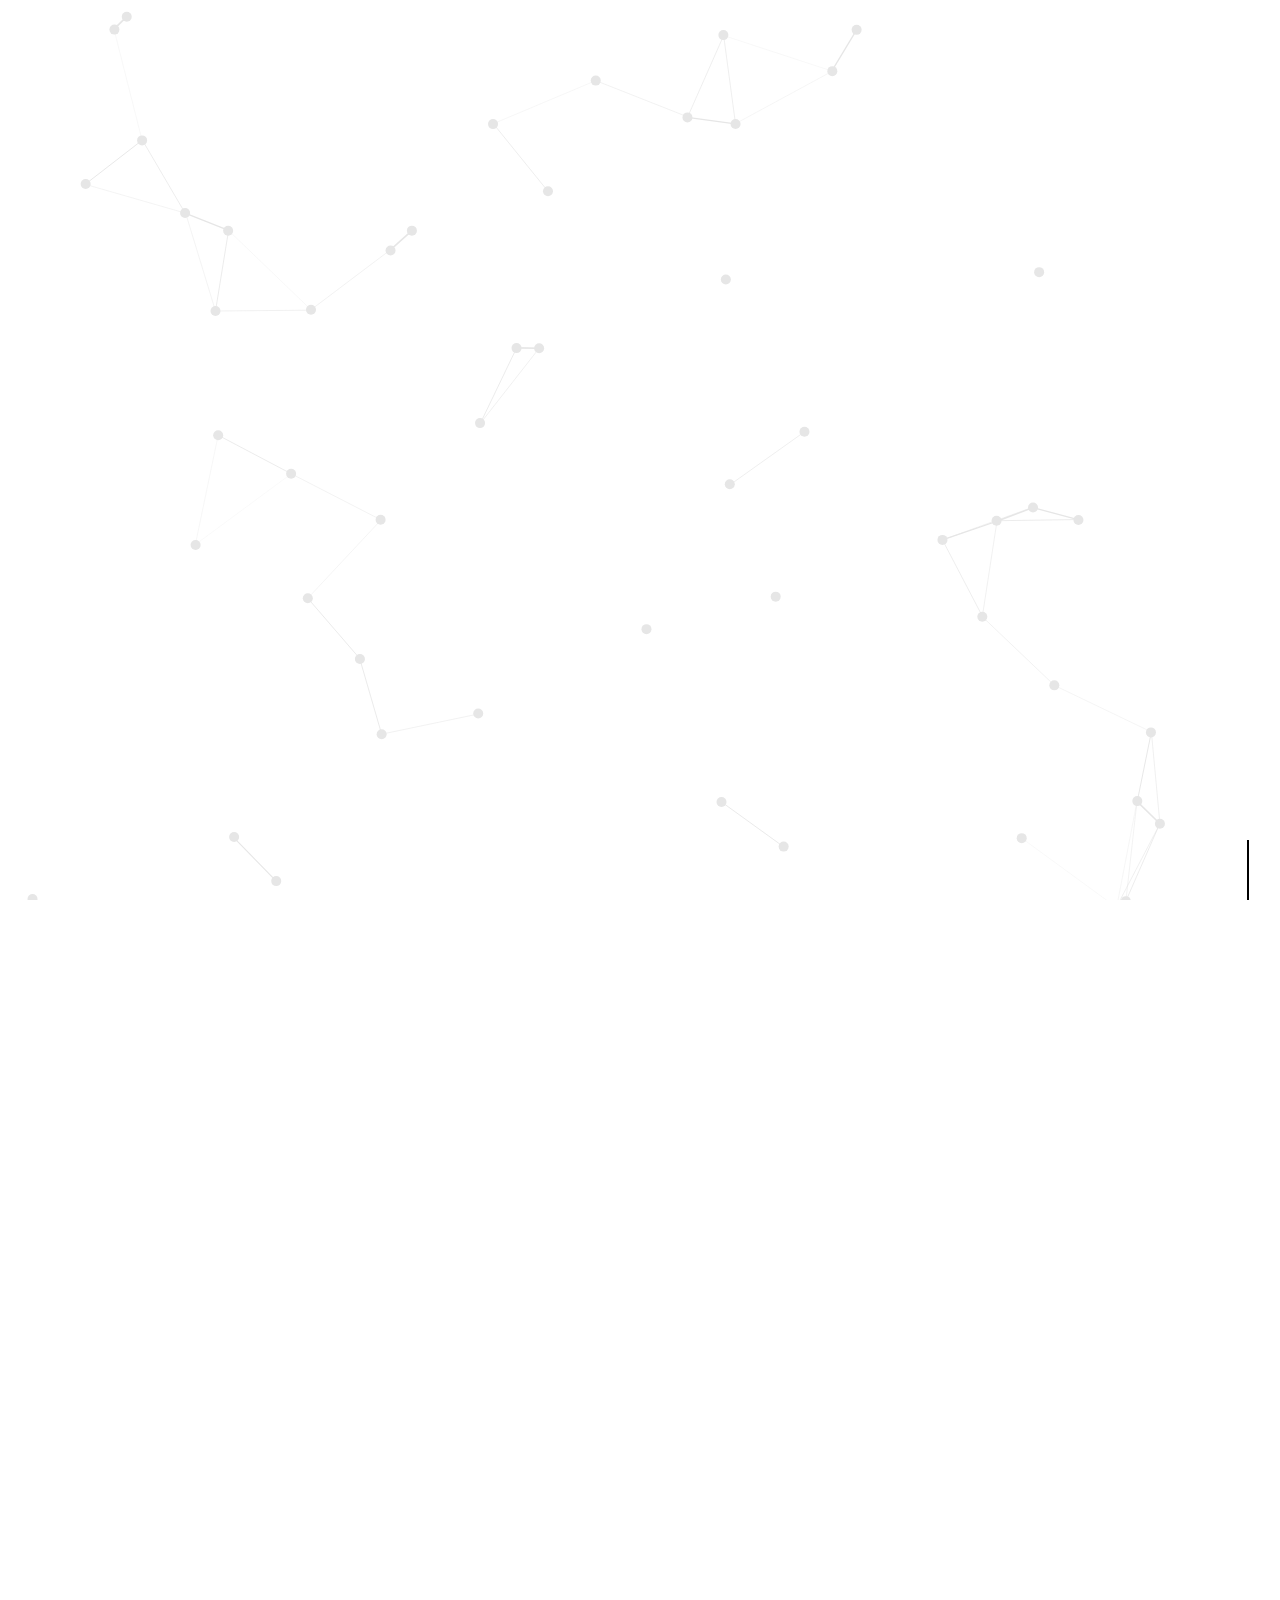
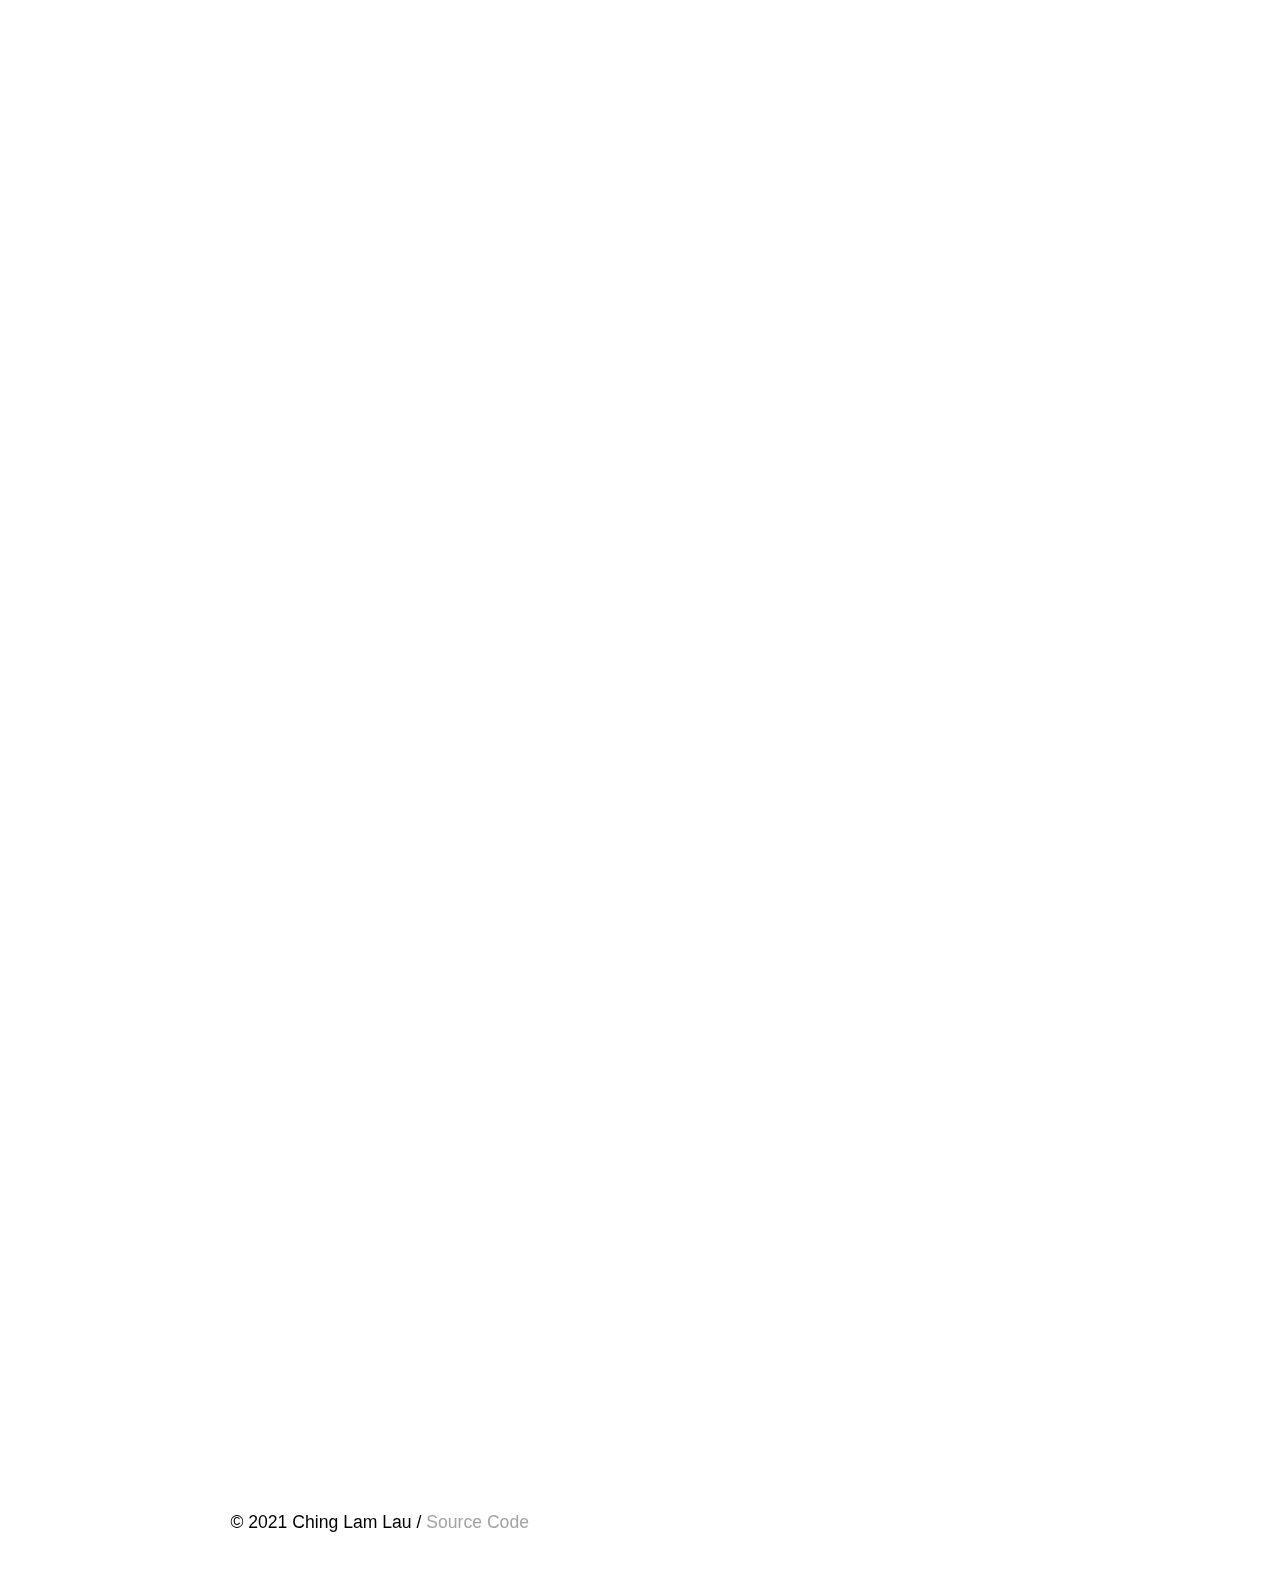
<file: index.html>
<!DOCTYPE html>
<html>

<head>
  <meta charset="utf-8">
  <meta name="viewport" content="width=device-width, initial-scale=1.0">
  <title>Alan Senpai</title>
  <link rel="icon" href="img/minicube-icon.png" />
  <link href="main.css" rel="stylesheet" type="text/css" />
  <link rel="stylesheet" href="https://unpkg.com/aos@next/dist/aos.css" />
</head>

<body>
  <canvas id="c"></canvas>
  <a href="#top">
    <img id="scrolltop" class="scrolltotop" src="img/icons/arrow-up.svg">
  </a>
  <div class="side-links">
    <a class="slideup delay1" href="#" target="_blank" rel="noopener noreferrer">
      <img src="img/icons/github.svg">
    </a>
    <a class="slideup delay2" href="mailto:contact@alansenpai.com" >
      <img src="img/icons/mail.svg">
    </a>
    <div class="centered">
      <div class="line"></div>
    </div>
  </div>
  <div id="top">
    <div>
      <a href="">
        <img id="logo" class="fadein delay1" src="img/12.png">
      </a>
    </div>
    <div id="name">
      <p class="slideup delay3">Xin chào, tôi là</p>
      <h2 class="slideup delay4">Alan Senpai</h2><br>
		
    </div>
    <div class="nav-links fadein delay2">
      <p><a href="#about">Về bản thân</a> / <a href="#projects">Sở Thích & Công Việc</a> / <a href="#contact">Liên Hệ</a></p>
    </div>
  </div>
  <div id="about" class="section" data-aos="fade-up" data-aos-duration="1100">
    <h2>Về bản thân</h2>
    <div class="desc">
      <p>Xin chào, tôi tên Thiện, năm nay 19 tuổi, là một thằng đã đi làm, thích chơi game, xem phim (chủ yếu là anime), nghe nhạc, share ảnh mèo và gái trên mạng xã hội.</p>
    </div>
  </div>
  <div id="projects" class="section">
    <h2 data-aos="fade-up">Sở Thích & Công Việc</h2>
    <div class="project" data-aos="fade-up">
      <img class="demo" id="img1" src="img/projects/project1.png">
      <div class="info">
        <h3>Chơi Game</h3>
        <div class="tech-container">
          <span class="tech">Genshin impact</span>
          <span class="tech">Valorant</span>
          <span class="tech">GTA5</span>
          <span class="tech">Và nhiều hơn nữa</span>
        </div>
        <p>Nhìn cái gì? Tôi chơi game khá dở nên đừng ý kiến gì khi gặp tôi.</p>
      </div>
    </div>
    <div class="project" data-aos="fade-up">
      <img class="demo" width="100%" height="300px" id="img3" src="img/projects/project2.png">
      <div class="info">
        <h3>Các thể loại edit</h3>
        <div class="tech-container">
          <span class="tech">Photoshop</span>
          <span class="tech">Premiere</span>
          <span class="tech">After Effect</span>
        </div>
        <p>Nghịch ngợm đủ thứ với những thứ bên trên để video trông thật tiktok!</p>
      </div>
    </div>
    <div class="project" data-aos="fade-up">
      <a href="https://www.youtube.com/channel/UCv9mtzU4vUo___DrrCru3-A" target="_blank"><img class="demo" id="img2" src="img/projects/yt.png"></a>
      <div class="info">
        <h3>Đăng lên youtube</h3>
        <div class="tech-container">
          <span class="tech">Xem Youtube và nhiều thứ khác</span>
        </div>
        <p>Tôi hay đăng mấy thứ xàm lờ trên này, cho nên check thử nếu bạn có hứng thú!</p>
      </div>
    </div>
  </div>
  <div id="contact" class="section" data-aos="fade-up" data-aos-duration="900" data-aos-offset="300">
    <h2>Liên Hệ</h2>
    <div class="desc">
      <p>Nếu bạn muốn hỏi gì, hãy liên hệ với tôi qua discord <b>Alan Senpai#1909</b> hoặc qua email<br> 
        <a class="contact-me normal-screen-only" href="mailto:contact@alansenpai.com">contact@alansenpai.com</a>
        <a class="contact-me smallest-screen-only" href="mailto:contact@alansenpai.com">Email</a>
      </p>
      <p>
        <a class="social" href="gunsync.html" target="_blank" rel="noopener noreferrer">Gun Sync Pack</a> — 
        <a class="social" href="donate.html" target="_blank" rel="noopener noreferrer">Donate</a> — 
        <a class="social" href="https://www.facebook.com/AlanSenpaiVN/" target="_blank" rel="noopener noreferrer">Facebook</a> — 
		<a class="social" href="https://www.youtube.com/channel/UCv9mtzU4vUo___DrrCru3-A" target="_blank" rel="noopener noreferrer">Youtube</a>
      </p>
    </div>
  </div>
  <div class="footer">
    <p>© 2021 Ching Lam Lau / <a href="https://github.com/MiniCube11/minicube11.github.io" target="_blank" rel="noopener noreferrer">Source Code</a></p>
  </div>
  <script src="https://unpkg.com/aos@next/dist/aos.js"></script>
  <script>AOS.init();</script>
  <script src="landing.js"></script>
</body>

</html>
</file>
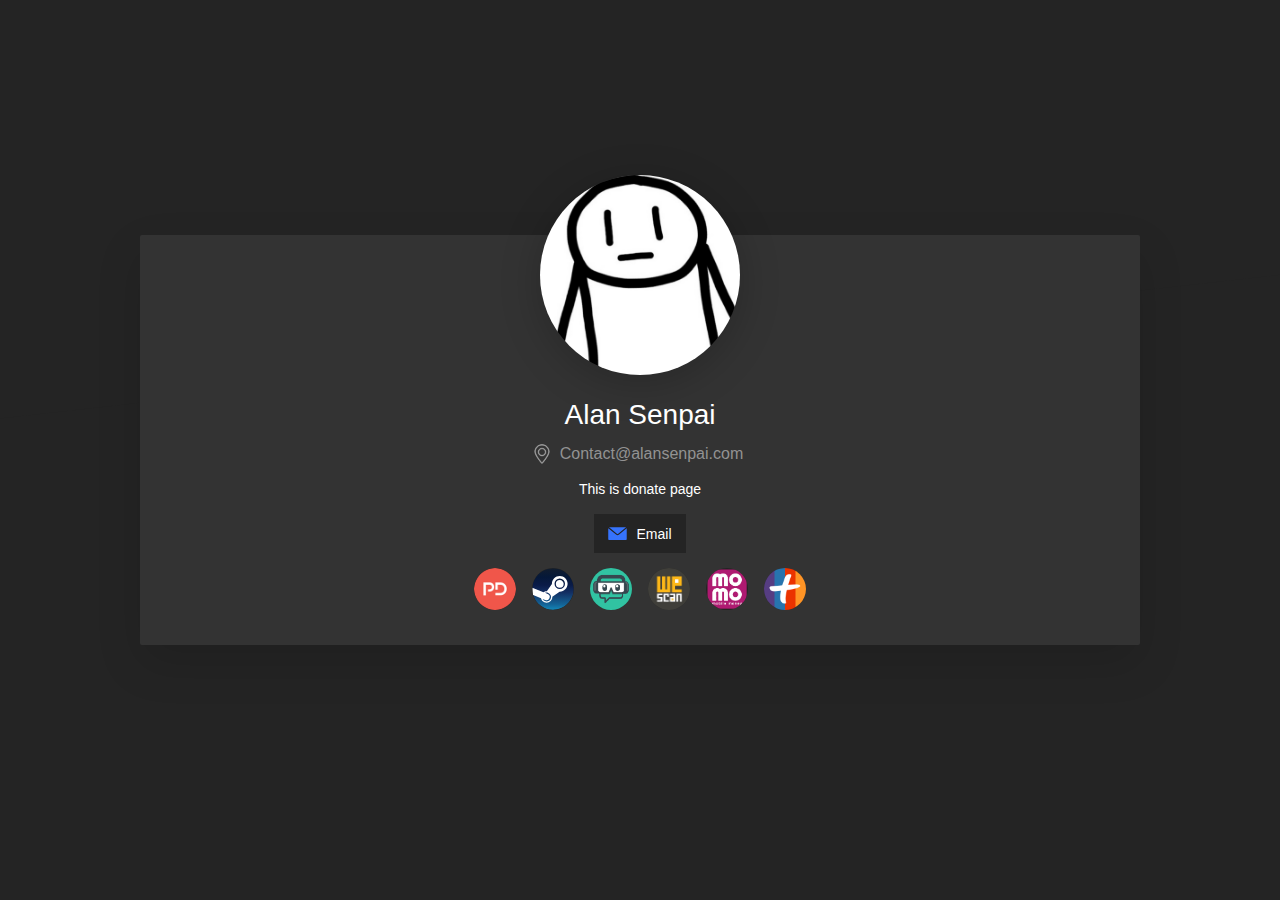
<file: donate.html>
<!DOCTYPE html>
<html><head><meta http-equiv="Content-Type" content="text/html; charset=UTF-8">

<title>Alan Senpai</title>
<link rel="icon" type="image/png" href="img/minicube-icon.png"/>
<meta property="og:title" content="Donate Me!">
<meta name="description" content="Contact@alansenpai.com">
<meta property="og:description" content="This is donate page!">
<meta property="og:image" content="https://cdn.discordapp.com/attachments/890558024656248852/1015884001187209306/channels_profile.jpg">
	
<link href="donate/vendor.css" rel="stylesheet" type="text/css">
<link href="donate/app.css" rel="stylesheet" type="text/css">
<link href="donate/page.css" rel="stylesheet" type="text/css">
<script src="donate/script.js" data-site="IHGLANPG" defer="">
</script>
	
</head>
<body class="body-dark">
<div class="page-wrapper">
<div class="profile-bkg-hero-wrapper" style="background-image:url(&#39;https://cdn.discordapp.com/attachments/890558024656248852/1015880268361519134/98537196_p4.png&#39;)">
<div class="slice-div slice-div-large slice-div-large-dark"></div>
</div>
<div class="section info-card"><div class="section-container"><div class="profile-info-wrapper profile-info-wrapper-dark">
<div class="profile-info-top-wrapper"><div class="profile-image-wrapper"><img src="donate/channels_profile.jpg" class="profile-image"></div></div>
<div class="profile-info-bottom-wrapper">
<div class="profile-name-wrapper">
<h1 class="profile-name">Alan Senpai</h1>
</div>
<div class="profile-location-box">
<img src="donate/map-pin.svg" alt="Location" class="location-icon">
<div class="profile-location-text">Contact@alansenpai.com</div>
</div>
<p class="profile-bio profile-bio-dark">This is donate page</p>
</div>
<div class="contact-button-wrapper">
<a href="mailto:contact@alansenpai.com" class="contact-button contact-button-colorful contact-button-colorful-dark w-inline-block"><img src="donate/email.svg" class="contact-button-image"><div class="contact-button-text">Email</div></a>
</div>
<div class="social-button-wrapper">
<div class="social-button-wrapper-row">
<a href="https://playerduo.com/alansenpai" id="spt" class="minimal-button minimal-button-colorful minimal-button-colorful-dark w-inline-block soc-spotify"><img src="donate/playerduo.png" alt="Playerduo" class="minimal-button-icon"></a>
<a href="https://t.co/03y5HRn6lC?amp=1" id="ytb" class="minimal-button minimal-button-colorful minimal-button-colorful-dark w-inline-block soc-youtube"><img src="donate/steam.svg" alt="Steam" class="minimal-button-icon"></a>
<a href="https://streamlabs.com/alansenpai2" id="twc" class="minimal-button minimal-button-colorful minimal-button-colorful-dark w-inline-block soc-twitch"><img src="donate/streamlab.png" alt="Streamlab" class="minimal-button-icon"></a>
<a href="https://wescan.vn/AlanSenpaiVN" id="ttk" class="minimal-button minimal-button-colorful minimal-button-colorful-dark w-inline-block soc-tiktok"><img src="donate/wescan.jpg" alt="Wescan" class="minimal-button-icon"></a>
</div>
<div class="social-button-wrapper-row">
<a href="https://cdn.discordapp.com/attachments/526730694639091732/1026063385487495278/239492635.jpg" id="dsc" class="minimal-button minimal-button-colorful minimal-button-colorful-dark w-inline-block soc-discord"><img src="donate/MoMo_Logo.png" alt="Momo" class="minimal-button-icon"></a>
<a href="https://cdn.discordapp.com/attachments/526730694639091732/1017571825192013885/Timo.jpg" id="twt" class="minimal-button minimal-button-colorful minimal-button-colorful-dark w-inline-block soc-twitter"><img src="donate/timo.png" alt="Timo" class="minimal-button-icon"></a>
</div>
</div>
	</div></div></div></div>
	</body></html>
</file>
<file: main.css>
* {
  margin: 0;
  padding: 0;
  scroll-behavior: smooth;
}

:root {
  --main-font: "Lato", sans-serif;
  --margin-width: 18vw;
  --blue: #75aaff;
  --img-width: 32vw;
}

/* General */
.centered {
  display: flex;
  justify-content: center;
}

.section {
  margin: 0 var(--margin-width);
}

.section h2 {
  padding-top: 150px;
  margin-bottom: 80px;
  color: var(--blue);
  font-size: 2em;
  font-family: var(--main-font);
}

.section p {
  line-height: 1.6;
  font-size: 1.4em;
  font-family: var(--main-font);
}

.section desc {
  font-family: var(--main-font);
}

.side-links {
  position: fixed;
  right: 20px;
  bottom: 0;
}

.side-links a {
  display: block;
  margin-bottom: 10px;
}

.side-links .line {
  width: 2px;
  height: 60px;
  margin-top: 10px;
  background-color: black;
}

.scrolltotop {
  display: block;
  position: fixed;
  opacity: 0;
  top: 20px;
  right: 20px;
  transition: opacity 0.5s ease;
}

.showbutton {
  opacity: 1;
  transition: opacity 0.5s ease;
}

/* Landing Section */
#c {
  position: absolute;
  width: 100%;
  height: 100%;
  left: 0;
  top: 0;
  z-index: -1000;
}

#top {
  display: flex;
  align-items: center;
  justify-content: space-between;
  flex-direction: column;
  height: 100vh;
  user-select: none;
}

#logo {
  margin-top: 40px;
  width: 40px;
}

#name {
  display: flex;
  align-items: center;
  flex-direction: column;
  font-family: var(--main-font);
  pointer-events: none;
}

#name p {
  color: var(--blue);
  font-size: 1.2em;
}

#name h2 {
  font-size: 4em;
}

.nav-links {
  margin-bottom: 40px;
  font-family: var(--main-font);
}

.nav-links a {
  display: inline-block;
  position: relative;
  color: var(--blue);
  text-decoration: none;
}

.nav-links a:hover {
  text-decoration: underline;
  text-underline-offset: 5px;
}

/* Projects Section */
#projects {
  margin-right: 18vw;
}

#projects h3 {
  margin-top: 10px;
  margin-bottom: 10px;
  height: fit-content;
  font-family: var(--main-font);
  font-size: 1.6em;
}

#projects p {
  margin-top: 40px;
  line-height: normal;
  font-size: 1.1em;
}

.project {
  display: flex;
  margin-bottom: 60px;
}

.project .demo {
  display: block;
  border-radius: 5px;
  box-shadow: 12px 12px 25px 1px #a2a2a2;
  transition: 0.2s ease-in-out;
}

#img1 {
  width: var(--img-width);
  height: calc(var(--img-width) * 648 / 1030);
}

#img3 {
  width: var(--img-width);
  height: calc(var(--img-width) * 888 / 1658);
}

#img2 {
  width: calc(var(--img-width) * 1.1);
  height: calc(var(--img-width) * 887 / 1545 * 1.1);
}

.project .demo:hover {
  box-shadow: 12px 12px 30px 1px #868686;
  transform: translate(-5px, -10px);
}

.project .info {
  margin-left: 60px;
}

.project .tech {
  margin-right: 5px;
  color: grey;
  font-size: 0.9em;
  font-family: var(--main-font);
}

.project .links {
  margin-top: 30px;
}

.project .links a {
  text-decoration: none;
  margin-right: 5px;
}

#contact p {
  margin-bottom: 60px;
}

.contact-me {
  display: inline-block;
  position: relative;
  margin-top: 10px;
  color: black;
  text-decoration: none;
  font-weight: bold;
}

.contact-me:hover {
  color: var(--blue);
  transition: color 0.2s ease-in-out;
}

.contact-me:after {
  content: "";
  position: absolute;
  width: 100%;
  transform: scaleX(0);
  height: 2px;
  bottom: 0;
  left: 0;
  background-color: var(--blue);
  transform-origin: bottom right;
  transition: transform 0.25s ease-out;
}

.contact-me:hover:after {
  transform: scaleX(1);
  transform-origin: bottom left;
}

.smallest-screen-only {
  display: none;
}

.social {
  color: black;
  text-decoration: none;
  transition: color 0.2s ease-in-out;
}

.social:hover {
  color: var(--blue);
}

.footer {
  margin-left: var(--margin-width);
  margin-bottom: 50px;
  padding-top: 150px;
  font-family: var(--main-font);
  font-size: 1.1em;
}

.footer p {
  margin-bottom: 10px;
}

.footer a {
  color: rgb(163, 163, 163);
  text-decoration: none;
  transition: color 0.2s ease-in-out;
}

.footer a:hover {
  color: rgb(133, 133, 133);
}

/* Animations */
.slideup {
  opacity: 0;
  animation: slideup 1s cubic-bezier(0, 1, 0.5, 1) 1 normal forwards;
}

.fadein {
  opacity: 0;
  animation: fadein 1s cubic-bezier(0, 1, 0.5, 1) 1 normal forwards;
}

.delay1 {
  animation-delay: 0.2s;
}

.delay11 {
  animation: 0.5s;
}

.delay2 {
  animation-delay: 0.7s;
}

.delay3 {
  animation-delay: 0.8s;
}

.delay4 {
  animation-delay: 1.2s;
}

@keyframes slideup {
  0% {
    opacity: 0;
    transform: translateY(100%);
  }
  100% {
    opacity: 1;
    transform: translateY(0);
  }
}

@keyframes fadein {
  0% {
    opacity: 0;
  }
  100% {
    opacity: 1;
  }
}

/* Media Queries */
@media screen and (max-width: 1200px) {
  :root {
    --margin-width: 13vw;
  }
}

@media screen and (max-width: 1000px) {
  :root {
    --img-width: 70vw;
  }
  .project {
    flex-direction: column;
  }
  .project .info {
    margin: 30px 20px;
  }
}

@media screen and (max-width: 900px) {
  :root {
    --margin-width: 10vw;
  }
  #name h2 {
    font-size: 3.5em;
  }
}

@media screen and (max-width: 600px) {
  #name h2 {
    font-size: 2.6em;
  }
  .side-links {
    display: none;
  }
}

@media screen and (max-width: 300px) {
  .normal-screen-only {
    display: none;
  }
  .smallest-screen-only {
    display: block;
  }
}
</file>
<file: donate/app.css>
.w-checkbox{display:block;margin-bottom:5px;padding-left:20px}.w-checkbox::before{content:' ';display:table;-ms-grid-column-span:1;grid-column-end:2;-ms-grid-column:1;grid-column-start:1;-ms-grid-row-span:1;grid-row-end:2;-ms-grid-row:1;grid-row-start:1}.w-checkbox::after{content:' ';display:table;-ms-grid-column-span:1;grid-column-end:2;-ms-grid-column:1;grid-column-start:1;-ms-grid-row-span:1;grid-row-end:2;-ms-grid-row:1;grid-row-start:1;clear:both}.w-checkbox-input{float:left;margin-bottom:0;margin-left:-20px;margin-right:0;margin-top:4px;line-height:normal}.w-checkbox-input--inputType-custom{border-top-width:1px;border-bottom-width:1px;border-left-width:1px;border-right-width:1px;border-top-color:#ccc;border-bottom-color:#ccc;border-left-color:#ccc;border-right-color:#ccc;border-top-style:solid;border-bottom-style:solid;border-left-style:solid;border-right-style:solid;width:12px;height:12px;border-bottom-left-radius:2px;border-bottom-right-radius:2px;border-top-left-radius:2px;border-top-right-radius:2px}.w-checkbox-input--inputType-custom.w--redirected-checked{background-color:#3898ec;border-top-color:#3898ec;border-bottom-color:#3898ec;border-left-color:#3898ec;border-right-color:#3898ec;background-image:url('https://d3e54v103j8qbb.cloudfront.net/static/custom-checkbox-checkmark.589d534424.svg');background-position:50% 50%;background-size:cover;background-repeat:no-repeat}.w-checkbox-input--inputType-custom.w--redirected-focus{box-shadow:0 0 3px 1px #3898ec}.w-form-formradioinput--inputType-custom{border-top-width:1px;border-bottom-width:1px;border-left-width:1px;border-right-width:1px;border-top-color:#ccc;border-bottom-color:#ccc;border-left-color:#ccc;border-right-color:#ccc;border-top-style:solid;border-bottom-style:solid;border-left-style:solid;border-right-style:solid;width:12px;height:12px;border-bottom-left-radius:50%;border-bottom-right-radius:50%;border-top-left-radius:50%;border-top-right-radius:50%}.w-form-formradioinput--inputType-custom.w--redirected-focus{box-shadow:0 0 3px 1px #3898ec}.w-form-formradioinput--inputType-custom.w--redirected-checked{border-top-width:4px;border-bottom-width:4px;border-left-width:4px;border-right-width:4px;border-top-color:#3898ec;border-bottom-color:#3898ec;border-left-color:#3898ec;border-right-color:#3898ec}body{background-color:#f4f4f7;font-family:Graphik,sans-serif;color:#1a1a1a;font-size:14px;line-height:20px;font-weight:400}h1{margin-top:0;margin-bottom:10px;font-size:38px;line-height:44px;font-weight:400}h2{margin-top:0;margin-bottom:20px;font-size:32px;line-height:36px;font-weight:700}h3{margin-top:0;margin-bottom:0;font-size:24px;line-height:30px;font-weight:700}h4{margin-top:0;margin-bottom:0;font-size:18px;line-height:24px;font-weight:700}h5{margin-top:10px;margin-bottom:10px;font-size:14px;line-height:20px;font-weight:700}p{margin-bottom:10px}a{color:#1a1a1a;text-decoration:none}a:focus{border:0 none #000}ul{margin-top:0;margin-bottom:10px;padding-left:40px;white-space:normal}ol{margin-top:0;margin-bottom:10px;padding-left:40px}li{margin-bottom:5px}img{display:inline-block;max-width:100%}label{display:block;margin-bottom:0;font-weight:700}strong{font-weight:600}blockquote{margin-bottom:10px;padding:10px 20px;border-left:5px solid #e2e2e2;font-size:18px;line-height:22px}figure{margin-top:15px;margin-bottom:15px}figcaption{margin-top:5px;text-align:center}.success-message{border-radius:4px;background-color:#fe6667;color:#fff;font-weight:300}.form{-webkit-box-align:stretch;-webkit-align-items:stretch;-ms-flex-align:stretch;align-items:stretch}.paragraph{font-size:15px;line-height:1.6em}.paragraph.paragraph-large{font-size:19px}.paragraph.paragraph-large.paragraph-large-max500{max-width:500px}.paragraph.paragraph-large.paragraph-large-center-m35{margin-bottom:35px;text-align:center}.paragraph.paragraph-large.paragraph-large-max400{max-width:400px}.paragraph.paragraph-hiw{max-width:450px;margin-bottom:20px;font-size:17px}.paragraph.paragraph-error{margin-bottom:35px}.paragraph.paragraph-copyright{color:#929292;font-size:14px}.paragraph.paragraph-contact{margin-bottom:0;color:#929292;font-size:17px}.paragraph.paragraph-sca-confirm{margin-bottom:35px}.paragraph.paragraph-unsubscribe{margin-bottom:30px;text-align:center}.paragraph.paragraph-key{margin-bottom:0;color:#929292}.paragraph.paragraph-affiliate{margin-bottom:30px;-webkit-box-flex:1;-webkit-flex:1;-ms-flex:1;flex:1;font-size:16px}.text-field{width:100%;min-height:60px;margin-bottom:15px;border-style:none none none solid;border-width:1px 1px 1px 4px;border-color:transparent;border-radius:1px;-webkit-transition:all .3s ease;transition:all .3s ease;color:#1a1a1a;font-size:16px;font-weight:400}.text-field:hover{border-left-color:#dbdbdb}.text-field:focus{border-color:transparent transparent transparent #3673fc;border-bottom-style:none}.text-field::-webkit-input-placeholder{color:#b1b1b1;text-transform:none}.text-field:-ms-input-placeholder{color:#b1b1b1;text-transform:none}.text-field::-ms-input-placeholder{color:#b1b1b1;text-transform:none}.text-field::placeholder{color:#b1b1b1;text-transform:none}.text-field.text-field-username{margin-bottom:0;padding-left:73px}.text-field.text-field-half{width:49%}.text-field.text-field-search{padding-left:55px;background-color:#f4f4f7}.text-field.text-field-search::-webkit-input-placeholder{color:#b6b6b6}.text-field.text-field-search:-ms-input-placeholder{color:#b6b6b6}.text-field.text-field-search::-ms-input-placeholder{color:#b6b6b6}.text-field.text-field-search::placeholder{color:#b6b6b6}.text-field.text-field-search.text-field-search-dark{background-color:#242424;color:#fff}.text-field.text-field-search{margin-bottom:0;padding-left:57px}.text-field.text-field-capture{min-height:60px;margin-bottom:0;border-radius:0;background-color:#f4f4f7}.text-field.text-field-capture.text-field-capture-dark{background-color:#242424;color:#fff}.text-field.text-field-capture.text-field-capture-dark:hover{border-left-color:#5c5c5c}.text-field.text-field-capture.text-field-capture-dark:focus{border-left-color:#3673fc}.text-field.text-field-capture.text-field-capture-dark::-webkit-input-placeholder{color:#5c5c5c}.text-field.text-field-capture.text-field-capture-dark:-ms-input-placeholder{color:#5c5c5c}.text-field.text-field-capture.text-field-capture-dark::-ms-input-placeholder{color:#5c5c5c}.text-field.text-field-capture.text-field-capture-dark::placeholder{color:#5c5c5c}.text-field.text-field-capture.text-field-capture-msim{min-height:50px}.text-field.text-field-extra-dark{background-color:#1a1a1a}.text-field.text-field-disabled{background-color:#e9e9f0}.text-field.text-field-disabled:focus{border-left-color:transparent}.profile-image{width:100%;height:100%;border-radius:50%;-webkit-transform:scale(1.01);-ms-transform:scale(1.01);transform:scale(1.01)}.profile-image.profile-image-square{border-radius:5px}.profile-name{max-width:340px;margin-top:0;margin-bottom:15px;font-size:28px;line-height:29px;font-weight:500;text-align:center}.profile-name.profile-name-msim{font-size:22px;line-height:1em}.profile-bio{max-width:340px;margin-bottom:10px;text-align:center}.profile-solo-logo{height:18px}.profile-side-button{display:none;width:25px;opacity:.25}.profile-side-button.profile-side-button-dark{opacity:.45}.profile-logo-wrapper{display:-webkit-box;display:-webkit-flex;display:-ms-flexbox;display:flex;height:auto;-webkit-box-pack:center;-webkit-justify-content:center;-ms-flex-pack:center;justify-content:center;-webkit-box-align:center;-webkit-align-items:center;-ms-flex-align:center;align-items:center}.profile-location-box{display:-webkit-box;display:-webkit-flex;display:-ms-flexbox;display:flex;margin-bottom:15px;margin-left:-5px;-webkit-box-pack:center;-webkit-justify-content:center;-ms-flex-pack:center;justify-content:center;-webkit-box-align:center;-webkit-align-items:center;-ms-flex-align:center;align-items:center;color:#929292;font-size:16px;font-weight:300;text-align:center}.profile-location-box.profile-location-box-long{margin-left:0;-webkit-flex-wrap:wrap;-ms-flex-wrap:wrap;flex-wrap:wrap}.location-icon{width:20px;height:20px;margin-right:8px}.location-icon.location-icon-long{margin-right:0;margin-bottom:5px}.link-item-wrapper{display:-webkit-box;display:-webkit-flex;display:-ms-flexbox;display:flex;width:49%;margin-bottom:20px;-webkit-box-orient:vertical;-webkit-box-direction:normal;-webkit-flex-direction:column;-ms-flex-direction:column;flex-direction:column;-webkit-box-align:end;-webkit-align-items:flex-end;-ms-flex-align:end;align-items:flex-end}.link-item-wrapper.link-item-wrapper-full-width{display:-webkit-box;display:-webkit-flex;display:-ms-flexbox;display:flex;width:100%}.link-item-wrapper.link-item-wrapper-msim{width:100%}.link-button{position:relative;display:-webkit-box;display:-webkit-flex;display:-ms-flexbox;display:flex;width:98%;height:80px;padding-left:70px;-webkit-box-pack:justify;-webkit-justify-content:space-between;-ms-flex-pack:justify;justify-content:space-between;-webkit-box-align:center;-webkit-align-items:center;-ms-flex-align:center;align-items:center;border-radius:2px;background-color:#fff;box-shadow:0 14px 30px -5px rgba(0,0,0,.13);color:#1a1a1a;font-size:16px;text-decoration:none}.link-button.link-button-dark{background-color:#333;color:#fff}.link-button.link-button-full-width{width:99%}.link-button.link-button-embed{width:99%;border-style:dashed;border-width:1px;border-color:#b6b6b6}.link-button.link-button-embed:focus{border-style:dashed;border-width:1px;border-color:#b6b6b6}.link-button.link-button-minimal{width:100%;padding-left:20px}.link-button.link-button-msim{width:90%;padding-left:50px}.link-button.link-button-void{background-color:#1a1a1a;color:#fff}.link-icon-float{position:absolute;left:-10px;display:-webkit-box;display:-webkit-flex;display:-ms-flexbox;display:flex;width:60px;height:60px;-webkit-box-pack:center;-webkit-justify-content:center;-ms-flex-pack:center;justify-content:center;-webkit-box-align:center;-webkit-align-items:center;-ms-flex-align:center;align-items:center;border-radius:2px;box-shadow:0 9px 14px -4px rgba(82,82,82,.65)}.link-icon-float.link-icon-float-msim{left:-10%}.link-icon-float.link-icon-float-circle{width:65px;height:65px;border-radius:50%}.link-block-text-wrapper{position:relative;overflow:hidden}.link-name{margin-bottom:2px}.link-url{color:#929292;font-size:14px;font-weight:300}.link-arrows{height:12px}.link-arrows.link-arrows-embed{height:15px}.footer-wrapper{display:-webkit-box;display:-webkit-flex;display:-ms-flexbox;display:flex;width:100%;max-width:1000px;margin-right:auto;margin-left:auto;padding-top:5px;padding-bottom:5px;-webkit-box-pack:justify;-webkit-justify-content:space-between;-ms-flex-pack:justify;justify-content:space-between;-webkit-box-align:center;-webkit-align-items:center;-ms-flex-align:center;align-items:center;border-top:1px solid #d1d1d1}.footer-wrapper.footer-wrapper-dark{border-top-color:#929292}.footer-link{padding-top:10px;padding-bottom:10px;padding-left:15px;-webkit-transition:color .3s ease;transition:color .3s ease;color:#929292;font-size:13px;text-decoration:none}.footer-link:hover{color:#1a1a1a}.footer-link.footer-link-dark:hover{color:#fff}.brand{padding-top:10px;padding-bottom:10px;-webkit-align-self:center;-ms-flex-item-align:center;-ms-grid-row-align:center;align-self:center}.brand.footerbrand{display:-webkit-box;display:-webkit-flex;display:-ms-flexbox;display:flex;-webkit-box-align:center;-webkit-align-items:center;-ms-flex-align:center;align-items:center;-webkit-transition:all .3s ease;transition:all .3s ease;color:#929292;text-decoration:none}.brand.footerbrand:hover{color:#1a1a1a}.brand.footerbrand.footerbrand-dark:hover{color:#fff}.navbar{position:absolute;left:0;top:0;right:0;bottom:auto;z-index:100;padding-top:20px;padding-bottom:20px;background-color:transparent}.nav-image{width:auto;height:28px}.mobile-nav-menu-wrapper{display:none}.mobile-nav-close-link{display:none}.nav-container{display:-webkit-box;display:-webkit-flex;display:-ms-flexbox;display:flex;width:90%;max-width:1500px;margin-right:auto;margin-left:auto;-webkit-box-orient:horizontal;-webkit-box-direction:normal;-webkit-flex-direction:row;-ms-flex-direction:row;flex-direction:row;-webkit-box-pack:justify;-webkit-justify-content:space-between;-ms-flex-pack:justify;justify-content:space-between;-webkit-box-align:stretch;-webkit-align-items:stretch;-ms-flex-align:stretch;align-items:stretch}.nav-link{position:relative;padding:15px 17px 13px;-webkit-transition:color .3s ease;transition:color .3s ease;color:#929292;text-decoration:none}.nav-link:hover{color:#1a1a1a}.nav-link.w--current{border-bottom-color:#ff5c5f}.nav-link.hidden{display:none}.nav-link.nav-link-logo{display:none}.nav-link-hover{position:absolute;left:0;top:auto;right:0;bottom:0;width:100%;height:0%;background-color:#333;opacity:0}.nav-link-hover.nav-link-hover-blue{background-color:#3673fc}.nav-button-text{position:relative;display:inline}.nav-link-spacer{position:relative;margin-right:13px;padding:15px 10px 13px;color:#929292;text-decoration:none}.nav-link-spacer.w--current{border-bottom-color:#ff5c5f;color:#fff}.nav-button{position:relative;margin-right:8px;margin-left:8px;padding:15px 17px 13px;border-style:solid;border-width:1px;border-color:#3673fc;border-radius:1px;-webkit-transition:color .3s cubic-bezier(.86, 0, .07, 1);transition:color .3s cubic-bezier(.86, 0, .07, 1);color:#3673fc;text-decoration:none}.nav-button:focus{border-style:solid;border-width:1px;border-color:#3673fc}.profile-bkg-hero-wrapper{position:relative;overflow:hidden;height:460px;background-image:url('../images/bg-default-stars-mid.jpg');background-position:50% 50%;background-size:cover;background-repeat:no-repeat}.profile-bkg-hero-wrapper.profile-bkg-hero-wrapper-msim{height:125px}.profile-bkg-hero-wrapper.profile-bkg-hero-wrapper-full-bg{background-image:none}.section-container{width:90%;max-width:1500px;margin-right:auto;margin-left:auto;-webkit-box-orient:vertical;-webkit-box-direction:normal;-webkit-flex-direction:column;-ms-flex-direction:column;flex-direction:column;-webkit-box-align:center;-webkit-align-items:center;-ms-flex-align:center;align-items:center}.section-container.section-container-hero{width:85%}.section-container.section-container-msim{width:85%}.section-container.section-container-small{width:75%}.profile-info-wrapper{position:relative;display:-webkit-box;display:-webkit-flex;display:-ms-flexbox;display:flex;width:100%;max-width:1000px;margin-top:-225px;margin-right:auto;margin-left:auto;padding-bottom:25px;-webkit-box-orient:vertical;-webkit-box-direction:normal;-webkit-flex-direction:column;-ms-flex-direction:column;flex-direction:column;border-radius:2px;background-color:#fff;box-shadow:0 18px 45px 0 rgba(0,0,0,.13)}.profile-info-wrapper.profile-info-wrapper-dark{background-color:#333;color:#fff}.profile-info-wrapper.profile-info-wrapper-msim{margin-top:0;padding-bottom:0;background-color:transparent;box-shadow:none}.profile-info-wrapper.profile-info-wrapper-void{background-color:#1a1a1a;color:#fff}.profile-info-top-wrapper{position:relative;display:-webkit-box;display:-webkit-flex;display:-ms-flexbox;display:flex;margin-top:-60px;padding-bottom:25px;-webkit-box-pack:center;-webkit-justify-content:center;-ms-flex-pack:center;justify-content:center;-webkit-box-align:center;-webkit-align-items:center;-ms-flex-align:center;align-items:center}.profile-info-bottom-wrapper{position:relative;display:-webkit-box;display:-webkit-flex;display:-ms-flexbox;display:flex;max-width:340px;margin-right:auto;margin-bottom:5px;margin-left:auto;-webkit-box-orient:vertical;-webkit-box-direction:normal;-webkit-flex-direction:column;-ms-flex-direction:column;flex-direction:column;-webkit-box-pack:start;-webkit-justify-content:flex-start;-ms-flex-pack:start;justify-content:flex-start;-webkit-box-align:center;-webkit-align-items:center;-ms-flex-align:center;align-items:center}.page-wrapper{display:-webkit-box;display:-webkit-flex;display:-ms-flexbox;display:flex;overflow:hidden;min-height:100vh;-webkit-box-orient:vertical;-webkit-box-direction:normal;-webkit-flex-direction:column;-ms-flex-direction:column;flex-direction:column}.page-wrapper.page-wrapper-admin{width:75%;margin-right:350px;-webkit-box-flex:1;-webkit-flex:1;-ms-flex:1;flex:1}.section{position:relative;padding-top:65px;padding-bottom:65px}.section.info-card{padding-top:0;padding-bottom:0}.section.profile-footer{padding-top:0;padding-bottom:8px;font-family:Graphik,sans-serif}.section.login-page-wrapper{display:-webkit-box;display:-webkit-flex;display:-ms-flexbox;display:flex;padding-top:135px;padding-bottom:100px;-webkit-box-pack:center;-webkit-justify-content:center;-ms-flex-pack:center;justify-content:center;-webkit-box-align:center;-webkit-align-items:center;-ms-flex-align:center;align-items:center;-webkit-box-flex:1;-webkit-flex:1;-ms-flex:1;flex:1}.section.link-section{padding-top:45px;padding-bottom:45px;-webkit-box-flex:1;-webkit-flex:1;-ms-flex:1;flex:1}.section.link-section.link-section-msim{padding-top:15px;padding-bottom:20px}.section.section-home-footer{padding-top:150px;padding-bottom:115px;border-bottom:5px solid #3673fc;background-color:#fff}.section.sectino-cta{position:relative;padding-bottom:120px}.section.section-faq{padding-top:100px;padding-bottom:125px}.section.section-page{padding-top:175px;-webkit-box-pack:center;-webkit-justify-content:center;-ms-flex-pack:center;justify-content:center;-webkit-box-align:start;-webkit-align-items:flex-start;-ms-flex-align:start;align-items:flex-start;-webkit-box-flex:1;-webkit-flex:1;-ms-flex:1;flex:1}.section.section-compare-hero{display:-webkit-box;display:-webkit-flex;display:-ms-flexbox;display:flex;overflow:hidden;padding-top:100px;padding-bottom:200px;-webkit-box-pack:center;-webkit-justify-content:center;-ms-flex-pack:center;justify-content:center;-webkit-box-align:start;-webkit-align-items:flex-start;-ms-flex-align:start;align-items:flex-start}.section.section-key{overflow:hidden;padding-top:100px;padding-bottom:100px}.section.section-affiliate-hero{padding-top:175px;-webkit-box-orient:vertical;-webkit-box-direction:normal;-webkit-flex-direction:column;-ms-flex-direction:column;flex-direction:column;-webkit-box-pack:justify;-webkit-justify-content:space-between;-ms-flex-pack:justify;justify-content:space-between}.section.sectino-affiliate-cta{position:relative;padding-bottom:120px}.section.section-nfc-hero{display:-webkit-box;display:-webkit-flex;display:-ms-flexbox;display:flex;overflow:hidden;padding-top:175px;padding-bottom:300px;-webkit-box-orient:vertical;-webkit-box-direction:normal;-webkit-flex-direction:column;-ms-flex-direction:column;flex-direction:column;-webkit-box-pack:center;-webkit-justify-content:center;-ms-flex-pack:center;justify-content:center}.section.section-add-padding{padding-top:125px;padding-bottom:100px}.section.section-white{background-color:#fff}.section.section-no-overflow{overflow:hidden}.profile-link-wrapper{display:-webkit-box;display:-webkit-flex;display:-ms-flexbox;display:flex;width:100%;max-width:1000px;margin-right:auto;margin-left:auto;-webkit-box-orient:horizontal;-webkit-box-direction:normal;-webkit-flex-direction:row;-ms-flex-direction:row;flex-direction:row;-webkit-box-pack:justify;-webkit-justify-content:space-between;-ms-flex-pack:justify;justify-content:space-between;-webkit-flex-wrap:wrap;-ms-flex-wrap:wrap;flex-wrap:wrap;-webkit-box-align:start;-webkit-align-items:flex-start;-ms-flex-align:start;align-items:flex-start}.footer-brand-image{width:34px;height:auto;margin-right:8px}.profile-brand-link{position:absolute;left:15px;top:15px;right:auto;bottom:auto;display:none;padding:10px}.image{width:40px}.profile-brand-link-center{padding:8px 15px}.profile-image-wrapper{display:-webkit-box;display:-webkit-flex;display:-ms-flexbox;display:flex;overflow:hidden;width:200px;height:200px;-webkit-box-align:end;-webkit-align-items:flex-end;-ms-flex-align:end;align-items:flex-end;border-radius:50%;box-shadow:0 8px 40px 0 rgba(0,0,0,.21)}.profile-image-wrapper.profile-image-wrapper-msim{width:120px;height:120px}.profile-image-wrapper.profile-image-wrapper-square{border-radius:5px}.login-header{margin-top:0;margin-bottom:35px;font-size:50px;line-height:1em;font-weight:600;text-align:center;text-transform:capitalize}.login-header.login-header-w-subtitle{margin-bottom:25px}.login-banner-paragraph{max-width:300px;margin-bottom:35px;font-size:16px;line-height:25px;text-align:center}.button{position:relative;display:-webkit-box;display:-webkit-flex;display:-ms-flexbox;display:flex;overflow:visible;height:70px;padding-right:50px;padding-left:50px;-webkit-box-pack:center;-webkit-justify-content:center;-ms-flex-pack:center;justify-content:center;-webkit-box-align:center;-webkit-align-items:center;-ms-flex-align:center;align-items:center;border-radius:1px;background-color:#3673fc;box-shadow:0 14px 30px -5px rgba(0,0,0,.13);color:#fff;font-size:16px;text-align:center;text-decoration:none}.button.button-submit{margin:20px auto;box-shadow:0 14px 30px -5px rgba(0,0,0,.13);-webkit-transition:border-color .3s ease;transition:border-color .3s ease;color:#fff}.button.button-nav{height:auto;padding:15px 17px;font-size:14px}.button.button-nav.button-nav-outline{margin-right:10px;border-style:solid;border-width:1px;border-color:#3673fc;background-color:transparent;box-shadow:none;color:#3673fc}.button.button-small{height:60px;padding-right:25px;padding-left:25px}.button.button-small.button-bottom-margin{margin-bottom:10px}.button.button-small.button-embed-page-cta{width:100%;margin-bottom:50px}.button.button-small.button-small-home-hero-signup{box-shadow:none}.button.button-checkout{margin-bottom:15px;text-align:center}.button.button-upgrade{width:75%;height:60px;margin:10px auto 25px;padding-right:30px;padding-left:30px}.button.button-upgrade.button-upgrade-outline{border-style:solid;border-width:1px;border-color:#3673fc;background-color:transparent;box-shadow:none;color:#3673fc}.button.button-upgrade.button-upgrade-discount{overflow:hidden;height:auto;padding-top:15px;padding-right:0;padding-left:0;-webkit-box-orient:vertical;-webkit-box-direction:normal;-webkit-flex-direction:column;-ms-flex-direction:column;flex-direction:column}.button.button-upgrade.button-upgrade-discount.button-upgrade-discount-full{width:100%;margin-top:0;margin-bottom:0}.button.button-hero-register{margin-bottom:10px}.button.button-hero-outline{border-style:solid;border-width:1px;border-color:#3673fc;background-color:transparent;box-shadow:none;color:#3673fc}.button.button-inactive{background-color:#b6b6b6;cursor:default}.button.button-compare{opacity:0}.button.button-index1{z-index:1}.button.button-full-width{width:100%}.button.button-2fa{display:-webkit-box;display:-webkit-flex;display:-ms-flexbox;display:flex;width:auto;height:auto;padding:10px 15px;-webkit-box-align:center;-webkit-align-items:center;-ms-flex-align:center;align-items:center;border:1px solid #e4e4e4;background-color:transparent;box-shadow:none;-webkit-transition:all .2s ease;transition:all .2s ease;color:#3673fc;font-size:14px}.button.button-2fa:hover{border-color:#3673fc}.button.button-2fa.button-2fa-enabled{-webkit-transition-property:none;transition-property:none;color:#1a1a1a}.button.button-2fa.button-2fa-enabled:hover{border-color:#e4e4e4}.button.button-black{background-color:#1a1a1a}.login-create-wrapper{display:-webkit-box;display:-webkit-flex;display:-ms-flexbox;display:flex;width:90%;max-width:500px;margin-right:auto;margin-left:auto;-webkit-box-orient:vertical;-webkit-box-direction:normal;-webkit-flex-direction:column;-ms-flex-direction:column;flex-direction:column;-webkit-box-align:center;-webkit-align-items:center;-ms-flex-align:center;align-items:center}.login-form-wrapper{display:-webkit-box;display:-webkit-flex;display:-ms-flexbox;display:flex;width:100%;-webkit-box-orient:vertical;-webkit-box-direction:normal;-webkit-flex-direction:column;-ms-flex-direction:column;flex-direction:column;-webkit-box-align:center;-webkit-align-items:center;-ms-flex-align:center;align-items:center}.login-form{display:-webkit-box;display:-webkit-flex;display:-ms-flexbox;display:flex;width:100%;-webkit-box-orient:vertical;-webkit-box-direction:normal;-webkit-flex-direction:column;-ms-flex-direction:column;flex-direction:column;-webkit-box-align:stretch;-webkit-align-items:stretch;-ms-flex-align:stretch;align-items:stretch}.username-field-wrapper{position:relative;display:-webkit-box;display:-webkit-flex;display:-ms-flexbox;display:flex;width:100%;margin-bottom:15px}.username-field-wrapper.username-field-wrapper-no-margin{margin-bottom:0}.username-static-url-wrapper{position:absolute;left:0;display:-webkit-box;display:-webkit-flex;display:-ms-flexbox;display:flex;height:60px;margin-left:1px;padding-top:1px;padding-right:0;padding-left:18px;-webkit-box-pack:center;-webkit-justify-content:center;-ms-flex-pack:center;justify-content:center;-webkit-box-align:center;-webkit-align-items:center;-ms-flex-align:center;align-items:center;background-color:transparent;font-size:16px;font-weight:500}.text-snippet{color:#1a1a1a;font-size:16px}.text-snippet.text-snippet-grey{margin-right:auto;margin-left:auto;-webkit-transition:color .3s ease;transition:color .3s ease;color:#929292;text-decoration:none}.text-snippet.text-snippet-grey:hover{color:#1a1a1a}.forgot-password-link{margin-left:5px;-webkit-transition:color .3s ease;transition:color .3s ease;color:#afafaf;text-align:right;text-decoration:none}.forgot-password-link:hover{color:#1a1a1a}.dashboard-profile-image-wrapper{position:relative;display:-webkit-box;display:-webkit-flex;display:-ms-flexbox;display:flex;overflow:hidden;width:175px;height:175px;margin-top:-100px;margin-right:25px;margin-left:25px;-webkit-box-orient:vertical;-webkit-box-direction:normal;-webkit-flex-direction:column;-ms-flex-direction:column;flex-direction:column;-webkit-box-pack:center;-webkit-justify-content:center;-ms-flex-pack:center;justify-content:center;-webkit-box-align:center;-webkit-align-items:center;-ms-flex-align:center;align-items:center;border-radius:50%;box-shadow:0 8px 40px 0 rgba(0,0,0,.21);cursor:pointer}.dashboard-profile-image{position:relative;width:100%;height:100%;border-radius:50%;opacity:1;-webkit-transform:scale(1.01);-ms-transform:scale(1.01);transform:scale(1.01)}.dashboard-profile-image-overlay{position:absolute;left:0;top:0;right:0;bottom:0;display:-webkit-box;display:-webkit-flex;display:-ms-flexbox;display:flex;-webkit-box-pack:center;-webkit-justify-content:center;-ms-flex-pack:center;justify-content:center;-webkit-box-align:center;-webkit-align-items:center;-ms-flex-align:center;align-items:center;border-radius:50%;background-color:rgba(54,115,252,.75);opacity:0}.file-upload-icon{position:relative;width:45px}.section-heading-wrapper{position:relative;z-index:1}.section-heading-wrapper.section-heading-wrapper-45-per{width:45%;margin-bottom:65px}.section-heading-wrapper.section-heading-wrapper-45-center{width:45%;margin-right:auto;margin-bottom:65px;margin-left:auto;text-align:center}.section-heading-wrapper.section-heading-wrapper-center{width:50%;margin-right:auto;margin-bottom:65px;margin-left:auto;text-align:center}.section-heading{margin-top:0;margin-bottom:25px;font-size:60px;line-height:1em;font-weight:600;cursor:default}.section-heading.section-heading-key{margin-bottom:50px}.section-heading.section-heading-embed-page{margin-bottom:0}.plans-wrapper{display:-webkit-box;display:-webkit-flex;display:-ms-flexbox;display:flex;margin-bottom:25px;-webkit-box-pack:justify;-webkit-justify-content:space-between;-ms-flex-pack:justify;justify-content:space-between;-webkit-flex-wrap:wrap;-ms-flex-wrap:wrap;flex-wrap:wrap}.plan-item-wrapper{display:-webkit-box;display:-webkit-flex;display:-ms-flexbox;display:flex;width:24%;min-width:200px;-webkit-box-orient:vertical;-webkit-box-direction:normal;-webkit-flex-direction:column;-ms-flex-direction:column;flex-direction:column;border-top-left-radius:1px;border-top-right-radius:1px;background-color:#fff}.plan-item-wrapper.plan-item-wrapper-beta{width:49%;margin-bottom:20px}.plan-item-wrapper.plan-item-wrapper-beta.plan-item-wrapper-dark{background-color:#333;color:#fff}.plan-item-wrapper.plan-item-wrapper-current{border-style:solid;border-width:1px;border-color:#3673fc}.plan-title-wrapper{position:relative;display:-webkit-box;display:-webkit-flex;display:-ms-flexbox;display:flex;padding:25px 25px 15px;-webkit-box-orient:vertical;-webkit-box-direction:normal;-webkit-flex-direction:column;-ms-flex-direction:column;flex-direction:column;-webkit-box-pack:justify;-webkit-justify-content:space-between;-ms-flex-pack:justify;justify-content:space-between;-webkit-box-align:start;-webkit-align-items:flex-start;-ms-flex-align:start;align-items:flex-start;border-top-left-radius:1px;border-top-right-radius:1px}.plan-features-wrapper{display:-webkit-box;display:-webkit-flex;display:-ms-flexbox;display:flex;padding:25px 20px 20px;-webkit-box-flex:1;-webkit-flex:1;-ms-flex:1;flex:1}.plan-price-text{position:relative;margin-right:10px;font-size:40px;line-height:40px;font-weight:600}.price-name-text{margin-bottom:5px;font-size:25px;font-weight:400}.plan-price-text-small{font-size:20px;line-height:20px}.feature-list{width:100%;margin-bottom:0}.feature-list.feature-list-upgrade{width:48%}.feature-list-item{display:-webkit-box;display:-webkit-flex;display:-ms-flexbox;display:flex;-webkit-box-orient:vertical;-webkit-box-direction:normal;-webkit-flex-direction:column;-ms-flex-direction:column;flex-direction:column;-webkit-box-pack:justify;-webkit-justify-content:space-between;-ms-flex-pack:justify;justify-content:space-between;-webkit-box-align:stretch;-webkit-align-items:stretch;-ms-flex-align:stretch;align-items:stretch;font-size:16px}.feature-list-check{width:16px;height:16px;margin-top:2px;margin-right:10px;-webkit-box-flex:0;-webkit-flex:0 0 auto;-ms-flex:0 0 auto;flex:0 0 auto;background-image:url('../images/check-circle-regular.svg');background-position:50% 50%;background-size:contain;background-repeat:no-repeat;color:#2ee07e}.feature-list-check.feature-list-check-inactive{background-image:url('../images/check-circle-regular-inactive.svg')}.plan-subtitle-wrapper{padding:15px 25px;border-top:1px solid #e4e4e4;border-bottom:1px solid #e4e4e4;background-color:transparent;color:#3673fc;font-weight:500}.plan-subtitle-wrapper.plan-subtitle-wrapper-dark{border-top-color:#1a1a1a;border-bottom-color:#1a1a1a}.text-block-4{line-height:14px}.feature-name-wrapper{display:-webkit-box;display:-webkit-flex;display:-ms-flexbox;display:flex;width:100%;-webkit-box-align:start;-webkit-align-items:flex-start;-ms-flex-align:start;align-items:flex-start;font-size:16px}.feature-name-wrapper.feature-name-wrapper-inactive{color:#b6b6b6}.feature-arrow{height:10px;margin-top:5px;margin-left:10px;opacity:.75}.feature-arrow.feature-arrow-dark{opacity:1;-webkit-filter:invert(100%);filter:invert(100%)}.feature-link-button{display:-webkit-box;display:-webkit-flex;display:-ms-flexbox;display:flex;width:100%;margin-top:8px;margin-bottom:10px;-webkit-box-pack:justify;-webkit-justify-content:space-between;-ms-flex-pack:justify;justify-content:space-between;text-decoration:none;cursor:pointer}.feature-link-button.feature-link-button-dark{color:#fff}.feature-paragraph{overflow:hidden;margin-bottom:0;margin-left:27px;color:#818181;font-size:15px;line-height:1.3em}.pricing-toggle-wrapper{display:block;height:auto;margin-bottom:30px;-webkit-box-orient:vertical;-webkit-box-direction:normal;-webkit-flex-direction:column;-ms-flex-direction:column;flex-direction:column;-webkit-box-pack:center;-webkit-justify-content:center;-ms-flex-pack:center;justify-content:center;-webkit-box-align:stretch;-webkit-align-items:stretch;-ms-flex-align:stretch;align-items:stretch}.price-toggle-titles{margin-bottom:0;padding-left:0;font-size:16px;text-decoration:none;cursor:default}.price-toggle-titles.price-toggle-titles-upgrade-right{margin-right:5px}.plan-price-wrapper{position:relative;overflow:hidden;width:100%;height:40px;margin-bottom:20px;-webkit-box-orient:vertical;-webkit-box-direction:normal;-webkit-flex-direction:column;-ms-flex-direction:column;flex-direction:column}.plan-price-text-free{position:relative;margin-right:10px;font-size:40px;line-height:40px;font-weight:600}.annual-only-text{font-size:30px}.plan-initial-pricing-wrapper{display:-webkit-box;display:-webkit-flex;display:-ms-flexbox;display:flex;-webkit-box-align:end;-webkit-align-items:flex-end;-ms-flex-align:end;align-items:flex-end}.plan-price-savings-text{color:#929292}.remember-forgot-wrapper{display:-webkit-box;display:-webkit-flex;display:-ms-flexbox;display:flex;padding-right:1%;padding-left:1%;-webkit-box-pack:justify;-webkit-justify-content:space-between;-ms-flex-pack:justify;justify-content:space-between;-webkit-box-align:center;-webkit-align-items:center;-ms-flex-align:center;align-items:center}.error-message-wrapper{display:-webkit-box;display:-webkit-flex;display:-ms-flexbox;display:flex;margin-bottom:15px;padding-right:10px;padding-left:10px;-webkit-box-align:center;-webkit-align-items:center;-ms-flex-align:center;align-items:center;background-color:transparent;color:#ee4266}.error-message-wrapper.error-message-wrapper-left-align{margin-bottom:25px;padding-left:0}.error-message-wrapper.error-message-wrapper-left-align.error-message-wrapper-left-align-m15{margin-bottom:15px}.error-message-wrapper.error-message-wrapper-center{margin-bottom:20px;-webkit-box-pack:center;-webkit-justify-content:center;-ms-flex-pack:center;justify-content:center}.error-message-icon{height:20px;margin-right:7px}.message-text{display:inline-block;font-size:14px}.message-text-bold{font-weight:500}.success-message-wrapper{display:-webkit-box;display:-webkit-flex;display:-ms-flexbox;display:flex;margin-bottom:20px;padding-right:10px;padding-left:10px;-webkit-box-pack:center;-webkit-justify-content:center;-ms-flex-pack:center;justify-content:center;-webkit-box-align:center;-webkit-align-items:center;-ms-flex-align:center;align-items:center;background-color:transparent;color:#1fcc6d}.success-message-wrapper.success-message-wrapper-sca{margin-bottom:35px;padding-left:0;-webkit-box-pack:start;-webkit-justify-content:flex-start;-ms-flex-pack:start;justify-content:flex-start}.dashboard-nav-username{margin-top:3px;white-space:nowrap}.dashboard-nav-username.dashboard-nav-username-dark{color:#fff}.dashboard-nav-seperator{margin-top:3px;margin-right:5px;margin-left:5px;color:#dfdfdf;font-size:20px;font-weight:300}.db-sidebar{position:fixed;left:0;top:0;right:auto;bottom:0;z-index:100;display:block;overflow:auto;width:275px;height:100%;-webkit-box-orient:vertical;-webkit-box-direction:normal;-webkit-flex-direction:column;-ms-flex-direction:column;flex-direction:column;background-color:#fff;box-shadow:5px 0 30px 0 rgba(189,189,191,.15)}.db-sidebar.db-sidebar-dark{background-color:#333;box-shadow:none}.link-thumbnail-wrapper{position:relative;display:-webkit-box;display:-webkit-flex;display:-ms-flexbox;display:flex;overflow:hidden;width:75px;height:75px;margin-right:18px;-webkit-box-orient:vertical;-webkit-box-direction:normal;-webkit-flex-direction:column;-ms-flex-direction:column;flex-direction:column;-webkit-box-pack:center;-webkit-justify-content:center;-ms-flex-pack:center;justify-content:center;-webkit-box-align:center;-webkit-align-items:center;-ms-flex-align:center;align-items:center;-webkit-box-flex:0;-webkit-flex:0 0 auto;-ms-flex:0 0 auto;flex:0 0 auto;border-radius:1px;-webkit-transition:all .2s ease;transition:all .2s ease}.link-thumbnail-wrapper.link-thumbnail-wrapper-circle{border-radius:50%}.link-thumbnail-image{position:relative;width:100%;height:100%;border-radius:1px;opacity:1}.link-thumbnail-image.link-thumbnail-image-inverted{-webkit-filter:invert(100%);filter:invert(100%)}.inline-link{border-bottom:1px solid #d8d8d8;-webkit-transition:all .2s ease;transition:all .2s ease;color:#3673fc;line-height:1.3em}.inline-link:hover{border-bottom-color:#3673fc;color:#2566fa}.inline-link:focus{border-bottom:1px solid #3673fc}.inline-link.inline-link-red{color:#ee4266}.inline-link.inline-link-red:hover{border-bottom-color:#ee4266}.inline-link.inline-link-red:focus{border-bottom:1px solid #ee4266}.inline-link.inline-link-red.inline-link-left-padding{margin-left:5px}.inline-link.inline-link-left-padding{margin-left:5px}.element-section-title{margin-right:50px;margin-bottom:45px;margin-left:50px;font-size:35px;line-height:35px;font-weight:500;cursor:default}.element-section-title.element-section-title-standalone{margin-bottom:25px;margin-left:15px}.element-section-title.element-section-title-standalone.element-section-title-standalone-dark{color:#fff}.element-section-title.element-section-title-w-button{margin-right:0;margin-bottom:0;margin-left:0}.element-section-title.element-section-title-help{margin-bottom:25px}.element-section-title.element-section-title-flex{display:-webkit-box;display:-webkit-flex;display:-ms-flexbox;display:flex;-webkit-box-pack:justify;-webkit-justify-content:space-between;-ms-flex-pack:justify;justify-content:space-between;-webkit-box-align:center;-webkit-align-items:center;-ms-flex-align:center;align-items:center}.element-section-title.element-section-title-payout{display:-webkit-box;display:-webkit-flex;display:-ms-flexbox;display:flex;-webkit-box-pack:justify;-webkit-justify-content:space-between;-ms-flex-pack:justify;justify-content:space-between;-webkit-box-align:center;-webkit-align-items:center;-ms-flex-align:center;align-items:center}.element-section-title.element-section-title-left-align{display:-webkit-box;display:-webkit-flex;display:-ms-flexbox;display:flex;-webkit-box-pack:start;-webkit-justify-content:flex-start;-ms-flex-pack:start;justify-content:flex-start;-webkit-box-align:center;-webkit-align-items:center;-ms-flex-align:center;align-items:center}.element-card{position:relative;width:100%;margin-right:auto;margin-bottom:55px;margin-left:auto;padding-top:40px;padding-bottom:95px;border-radius:1px;background-color:#fff;box-shadow:0 20px 50px 0 rgba(189,189,191,.15)}.element-card.element-card-feedback-form{padding-bottom:25px}.element-card.element-card-preview{padding-top:0;padding-bottom:0;background-color:#f4f4f7;box-shadow:none}.element-card.element-card-analytics{padding-bottom:40px}.element-card.element-card-editor{padding-top:50px}.element-card.element-card-usernames{padding-bottom:60px}.element-card.element-card-feedback-result{padding-top:10px;padding-bottom:35px}.element-card.element-card-even-spacing{padding-bottom:40px}.element-card.element-card-integrations{padding-top:15px}.element-card.element-card-dark{background-color:#333;box-shadow:none;color:#fff}.element-card.element-card-no-padding{padding-top:0;padding-bottom:0}.text-field-on-white{height:60px;margin-bottom:15px;border-style:none none none solid;border-top-width:1px;border-top-color:#000;border-right-width:1px;border-right-color:#000;border-left-width:4px;border-left-color:transparent;background-color:#f4f4f7;-webkit-transition:all .3s ease;transition:all .3s ease;color:#1a1a1a;font-size:16px}.text-field-on-white:hover{border-bottom-color:#929292;border-left-color:#dbdbdb}.text-field-on-white:focus{border-bottom-color:#3673fc;border-left-color:#3673fc}.text-field-on-white::-webkit-input-placeholder{color:#ccc}.text-field-on-white:-ms-input-placeholder{color:#ccc}.text-field-on-white::-ms-input-placeholder{color:#ccc}.text-field-on-white::placeholder{color:#ccc}.text-field-on-white.text-field-long{height:105px;padding-top:18px;padding-bottom:18px}.text-field-on-white.text-field-on-white-username{margin-bottom:0;padding-left:73px}.text-field-on-white.text-field-on-white-delete-confirm{margin-bottom:0}.text-field-on-white.text-field-on-white-color-picker{height:45px;min-width:0;margin-bottom:0}.text-field-on-white.text-field-on-white-dark{background-color:#242424;color:#fff}.text-field-on-white.text-field-on-white-invite{margin-bottom:0;padding-left:102px}.text-field-on-white.text-field-on-white-no-margin{margin-bottom:0}.text-field-on-white.text-field-on-white-collab{margin-bottom:0}.text-field-on-white.text-field-on-white-nfc-signup{margin-right:15px;margin-bottom:0}.save-button{position:absolute;left:auto;top:auto;right:0;bottom:0;display:-webkit-box;display:-webkit-flex;display:-ms-flexbox;display:flex;overflow:visible;height:60px;padding-right:35px;padding-left:35px;-webkit-box-pack:center;-webkit-justify-content:center;-ms-flex-pack:center;justify-content:center;-webkit-box-align:center;-webkit-align-items:center;-ms-flex-align:center;align-items:center;border-radius:1px;background-color:#3673fc;box-shadow:none;color:#fff;font-size:16px;text-decoration:none}.save-button.save-button-inactive{background-color:#b6b6b6;cursor:default}.save-button.save-button-inactive.save-button-inactive-dark{background-color:#494949}.card-field-label{margin-bottom:10px;color:#929292;font-size:12px;line-height:12px;font-weight:500;letter-spacing:.5px;text-transform:uppercase;cursor:default}.card-field-wrapper{position:relative;width:100%;margin-bottom:20px}.card-field-wrapper.card-field-wrapper-half{width:49%;margin-bottom:5px}.card-field-wrapper.card-field-send-wrapper{width:75%;margin-right:15px;margin-bottom:0}.card-field-wrapper.card-field-wrapper-toggle{margin-bottom:0}.card-form-block{position:relative;margin-bottom:0}.card-form-block.card-form-block-affiliate{width:100%}.card-2-field-wrapper{display:-webkit-box;display:-webkit-flex;display:-ms-flexbox;display:flex;width:100%;-webkit-box-pack:justify;-webkit-justify-content:space-between;-ms-flex-pack:justify;justify-content:space-between;-webkit-box-align:start;-webkit-align-items:flex-start;-ms-flex-align:start;align-items:flex-start}.logo-wrapper{display:-webkit-box;display:-webkit-flex;display:-ms-flexbox;display:flex;padding:0;-webkit-box-orient:vertical;-webkit-box-direction:normal;-webkit-flex-direction:column;-ms-flex-direction:column;flex-direction:column;-webkit-box-pack:center;-webkit-justify-content:center;-ms-flex-pack:center;justify-content:center;-webkit-box-align:center;-webkit-align-items:center;-ms-flex-align:center;align-items:center;border-radius:3px}.cc-logo{width:70px;max-height:40px}.expiration-wrapper{padding:10px;border-radius:3px;font-size:14px}.card-number{margin-bottom:10px;font-weight:400;letter-spacing:.5px}.cc-middle-content-wrapper{display:-webkit-box;display:-webkit-flex;display:-ms-flexbox;display:flex;padding-left:15px;-webkit-box-orient:vertical;-webkit-box-direction:normal;-webkit-flex-direction:column;-ms-flex-direction:column;flex-direction:column;-webkit-box-pack:center;-webkit-justify-content:center;-ms-flex-pack:center;justify-content:center;-webkit-box-align:start;-webkit-align-items:flex-start;-ms-flex-align:start;align-items:flex-start;-webkit-box-flex:1;-webkit-flex:1;-ms-flex:1;flex:1;font-family:Graphik,sans-serif}.cc-bottom-info{display:-webkit-box;display:-webkit-flex;display:-ms-flexbox;display:flex;-webkit-box-pack:justify;-webkit-justify-content:space-between;-ms-flex-pack:justify;justify-content:space-between;-webkit-box-align:center;-webkit-align-items:center;-ms-flex-align:center;align-items:center;-webkit-box-flex:0;-webkit-flex:0 auto;-ms-flex:0 auto;flex:0 auto}.cc-front-wrapper{position:absolute;display:-webkit-box;display:-webkit-flex;display:-ms-flexbox;display:flex;width:100%;height:100%;padding:35px;-webkit-box-orient:vertical;-webkit-box-direction:normal;-webkit-flex-direction:column;-ms-flex-direction:column;flex-direction:column;-webkit-box-pack:justify;-webkit-justify-content:space-between;-ms-flex-pack:justify;justify-content:space-between;border-radius:6px;background-color:#fff;background-image:-webkit-gradient(linear,left top,left bottom,from(rgba(54,115,252,.88)),to(rgba(54,115,252,.88))),url('../images/card-front.jpg');background-image:linear-gradient(180deg,rgba(54,115,252,.88),rgba(54,115,252,.88)),url('../images/card-front.jpg');background-position:0 0,50% 50%;background-size:auto,cover;background-repeat:repeat,no-repeat;box-shadow:0 20px 40px 0 rgba(0,0,0,.25);-webkit-backface-visibility:hidden;backface-visibility:hidden;-webkit-transform:rotate(0);-ms-transform:rotate(0);transform:rotate(0);font-family:'Roboto Mono',sans-serif;color:#fff;font-weight:400}.cc-text{color:#fff}.cc-text.numbers{display:inline-block;font-size:18px;line-height:20px}.cc-text.name{font-size:18px;line-height:22px}.cc-text.blocked{display:inline-block;margin-right:15px;font-size:26px}.cc-number-wrapper{display:-webkit-box;display:-webkit-flex;display:-ms-flexbox;display:flex;-webkit-box-align:center;-webkit-align-items:center;-ms-flex-align:center;align-items:center;font-family:'Roboto Mono',sans-serif}.billing-content-wrapper{display:-webkit-box;display:-webkit-flex;display:-ms-flexbox;display:flex;margin-bottom:35px;-webkit-box-pack:center;-webkit-justify-content:center;-ms-flex-pack:center;justify-content:center;-webkit-flex-wrap:wrap;-ms-flex-wrap:wrap;flex-wrap:wrap}.billing-plan-wrapper{display:-webkit-box;display:-webkit-flex;display:-ms-flexbox;display:flex;max-width:350px;min-width:300px;padding:25px 30px;-webkit-box-orient:vertical;-webkit-box-direction:normal;-webkit-flex-direction:column;-ms-flex-direction:column;flex-direction:column;-webkit-box-pack:center;-webkit-justify-content:center;-ms-flex-pack:center;justify-content:center;-webkit-box-flex:1;-webkit-flex:1;-ms-flex:1;flex:1}.billing-plan-name{width:auto;margin-bottom:10px;font-size:25px}.billing-plan-price{position:relative;margin-right:10px;margin-bottom:20px;font-size:40px;line-height:40px;font-weight:600}.card-button{position:relative;display:-webkit-box;display:-webkit-flex;display:-ms-flexbox;display:flex;width:100%;height:60px;margin-bottom:10px;padding-right:17px;padding-left:17px;-webkit-box-orient:horizontal;-webkit-box-direction:normal;-webkit-flex-direction:row;-ms-flex-direction:row;flex-direction:row;-webkit-box-pack:center;-webkit-justify-content:center;-ms-flex-pack:center;justify-content:center;-webkit-box-align:center;-webkit-align-items:center;-ms-flex-align:center;align-items:center;border-radius:1px;background-color:#3673fc;box-shadow:0 14px 30px -5px rgba(0,0,0,.13);color:#fff;font-size:16px;text-align:center;text-decoration:none}.card-button.card-button-alt{margin-bottom:10px;-webkit-box-orient:horizontal;-webkit-box-direction:normal;-webkit-flex-direction:row;-ms-flex-direction:row;flex-direction:row;border-style:solid;border-width:1px;border-color:#3673fc;background-color:transparent;box-shadow:none;color:#3673fc}.card-button.card-button-alt.card-button-alt-red{border-color:#ee4266;color:#ee4266}.card-button.card-button-send{margin-top:21px;-webkit-box-flex:1;-webkit-flex:1;-ms-flex:1;flex:1}.card-button.card-button-send.card-button-send-collab{margin-top:0;margin-bottom:0;box-shadow:none}.card-button.card-button-inactive{background-color:#b6b6b6;cursor:default}.card-button.card-button-inactive.card-button-inactive-dark{background-color:#494949}.card-button.card-button-unavailable{border-style:solid;border-width:1px;border-color:#b6b6b6;background-color:transparent;box-shadow:none;color:#929292;cursor:default}.card-button.card-button-receive{-webkit-box-flex:1;-webkit-flex:1;-ms-flex:1;flex:1}.card-section-heading{width:auto;margin-bottom:40px;padding:25px 50px;border-top:1px none #e4e4e4;border-bottom:1px solid #e4e4e4;font-size:25px;line-height:1em;font-weight:400;cursor:default}.card-section-heading.card-section-heading-dark{border-bottom-color:#1a1a1a;color:#fff}.card-section-heading.card-section-heading-options{margin-bottom:0}.card-section-heading.card-section-heading-top{padding-top:0}.team-accounts-heading{display:-webkit-box;display:-webkit-flex;display:-ms-flexbox;display:flex;-webkit-box-pack:justify;-webkit-justify-content:space-between;-ms-flex-pack:justify;justify-content:space-between}.team-member-item{padding:17px 5px;-webkit-box-pack:justify;-webkit-justify-content:space-between;-ms-flex-pack:justify;justify-content:space-between;border-top:1px solid #d8d8d8;font-size:15px}.team-member-item.team-member-item-dark{border-top-color:#1a1a1a}.team-member-item-info-wrapper{display:-webkit-box;display:-webkit-flex;display:-ms-flexbox;display:flex;-webkit-box-pack:justify;-webkit-justify-content:space-between;-ms-flex-pack:justify;justify-content:space-between;-webkit-box-align:center;-webkit-align-items:center;-ms-flex-align:center;align-items:center}.card-section-content{position:relative;padding-right:50px;padding-left:50px}.card-section-content.card-section-content-billing{position:relative}.card-section-content.card-section-content-chart{padding-right:31px;padding-left:28px}.card-section-content.card-section-content-spacing{margin-bottom:40px}.plan-item{display:-webkit-box;display:-webkit-flex;display:-ms-flexbox;display:flex;width:100%;padding-right:10px;padding-left:10px;-webkit-box-orient:vertical;-webkit-box-direction:normal;-webkit-flex-direction:column;-ms-flex-direction:column;flex-direction:column;-webkit-box-pack:center;-webkit-justify-content:center;-ms-flex-pack:center;justify-content:center}.card-plan-title-wrapper{display:-webkit-box;display:-webkit-flex;display:-ms-flexbox;display:flex;padding-bottom:15px;-webkit-box-orient:vertical;-webkit-box-direction:normal;-webkit-flex-direction:column;-ms-flex-direction:column;flex-direction:column;-webkit-box-pack:justify;-webkit-justify-content:space-between;-ms-flex-pack:justify;justify-content:space-between;-webkit-box-align:start;-webkit-align-items:flex-start;-ms-flex-align:start;align-items:flex-start}.card-plan-price-text{position:relative;margin-right:10px;font-size:25px;line-height:40px;font-weight:600}.card-price-name-text{margin-bottom:5px;font-size:20px;font-weight:400}.card-plan-price-savings{margin-bottom:10px;color:#929292;font-size:12px;line-height:12px}.card-plan-price-wrapper{position:relative;overflow:hidden;width:100%;height:40px;margin-bottom:10px;-webkit-box-orient:vertical;-webkit-box-direction:normal;-webkit-flex-direction:column;-ms-flex-direction:column;flex-direction:column}.card-plan-price-wrapper.card-plan-price-wrapper-upgrade{width:auto;margin-bottom:0;text-align:right}.card-plan-price-text-free{position:relative;margin-right:10px;font-size:25px;line-height:40px;font-weight:600}.new-link-icon{display:-webkit-box;display:-webkit-flex;display:-ms-flexbox;display:flex;width:15px;height:15px;-webkit-box-pack:center;-webkit-justify-content:center;-ms-flex-pack:center;justify-content:center;-webkit-box-align:center;-webkit-align-items:center;-ms-flex-align:center;align-items:center;-webkit-backface-visibility:hidden;backface-visibility:hidden;-webkit-transform:rotate(0);-ms-transform:rotate(0);transform:rotate(0);-webkit-transform-origin:50% 50%;-ms-transform-origin:50% 50%;transform-origin:50% 50%;text-align:center}.card-info-link-arrow{height:12px;margin-bottom:2px;margin-left:10px}.card-info-link-arrow.card-info-link-arrow-dark{-webkit-filter:invert(100%);filter:invert(100%)}.cc-back-wrapper{position:absolute;left:0;top:0;right:0;bottom:0;display:-webkit-box;display:-webkit-flex;display:-ms-flexbox;display:flex;width:100%;height:100%;padding:35px;-webkit-box-orient:vertical;-webkit-box-direction:normal;-webkit-flex-direction:column;-ms-flex-direction:column;flex-direction:column;-webkit-box-pack:center;-webkit-justify-content:center;-ms-flex-pack:center;justify-content:center;border-radius:6px;background-image:-webkit-gradient(linear,left top,left bottom,from(rgba(54,115,252,.88)),to(rgba(54,115,252,.88))),url('../images/card-bkg-image-rev.jpg');background-image:linear-gradient(180deg,rgba(54,115,252,.88),rgba(54,115,252,.88)),url('../images/card-bkg-image-rev.jpg');background-position:0 0,50% 50%;background-size:auto,cover;background-repeat:repeat,no-repeat;box-shadow:0 20px 40px 0 rgba(0,0,0,.3);-webkit-backface-visibility:hidden;backface-visibility:hidden;-webkit-transform:rotateX(0) rotateY(-180deg) rotateZ(0);transform:rotateX(0) rotateY(-180deg) rotateZ(0);-webkit-transform-style:preserve-3d;transform-style:preserve-3d}.cc-wrapper{position:relative;width:450px;height:283px;min-height:283px;min-width:450px;-webkit-perspective:1000px;perspective:1000px}.cc-save-link{margin-left:auto;padding:10px 15px;border-radius:2px;background-color:#fff;color:#3673fc;font-size:14px;text-align:center;text-decoration:none}.billing-plan-expand-wrapper{overflow:hidden;height:auto;opacity:1}.page-bkg-editor{position:relative;width:100%;height:200px;background-image:url('https://d3e54v103j8qbb.cloudfront.net/img/background-image.svg');background-position:50% 50%;background-size:cover;background-repeat:no-repeat}.page-info-editor-wrapper{display:-webkit-box;display:-webkit-flex;display:-ms-flexbox;display:flex}.page-info-field-wrapper{margin-top:25px;-webkit-box-flex:1;-webkit-flex:1;-ms-flex:1;flex:1}.page-bkg-editor-overlay{position:absolute;left:0;top:0;right:0;bottom:0;display:-webkit-box;display:-webkit-flex;display:-ms-flexbox;display:flex;-webkit-box-orient:vertical;-webkit-box-direction:normal;-webkit-flex-direction:column;-ms-flex-direction:column;flex-direction:column;-webkit-box-pack:center;-webkit-justify-content:center;-ms-flex-pack:center;justify-content:center;-webkit-box-align:center;-webkit-align-items:center;-ms-flex-align:center;align-items:center;background-color:rgba(54,115,252,.75);opacity:0}.page-bkg-image-text{margin-top:10px;color:#fff;font-size:15px;letter-spacing:normal}.page-bkg-editor-overlay-text-wrapper{display:-webkit-box;display:-webkit-flex;display:-ms-flexbox;display:flex;-webkit-box-orient:vertical;-webkit-box-direction:normal;-webkit-flex-direction:column;-ms-flex-direction:column;flex-direction:column;-webkit-box-pack:center;-webkit-justify-content:center;-ms-flex-pack:center;justify-content:center;-webkit-box-align:center;-webkit-align-items:center;-ms-flex-align:center;align-items:center}.billing-plan-renewal-date{margin-bottom:15px;color:#929292;font-size:15px}.billing-plan-renewal-date.billing-plan-renewal-date-manual{margin-bottom:0;text-align:center}.new-link-button{position:relative;display:-webkit-box;display:-webkit-flex;display:-ms-flexbox;display:flex;width:auto;margin-right:15px;margin-bottom:20px;-webkit-box-pack:start;-webkit-justify-content:flex-start;-ms-flex-pack:start;justify-content:flex-start;-webkit-box-align:center;-webkit-align-items:center;-ms-flex-align:center;align-items:center;color:#3673fc;font-size:25px;line-height:25px;text-transform:capitalize;cursor:pointer}.new-link-button.new-link-button-inactive{opacity:.51;-webkit-filter:grayscale(100%);filter:grayscale(100%);cursor:default}.new-link-wrapper{-webkit-box-orient:vertical;-webkit-box-direction:normal;-webkit-flex-direction:column;-ms-flex-direction:column;flex-direction:column}.new-link-icon-circle{display:-webkit-box;display:-webkit-flex;display:-ms-flexbox;display:flex;width:40px;height:40px;margin-right:15px;-webkit-box-orient:vertical;-webkit-box-direction:normal;-webkit-flex-direction:column;-ms-flex-direction:column;flex-direction:column;-webkit-box-pack:center;-webkit-justify-content:center;-ms-flex-pack:center;justify-content:center;-webkit-box-align:center;-webkit-align-items:center;-ms-flex-align:center;align-items:center;border-radius:50%;background-color:#3673fc}.edit-link-wrapper{position:relative;width:100%;margin-bottom:20px;padding:10px;border:1px solid #e4e4e4;background-color:#fff;opacity:1}.edit-link-wrapper.edit-link-wrapper-dark{border-color:#1a1a1a;background-color:#333}.edit-link-details-wrapper{display:-webkit-box;display:-webkit-flex;display:-ms-flexbox;display:flex;-webkit-box-pack:justify;-webkit-justify-content:space-between;-ms-flex-pack:justify;justify-content:space-between;-webkit-box-align:stretch;-webkit-align-items:stretch;-ms-flex-align:stretch;align-items:stretch}.edit-link-text-wrapper{overflow:hidden;font-size:16px}.edit-link-name{margin-bottom:2px}.edit-link-url{color:#929292;font-size:14px;font-weight:400}.link-move-icon-image{height:25px}.link-move-icon-image.link-move-icon-image-dark{-webkit-filter:brightness(75%);filter:brightness(75%)}.link-move-icon-button{display:-webkit-box;display:-webkit-flex;display:-ms-flexbox;display:flex;padding:10px 15px;-webkit-box-align:center;-webkit-align-items:center;-ms-flex-align:center;align-items:center;-webkit-box-flex:0;-webkit-flex:0 0 auto;-ms-flex:0 0 auto;flex:0 0 auto;color:#b6b6b6;cursor:-webkit-grab;cursor:grab}.edit-link-editor-wrapper{padding-top:25px;padding-right:25px;padding-left:25px}.info-link-wrapper{font-size:16px;text-align:center}.info-link-wrapper.info-link-wrapper-invocies{margin-top:15px;margin-bottom:15px}.switch-wrapper{position:relative;display:-webkit-box;display:-webkit-flex;display:-ms-flexbox;display:flex;margin-bottom:10px;-webkit-box-orient:horizontal;-webkit-box-direction:normal;-webkit-flex-direction:row;-ms-flex-direction:row;flex-direction:row;-webkit-box-pack:start;-webkit-justify-content:flex-start;-ms-flex-pack:start;justify-content:flex-start;-webkit-flex-wrap:wrap;-ms-flex-wrap:wrap;flex-wrap:wrap;-webkit-box-align:center;-webkit-align-items:center;-ms-flex-align:center;align-items:center}.switch-wrapper.switch-wrapper-no-margin{position:relative;margin-top:0;margin-bottom:0}.switch-reveal-section{position:relative;display:-webkit-box;display:-webkit-flex;display:-ms-flexbox;display:flex;overflow:hidden;width:100%;opacity:1}.switch-reveal-section.switch-reveal-section-verticle{-webkit-box-orient:vertical;-webkit-box-direction:normal;-webkit-flex-direction:column;-ms-flex-direction:column;flex-direction:column}.card-toggle-field-wrapper{width:100%;margin-bottom:0}.edit-link-footer-button-wrapper{position:relative;display:-webkit-box;display:-webkit-flex;display:-ms-flexbox;display:flex;margin-bottom:15px;-webkit-box-pack:justify;-webkit-justify-content:space-between;-ms-flex-pack:justify;justify-content:space-between}.edit-link-footer-button-wrapper.edit-link-footer-button-wrapper-referral{margin-top:25px}.edit-link-footer-button{display:-webkit-box;display:-webkit-flex;display:-ms-flexbox;display:flex;overflow:visible;height:45px;padding-right:35px;padding-left:35px;-webkit-box-pack:center;-webkit-justify-content:center;-ms-flex-pack:center;justify-content:center;-webkit-box-align:center;-webkit-align-items:center;-ms-flex-align:center;align-items:center;border-radius:1px;background-color:#3673fc;box-shadow:0 14px 30px -5px rgba(0,0,0,.13);color:#fff;font-size:16px;text-decoration:none}.edit-link-footer-button.edit-link-footer-button-outline{border-style:solid;border-width:1px;border-color:#ee4266;background-color:transparent;box-shadow:none;color:#ee4266}.edit-link-footer-button.edit-link-footer-button-outline-blue{border-style:solid;border-width:1px;border-color:#3673fc;background-color:transparent;box-shadow:none;color:#3673fc}.link-close-icon-button{display:-webkit-box;display:-webkit-flex;display:-ms-flexbox;display:flex;height:auto;padding:10px 10px 10px 15px;-webkit-box-align:center;-webkit-align-items:center;-ms-flex-align:center;align-items:center;-webkit-box-flex:0;-webkit-flex:0 0 auto;-ms-flex:0 0 auto;flex:0 0 auto;color:#b6b6b6}.checkout-section{display:-webkit-box;display:-webkit-flex;display:-ms-flexbox;display:flex;width:100%;min-height:100vh;padding-top:60px;padding-bottom:60px;-webkit-box-orient:vertical;-webkit-box-direction:normal;-webkit-flex-direction:column;-ms-flex-direction:column;flex-direction:column;-webkit-box-pack:center;-webkit-justify-content:center;-ms-flex-pack:center;justify-content:center;-webkit-box-align:center;-webkit-align-items:center;-ms-flex-align:center;align-items:center}.checkout-wrapper{display:-webkit-box;display:-webkit-flex;display:-ms-flexbox;display:flex;width:95%;max-width:600px;-webkit-box-orient:vertical;-webkit-box-direction:normal;-webkit-flex-direction:column;-ms-flex-direction:column;flex-direction:column;border-radius:1px;background-color:#fff;box-shadow:0 20px 50px 0 rgba(189,189,191,.15)}.checkout-heading{padding:15px 30px;border-top-left-radius:1px;border-top-right-radius:1px;background-color:#3673fc;color:#fff;text-align:center}.checkout-section-heading{width:auto;padding:25px 30px;border-bottom:1px solid #e4e4e4;font-size:25px;line-height:1.1em;font-weight:300;text-align:left}.checkout-section-heading.checkout-section-heading-middle{border-top:1px solid #e4e4e4}.checkout-section-content{-webkit-box-align:center;-webkit-align-items:center;-ms-flex-align:center;align-items:center;border-top:1px none #e4e4e4;border-bottom:1px none #e4e4e4;font-size:16px}.checkout-review-line{position:absolute;left:0;top:auto;right:0;bottom:auto;height:1px;margin-right:10px;margin-left:10px;-webkit-box-flex:1;-webkit-flex:1;-ms-flex:1;flex:1;border:1px dashed #e4e4e4}.checkout-review-item-wrapper{position:relative;display:-webkit-box;display:-webkit-flex;display:-ms-flexbox;display:flex;overflow:hidden;height:20px;margin-bottom:10px;-webkit-box-pack:justify;-webkit-justify-content:space-between;-ms-flex-pack:justify;justify-content:space-between;-webkit-box-align:center;-webkit-align-items:center;-ms-flex-align:center;align-items:center}.checkout-form{display:-webkit-box;display:-webkit-flex;display:-ms-flexbox;display:flex;padding:30px;-webkit-box-orient:vertical;-webkit-box-direction:normal;-webkit-flex-direction:column;-ms-flex-direction:column;flex-direction:column;-webkit-box-align:stretch;-webkit-align-items:stretch;-ms-flex-align:stretch;align-items:stretch}.checkout-form.checkout-form-no-payment-fields{padding-bottom:0}.checkout-savings-text{display:inline;overflow:hidden;margin-left:5px;color:#929292;font-size:14px;text-align:center}.checkout-total-wrapper{display:-webkit-box;display:-webkit-flex;display:-ms-flexbox;display:flex;overflow:hidden;height:25px;margin-bottom:5px;-webkit-box-orient:vertical;-webkit-box-direction:normal;-webkit-flex-direction:column;-ms-flex-direction:column;flex-direction:column;-webkit-box-pack:start;-webkit-justify-content:flex-start;-ms-flex-pack:start;justify-content:flex-start;-webkit-box-align:center;-webkit-align-items:center;-ms-flex-align:center;align-items:center}.checkout-header-image{height:25px}.checkout-total-price{position:relative;display:inline-block;font-size:25px;line-height:25px;font-weight:500}.checkout-item-price{position:relative;display:inline-block}.checkout-item-price.checkout-item-price-bg{padding-left:10px;background-color:#fff}.checkout-item-text{position:relative;display:inline-block;background-color:#fff}.checkout-item-price-wrapper{display:-webkit-box;display:-webkit-flex;display:-ms-flexbox;display:flex;margin-bottom:-20px;-webkit-box-orient:vertical;-webkit-box-direction:normal;-webkit-flex-direction:column;-ms-flex-direction:column;flex-direction:column;-webkit-box-align:end;-webkit-align-items:flex-end;-ms-flex-align:end;align-items:flex-end}.checkout-pay-button-text-wrapper{overflow:hidden;height:20px}.body-dark{background-color:#242424}.checkout-total-price-wrapper{width:100%;text-align:center}.annual-only-text-account{font-size:25px}.annual-only-text-account.annual-only-text-account-upgrade{font-size:20px}.referral-invite-wrapper{display:-webkit-box;display:-webkit-flex;display:-ms-flexbox;display:flex;padding-right:35px;padding-left:35px}.invite-image{width:80%;opacity:1}.invite-image-wrapper{display:-webkit-box;display:-webkit-flex;display:-ms-flexbox;display:flex;width:40%;-webkit-box-pack:center;-webkit-justify-content:center;-ms-flex-pack:center;justify-content:center;-webkit-box-align:start;-webkit-align-items:flex-start;-ms-flex-align:start;align-items:flex-start}.invite-email-sender-wrapper{display:-webkit-box;display:-webkit-flex;display:-ms-flexbox;display:flex;padding:40px 20px 40px 40px;-webkit-box-orient:vertical;-webkit-box-direction:normal;-webkit-flex-direction:column;-ms-flex-direction:column;flex-direction:column;-webkit-box-pack:justify;-webkit-justify-content:space-between;-ms-flex-pack:justify;justify-content:space-between;-webkit-box-flex:1;-webkit-flex:1;-ms-flex:1;flex:1}.invite-description-paragraph{margin-bottom:45px;font-size:16px;line-height:1.6em;text-align:center}.invite-description-paragraph.invite-description-paragraph-no-bottom-spacing{margin-top:10px;margin-bottom:15px}.referral-list-item-data-wrapper{width:27.5%}.referral-list-item-data-wrapper.referral-list-item-data-wrapper-end{text-align:right}.referral-list-item-data-wrapper.referral-list-item-data-wrapper-front{position:relative;width:45%}.text-field-transparent{height:60px;margin-bottom:15px;border-style:none none none solid;border-width:1px 1px 1px 4px;border-color:transparent;background-color:hsla(0,0%,97%,.1);-webkit-transition:all .3s ease;transition:all .3s ease;font-family:'Roboto Mono',sans-serif;color:#fff;font-size:16px}.text-field-transparent:hover{border-left-color:hsla(0,0%,100%,.25)}.text-field-transparent:focus{border-left-color:#fff}.text-field-transparent::-webkit-input-placeholder{color:hsla(0,0%,96.9%,.7)}.text-field-transparent:-ms-input-placeholder{color:hsla(0,0%,96.9%,.7)}.text-field-transparent::-ms-input-placeholder{color:hsla(0,0%,96.9%,.7)}.text-field-transparent::placeholder{color:hsla(0,0%,96.9%,.7)}.card-information-wrapper{display:-webkit-box;display:-webkit-flex;display:-ms-flexbox;display:flex;-webkit-box-align:center;-webkit-align-items:center;-ms-flex-align:center;align-items:center}.card-message-wrapper{-webkit-box-flex:1;-webkit-flex:1;-ms-flex:1;flex:1;color:#ff849e}.stripeelement{opacity:0}.modal-wrapper{position:fixed;z-index:10000;display:none;overflow:scroll;width:100%;min-height:100vh;padding:10px;-webkit-box-orient:vertical;-webkit-box-direction:normal;-webkit-flex-direction:column;-ms-flex-direction:column;flex-direction:column;-webkit-box-pack:center;-webkit-justify-content:center;-ms-flex-pack:center;justify-content:center;-webkit-box-align:center;-webkit-align-items:center;-ms-flex-align:center;align-items:center;background-color:rgba(8,17,38,.65);opacity:0}.modal-wrapper.modal-wrapper-onboard{display:none;opacity:0}.modal-content-card{display:-webkit-box;display:-webkit-flex;display:-ms-flexbox;display:flex;max-width:450px;min-width:350px;-webkit-box-orient:vertical;-webkit-box-direction:normal;-webkit-flex-direction:column;-ms-flex-direction:column;flex-direction:column;border-radius:1px;background-color:#fff;box-shadow:0 20px 40px 0 rgba(0,0,0,.15)}.modal-content-card.modal-content-card-croppie{min-width:300px}.modal-content-card.modal-content-card-display{margin-bottom:50px}.modal-content-card.modal-content-card-full-width{width:100%}.modal-heading-wrapper{padding:25px 30px;background-color:#3673fc;color:#fff;font-size:21px;font-weight:400;text-align:left}.modal-message-wrapper{padding:25px 30px 15px;font-size:15px;line-height:1.4em}.modal-message-wrapper.modal-message-wrapper-center{padding-right:45px;padding-left:45px;text-align:center}.modal-confirm-button-wrapper{display:-webkit-box;display:-webkit-flex;display:-ms-flexbox;display:flex;padding:15px 30px 20px;-webkit-box-orient:horizontal;-webkit-box-direction:normal;-webkit-flex-direction:row;-ms-flex-direction:row;flex-direction:row;-webkit-box-pack:justify;-webkit-justify-content:space-between;-ms-flex-pack:justify;justify-content:space-between;-webkit-box-align:center;-webkit-align-items:center;-ms-flex-align:center;align-items:center}.modal-confirm-button-wrapper.modal-confirm-button-wrapper-croppie{padding-top:0}.modal-confirm-button-wrapper.modal-confirm-button-wrapper-center{-webkit-box-pack:center;-webkit-justify-content:center;-ms-flex-pack:center;justify-content:center}.modal-action-button{position:relative;display:-webkit-box;display:-webkit-flex;display:-ms-flexbox;display:flex;overflow:visible;height:45px;padding-right:35px;padding-left:35px;-webkit-box-pack:center;-webkit-justify-content:center;-ms-flex-pack:center;justify-content:center;-webkit-box-align:center;-webkit-align-items:center;-ms-flex-align:center;align-items:center;border-radius:1px;background-color:#3673fc;box-shadow:0 14px 30px -5px rgba(0,0,0,.13);color:#fff;font-size:16px;text-decoration:none}.modal-action-button.modal-action-button-outline{border-style:solid;border-width:1px;border-color:#b6b6b6;background-color:transparent;box-shadow:none;color:#929292}.modal-action-button.modal-action-button-red{background-color:#ee4266}.modal-action-button.modal-action-button-color{margin-left:10px}.checkout-form-wrapper{margin-bottom:0}.checkout-total-price-annually{position:relative;top:-26px;display:inline-block;font-size:25px;line-height:25px;font-weight:500}.checkout-item-price-annually{position:relative;top:-20px;display:inline-block}.checkout-item-price-annually.checkout-item-price-annually-bg{padding-left:10px;background-color:#fff}.account-price-toggle-form-wrapper{display:-webkit-box;display:-webkit-flex;display:-ms-flexbox;display:flex;-webkit-box-orient:vertical;-webkit-box-direction:normal;-webkit-flex-direction:column;-ms-flex-direction:column;flex-direction:column;-webkit-box-pack:center;-webkit-justify-content:center;-ms-flex-pack:center;justify-content:center;-webkit-box-align:stretch;-webkit-align-items:stretch;-ms-flex-align:stretch;align-items:stretch}.team-member-list-text-link{display:inline-block;-webkit-box-align:center;-webkit-align-items:center;-ms-flex-align:center;align-items:center;color:#3673fc}.invoice-icon{width:12px;margin-right:8px;margin-bottom:4px}.invoice-download-text{display:inline-block}.invoice-download-text:hover{text-decoration:underline}.team-current-wrapper-see-all{overflow:hidden}.toggle-button{position:relative;width:25px;height:25px;margin-right:5px;margin-left:5px;border-radius:50%;box-shadow:0 3px 12px 0 rgba(0,0,0,.38)}.toggle-button-bg-off{position:absolute;left:0;top:0;right:0;bottom:0;width:100%;height:100%;-webkit-box-orient:vertical;-webkit-box-direction:normal;-webkit-flex-direction:column;-ms-flex-direction:column;flex-direction:column;-webkit-box-pack:center;-webkit-justify-content:center;-ms-flex-pack:center;justify-content:center;-webkit-flex-wrap:wrap;-ms-flex-wrap:wrap;flex-wrap:wrap;-webkit-box-align:center;-webkit-align-items:center;-ms-flex-align:center;align-items:center;-webkit-align-self:stretch;-ms-flex-item-align:stretch;-ms-grid-row-align:stretch;align-self:stretch;-webkit-box-flex:1;-webkit-flex:1;-ms-flex:1;flex:1;border-radius:50%;background-color:#3673fc;opacity:0}.toggle-bg-off{position:absolute;width:100%;height:100%;border-radius:20px;background-color:#e4e4e4}.toggle-checkbox-lable-hidden{display:none}.toggle-bg-on{position:absolute;width:100%;height:100%;border-radius:20px;background-color:#3673fc}.toggle-button-bg-on{position:absolute;left:0;top:0;right:0;bottom:0;width:100%;height:100%;-webkit-box-orient:vertical;-webkit-box-direction:normal;-webkit-flex-direction:column;-ms-flex-direction:column;flex-direction:column;-webkit-box-pack:center;-webkit-justify-content:center;-ms-flex-pack:center;justify-content:center;-webkit-flex-wrap:wrap;-ms-flex-wrap:wrap;flex-wrap:wrap;-webkit-box-align:center;-webkit-align-items:center;-ms-flex-align:center;align-items:center;-webkit-align-self:stretch;-ms-flex-item-align:stretch;-ms-grid-row-align:stretch;align-self:stretch;-webkit-box-flex:1;-webkit-flex:1;-ms-flex:1;flex:1;border-radius:50%;background-color:#e4e4e4;opacity:1}.toggle-checkbox{position:absolute;left:0;top:0;right:0;bottom:0;z-index:3;width:100%;height:100%;margin-top:0;margin-left:0;opacity:0;cursor:pointer}.toggle-element-wrapper{position:relative;display:-webkit-box;display:-webkit-flex;display:-ms-flexbox;display:flex;margin-bottom:30px;-webkit-box-pack:center;-webkit-justify-content:center;-ms-flex-pack:center;justify-content:center;-webkit-box-align:center;-webkit-align-items:center;-ms-flex-align:center;align-items:center}.toggle-wrapper{position:relative;display:-webkit-box;display:-webkit-flex;display:-ms-flexbox;display:flex;width:65px;height:35px;margin-right:10px;margin-bottom:0;margin-left:10px;padding-right:0;padding-left:0;-webkit-box-pack:end;-webkit-justify-content:flex-end;-ms-flex-pack:end;justify-content:flex-end;-webkit-box-align:center;-webkit-align-items:center;-ms-flex-align:center;align-items:center}.edit-button-form-block{width:100%;margin-top:10px;margin-bottom:0;-webkit-box-flex:1;-webkit-flex:1;-ms-flex:1;flex:1}.edit-button-form-block.blank-form-block-searchbar{margin-bottom:15px}.checkout-switch-title-left{-webkit-box-pack:end;-webkit-justify-content:flex-end;-ms-flex-pack:end;justify-content:flex-end;-webkit-box-flex:1;-webkit-flex:1;-ms-flex:1;flex:1;font-size:16px;text-align:right;text-decoration:none}.small-toggle-checkbox{position:absolute;left:0;top:0;right:0;bottom:0;z-index:3;width:100%;height:100%;margin-top:0;margin-left:0;opacity:0;cursor:pointer}.checkout-switch-title-right-wrapper{-webkit-box-flex:1;-webkit-flex:1;-ms-flex:1;flex:1}.small-toggle-wrapper-off{position:relative;display:-webkit-box;display:-webkit-flex;display:-ms-flexbox;display:flex;width:55px;height:30px;margin-right:10px;margin-bottom:0;margin-left:10px;padding-right:0;padding-left:0;-webkit-box-pack:start;-webkit-justify-content:flex-start;-ms-flex-pack:start;justify-content:flex-start;-webkit-box-align:center;-webkit-align-items:center;-ms-flex-align:center;align-items:center}.small-toggle-button-bg-on{position:absolute;left:0;top:0;right:0;bottom:0;width:100%;height:100%;-webkit-box-orient:vertical;-webkit-box-direction:normal;-webkit-flex-direction:column;-ms-flex-direction:column;flex-direction:column;-webkit-box-pack:center;-webkit-justify-content:center;-ms-flex-pack:center;justify-content:center;-webkit-flex-wrap:wrap;-ms-flex-wrap:wrap;flex-wrap:wrap;-webkit-box-align:center;-webkit-align-items:center;-ms-flex-align:center;align-items:center;-webkit-align-self:stretch;-ms-flex-item-align:stretch;-ms-grid-row-align:stretch;align-self:stretch;-webkit-box-flex:1;-webkit-flex:1;-ms-flex:1;flex:1;border-radius:50%;background-color:#e4e4e4;opacity:1}.small-toggle-button-bg-on.small-toggle-button-bg-on-dark{background-color:#333}.checkout-switch-title-right{display:inline;-webkit-box-pack:end;-webkit-justify-content:flex-end;-ms-flex-pack:end;justify-content:flex-end;-webkit-box-flex:1;-webkit-flex:1;-ms-flex:1;flex:1;font-size:16px;text-align:left;text-decoration:none}.small-toggle-bg-off{position:absolute;width:100%;height:100%;border-radius:20px;background-color:#e4e4e4}.small-toggle-bg-off.small-toggle-bg-off-dark{background-color:#242424}.small-toggle-bg-on{position:absolute;width:100%;height:100%;border-radius:20px;background-color:#3673fc;opacity:1}.small-toggle-bg-on.small-toggle-bg-on-bottom{opacity:0}.small-toggle-button{position:relative;width:20px;height:20px;margin-right:5px;margin-left:5px;border-radius:50%;box-shadow:0 3px 12px 0 rgba(0,0,0,.38)}.small-toggle-button-bg-off{position:absolute;left:0;top:0;right:0;bottom:0;width:100%;height:100%;-webkit-box-orient:vertical;-webkit-box-direction:normal;-webkit-flex-direction:column;-ms-flex-direction:column;flex-direction:column;-webkit-box-pack:center;-webkit-justify-content:center;-ms-flex-pack:center;justify-content:center;-webkit-flex-wrap:wrap;-ms-flex-wrap:wrap;flex-wrap:wrap;-webkit-box-align:center;-webkit-align-items:center;-ms-flex-align:center;align-items:center;-webkit-align-self:stretch;-ms-flex-item-align:stretch;-ms-grid-row-align:stretch;align-self:stretch;-webkit-box-flex:1;-webkit-flex:1;-ms-flex:1;flex:1;border-radius:50%;background-color:#3673fc;opacity:1}.checkout-switch-wrapper{display:-webkit-box;display:-webkit-flex;display:-ms-flexbox;display:flex;width:100%;margin-bottom:30px;-webkit-box-orient:horizontal;-webkit-box-direction:normal;-webkit-flex-direction:row;-ms-flex-direction:row;flex-direction:row;-webkit-box-pack:center;-webkit-justify-content:center;-ms-flex-pack:center;justify-content:center;-webkit-flex-wrap:wrap;-ms-flex-wrap:wrap;flex-wrap:wrap;-webkit-box-align:center;-webkit-align-items:center;-ms-flex-align:center;align-items:center}.small-toggle-wrapper{position:relative;display:-webkit-box;display:-webkit-flex;display:-ms-flexbox;display:flex;width:55px;height:30px;margin-right:10px;margin-bottom:0;margin-left:10px;padding-right:0;padding-left:0;-webkit-box-pack:end;-webkit-justify-content:flex-end;-ms-flex-pack:end;justify-content:flex-end;-webkit-box-align:center;-webkit-align-items:center;-ms-flex-align:center;align-items:center}.plan-buttons{position:relative;display:-webkit-box;display:-webkit-flex;display:-ms-flexbox;display:flex;overflow:visible;height:70px;padding-right:50px;padding-left:50px;-webkit-box-pack:center;-webkit-justify-content:center;-ms-flex-pack:center;justify-content:center;-webkit-box-align:center;-webkit-align-items:center;-ms-flex-align:center;align-items:center;border-bottom-left-radius:1px;border-bottom-right-radius:1px;background-color:#3673fc;box-shadow:0 14px 30px -5px rgba(0,0,0,.13);color:#fff;font-size:16px;text-align:center;text-decoration:none}.plan-buttons.plan-buttons-current{background-color:transparent;box-shadow:none;color:#3673fc;cursor:default}.hiw-wrapper{position:relative;padding:50px 40px;background-color:#fff;box-shadow:0 20px 50px 0 rgba(189,189,191,.15)}.hiw-item{display:-webkit-box;display:-webkit-flex;display:-ms-flexbox;display:flex;width:100%;margin-right:auto;margin-bottom:150px;margin-left:auto;-webkit-box-orient:horizontal;-webkit-box-direction:reverse;-webkit-flex-direction:row-reverse;-ms-flex-direction:row-reverse;flex-direction:row-reverse;-webkit-box-pack:justify;-webkit-justify-content:space-between;-ms-flex-pack:justify;justify-content:space-between;-webkit-box-align:center;-webkit-align-items:center;-ms-flex-align:center;align-items:center}.hiw-item.hiw-item-last{margin-bottom:0}.hiw-item-content{position:relative;display:-webkit-box;display:-webkit-flex;display:-ms-flexbox;display:flex;-webkit-box-orient:vertical;-webkit-box-direction:normal;-webkit-flex-direction:column;-ms-flex-direction:column;flex-direction:column;-webkit-box-align:start;-webkit-align-items:flex-start;-ms-flex-align:start;align-items:flex-start;-webkit-box-flex:1;-webkit-flex:1;-ms-flex:1;flex:1}.hiw-item-title{margin-bottom:25px;font-size:50px;line-height:1em;font-weight:500}.hero-content-title{margin-top:0;margin-bottom:25px;color:#1a1a1a;font-size:70px;line-height:1.1em;font-weight:500}.hero-content-title.hero-content-title-affiliate{margin-bottom:0}.hero-content-subtitle{max-width:600px;margin-top:0;margin-bottom:35px;color:#929292;font-size:23px;line-height:1.5em;font-weight:300}.hero-content-subtitle.hero-content-subtitle-nfc{max-width:500px;margin-bottom:65px}.utility-page-wrap{display:-webkit-box;display:-webkit-flex;display:-ms-flexbox;display:flex;width:100vw;height:100vh;max-height:100%;max-width:100%;-webkit-box-pack:center;-webkit-justify-content:center;-ms-flex-pack:center;justify-content:center;-webkit-box-align:center;-webkit-align-items:center;-ms-flex-align:center;align-items:center}.utility-page-content{display:-webkit-box;display:-webkit-flex;display:-ms-flexbox;display:flex;max-width:310px;-webkit-box-orient:vertical;-webkit-box-direction:normal;-webkit-flex-direction:column;-ms-flex-direction:column;flex-direction:column;-webkit-box-align:stretch;-webkit-align-items:stretch;-ms-flex-align:stretch;align-items:stretch;text-align:center}.utility-page-content.utility-page-content-unsub{max-width:350px}.password-page-wrapper{display:-webkit-box;display:-webkit-flex;display:-ms-flexbox;display:flex;width:100%;height:100vh;-webkit-box-pack:center;-webkit-justify-content:center;-ms-flex-pack:center;justify-content:center;-webkit-box-align:center;-webkit-align-items:center;-ms-flex-align:center;align-items:center}.form-3{display:-webkit-box;display:-webkit-flex;display:-ms-flexbox;display:flex;min-width:275px;-webkit-box-orient:vertical;-webkit-box-direction:normal;-webkit-flex-direction:column;-ms-flex-direction:column;flex-direction:column}.password-page-image{width:200px;margin-right:auto;margin-bottom:45px;margin-left:auto}.dashboard-section{width:100%}.dashboard-wrapper{position:relative;display:-webkit-box;display:-webkit-flex;display:-ms-flexbox;display:flex;width:100%;min-height:100vh}.db-page{overflow:hidden;margin-left:275px;padding-bottom:35px;-webkit-box-flex:1;-webkit-flex:1;-ms-flex:1;flex:1}.db-sidebar-info{display:-webkit-box;display:-webkit-flex;display:-ms-flexbox;display:flex;width:100%;padding:35px;-webkit-box-orient:vertical;-webkit-box-direction:normal;-webkit-flex-direction:column;-ms-flex-direction:column;flex-direction:column;-webkit-box-pack:center;-webkit-justify-content:center;-ms-flex-pack:center;justify-content:center;-webkit-box-align:center;-webkit-align-items:center;-ms-flex-align:center;align-items:center}.db-sidebar-info-wrapper{position:relative;width:100px;height:100px;margin-right:auto;margin-bottom:25px;margin-left:auto;border-radius:50%;box-shadow:0 8px 40px 0 rgba(0,0,0,.21)}.db-sidebar-info-logo-image{width:auto;height:23px}.db-sidebar-info-user{display:-webkit-box;display:-webkit-flex;display:-ms-flexbox;display:flex;margin-right:5px;padding:6px;-webkit-box-align:center;-webkit-align-items:center;-ms-flex-align:center;align-items:center;border-radius:20px;-webkit-transition:color .2s ease;transition:color .2s ease;color:#1a1a1a}.db-sidebar-info-user:hover{color:#3673fc}.db-sidebar-nav{display:-webkit-box;display:-webkit-flex;display:-ms-flexbox;display:flex;padding-top:25px;-webkit-box-orient:vertical;-webkit-box-direction:normal;-webkit-flex-direction:column;-ms-flex-direction:column;flex-direction:column;-webkit-box-pack:justify;-webkit-justify-content:space-between;-ms-flex-pack:justify;justify-content:space-between;-webkit-box-flex:1;-webkit-flex:1;-ms-flex:1;flex:1}.db-sidebar-nav-button{display:-webkit-box;display:-webkit-flex;display:-ms-flexbox;display:flex;-webkit-box-align:center;-webkit-align-items:center;-ms-flex-align:center;align-items:center;-webkit-transition:all .2s ease;transition:all .2s ease;color:#1a1a1a;font-size:15px;line-height:1em;font-weight:400;letter-spacing:.5px}.db-sidebar-nav-button:hover{background-color:#f7f7fa}.db-sidebar-nav-button.w--current{color:#3673fc;font-weight:500}.db-sidebar-nav-button.db-sidebar-nav-button-dark{color:#fff}.db-sidebar-nav-button.db-sidebar-nav-button-dark:hover{background-color:#242424}.db-sidebar-nav-button-icon{height:20px;opacity:.3}.db-sidebar-nav-button-icon.db-sidebar-nav-button-icon-dark{-webkit-filter:invert(100%);filter:invert(100%)}.db-sidebar-nav-button-icon-wrapper{display:-webkit-box;display:-webkit-flex;display:-ms-flexbox;display:flex;width:100px;margin-right:20px;padding-top:20px;padding-bottom:20px;-webkit-box-pack:end;-webkit-justify-content:flex-end;-ms-flex-pack:end;justify-content:flex-end}.db-sidebar-nav-wrapper{display:-webkit-box;display:-webkit-flex;display:-ms-flexbox;display:flex;min-height:375px;-webkit-box-orient:vertical;-webkit-box-direction:normal;-webkit-flex-direction:column;-ms-flex-direction:column;flex-direction:column}.db-sidebar-nav-footer{display:-webkit-box;display:-webkit-flex;display:-ms-flexbox;display:flex;padding:20px 10px;-webkit-box-pack:center;-webkit-justify-content:center;-ms-flex-pack:center;justify-content:center;-webkit-box-align:center;-webkit-align-items:center;-ms-flex-align:center;align-items:center;border-top:1px none #e4e4e4;color:#cfcfcf;text-align:center}.db-page-header{z-index:90;display:block;margin-bottom:25px;padding-top:35px;padding-bottom:35px;-webkit-box-pack:justify;-webkit-justify-content:space-between;-ms-flex-pack:justify;justify-content:space-between}.db-page-header-title{margin-top:0;margin-bottom:0;padding:3px;color:#3673fc;font-size:45px;line-height:1em;font-weight:600;text-align:left}.db-sidebar-footer-logo{height:22px;opacity:.25;-webkit-transition:all .3s ease;transition:all .3s ease}.db-sidebar-footer-logo:hover{opacity:1}.db-page-content{width:90%;max-width:900px;min-width:675px;margin-right:auto;margin-left:auto}.db-page-content.db-page-content-flex{display:-webkit-box;display:-webkit-flex;display:-ms-flexbox;display:flex;-webkit-box-pack:justify;-webkit-justify-content:space-between;-ms-flex-pack:justify;justify-content:space-between;-webkit-flex-wrap:wrap;-ms-flex-wrap:wrap;flex-wrap:wrap}.menu-button{padding-right:20px;padding-left:20px;-webkit-box-orient:vertical;-webkit-box-direction:normal;-webkit-flex-direction:column;-ms-flex-direction:column;flex-direction:column;-webkit-box-pack:center;-webkit-justify-content:center;-ms-flex-pack:center;justify-content:center;-webkit-box-align:center;-webkit-align-items:center;-ms-flex-align:center;align-items:center}.menu-line-top{width:22px;height:3px;margin-bottom:5px;background-color:#1a1a1a}.menu-line-bottom{width:15px;height:3px;margin-bottom:0;background-color:#1a1a1a}.menu-line-middle{width:22px;height:3px;margin-bottom:5px;background-color:#1a1a1a}.db-sidebar-close-button{display:none}.dropdown-arrow-icon{margin-right:20px}.db-page-header-content{display:-webkit-box;display:-webkit-flex;display:-ms-flexbox;display:flex;width:90%;max-width:900px;min-width:675px;margin-right:auto;margin-left:auto;-webkit-box-pack:justify;-webkit-justify-content:space-between;-ms-flex-pack:justify;justify-content:space-between;-webkit-box-align:center;-webkit-align-items:center;-ms-flex-align:center;align-items:center}.db-page-header-content-title-wrapper{display:none;-webkit-box-align:center;-webkit-align-items:center;-ms-flex-align:center;align-items:center}.db-overlay{position:absolute;left:0;top:0;right:0;bottom:0;z-index:20;display:none;background-color:rgba(8,17,38,.55);opacity:0}.db-sidebar-symbol{display:-webkit-box;display:-webkit-flex;display:-ms-flexbox;display:flex;overflow:auto;height:100%;-webkit-box-orient:vertical;-webkit-box-direction:normal;-webkit-flex-direction:column;-ms-flex-direction:column;flex-direction:column}.db-sidebar-mobile{position:fixed;left:0;top:0;right:auto;bottom:0;z-index:100;display:none;overflow:auto;width:275px;height:100%;-webkit-box-orient:vertical;-webkit-box-direction:normal;-webkit-flex-direction:column;-ms-flex-direction:column;flex-direction:column;background-color:#fff;box-shadow:5px 0 30px 0 rgba(189,189,191,.15)}.db-page-header-button{display:-webkit-box;display:-webkit-flex;display:-ms-flexbox;display:flex;padding:15px 30px;-webkit-box-align:center;-webkit-align-items:center;-ms-flex-align:center;align-items:center;border-radius:1px;background-color:#fff;box-shadow:0 14px 30px -5px rgba(0,0,0,.09);color:#1a1a1a;font-size:16px;text-align:center;letter-spacing:.25px}.db-page-header-button.w--open{font-weight:500}.db-page-header-button.db-page-header-button-dropdown{z-index:2;width:157px;padding-right:55px;box-shadow:none;font-weight:400}.db-page-header-button.db-page-header-button-dropdown.db-page-header-button-dropdown-dark{background-color:#333;color:#fff}.db-page-header-button.db-page-header-button-dark{background-color:#333;color:#fff}.slice-div{position:absolute;left:0;top:auto;right:0;bottom:-100px;height:200px;background-color:#f4f4f7;opacity:1;-webkit-transform:skew(-10deg,0deg) rotate(-6.5deg);-ms-transform:skew(-10deg,0deg) rotate(-6.5deg);transform:skew(-10deg,0deg) rotate(-6.5deg)}.slice-div.slice-div-large{left:0;top:345px;right:0;bottom:auto;height:100%;-webkit-transform:skew(-7deg,0deg) rotate(-6.5deg);-ms-transform:skew(-7deg,0deg) rotate(-6.5deg);transform:skew(-7deg,0deg) rotate(-6.5deg)}.slice-div.slice-div-large.slice-div-large-dark{background-color:#242424}.slice-div.slice-div-large.slice-div-large-void{background-color:#0e0e0e}.slice-div.slice-div-dark{background-color:#242424}.slice-div.slice-div-msim{display:none}.slice-div.slice-div-none{display:none}.slice-div.slice-div-void{background-color:#0e0e0e}.inline-links-see-all{border-bottom:1px solid #d8d8d8;-webkit-transition:all .2s ease;transition:all .2s ease;color:#3673fc}.inline-links-see-all:hover{border-bottom-color:#3673fc;color:#2566fa}.inline-link-see-less{border-bottom:1px solid #d8d8d8;-webkit-transition:all .2s ease;transition:all .2s ease;color:#3673fc}.inline-link-see-less:hover{border-bottom-color:#3673fc;color:#2566fa}.plan-shrink-wrapper{display:-webkit-box;display:-webkit-flex;display:-ms-flexbox;display:flex;width:50%;min-width:375px;margin-bottom:10px;-webkit-box-align:start;-webkit-align-items:flex-start;-ms-flex-align:start;align-items:flex-start;-webkit-box-flex:1;-webkit-flex:1;-ms-flex:1;flex:1}.db-page-header-title-desktop{margin-top:0;margin-bottom:0;padding:3px;color:#3673fc;font-size:45px;line-height:1em;font-weight:600;text-align:left;cursor:default}.page-slider-bkg{position:relative;display:-webkit-box;display:-webkit-flex;display:-ms-flexbox;display:flex;-webkit-box-pack:justify;-webkit-justify-content:space-between;-ms-flex-pack:justify;justify-content:space-between;-webkit-box-align:center;-webkit-align-items:center;-ms-flex-align:center;align-items:center;border-radius:1px;background-color:#ececec}.page-slider-bkg.page-slider-bkg-dark{background-color:#1a1a1a}.page-slider-item{position:relative;z-index:10;display:-webkit-box;display:-webkit-flex;display:-ms-flexbox;display:flex;width:50%;padding:15px 25px;-webkit-box-pack:center;-webkit-justify-content:center;-ms-flex-pack:center;justify-content:center;font-size:15px;cursor:pointer}.page-slider-item.page-slider-item-dark{color:#fff}.page-slider-item-wrapper{position:absolute;left:0;top:0;right:0;bottom:0;display:-webkit-box;display:-webkit-flex;display:-ms-flexbox;display:flex;padding:5px;-webkit-box-pack:start;-webkit-justify-content:flex-start;-ms-flex-pack:start;justify-content:flex-start}.page-slider-tab{width:49%;height:100%;margin-right:0;margin-left:0;border-radius:2px;background-color:#fff;box-shadow:0 4px 7px 0 rgba(189,189,191,.35)}.page-slider-tab.page-slider-tab-dark{background-color:#333;box-shadow:0 4px 7px 0 rgba(12,12,12,.4)}.page-slider-item-text-right{color:#b6b6b6}.db-page-header-button-icon-left{height:19px;margin-right:10px;opacity:.3}.db-page-header-button-icon-left.db-page-header-button-icon-left-dark{-webkit-filter:invert(100%);filter:invert(100%)}.db-page-header-button-icon-right{height:19px;margin-right:10px;opacity:.3}.db-page-header-button-icon-right.db-page-header-button-icon-right-dark{-webkit-filter:invert(100%);filter:invert(100%)}.my-page-preview-wrapper.my-page-preview-wrapper-msim{width:428px;margin-right:auto;margin-left:auto}.billing-plans-wrapper{display:-webkit-box;display:-webkit-flex;display:-ms-flexbox;display:flex;margin-bottom:25px;-webkit-box-pack:justify;-webkit-justify-content:space-between;-ms-flex-pack:justify;justify-content:space-between;-webkit-flex-wrap:wrap;-ms-flex-wrap:wrap;flex-wrap:wrap}.db-page-header-button-arrow{height:12px;margin-left:10px}.db-page-header-button-arrow.db-page-header-button-arrow-dark{-webkit-filter:invert(100%);filter:invert(100%)}.go-to-profile-wrapper{display:-webkit-box;display:-webkit-flex;display:-ms-flexbox;display:flex;height:36px;margin-right:auto;margin-bottom:20px;margin-left:auto;-webkit-box-pack:justify;-webkit-justify-content:space-between;-ms-flex-pack:justify;justify-content:space-between;-webkit-box-align:stretch;-webkit-align-items:stretch;-ms-flex-align:stretch;align-items:stretch;font-size:16px;text-align:right}.small-toggle-wrapper-off-editor{position:relative;display:-webkit-box;display:-webkit-flex;display:-ms-flexbox;display:flex;width:55px;height:30px;margin-bottom:15px;margin-left:1px;padding-right:0;padding-left:0;-webkit-box-pack:start;-webkit-justify-content:flex-start;-ms-flex-pack:start;justify-content:flex-start;-webkit-box-align:center;-webkit-align-items:center;-ms-flex-align:center;align-items:center;cursor:pointer}.list-row-wrapper{display:-webkit-box;display:-webkit-flex;display:-ms-flexbox;display:flex;padding-top:17px;padding-bottom:17px;-webkit-box-pack:justify;-webkit-justify-content:space-between;-ms-flex-pack:justify;justify-content:space-between;-webkit-box-align:center;-webkit-align-items:center;-ms-flex-align:center;align-items:center;border-top:1px solid #d8d8d8}.row-title-middle{display:-webkit-box;display:-webkit-flex;display:-ms-flexbox;display:flex;width:27.5%;-webkit-box-align:center;-webkit-align-items:center;-ms-flex-align:center;align-items:center}.row-title-left{display:-webkit-box;display:-webkit-flex;display:-ms-flexbox;display:flex;width:45%;-webkit-box-align:center;-webkit-align-items:center;-ms-flex-align:center;align-items:center}.list-column-title{color:#929292;font-size:12px;line-height:11px;font-weight:500;letter-spacing:.5px;text-transform:uppercase}.list-column-title.list-column-title-right{text-align:right}.row-title-right{display:-webkit-box;display:-webkit-flex;display:-ms-flexbox;display:flex;width:27.5%;-webkit-box-pack:end;-webkit-justify-content:flex-end;-ms-flex-pack:end;justify-content:flex-end;-webkit-box-align:center;-webkit-align-items:center;-ms-flex-align:center;align-items:center}.list-row-title-wrapper{display:-webkit-box;display:-webkit-flex;display:-ms-flexbox;display:flex;padding-bottom:8px;border-bottom:1px solid #e4e4e4}.list-row-title-wrapper.list-row-title-wrapper-dark{border-bottom-color:#1a1a1a}.row-item-left{display:-webkit-box;display:-webkit-flex;display:-ms-flexbox;display:flex;width:54.5%;margin-right:2%;-webkit-box-align:center;-webkit-align-items:center;-ms-flex-align:center;align-items:center;-webkit-box-flex:0;-webkit-flex:0 0 auto;-ms-flex:0 0 auto;flex:0 0 auto}.row-item-right{display:-webkit-box;display:-webkit-flex;display:-ms-flexbox;display:flex;width:20%;-webkit-box-pack:end;-webkit-justify-content:flex-end;-ms-flex-pack:end;justify-content:flex-end;-webkit-box-flex:0;-webkit-flex:0 0 auto;-ms-flex:0 0 auto;flex:0 0 auto}.row-item-middle{width:41.5%;margin-right:2%}.list-row-wrapper-stack{display:-webkit-box;display:-webkit-flex;display:-ms-flexbox;display:flex;width:80%;-webkit-box-align:center;-webkit-align-items:center;-ms-flex-align:center;align-items:center}.list-item-text{font-size:15px;line-height:1.3em}.list-item-text-right{line-height:1em;text-align:right}.list-item-text-right.list-item-text-right-dark{color:#f7f7fa}.mobile-nav-menu{display:-webkit-box;display:-webkit-flex;display:-ms-flexbox;display:flex}.mobile-nav-menu-overlay{position:absolute;left:0;top:0;right:0;bottom:0;z-index:20;display:none;background-color:rgba(8,17,38,.55);opacity:0}.rich-media-wrapper{position:relative;width:80%;margin-right:auto;margin-bottom:20px;margin-left:auto;box-shadow:none}.rich-media-wrapper.rich-media-wrapper-120{height:120px}.rich-media-wrapper.rich-media-wrapper-150{height:150px;border-radius:11px}.rich-media-wrapper.rich-media-wrapper-150.rich-media-wrapper-border{height:152px}.rich-media-wrapper.rich-media-wrapper-80{height:80px}.rich-media-wrapper.rich-media-wrapper-220{height:220px;border-radius:11px}.rich-media-wrapper.rich-media-wrapper-border{border:1px solid #e4e4e4;border-radius:11px}.rich-media-wrapper.rich-media-wrapper-100{height:100px}.rich-media-wrapper.rich-media-wrapper-140{height:140px;border-radius:11px}.rich-media-wrapper.rich-media-wrapper-270{height:270px}.rich-media-wrapper.rich-media-wrapper-230{height:230px}.rich-media-wrapper.rich-media-wrapper-173{height:173px}.rich-media-wrapper.rich-media-wrapper-buzzsprout{overflow:hidden;height:366px;border-radius:5px}.rich-media-wrapper.rich-media-wrapper-175{height:175px}.rich-media-wrapper.rich-media-wrapper-175.rich-media-wrapper-border{height:177px}.rich-media-wrapper.rich-media-wrapper-450{height:450px;border-radius:11px}.rich-media-wrapper.rich-media-wrapper-450.rich-media-wrapper-border{height:452px}.rich-media-wrapper.rich-media-wrapper-tiktok{display:-webkit-box;display:-webkit-flex;display:-ms-flexbox;display:flex;overflow:hidden;height:523px;-webkit-box-pack:center;-webkit-justify-content:center;-ms-flex-pack:center;justify-content:center;border-radius:2px;background-color:#fff}.rich-media-wrapper.rich-media-wrapper-tiktok.rich-media-wrapper-tiktok-dark{background-color:#1a1a1a}.rich-media-wrapper.rich-media-wrapper-tweet{min-height:208px;padding-top:20px;padding-bottom:20px;-webkit-box-align:center;-webkit-align-items:center;-ms-flex-align:center;align-items:center;border-radius:3px;background-color:#fff;background-image:url('../images/twitter-icon.svg');background-position:50% 50%;background-size:40px;background-repeat:no-repeat}.rich-media-wrapper.rich-media-wrapper-tweet.rich-media-wrapper-tweet-dark{background-color:#000}.rich-media-wrapper.rich-media-wrapper-tiktok{display:-webkit-box;display:-webkit-flex;display:-ms-flexbox;display:flex;overflow:hidden;height:523px;-webkit-box-pack:center;-webkit-justify-content:center;-ms-flex-pack:center;justify-content:center;border-radius:2px;background-color:#fff}.rich-media-wrapper.rich-media-wrapper-tiktok.rich-media-wrapper-tiktok-dark{background-color:#1a1a1a}.rich-media-wrapper.rich-media-wrapper-bandsintown{padding:15px;border-radius:2px;background-color:#fff}.rich-media-wrapper.rich-media-wrapper-bandsintown.rich-media-wrapper-bandsintown-dark{background-color:#333}.rich-media-wrapper.rich-media-wrapper-bandsintown.rich-media-wrapper-bandsintown-void{background-color:#1a1a1a}.rich-media-wrapper.rich-media-wrapper-180{height:180px}.rich-media-wrapper.rich-media-wrapper-325{height:325px}.rich-media-wrapper.rich-media-wrapper-250{height:250px}.rich-media-wrapper.rich-media-wrapper-335{height:335px}.rich-media-wrapper.rich-media-wrapper-embed-page{width:100%;max-width:600px}.link-icon-float-image{position:relative;border-radius:2px}.link-icon-float-image.link-icon-float-image-invert{-webkit-filter:invert(100%);filter:invert(100%)}.link-icon-float-image.link-icon-float-image-circle{border-radius:50%}.link-arrow-wrapper{position:relative;display:-webkit-box;display:-webkit-flex;display:-ms-flexbox;display:flex;height:100%;padding-right:25px;padding-left:10px;-webkit-box-align:center;-webkit-align-items:center;-ms-flex-align:center;align-items:center;-webkit-box-flex:0;-webkit-flex:0 0 auto;-ms-flex:0 0 auto;flex:0 0 auto}.edit-link-details-click{display:-webkit-box;display:-webkit-flex;display:-ms-flexbox;display:flex;overflow:hidden;width:auto;-webkit-box-align:center;-webkit-align-items:center;-ms-flex-align:center;align-items:center;-webkit-box-flex:1;-webkit-flex:1;-ms-flex:1;flex:1;cursor:pointer}.edit-link-details-click.edit-link-details-click-section{padding-left:8px}.new-link-buttons-wrapper{display:-webkit-box;display:-webkit-flex;display:-ms-flexbox;display:flex;margin-bottom:10px;-webkit-box-orient:horizontal;-webkit-box-direction:normal;-webkit-flex-direction:row;-ms-flex-direction:row;flex-direction:row;-webkit-box-pack:justify;-webkit-justify-content:space-between;-ms-flex-pack:justify;justify-content:space-between;-webkit-box-align:center;-webkit-align-items:center;-ms-flex-align:center;align-items:center}.error-header{color:#3673fc;font-size:75px;line-height:1em;font-weight:500}.preview-bkg.preview-bkg-dark{background-color:#242424}.preview-bkg.preview-bkg-void{background-color:#0e0e0e}.small-toggle-wrapper-on-editor{position:relative;display:-webkit-box;display:-webkit-flex;display:-ms-flexbox;display:flex;width:55px;height:30px;margin-bottom:15px;margin-left:1px;padding-right:0;padding-left:0;-webkit-box-pack:end;-webkit-justify-content:flex-end;-ms-flex-pack:end;justify-content:flex-end;-webkit-box-align:center;-webkit-align-items:center;-ms-flex-align:center;align-items:center}.small-toggle-wrapper-on-editor.small-toggle-wrapper-on-editor-no-bottom-margin{margin-bottom:0}.editor-upload-button{display:-webkit-box;display:-webkit-flex;display:-ms-flexbox;display:flex;overflow:visible;height:45px;margin-bottom:15px;padding-right:25px;padding-left:23px;-webkit-box-pack:center;-webkit-justify-content:center;-ms-flex-pack:center;justify-content:center;-webkit-box-align:center;-webkit-align-items:center;-ms-flex-align:center;align-items:center;border-style:dashed;border-width:1px;border-color:#3673fc;border-radius:1px;color:#3673fc;font-size:16px;text-decoration:none}.editor-upload-button:focus{border-style:dashed;border-width:1px;border-color:#3673fc}.editor-upload-button-icon{height:22px;margin-right:10px}.coming-soon-card{position:relative;width:100%;margin-right:auto;margin-bottom:55px;margin-left:auto;padding:200px 60px;border-radius:1px}.coming-soon-text{color:#e0e0e3;font-size:50px;line-height:1em;font-weight:500;text-align:center;cursor:default}.coming-soon-text.coming-soon-text-dark{color:#333}.link-button-beacon{position:absolute;width:42px;height:42px;border-radius:3px;background-color:#3673fc;opacity:.85}.link-button-beacon.link-button-beacon-circle{border-radius:50%}.home-footer{display:-webkit-box;display:-webkit-flex;display:-ms-flexbox;display:flex}.home-footer-column{width:17.5%;padding-right:20px}.home-footer-column.home-footer-column-brand{display:-webkit-box;display:-webkit-flex;display:-ms-flexbox;display:flex;width:30%;-webkit-box-orient:vertical;-webkit-box-direction:normal;-webkit-flex-direction:column;-ms-flex-direction:column;flex-direction:column;-webkit-box-align:start;-webkit-align-items:flex-start;-ms-flex-align:start;align-items:flex-start}.home-footer-column-logo{width:150px;margin-bottom:15px;margin-left:-3px}.home-footer-column-logo.w--current{width:150px}.home-footer-column-header{margin-top:0;margin-bottom:30px;color:#1a1a1a;font-size:19px;font-weight:500}.home-footer-column-item{margin-bottom:25px;color:#929292;font-size:15px;text-transform:none}.home-footer-link{-webkit-transition:color .3s ease;transition:color .3s ease;color:#929292}.home-footer-link:hover{display:block;width:auto;color:#1a1a1a}.page-switch-button{position:relative;margin-right:10px;margin-bottom:10px;padding:11px 15px;border:1px solid #e4e4e4;box-shadow:none;-webkit-transition:all .2s ease;transition:all .2s ease;font-size:16px}.page-switch-button:hover{border-color:#3673fc}.page-switch-button:focus{border-style:solid;border-width:1px;border-color:#3673fc}.page-switch-button.page-switch-button-handle{margin-right:0;margin-bottom:0}.page-switch-button-text{color:#3673fc}.call-to-action{position:relative;display:-webkit-box;display:-webkit-flex;display:-ms-flexbox;display:flex;overflow:hidden;height:500px;padding:75px 55px;-webkit-box-orient:vertical;-webkit-box-direction:normal;-webkit-flex-direction:column;-ms-flex-direction:column;flex-direction:column;-webkit-box-pack:center;-webkit-justify-content:center;-ms-flex-pack:center;justify-content:center;-webkit-box-align:center;-webkit-align-items:center;-ms-flex-align:center;align-items:center;border-radius:1px;background-color:#fff;box-shadow:0 20px 50px 0 rgba(189,189,191,.15)}.cta-header{margin-bottom:30px;font-size:60px;line-height:1em;font-weight:600;text-align:center}.curve-shape-1{position:absolute;left:0;top:0;right:auto;bottom:auto;z-index:0;height:70%}.curve-shape-2{position:absolute;left:auto;top:auto;right:0;bottom:0;z-index:0;height:70%}.cta-content-wrapper{position:relative;display:-webkit-box;display:-webkit-flex;display:-ms-flexbox;display:flex;min-width:500px;-webkit-box-orient:vertical;-webkit-box-direction:normal;-webkit-flex-direction:column;-ms-flex-direction:column;flex-direction:column;-webkit-box-align:center;-webkit-align-items:center;-ms-flex-align:center;align-items:center}.faq-item-wrapper{display:-webkit-box;display:-webkit-flex;display:-ms-flexbox;display:flex;margin-bottom:40px;-webkit-box-pack:justify;-webkit-justify-content:space-between;-ms-flex-pack:justify;justify-content:space-between;-webkit-flex-wrap:wrap;-ms-flex-wrap:wrap;flex-wrap:wrap;-webkit-box-align:stretch;-webkit-align-items:stretch;-ms-flex-align:stretch;align-items:stretch}.faq-item{display:-webkit-box;display:-webkit-flex;display:-ms-flexbox;display:flex;width:32.5%;margin-bottom:15px;padding:35px 30px;-webkit-box-orient:vertical;-webkit-box-direction:normal;-webkit-flex-direction:column;-ms-flex-direction:column;flex-direction:column;border-radius:1px;background-color:#fff;box-shadow:none}.heading{margin-bottom:20px;font-weight:500}.legal-wrapper{max-width:1050px;margin-right:auto;margin-left:auto}.legal-content{padding:55px 65px;background-color:#fff;font-size:16px}.legal-rich-text h2{margin-top:40px;line-height:1.2em;font-weight:500}.legal-rich-text p{margin-bottom:20px;font-size:16px;line-height:1.5em}.legal-rich-text li{margin-bottom:10px;line-height:1.6em}.legal-rich-text h4{margin-bottom:40px;color:#929292;font-size:14px;font-weight:400}.legal-rich-text a{border-bottom:1px solid #d8d8d8;-webkit-transition:all .2s ease;transition:all .2s ease;color:#3673fc}.legal-rich-text a:hover{border-bottom-color:#3673fc;color:#2566fa}.remember-me-wrapper{display:-webkit-box;display:-webkit-flex;display:-ms-flexbox;display:flex;-webkit-box-align:center;-webkit-align-items:center;-ms-flex-align:center;align-items:center;cursor:pointer}.remember-toggle-wrapper{position:relative;display:-webkit-box;display:-webkit-flex;display:-ms-flexbox;display:flex;margin-bottom:0;margin-left:0;padding-right:0;padding-left:0;-webkit-box-pack:start;-webkit-justify-content:flex-start;-ms-flex-pack:start;justify-content:flex-start;-webkit-box-align:center;-webkit-align-items:center;-ms-flex-align:center;align-items:center}.remember-checkbox{position:absolute;left:0;top:0;right:0;bottom:0;z-index:3;width:100%;height:20px;margin-top:0;margin-left:0;opacity:0;cursor:pointer}.remember-toggle-button-bg-off{position:absolute;left:0;top:0;right:0;bottom:0;width:100%;height:100%;-webkit-box-orient:vertical;-webkit-box-direction:normal;-webkit-flex-direction:column;-ms-flex-direction:column;flex-direction:column;-webkit-box-pack:center;-webkit-justify-content:center;-ms-flex-pack:center;justify-content:center;-webkit-flex-wrap:wrap;-ms-flex-wrap:wrap;flex-wrap:wrap;-webkit-box-align:center;-webkit-align-items:center;-ms-flex-align:center;align-items:center;-webkit-align-self:stretch;-ms-flex-item-align:stretch;-ms-grid-row-align:stretch;align-self:stretch;-webkit-box-flex:1;-webkit-flex:1;-ms-flex:1;flex:1;border-radius:50%;background-color:#3673fc;opacity:1}.remember-toggle-button{position:relative;width:18px;height:18px;border-radius:50%;box-shadow:0 3px 12px 0 rgba(0,0,0,.38)}.page-heading{margin-top:0;margin-bottom:45px;font-size:50px;line-height:1em;font-weight:600;text-align:center}.section-heading-small{margin-top:0;margin-bottom:25px;font-size:50px;line-height:1em;font-weight:500}.remember-toggle-button-bg-on{position:absolute;left:0;top:0;right:0;bottom:0;width:100%;height:100%;-webkit-box-orient:vertical;-webkit-box-direction:normal;-webkit-flex-direction:column;-ms-flex-direction:column;flex-direction:column;-webkit-box-pack:center;-webkit-justify-content:center;-ms-flex-pack:center;justify-content:center;-webkit-flex-wrap:wrap;-ms-flex-wrap:wrap;flex-wrap:wrap;-webkit-box-align:center;-webkit-align-items:center;-ms-flex-align:center;align-items:center;-webkit-align-self:stretch;-ms-flex-item-align:stretch;-ms-grid-row-align:stretch;align-self:stretch;-webkit-box-flex:1;-webkit-flex:1;-ms-flex:1;flex:1;border-radius:50%;background-color:#f4f4f7;opacity:1}.tiny-toggle-wrapper{position:relative;display:-webkit-box;display:-webkit-flex;display:-ms-flexbox;display:flex;width:35px;height:14px;margin-right:5px;margin-bottom:0;margin-left:0;padding-right:0;padding-left:0;-webkit-box-pack:start;-webkit-justify-content:flex-start;-ms-flex-pack:start;justify-content:flex-start;-webkit-box-align:center;-webkit-align-items:center;-ms-flex-align:center;align-items:center}.builder-wrapper{min-height:100vh;padding:73px}.builder-card{padding:60px;background-color:#fff}.builder-card.builder-card-dark{background-color:#f4f4f7}.contact-method-title{width:100%;margin-bottom:25px}.select-field{position:relative;width:100%;height:60px;margin-bottom:15px;padding-right:12px;padding-left:12px;border-style:solid;border-width:1px;border-color:#e2e2e2;border-radius:1px;background-color:#f4f4f7;background-image:url('../images/feature-arrow.svg');background-position:98% 50%;background-size:auto 11px;background-repeat:no-repeat;-webkit-transition:all .3s ease;transition:all .3s ease;font-size:16px;font-weight:400;cursor:pointer}.select-field:focus{border-color:#e2e2e2}.select-field::-webkit-input-placeholder{color:#d1d1d1;text-transform:none}.select-field:-ms-input-placeholder{color:#d1d1d1;text-transform:none}.select-field::-ms-input-placeholder{color:#d1d1d1;text-transform:none}.select-field::placeholder{color:#d1d1d1;text-transform:none}.select-field.select-field-short{background-position:95% 50%}.select-field.select-field-short.select-field-no-margin{margin-bottom:0}.select-field.select-field-dark{border-color:#1a1a1a;background-color:#242424;color:#fff}.element-card-header{display:-webkit-box;display:-webkit-flex;display:-ms-flexbox;display:flex;width:auto;margin-bottom:40px;padding:20px 50px;-webkit-box-pack:justify;-webkit-justify-content:space-between;-ms-flex-pack:justify;justify-content:space-between;-webkit-box-align:center;-webkit-align-items:center;-ms-flex-align:center;align-items:center;border-top:1px none #e4e4e4;border-bottom:1px solid #e4e4e4}.element-card-header.element-card-header-dark{border-bottom-color:#1a1a1a}.feedback-card-details{font-size:16px;font-weight:400}.feedback-card-details.feedback-card-details-spacer{margin-right:8px;margin-left:8px}.feedback-card-details-wrapper{display:-webkit-box;display:-webkit-flex;display:-ms-flexbox;display:flex}.feedback-subject-header{margin-bottom:15px;font-size:20px;font-weight:500}.feedback-card-email{display:block;margin-right:15px;border-bottom:1px solid #d8d8d8;color:#3673fc;font-size:25px;line-height:1em}.feedback-card-agent-wrapper{display:-webkit-box;display:-webkit-flex;display:-ms-flexbox;display:flex;margin-top:25px;-webkit-box-pack:justify;-webkit-justify-content:space-between;-ms-flex-pack:justify;justify-content:space-between;-webkit-box-align:center;-webkit-align-items:center;-ms-flex-align:center;align-items:center;color:#929292;line-height:1.5em}.feedback-delete-button{color:#ee4266}.beta-welcome-logo{display:block;height:30px}.beta-message-rich-text p{margin-bottom:20px;font-size:16px;line-height:1.5em}.beta-message-rich-text h4{margin-top:20px;margin-bottom:10px}.beta-message-rich-text h2{font-size:31px;font-weight:400}.beta-message-rich-text h3{margin-top:20px;margin-bottom:15px;font-weight:400}.beta-message-rich-text ol{font-size:16px}.beta-message-rich-text li{margin-bottom:15px;line-height:1.5em}.beta-message-rich-text figcaption{color:#929292;font-size:12px;font-style:italic}.beta-message-rich-text a{border-bottom:1px solid #d4d4d4;-webkit-transition:all .2s ease;transition:all .2s ease;color:#3673fc}.beta-message-rich-text a:hover{border-bottom-color:#3673fc}.beta-message-rich-text a:focus{border-bottom:1px solid #3673fc}.beta-message-rich-text strong{font-weight:600}.beta-message-rich-text figure{margin-top:30px;margin-bottom:30px}.db-sidebar-notification{position:absolute;left:auto;top:0;right:0;bottom:auto;z-index:999;display:-webkit-box;display:-webkit-flex;display:-ms-flexbox;display:flex;width:23px;height:23px;-webkit-box-pack:center;-webkit-justify-content:center;-ms-flex-pack:center;justify-content:center;-webkit-box-align:center;-webkit-align-items:center;-ms-flex-align:center;align-items:center;border-radius:50%;background-color:#ff2653;color:#fff;font-size:11px;line-height:1em;font-weight:500}.db-sidebar-info-image{width:100%;height:100%;border-radius:50%}.preset-wrapper{display:-webkit-box;display:-webkit-flex;display:-ms-flexbox;display:flex;margin-bottom:35px;-webkit-box-pack:start;-webkit-justify-content:flex-start;-ms-flex-pack:start;justify-content:flex-start;-webkit-flex-wrap:wrap;-ms-flex-wrap:wrap;flex-wrap:wrap}.preset-item{display:-webkit-box;display:-webkit-flex;display:-ms-flexbox;display:flex;width:23%;height:50px;margin-right:10px;margin-bottom:10px;padding:5px 20px 5px 5px;-webkit-box-align:center;-webkit-align-items:center;-ms-flex-align:center;align-items:center;border:1px solid #e4e4e4;font-weight:400}.preset-image{height:100%;margin-right:10px}.preset-request-wrapper{display:-webkit-box;display:-webkit-flex;display:-ms-flexbox;display:flex}.feedback-card-title{margin-right:15px;font-size:25px}.copy-link-button{position:relative;display:-webkit-box;display:-webkit-flex;display:-ms-flexbox;display:flex;padding-right:10px;padding-bottom:1px;padding-left:10px;-webkit-box-pack:center;-webkit-justify-content:center;-ms-flex-pack:center;justify-content:center;-webkit-box-align:center;-webkit-align-items:center;-ms-flex-align:center;align-items:center;-webkit-box-flex:0;-webkit-flex:0 0 auto;-ms-flex:0 0 auto;flex:0 0 auto;border:1px solid #e4e4e4;border-radius:1px;background-color:#fff;-webkit-transition:all .2s ease;transition:all .2s ease;color:#3673fc;line-height:16px;cursor:pointer}.copy-link-button.copy-link-button-icon-only{width:40px;height:40px;margin-right:10px}.copy-link-button.copy-link-button-icon-only:focus{border:1px solid #e4e4e4}.copy-link-button.copy-link-button-icon-only.copy-link-button-icon-only-dark{border-color:#1a1a1a;background-color:#333}.copy-link-text{position:relative}.copy-link-icon{height:20px;margin-right:8px}.copy-link-icon.copy-link-icon-only{margin-right:0}.copy-link-icon.copy-link-icon-only-check{height:18px;margin-right:0}.copy-link-icon.copy-link-icon-only-check.copy-link-icon-only-check-dark{-webkit-filter:invert(100%);filter:invert(100%)}.copy-link-icon.copy-link-icon-dark{-webkit-filter:invert(100%);filter:invert(100%)}.copy-link-overlay{position:absolute;left:0;top:0;right:0;bottom:0;z-index:2;display:none;padding-bottom:1px;-webkit-box-pack:center;-webkit-justify-content:center;-ms-flex-pack:center;justify-content:center;-webkit-box-align:center;-webkit-align-items:center;-ms-flex-align:center;align-items:center;background-color:#fff;opacity:0;color:#1a1a1a;cursor:pointer}.copy-link-overlay.copy-link-overlay-dark{background-color:#333;color:#fff}.social-button-wrapper{position:relative;display:-webkit-box;display:-webkit-flex;display:-ms-flexbox;display:flex;width:100%;margin-bottom:10px;padding-right:25px;padding-left:25px;-webkit-box-pack:center;-webkit-justify-content:center;-ms-flex-pack:center;justify-content:center;-webkit-box-align:center;-webkit-align-items:center;-ms-flex-align:center;align-items:center}.social-button-wrapper.social-button-wrapper-bottom{margin-top:15px;margin-bottom:0}.social-button-wrapper.social-button-wrapper-bottom.social-button-wrapper-msim.social-button-wrapper-msim-bottom{margin-bottom:0}.social-button-wrapper.social-button-wrapper-dark{background-color:#333}.social-button-wrapper.social-button-wrapper-msim{margin-bottom:3px;-webkit-flex-wrap:wrap;-ms-flex-wrap:wrap;flex-wrap:wrap}.social-button-wrapper.social-button-wrapper-preview{margin-bottom:3px;-webkit-flex-wrap:wrap;-ms-flex-wrap:wrap;flex-wrap:wrap}.social-button{position:relative;margin-right:5px;margin-left:5px}.social-button.facebook-like-button{min-height:25px;min-width:25px;margin-bottom:0}.social-button.facebook-like-button.facebook-like-button-fix{margin-right:0;margin-left:0}.social-button.twitter-share-button{display:-webkit-box;display:-webkit-flex;display:-ms-flexbox;display:flex;height:28px;margin-top:0;-webkit-box-align:center;-webkit-align-items:center;-ms-flex-align:center;align-items:center}.social-button.youtube-sub-button{position:relative;display:-webkit-box;display:-webkit-flex;display:-ms-flexbox;display:flex;height:29px;-webkit-box-align:center;-webkit-align-items:center;-ms-flex-align:center;align-items:center}.social-button.spotify-follow-button{display:-webkit-box;display:-webkit-flex;display:-ms-flexbox;display:flex;height:28px;margin-bottom:0;-webkit-box-align:center;-webkit-align-items:center;-ms-flex-align:center;align-items:center}.feedback-user-info{display:-webkit-box;display:-webkit-flex;display:-ms-flexbox;display:flex;-webkit-box-align:center;-webkit-align-items:center;-ms-flex-align:center;align-items:center;font-size:25px;line-height:1em}.small-user-image-wrapper{width:50px;height:50px;margin-right:15px;-webkit-box-flex:0;-webkit-flex:0 0 auto;-ms-flex:0 0 auto;flex:0 0 auto}.small-user-image-wrapper.small-user-image-wrapper-xs{position:relative;width:40px;height:40px;-webkit-box-flex:0;-webkit-flex:0 0 auto;-ms-flex:0 0 auto;flex:0 0 auto}.small-user-image-wrapper.small-user-image-wrapper-page{position:relative;width:30px;height:30px;margin-right:10px;-webkit-box-flex:0;-webkit-flex:0 0 auto;-ms-flex:0 0 auto;flex:0 0 auto}.save-indicator{display:-webkit-box;display:-webkit-flex;display:-ms-flexbox;display:flex;padding-right:10px;padding-left:10px;-webkit-box-align:center;-webkit-align-items:center;-ms-flex-align:center;align-items:center;border:1px solid #333;color:#333;cursor:default}.save-indicator.save-indicator-dark{border-color:#fff;color:#fcfcfc}.style-wrapper{display:-webkit-box;display:-webkit-flex;display:-ms-flexbox;display:flex}.style-nav{width:20%}.style-content{-webkit-box-flex:1;-webkit-flex:1;-ms-flex:1;flex:1}.style-nav-list-item{padding-top:5px;padding-bottom:5px}.style-nav-link{display:inline-block;padding-top:5px;padding-right:5px;padding-bottom:5px;-webkit-transition:all .3s ease;transition:all .3s ease;color:#b6b6b6;font-size:20px;font-weight:400}.style-nav-link:hover{color:#1a1a1a}.style-nav-link.w--current{color:#1a1a1a}.style-nav-list{padding-top:35px;padding-right:20px;padding-left:0}.style-nav-sticky{position:-webkit-sticky;position:sticky;top:50px}.style-logo-wrapper{display:-webkit-box;display:-webkit-flex;display:-ms-flexbox;display:flex;margin-bottom:75px;-webkit-box-pack:justify;-webkit-justify-content:space-between;-ms-flex-pack:justify;justify-content:space-between;-webkit-flex-wrap:wrap;-ms-flex-wrap:wrap;flex-wrap:wrap}.style-content-item{width:32%;margin-bottom:15px}.style-content-item.style-content-item-half{width:49%}.style-logo-preview{position:relative;display:-webkit-box;display:-webkit-flex;display:-ms-flexbox;display:flex;height:200px;margin-bottom:15px;-webkit-box-pack:center;-webkit-justify-content:center;-ms-flex-pack:center;justify-content:center;-webkit-box-align:center;-webkit-align-items:center;-ms-flex-align:center;align-items:center;border-radius:1px;background-color:#e6e6e6;background-image:url('../images/checker.svg');background-position:0 0;background-size:13px}.style-logo-description{line-height:1.7em}.solo-logo-preview-image{max-height:40px}.solo-logo-preview-image.solo-logo-preview-image-vertical{max-height:75px;max-width:80%}.solo-logo-preview-image.solo-logo-preview-image-banner{max-height:115px;max-width:80%}.style-content-section-title{width:100%;margin-bottom:25px;padding-top:50px;padding-bottom:15px;border-bottom:1px solid #e4e4e4;font-size:25px}.style-color-wrapper{display:-webkit-box;display:-webkit-flex;display:-ms-flexbox;display:flex;-webkit-box-orient:horizontal;-webkit-box-direction:normal;-webkit-flex-direction:row;-ms-flex-direction:row;flex-direction:row;-webkit-box-pack:justify;-webkit-justify-content:space-between;-ms-flex-pack:justify;justify-content:space-between;-webkit-flex-wrap:wrap;-ms-flex-wrap:wrap;flex-wrap:wrap}.style-color{display:-webkit-box;display:-webkit-flex;display:-ms-flexbox;display:flex;height:200px;margin-bottom:15px;-webkit-box-pack:center;-webkit-justify-content:center;-ms-flex-pack:center;justify-content:center;-webkit-box-align:center;-webkit-align-items:center;-ms-flex-align:center;align-items:center}.style-color.style-color-blue{border-radius:1px;background-color:#3673fc}.style-color.style-color-ultrablue{border:1px solid #e4e4e4;background-color:#f4f4f7}.style-color.style-color-black{border-radius:1px;background-color:#1a1a1a}.style-color.style-color-white{background-color:#fff}.style-color.style-color-grey{background-color:#e4e4e4}.style-color.style-color-red{border-radius:1px;background-color:#ee4266}.style-color.style-color-green{border-radius:1px;background-color:#1fcc6d}.style-color.style-color-purple{border-radius:1px;background-color:#7f7eff}.copy-hover-text{position:absolute;display:none;opacity:0;color:#1a1a1a}.copy-link-wrapper{display:-webkit-box;display:-webkit-flex;display:-ms-flexbox;display:flex;-webkit-box-align:stretch;-webkit-align-items:stretch;-ms-flex-align:stretch;align-items:stretch}.fineprint{display:-webkit-box;display:-webkit-flex;display:-ms-flexbox;display:flex;-webkit-box-pack:justify;-webkit-justify-content:space-between;-ms-flex-pack:justify;justify-content:space-between}.fineprint-link-wrapper{color:#929292}.email-brand{padding-top:30px;padding-bottom:30px}.email-content{width:90%;max-width:700px;margin-right:auto;margin-bottom:50px;margin-left:auto;padding:60px 20px 30px;border-bottom:5px solid #3673fc;background-color:#fff;line-height:1em}.email-footer{padding-top:35px;padding-bottom:30px;line-height:1em}.email-container{width:90%;margin-right:auto;margin-left:auto}.email-container.email-container-center{display:-webkit-box;display:-webkit-flex;display:-ms-flexbox;display:flex;-webkit-box-orient:vertical;-webkit-box-direction:normal;-webkit-flex-direction:column;-ms-flex-direction:column;flex-direction:column;-webkit-box-pack:center;-webkit-justify-content:center;-ms-flex-pack:center;justify-content:center;-webkit-box-align:center;-webkit-align-items:center;-ms-flex-align:center;align-items:center}.email-content-greeting{margin-bottom:30px;font-size:30px;line-height:1em;font-weight:500}.email-content-paragraph{margin-bottom:40px;color:#929292;font-size:17px;line-height:1.5em}.email-content-paragraph.email-content-paragraph-small{font-size:14px}.email-brand-logo{height:35px}.email-content-button-wrapper{display:-webkit-box;display:-webkit-flex;display:-ms-flexbox;display:flex;margin-bottom:50px;-webkit-box-pack:start;-webkit-justify-content:flex-start;-ms-flex-pack:start;justify-content:flex-start;-webkit-box-align:center;-webkit-align-items:center;-ms-flex-align:center;align-items:center}.email-content-signature-text{margin-bottom:10px;color:#929292;font-size:17px;line-height:1.4em}.email-content-signature-image{height:55px;margin-bottom:45px;opacity:.7}.email-content-line{width:100%;height:1px;margin-bottom:25px;background-color:#e4e4e4}.email-footer-links{margin-bottom:25px;color:#929292;font-size:16px;text-align:center}.email-footer-details{margin-bottom:25px;color:#b6b6b6;font-size:14px;line-height:1.5em;text-align:center}.email-footer-logo{height:25px;opacity:.4}.user-item{margin-bottom:10px;border:1px solid #e4e4e4}.user-item.user-item-dark{border-color:#1a1a1a}.user-item-wrapper{display:-webkit-box;display:-webkit-flex;display:-ms-flexbox;display:flex;overflow:hidden;padding:15px;-webkit-box-orient:vertical;-webkit-box-direction:normal;-webkit-flex-direction:column;-ms-flex-direction:column;flex-direction:column;border-left:5px solid #3673fc}.user-item-wrapper.user-item-wrapper-entrepreneur{border-left-color:rgba(54,115,252,.5)}.user-item-wrapper.user-item-wrapper-personal{border-left-color:rgba(54,115,252,.2)}.user-item-wrapper.user-item-wrapper-beginner{border-left-color:#e4e4e4}.user-item-wrapper.user-item-wrapper-beginner.user-item-wrapper-beginner-dark{border-left-color:#242424}.user-item-wrapper.user-item-wrapper-paid{border-left-color:#2ee07e}.user-item-arrow{height:12px}.user-item-arrow.user-item-arrow-dark{-webkit-filter:invert(100%);filter:invert(100%)}.user-item-arrow-wrapper{display:-webkit-box;display:-webkit-flex;display:-ms-flexbox;display:flex;width:5%;padding-left:15px;-webkit-box-pack:end;-webkit-justify-content:flex-end;-ms-flex-pack:end;justify-content:flex-end;-webkit-box-align:center;-webkit-align-items:center;-ms-flex-align:center;align-items:center;-webkit-box-flex:0;-webkit-flex:0 0 auto;-ms-flex:0 0 auto;flex:0 0 auto}.user-item-info{display:-webkit-box;display:-webkit-flex;display:-ms-flexbox;display:flex;-webkit-box-flex:1;-webkit-flex:1;-ms-flex:1;flex:1;cursor:pointer}.user-item-info-username{position:relative;display:-webkit-box;display:-webkit-flex;display:-ms-flexbox;display:flex;width:47%;padding-right:10px;-webkit-box-align:center;-webkit-align-items:center;-ms-flex-align:center;align-items:center}.user-item-info-email{display:-webkit-box;display:-webkit-flex;display:-ms-flexbox;display:flex;width:53%;padding-right:10px;-webkit-box-align:center;-webkit-align-items:center;-ms-flex-align:center;align-items:center}.user-item-info-email.user-item-info-email-bounced{color:#ee4266}.user-item-text{width:100%;font-size:15px;line-height:1.3em}.user-item-text.user-item-text-username{width:100%}.small-user-image{position:relative;width:100%;height:100%;border-radius:50%}.user-item-details{padding-right:20px;padding-left:20px}.user-item-details-title{margin-bottom:20px;font-size:25px;line-height:1em;font-weight:500}.user-item-details-title.user-item-details-title-info{margin-top:30px}.user-item-details-info-wrapper{display:-webkit-box;display:-webkit-flex;display:-ms-flexbox;display:flex;margin-bottom:20px;-webkit-flex-wrap:wrap;-ms-flex-wrap:wrap;flex-wrap:wrap;-webkit-box-align:center;-webkit-align-items:center;-ms-flex-align:center;align-items:center}.user-item-details-info{display:-webkit-box;display:-webkit-flex;display:-ms-flexbox;display:flex;margin-right:10px;margin-bottom:5px;-webkit-box-align:center;-webkit-align-items:center;-ms-flex-align:center;align-items:center}.user-item-details-info.user-item-details-info-email{display:none}.user-item-details-info-title{margin-right:5px;font-weight:500}.user-item-details-info-data{display:inline-block;margin-right:5px;color:#929292}.user-item-details-info-data.user-item-details-info-data-copy{position:relative;-webkit-transition:color .2s ease;transition:color .2s ease}.user-item-details-info-data.user-item-details-info-data-copy:hover{color:#3673fc}.user-item-info-wrapper{display:-webkit-box;display:-webkit-flex;display:-ms-flexbox;display:flex;width:95%;-webkit-box-align:center;-webkit-align-items:center;-ms-flex-align:center;align-items:center}.fineprint-link{-webkit-transition:color .3s ease;transition:color .3s ease;color:#929292}.fineprint-link:hover{color:#1a1a1a}.fineprint-link.fineprint-link-dark:hover{color:#fff}.style-logo-download{position:absolute;left:auto;top:auto;right:15px;bottom:10px;height:20px;opacity:0}.analytics-card-wrapper{display:-webkit-box;display:-webkit-flex;display:-ms-flexbox;display:flex;margin-bottom:10px;-webkit-box-pack:justify;-webkit-justify-content:space-between;-ms-flex-pack:justify;justify-content:space-between;-webkit-flex-wrap:wrap;-ms-flex-wrap:wrap;flex-wrap:wrap}.analytics-card{position:relative;display:-webkit-box;display:-webkit-flex;display:-ms-flexbox;display:flex;min-width:49%;margin-bottom:20px;padding:30px;-webkit-box-orient:vertical;-webkit-box-direction:normal;-webkit-flex-direction:column;-ms-flex-direction:column;flex-direction:column;-webkit-box-align:start;-webkit-align-items:flex-start;-ms-flex-align:start;align-items:flex-start;border:1px solid #e4e4e4;border-radius:1px}.analytics-card.analytics-card-links{width:100%;min-width:0;padding-bottom:10px;-webkit-box-align:stretch;-webkit-align-items:stretch;-ms-flex-align:stretch;align-items:stretch}.analytics-card.analytics-card-dark{border-color:#1a1a1a}.analytics-card-title{margin-bottom:25px;font-size:25px;line-height:1em;font-weight:400}.analytics-card-count{color:#3673fc;font-size:65px;line-height:1em;font-weight:500}.analytics-card-count.analytics-card-count-blurred{-webkit-filter:blur(14px);filter:blur(14px)}.analytics-card-list{width:100%;margin-bottom:35px}.analytics-card-list.analytics-card-list-v2{margin-bottom:20px}.analytics-card-change-wrapper{position:static;left:auto;top:auto;right:20px;bottom:20px;display:-webkit-box;display:-webkit-flex;display:-ms-flexbox;display:flex;margin-top:15px;-webkit-box-align:center;-webkit-align-items:center;-ms-flex-align:center;align-items:center;color:#929292}.analytics-card-change-icon{height:10px;margin-right:7px;margin-bottom:1px}.analytics-card-change-text{margin-right:7px;color:#1fcc6d;font-size:16px;line-height:1em;font-weight:500}.analytics-card-change-text.analytics-card-change-text-red{color:#ee4266}.analytics-dropdown-wrapper{display:-webkit-box;display:-webkit-flex;display:-ms-flexbox;display:flex;margin-bottom:25px;padding-right:50px;padding-left:50px;-webkit-box-pack:justify;-webkit-justify-content:space-between;-ms-flex-pack:justify;justify-content:space-between;-webkit-box-align:center;-webkit-align-items:center;-ms-flex-align:center;align-items:center}.analytics-dropdown{position:relative;display:-webkit-box;display:-webkit-flex;display:-ms-flexbox;display:flex;padding:15px 55px 15px 25px;-webkit-box-align:center;-webkit-align-items:center;-ms-flex-align:center;align-items:center;border:1px solid #e4e4e4;border-radius:1px;font-size:16px;text-align:center;letter-spacing:.25px;cursor:pointer}.analytics-dropdown.analytics-dropdown-dark{border-color:#1a1a1a}.analytics-card-list-item{margin-bottom:10px;padding:7px;-webkit-box-pack:justify;-webkit-justify-content:space-between;-ms-flex-pack:justify;justify-content:space-between;-webkit-box-align:stretch;-webkit-align-items:stretch;-ms-flex-align:stretch;align-items:stretch;border:1px solid #e4e4e4;cursor:pointer}.analytics-card-list-item.analytics-card-list-item-selected{border-color:rgba(54,115,252,.75)}.analytics-card-list-item.analytics-card-list-item-selected.analytics-card-list-item-selected-dark{border-color:#3673fc}.analytics-card-list-item.analytics-card-list-item-dark{border-color:#1a1a1a}.analytics-card-list-item-title{margin-bottom:1px;font-size:16px;line-height:1.3em;font-weight:400}.analytics-card-list-item-url{color:#929292;font-size:14px;line-height:1.3em;font-weight:400}.analytics-card-list-item-count{display:-webkit-box;display:-webkit-flex;display:-ms-flexbox;display:flex;-webkit-box-align:center;-webkit-align-items:center;-ms-flex-align:center;align-items:center;font-size:18px;line-height:1em;font-weight:400}.analytics-card-list-item-count.analytics-card-list-item-count-key{font-size:15px}.analytics-card-list-item-count.analytics-card-list-item-count-key-mobile{display:none;font-size:14px}.analytics-card-list-item-count.analytics-card-list-item-count-blurred{-webkit-filter:blur(5px);filter:blur(5px)}.analytics-card-list-item-content{display:-webkit-box;display:-webkit-flex;display:-ms-flexbox;display:flex;overflow:hidden;-webkit-box-align:center;-webkit-align-items:center;-ms-flex-align:center;align-items:center}.analytics-thumbnail-wrapper{width:50px;height:50px;margin-right:12px;-webkit-box-flex:0;-webkit-flex:0 0 auto;-ms-flex:0 0 auto;flex:0 0 auto}.analytics-card-list-stat-wrapper{display:-webkit-box;display:-webkit-flex;display:-ms-flexbox;display:flex;padding-right:8px;padding-left:20px;-webkit-box-align:center;-webkit-align-items:center;-ms-flex-align:center;align-items:center;-webkit-box-flex:0;-webkit-flex:0 0 auto;-ms-flex:0 0 auto;flex:0 0 auto}.dropdown-list{position:absolute;left:0;top:50px;right:0;bottom:auto;display:none;width:105%;margin-top:10px;border:1px solid #e4e4e4;background-color:#fff;box-shadow:0 15px 30px 0 rgba(189,189,191,.2)}.dropdown-list.w--open{width:110%;margin-top:5px;border:1px solid #e4e4e4;border-radius:1px;background-color:transparent;box-shadow:0 14px 20px -5px rgba(0,0,0,.09);opacity:1;font-weight:500}.dropdown-list.dropdown-list-dark{display:none;border-color:#242424}.dropdown-link{width:100%;padding:15px 30px;background-color:#fff;font-size:16px;font-weight:400;text-align:left}.dropdown-link:hover{background-color:#f7f7fa}.dropdown-link.dropdown-link-dark{background-color:#333;color:#fff}.dropdown-link.dropdown-link-dark:hover{background-color:#2b2b2b}.analytics-dropdown-holder{position:relative;z-index:1}.utility-error-message-wrapper{margin-bottom:15px;padding-right:10px;padding-left:10px;-webkit-box-align:center;-webkit-align-items:center;-ms-flex-align:center;align-items:center;background-color:transparent;color:#ee4266}.user-action-wrapper{display:-webkit-box;display:-webkit-flex;display:-ms-flexbox;display:flex}.send-link-icon{position:absolute;height:20px;opacity:0}.send-link-button{position:relative;display:-webkit-box;display:-webkit-flex;display:-ms-flexbox;display:flex;width:40px;margin-right:10px;padding:7px 10px;-webkit-box-pack:center;-webkit-justify-content:center;-ms-flex-pack:center;justify-content:center;-webkit-box-align:center;-webkit-align-items:center;-ms-flex-align:center;align-items:center;-webkit-box-flex:0;-webkit-flex:0 0 auto;-ms-flex:0 0 auto;flex:0 0 auto;border:1px solid #e4e4e4;border-radius:1px;background-color:#fff;color:#3673fc;line-height:16px;cursor:pointer}.send-link-button:focus{border:1px solid #e4e4e4}.send-link-button.send-link-button-inactive{cursor:default}.expired-link-icon{height:14px;opacity:.55}.element-card-announcment{display:-webkit-box;display:-webkit-flex;display:-ms-flexbox;display:flex;margin-bottom:10px;-webkit-box-orient:vertical;-webkit-box-direction:normal;-webkit-flex-direction:column;-ms-flex-direction:column;flex-direction:column;-webkit-box-align:start;-webkit-align-items:flex-start;-ms-flex-align:start;align-items:flex-start}.delete-confirmation-text{color:#ee4266;font-weight:600;text-align:center}.delete-confirmation-paragraph{margin-bottom:20px;font-weight:500}.analytics-card-list-item-count-spacer{padding-right:5px;padding-left:5px;color:#b6b6b6;font-size:14px}.analytics-card-list-key-wrapper{display:-webkit-box;display:-webkit-flex;display:-ms-flexbox;display:flex;margin-bottom:10px;-webkit-box-pack:end;-webkit-justify-content:flex-end;-ms-flex-pack:end;justify-content:flex-end;-webkit-box-align:center;-webkit-align-items:center;-ms-flex-align:center;align-items:center}.analytics-card-list-item-content-wrapper{overflow:hidden}.analytics-card-list-wrapper{display:-webkit-box;display:-webkit-flex;display:-ms-flexbox;display:flex;-webkit-box-pack:justify;-webkit-justify-content:space-between;-ms-flex-pack:justify;justify-content:space-between}.hiw-video-wrapper{display:block;overflow:hidden;width:45%;height:500px;margin-right:50px;padding:70px;-webkit-box-orient:vertical;-webkit-box-direction:normal;-webkit-flex-direction:column;-ms-flex-direction:column;flex-direction:column;-webkit-box-pack:center;-webkit-justify-content:center;-ms-flex-pack:center;justify-content:center;-webkit-box-align:center;-webkit-align-items:center;-ms-flex-align:center;align-items:center}.overflow-block{overflow:hidden;margin-bottom:5px}.sign-up-profile-pic{position:relative;display:-webkit-box;display:-webkit-flex;display:-ms-flexbox;display:flex;width:100px;height:100px;margin-bottom:20px;-webkit-box-orient:vertical;-webkit-box-direction:normal;-webkit-flex-direction:column;-ms-flex-direction:column;flex-direction:column;-webkit-box-pack:center;-webkit-justify-content:center;-ms-flex-pack:center;justify-content:center;-webkit-box-align:center;-webkit-align-items:center;-ms-flex-align:center;align-items:center;border-radius:50%;background-image:url('../images/marc.jpg');background-position:50% 50%;background-size:cover;box-shadow:0 8px 40px 0 rgba(0,0,0,.21)}.sign-up-bar{display:-webkit-box;display:-webkit-flex;display:-ms-flexbox;display:flex;width:325px;height:60px;margin-bottom:15px;padding-right:15px;padding-left:15px;-webkit-box-orient:horizontal;-webkit-box-direction:normal;-webkit-flex-direction:row;-ms-flex-direction:row;flex-direction:row;-webkit-box-align:center;-webkit-align-items:center;-ms-flex-align:center;align-items:center;background-color:#f4f4f7;color:#3673fc;font-size:18px;line-height:1em;font-weight:500}.sign-up-profile-bio{margin-bottom:0;font-size:11px;text-align:center}.sign-up-profile-name{position:relative;font-size:16px;font-weight:500}.sign-up-profile-location-box{display:-webkit-box;display:-webkit-flex;display:-ms-flexbox;display:flex;margin-right:5px;margin-bottom:0;-webkit-box-align:center;-webkit-align-items:center;-ms-flex-align:center;align-items:center;color:#929292;font-size:11px;font-weight:300}.sign-up-bar-url{width:100%;height:18px}.sign-up-profile-bkg{position:relative;height:100px;background-image:url('../images/marc-bg.jpg');background-position:50% 50%;background-size:cover;-webkit-perspective-origin:50% 50%;perspective-origin:50% 50%;-webkit-transform-origin:50% 50%;-ms-transform-origin:50% 50%;transform-origin:50% 50%}.hiw-animation-box{display:-webkit-box;display:-webkit-flex;display:-ms-flexbox;display:flex;width:45%;height:500px;margin-right:50px;-webkit-box-orient:vertical;-webkit-box-direction:normal;-webkit-flex-direction:column;-ms-flex-direction:column;flex-direction:column;-webkit-box-pack:center;-webkit-justify-content:center;-ms-flex-pack:center;justify-content:center;-webkit-box-align:center;-webkit-align-items:center;-ms-flex-align:center;align-items:center}.sign-up-location-icon{width:12px;height:12px;margin-right:5px}.sign-up-profile-wrapper{overflow:hidden;width:325px;height:250px;-webkit-transform-origin:50% 100%;-ms-transform-origin:50% 100%;transform-origin:50% 100%}.sign-up-profile-info{display:-webkit-box;display:-webkit-flex;display:-ms-flexbox;display:flex;margin-top:-50px;padding-bottom:15px;-webkit-box-orient:vertical;-webkit-box-direction:normal;-webkit-flex-direction:column;-ms-flex-direction:column;flex-direction:column;-webkit-box-pack:center;-webkit-justify-content:center;-ms-flex-pack:center;justify-content:center;-webkit-box-align:center;-webkit-align-items:center;-ms-flex-align:center;align-items:center}.addc-link-wrapper{width:100%;margin-bottom:15px}.addc-link-button{position:relative;display:-webkit-box;display:-webkit-flex;display:-ms-flexbox;display:flex;width:98%;height:80px;margin-left:2%;padding-left:70px;-webkit-box-pack:justify;-webkit-justify-content:space-between;-ms-flex-pack:justify;justify-content:space-between;-webkit-box-align:center;-webkit-align-items:center;-ms-flex-align:center;align-items:center;border:1px solid #e4e4e4;border-radius:2px;box-shadow:0 14px 30px -5px rgba(0,0,0,.08);font-size:16px;text-decoration:none}.addc-link-button:focus{border:1px solid #e4e4e4}.link-url-2{color:#929292;font-size:14px;font-weight:300}.share-solo-icon{position:absolute;width:90px;height:90px;border-radius:3px;box-shadow:0 15px 35px 0 rgba(54,115,252,.4)}.share-item-icon{border-radius:3px;-webkit-filter:blur(0px);filter:blur(0px)}.share-solo-icon-wrapper{position:absolute;display:-webkit-box;display:-webkit-flex;display:-ms-flexbox;display:flex;width:90px;height:90px;-webkit-box-pack:center;-webkit-justify-content:center;-ms-flex-pack:center;justify-content:center;-webkit-box-align:center;-webkit-align-items:center;-ms-flex-align:center;align-items:center}.share-item-logo-wrapper{position:absolute;width:50px;height:50px}.color-picker-wrapper{max-width:300px}.color-picker-display{height:175px;-webkit-box-pack:center;-webkit-justify-content:center;-ms-flex-pack:center;justify-content:center;-webkit-box-align:center;-webkit-align-items:center;-ms-flex-align:center;align-items:center;background-color:#3673fc;line-height:1em}.color-picker-swatches{display:-webkit-box;display:-webkit-flex;display:-ms-flexbox;display:flex;padding-top:10px;padding-right:15px;padding-left:15px;-webkit-box-pack:justify;-webkit-justify-content:space-between;-ms-flex-pack:justify;justify-content:space-between;-webkit-flex-wrap:wrap;-ms-flex-wrap:wrap;flex-wrap:wrap}.color-picker-field{display:-webkit-box;display:-webkit-flex;display:-ms-flexbox;display:flex;padding-top:10px;padding-right:20px;padding-left:20px}.color-picker-swatch{width:40px;height:40px;margin:5px;border-radius:2px;background-color:#3673fc;cursor:pointer}.swatch-icon{position:relative;width:35px}.add-link-menu{position:absolute;left:100px;top:-10px;z-index:100;min-width:200px;-webkit-box-orient:vertical;-webkit-box-direction:normal;-webkit-flex-direction:column;-ms-flex-direction:column;flex-direction:column;border:1px solid #e4e4e4;background-color:#fff;box-shadow:0 15px 30px 0 rgba(189,189,191,.2);opacity:1;-webkit-transform:scale(.8);-ms-transform:scale(.8);transform:scale(.8);-webkit-transform-origin:0% 0%;-ms-transform-origin:0% 0%;transform-origin:0% 0%}.add-link-menu.add-link-menu-dark{border-color:#1a1a1a;background-color:#333;box-shadow:0 15px 30px 0 rgba(15,15,15,.2)}.add-link-menu-item{display:-webkit-box;display:-webkit-flex;display:-ms-flexbox;display:flex;padding:15px 10px 15px 25px;-webkit-box-align:center;-webkit-align-items:center;-ms-flex-align:center;align-items:center;border-bottom:1px solid #e4e4e4;color:#3673fc;font-size:20px;line-height:25px;cursor:pointer}.add-link-menu-item:hover{background-color:#f7f7fa}.add-link-menu-item.add-link-menu-item-bottom{border-bottom-style:none}.add-link-menu-item.add-link-menu-item-dark{border-bottom-color:#1a1a1a}.add-link-menu-item.add-link-menu-item-dark:hover{background-color:#2b2b2b}.add-link-menu-icon{width:25px;height:22px;margin-right:15px}.add-link-menu-icon.add-link-menu-icon-dark{-webkit-filter:invert(100%);filter:invert(100%)}.social-button-placeholder{height:28px;margin-right:5px;margin-left:5px}.social-button-placeholder.social-button-placeholder-small{height:24px}.social-button-placeholder.social-button-placeholder-preview{margin-right:4px;margin-bottom:0;margin-left:4px}.social-button-placeholder.social-button-placeholder-msim{margin-bottom:10px}.scheduled-indicator-tag{position:absolute;left:auto;top:-7px;right:10px;bottom:auto;z-index:1;padding:3px 6px 2px;border-style:solid;border-width:1px;border-color:#3673fc;border-radius:2px;background-color:#fff;color:#3673fc;font-size:10px;line-height:1.8em;font-weight:500;letter-spacing:.5px;text-transform:uppercase;cursor:default}.scheduled-indicator-tag.scheduled-indicator-tag-dark{background-color:#333}.scheduled-indicator-tag.scheduled-indicator-tag-archived{border-color:#b6b6b6;color:#929292}.hd-article{margin-right:auto;margin-left:auto;padding:30px;border-bottom:5px solid #3673fc;background-color:#fff;box-shadow:0 20px 50px 0 rgba(189,189,191,.15)}.hd-article-richtext{font-size:16px}.hd-article-richtext figcaption{color:#929292;font-size:14px}.hd-article-richtext h2{margin-bottom:30px;font-weight:500}.hd-article-richtext h3{margin-bottom:10px;font-size:20px;font-weight:500}.hd-article-richtext a{border-bottom:1px solid #d8d8d8;-webkit-transition:all .2s ease;transition:all .2s ease;color:#3673fc}.hd-article-richtext a:hover{border-bottom-color:#3673fc}.hd-article-richtext p{margin-bottom:20px;line-height:1.5em}.hd-article-richtext ol{margin-bottom:15px;line-height:1.8em}.hd-article-richtext ul{line-height:1.5em}.hd-article-richtext blockquote{margin-top:20px;margin-bottom:30px;padding-top:15px;padding-bottom:15px;border-style:solid;border-width:1px 1px 1px 5px;border-color:#e4e4e4 #e4e4e4 #e4e4e4 #3673fc;border-radius:1px;font-size:16px;font-style:italic}.hd-article-wrapper{width:90%;max-width:900px;margin-right:auto;margin-left:auto}.hd-article-title{margin-top:0;margin-bottom:50px;color:#3673fc;font-size:45px;line-height:1em;font-weight:600;text-align:left}.hd-hero{padding-top:135px;padding-bottom:65px}.hd-search{display:-webkit-box;display:-webkit-flex;display:-ms-flexbox;display:flex;width:95%;max-width:800px;margin-right:auto;margin-left:auto;-webkit-box-orient:vertical;-webkit-box-direction:normal;-webkit-flex-direction:column;-ms-flex-direction:column;flex-direction:column;-webkit-box-pack:center;-webkit-justify-content:center;-ms-flex-pack:center;justify-content:center;-webkit-box-align:stretch;-webkit-align-items:stretch;-ms-flex-align:stretch;align-items:stretch;text-align:center}.hd-search-title{margin-top:0;margin-bottom:25px;font-size:40px;line-height:1em;font-weight:500}.hd-category-wrapper{display:-webkit-box;display:-webkit-flex;display:-ms-flexbox;display:flex;max-width:1100px;margin-right:auto;margin-left:auto;-webkit-box-pack:justify;-webkit-justify-content:space-between;-ms-flex-pack:justify;justify-content:space-between;-webkit-flex-wrap:wrap;-ms-flex-wrap:wrap;flex-wrap:wrap}.hd-category{display:-webkit-box;display:-webkit-flex;display:-ms-flexbox;display:flex;width:49%;margin-right:1%;margin-bottom:25px;padding:45px;-webkit-box-orient:vertical;-webkit-box-direction:normal;-webkit-flex-direction:column;-ms-flex-direction:column;flex-direction:column;-webkit-box-pack:justify;-webkit-justify-content:space-between;-ms-flex-pack:justify;justify-content:space-between;-webkit-flex-wrap:wrap;-ms-flex-wrap:wrap;flex-wrap:wrap;-webkit-box-align:start;-webkit-align-items:flex-start;-ms-flex-align:start;align-items:flex-start;border-bottom:5px solid transparent;background-color:#fff;-webkit-transition:border-color .3s ease;transition:border-color .3s ease}.hd-category:hover{border-bottom-color:#3673fc}.hd-category-article-count{color:#3673fc;font-size:16px}.contact-button-wrapper{position:relative;display:-webkit-box;display:-webkit-flex;display:-ms-flexbox;display:flex;margin-bottom:15px;padding-right:25px;padding-left:25px;-webkit-box-pack:center;-webkit-justify-content:center;-ms-flex-pack:center;justify-content:center;-webkit-box-align:center;-webkit-align-items:center;-ms-flex-align:center;align-items:center}.contact-button-wrapper.contact-button-wrapper-dark{padding-top:5px;padding-bottom:5px;background-color:#333}.contact-button{position:relative;display:-webkit-box;display:-webkit-flex;display:-ms-flexbox;display:flex;margin-right:5px;margin-left:5px;padding:10px 13px 9px;-webkit-box-pack:start;-webkit-justify-content:flex-start;-ms-flex-pack:start;justify-content:flex-start;-webkit-box-align:center;-webkit-align-items:center;-ms-flex-align:center;align-items:center;-webkit-box-flex:0;-webkit-flex:0 0 auto;-ms-flex:0 0 auto;flex:0 0 auto;border:1px solid #e4e4e4;-webkit-transition:all .2s ease;transition:all .2s ease;font-weight:400;cursor:pointer}.contact-button:hover{border-color:#b6b6b6}.contact-button:focus{border:1px solid #e4e4e4}.contact-button.contact-button-dark{border-color:#929292;color:#fff}.contact-button.contact-button-dark:hover{border-color:#fff}.contact-button.contact-button-colorful{padding:11px 14px 10px;border-style:none;background-color:#f4f4f7}.contact-button.contact-button-colorful:hover{background-color:#e5e5e8}.contact-button.contact-button-colorful.contact-button-colorful-dark{background-color:#242424;color:#fff}.contact-button.contact-button-colorful.contact-button-colorful-dark:hover{background-color:#141414}.contact-button.contact-button-colorful.contact-button-colorful-void{background-color:#0e0e0e;color:#fff}.contact-button.contact-button-colorful.contact-button-colorful-void:hover{background-color:#000}.contact-button-image{position:relative;height:18px;margin-right:10px}.contact-button-image.contact-button-image-dark{-webkit-filter:invert(100%);filter:invert(100%)}.contact-button-text{position:relative;line-height:1em;text-align:center;white-space:nowrap}.social-button-wrapper-yt.social-button-wrapper-yt-msim{display:-webkit-box;display:-webkit-flex;display:-ms-flexbox;display:flex;width:100%;-webkit-box-pack:center;-webkit-justify-content:center;-ms-flex-pack:center;justify-content:center}.upgrade-modal-heading{position:relative;padding:25px 45px 5px}.upgrade-modal-logo{display:block;height:25px;margin-right:auto;margin-left:auto}.upgrade-modal-action{padding:25px 45px}.upgrade-modal-content{padding-top:10px;padding-right:45px;padding-left:45px}.upgrade-modal-feature-item{display:-webkit-box;display:-webkit-flex;display:-ms-flexbox;display:flex;width:100%;margin-bottom:15px;-webkit-box-align:start;-webkit-align-items:flex-start;-ms-flex-align:start;align-items:flex-start;font-size:16px}.upgrade-modal-feature-wrapper{-webkit-box-orient:vertical;-webkit-box-direction:normal;-webkit-flex-direction:column;-ms-flex-direction:column;flex-direction:column}.upgrade-modal-close-button{position:absolute;left:auto;top:15px;right:15px;bottom:auto;width:25px;height:25px;-webkit-filter:invert(100%);filter:invert(100%)}.form-fineprint{color:#929292;font-size:12px;line-height:1.5em}.form-fineprint.form-fineprint-home-register{margin-bottom:10px}.element-test{display:-webkit-box;display:-webkit-flex;display:-ms-flexbox;display:flex;height:100vh;-webkit-box-orient:vertical;-webkit-box-direction:normal;-webkit-flex-direction:column;-ms-flex-direction:column;flex-direction:column;-webkit-justify-content:space-around;-ms-flex-pack:distribute;justify-content:space-around;-webkit-box-align:center;-webkit-align-items:center;-ms-flex-align:center;align-items:center}.lottie-animation{position:absolute;width:24px;height:24px;opacity:0}.home-hero{position:relative;display:-webkit-box;display:-webkit-flex;display:-ms-flexbox;display:flex;overflow:hidden;min-height:100vh;padding-top:100px;padding-bottom:20px;-webkit-box-orient:vertical;-webkit-box-direction:normal;-webkit-flex-direction:column;-ms-flex-direction:column;flex-direction:column;-webkit-box-pack:center;-webkit-justify-content:center;-ms-flex-pack:center;justify-content:center;-webkit-box-align:stretch;-webkit-align-items:stretch;-ms-flex-align:stretch;align-items:stretch}.hero-content{display:-webkit-box;display:-webkit-flex;display:-ms-flexbox;display:flex;width:40%;max-width:511px;min-width:500px;margin-right:auto;margin-left:auto;-webkit-box-orient:vertical;-webkit-box-direction:normal;-webkit-flex-direction:column;-ms-flex-direction:column;flex-direction:column;-webkit-box-flex:0;-webkit-flex:0 0 auto;-ms-flex:0 0 auto;flex:0 0 auto}.hero-home-register{display:-webkit-box;display:-webkit-flex;display:-ms-flexbox;display:flex;-webkit-box-orient:vertical;-webkit-box-direction:normal;-webkit-flex-direction:column;-ms-flex-direction:column;flex-direction:column;grid-column-gap:15px;grid-row-gap:0px}.hero-home-register.hero-home-register-mobile{display:none}.home-hero-register-form{max-width:500px}.home-hero-blob{position:absolute;left:auto;top:auto;right:0;bottom:0;z-index:0;height:500px}.referral-link-overlay{position:absolute;left:0;top:0;right:0;bottom:0;display:-webkit-box;display:-webkit-flex;display:-ms-flexbox;display:flex;-webkit-box-pack:center;-webkit-justify-content:center;-ms-flex-pack:center;justify-content:center;-webkit-box-align:center;-webkit-align-items:center;-ms-flex-align:center;align-items:center;background-color:#e8e8eb;opacity:0;font-size:15px;cursor:pointer}.referral-link-overlay.referral-link-overlay-white{background-color:#fff}.mobile-sub-button{position:absolute;left:0;top:0;right:0;bottom:0;display:none}.mobile-sub-button-wrapper{position:relative}.hidden-animation-trigger{position:absolute;left:auto;top:0;right:0;bottom:auto;display:none;width:20px;height:20px;background-color:#3673fc}.cta-logo{height:45px;margin-bottom:15px}.spacer{height:500px}.consent{position:fixed;left:20px;top:auto;right:auto;bottom:20px;z-index:1000;display:-webkit-box;display:-webkit-flex;display:-ms-flexbox;display:flex;width:275px;-webkit-box-orient:vertical;-webkit-box-direction:normal;-webkit-flex-direction:column;-ms-flex-direction:column;flex-direction:column;-webkit-box-pack:justify;-webkit-justify-content:space-between;-ms-flex-pack:justify;justify-content:space-between;-webkit-box-align:stretch;-webkit-align-items:stretch;-ms-flex-align:stretch;align-items:stretch;border-style:solid;border-width:1px;border-color:#f4f4f7;background-color:#fff}.consent-button{padding:10px;background-color:#3673fc;color:#fff;text-align:center}.consent-info{padding:17px;font-size:13px}.modal-onboard{display:-webkit-box;display:-webkit-flex;display:-ms-flexbox;display:flex;max-width:500px;-webkit-box-orient:vertical;-webkit-box-direction:normal;-webkit-flex-direction:column;-ms-flex-direction:column;flex-direction:column;border-radius:1px;background-color:#fff;box-shadow:0 20px 40px 0 rgba(0,0,0,.15)}.modal-onboard-slider{height:auto;background-color:transparent}.modal-onboard-arrow-icon{color:#1a1a1a;font-size:25px}.onboard-slider-nav{position:absolute;display:-webkit-box;display:-webkit-flex;display:-ms-flexbox;display:flex;width:50%;height:40px;margin-right:auto;margin-left:auto;padding-top:5px;-webkit-box-pack:center;-webkit-justify-content:center;-ms-flex-pack:center;justify-content:center;-webkit-box-align:center;-webkit-align-items:center;-ms-flex-align:center;align-items:center;font-size:8px}.modal-onboard-arrow{position:relative;width:50px;height:40px;float:left}.modal-onboard-arrow.modal-onboard-arrow-left{left:25px;top:auto;right:auto;bottom:0}.modal-onboard-arrow.modal-onboard-arrow-right{left:auto;top:auto;right:25px;bottom:0;float:right}.onboard-slider-mask{width:100%}.onboard-slide-title{margin-bottom:5px;font-size:15px;font-weight:500}.onboard-slide-text{padding:20px 30px;text-align:center}.onboard-slide-subtitle{color:#929292;font-size:13px}.onboard-slide-image{width:100%;height:225px;-webkit-box-flex:0;-webkit-flex:0 auto;-ms-flex:0 auto;flex:0 auto;-o-object-fit:cover;object-fit:cover;-o-object-position:50% 0%;object-position:50% 0%}.onboard-slide-content{display:-webkit-box;display:-webkit-flex;display:-ms-flexbox;display:flex;width:100%;height:100%;-webkit-box-orient:vertical;-webkit-box-direction:normal;-webkit-flex-direction:column;-ms-flex-direction:column;flex-direction:column;-webkit-box-pack:center;-webkit-justify-content:center;-ms-flex-pack:center;justify-content:center;-webkit-box-align:center;-webkit-align-items:center;-ms-flex-align:center;align-items:center}.onboard-slide-subtitle-username{color:#3673fc;font-weight:500}.home-hero-image-slider{width:45%;height:100%;min-width:575px;margin-left:50px;background-color:transparent}.home-hero-slider-arrow{display:none}.home-hero-container{position:relative;z-index:1;display:-webkit-box;display:-webkit-flex;display:-ms-flexbox;display:flex;width:85%;max-width:1500px;margin-right:auto;margin-left:auto;-webkit-box-orient:horizontal;-webkit-box-direction:normal;-webkit-flex-direction:row;-ms-flex-direction:row;flex-direction:row;-webkit-box-pack:justify;-webkit-justify-content:space-between;-ms-flex-pack:justify;justify-content:space-between;-webkit-box-align:center;-webkit-align-items:center;-ms-flex-align:center;align-items:center}.home-hero-slider-nav{left:50px;top:auto;right:auto;bottom:8%;font-size:7px}.upgrade{display:-webkit-box;display:-webkit-flex;display:-ms-flexbox;display:flex}.upgrade-info{width:65%;margin-right:50px;background-color:#fff;box-shadow:0 20px 50px 0 rgba(189,189,191,.15)}.upgrade-action{padding-top:25px;-webkit-box-orient:vertical;-webkit-box-direction:normal;-webkit-flex-direction:column;-ms-flex-direction:column;flex-direction:column;-webkit-box-flex:1;-webkit-flex:1;-ms-flex:1;flex:1}.upgrade-info-header{padding:25px 35px;-webkit-box-pack:justify;-webkit-justify-content:space-between;-ms-flex-pack:justify;justify-content:space-between;-webkit-box-align:center;-webkit-align-items:center;-ms-flex-align:center;align-items:center;border-bottom:1px solid #e4e4e4}.upgrade-info-plan-title{font-size:30px;line-height:1.2em}.upgrade-section-heading{margin-bottom:50px}.upgrade-info-list-wrapper{display:-webkit-box;display:-webkit-flex;display:-ms-flexbox;display:flex;padding:30px 35px;-webkit-box-pack:justify;-webkit-justify-content:space-between;-ms-flex-pack:justify;justify-content:space-between;-webkit-flex-wrap:wrap;-ms-flex-wrap:wrap;flex-wrap:wrap}.inactive-feature-text{color:#b6b6b6}.upgrade-action-plan-wrapper{margin-bottom:40px;padding-bottom:15px;border-bottom:1px solid #b6b6b6}.upgrade-action-plan{display:-webkit-box;display:-webkit-flex;display:-ms-flexbox;display:flex;width:100%;height:70px;margin-bottom:10px;padding-right:18px;padding-left:18px;-webkit-box-pack:justify;-webkit-justify-content:space-between;-ms-flex-pack:justify;justify-content:space-between;-webkit-box-align:center;-webkit-align-items:center;-ms-flex-align:center;align-items:center;-webkit-transition:color .3s ease;transition:color .3s ease;color:#b6b6b6;font-size:25px;line-height:1em;cursor:pointer}.upgrade-action-plan:hover{color:#1a1a1a}.upgrade-action-plan.upgrade-action-plan-active{-webkit-box-pack:justify;-webkit-justify-content:space-between;-ms-flex-pack:justify;justify-content:space-between;-webkit-box-align:center;-webkit-align-items:center;-ms-flex-align:center;align-items:center;background-color:#fff;box-shadow:0 10px 30px 0 rgba(189,189,191,.15);color:#3673fc}.upgrade-action-title{margin-bottom:50px;font-size:30px;line-height:1em}.upgrade-action-plan-current{font-size:20px;font-weight:500}.upgrade-switch-title-right-wrapper{display:-webkit-box;display:-webkit-flex;display:-ms-flexbox;display:flex;-webkit-box-flex:1;-webkit-flex:1;-ms-flex:1;flex:1}.upgrade-saving-text{display:inline;overflow:hidden;color:#929292;font-size:14px;text-align:center}.upgrade-action-info{display:none}.lock-icon{position:absolute;left:65px;top:7px;right:auto;bottom:auto;width:17px;opacity:.35}.lock-icon.lock-icon-embed{position:relative;left:10px;top:0}.lock-icon.lock-icon-analytics{position:static;left:110px;margin-top:6px;margin-left:10px}.lock-icon.lock-icon-social-buttons{position:relative;left:2px;top:11px}.lock-icon.lock-icon-dark{-webkit-filter:invert(100%);filter:invert(100%)}.lock-icon.lock-icon-collab{position:relative;left:6px;top:-1px}.lock-icon.lock-icon-theme-picker{position:relative;left:4px;top:-3px}.analytics-title-wrapper{display:-webkit-box;display:-webkit-flex;display:-ms-flexbox;display:flex;-webkit-box-align:start;-webkit-align-items:flex-start;-ms-flex-align:start;align-items:flex-start}.referral-card-list-item{padding:10px;-webkit-box-pack:justify;-webkit-justify-content:space-between;-ms-flex-pack:justify;justify-content:space-between;-webkit-box-align:stretch;-webkit-align-items:stretch;-ms-flex-align:stretch;align-items:stretch;border-left:5px solid #3673fc}.referral-card-list-item.referral-card-list-item-beginner{border-left-color:#e4e4e4}.referral-card-list-item.referral-card-list-item-beginner.referral-card-list-item-beginner-dark{border-left-color:#242424}.referral-card-list-item.referral-card-list-item-personal{border-left-color:rgba(54,115,252,.2)}.referral-card-list-item.referral-card-list-item-entrepreneur{border-left-color:rgba(54,115,252,.5)}.referral-card-list-item.referral-card-list-item-professional{border-left-color:#3673fc}.referral-card-list-item-info-wrapper{display:-webkit-box;display:-webkit-flex;display:-ms-flexbox;display:flex;-webkit-box-pack:justify;-webkit-justify-content:space-between;-ms-flex-pack:justify;justify-content:space-between;-webkit-box-flex:1;-webkit-flex:1;-ms-flex:1;flex:1;cursor:pointer}.referral-card-list-item-content{display:-webkit-box;display:-webkit-flex;display:-ms-flexbox;display:flex;overflow:hidden;-webkit-box-align:center;-webkit-align-items:center;-ms-flex-align:center;align-items:center}.referral-card-list-item-info{display:-webkit-box;display:-webkit-flex;display:-ms-flexbox;display:flex;-webkit-box-align:center;-webkit-align-items:center;-ms-flex-align:center;align-items:center}.referral-link-editor-wrapper{padding-top:25px;padding-right:25px;padding-left:25px}.referral-card-list-stat-wrapper{display:-webkit-box;display:-webkit-flex;display:-ms-flexbox;display:flex;padding-right:8px;padding-left:15px;-webkit-box-align:center;-webkit-align-items:center;-ms-flex-align:center;align-items:center;-webkit-box-flex:0;-webkit-flex:0 0 auto;-ms-flex:0 0 auto;flex:0 0 auto}.referral-card-list-item-wrapper{display:-webkit-box;display:-webkit-flex;display:-ms-flexbox;display:flex}.referral-card-list-item-outline{margin-bottom:10px;border:1px solid #e4e4e4}.referral-card-list-item-outline.referral-card-list-item-outline-dark{border-color:#1a1a1a}.sign-up-announcement{display:-webkit-box;display:-webkit-flex;display:-ms-flexbox;display:flex;margin-bottom:15px;padding:12px;-webkit-box-align:center;-webkit-align-items:center;-ms-flex-align:center;align-items:center;border-left:4px solid #2ee07e;background-color:#fff;color:#1fcc6d}.sign-up-announcement-icon{width:15px;margin-right:10px;-webkit-box-flex:0;-webkit-flex:0 0 auto;-ms-flex:0 0 auto;flex:0 0 auto}.sign-up-announcement-icon.sign-up-announcement-icon-white{-webkit-filter:brightness(0%) invert(100%);filter:brightness(0%) invert(100%)}.add-button-beacon{position:absolute;width:20px;height:20px;border-radius:50%;background-color:#3673fc;opacity:.85}.link-placeholder{display:-webkit-box;display:-webkit-flex;display:-ms-flexbox;display:flex;height:80px;-webkit-box-pack:center;-webkit-justify-content:center;-ms-flex-pack:center;justify-content:center;-webkit-box-align:center;-webkit-align-items:center;-ms-flex-align:center;align-items:center;border-style:dashed;border-width:1px;border-color:#b6b6b6;color:#b6b6b6}.minimal-button{position:relative;width:42px;height:42px;margin-top:0;margin-right:8px;margin-left:8px;padding:0;border:1px solid #e4e4e4;border-radius:50%;-webkit-transition:all .2s ease;transition:all .2s ease}.minimal-button:hover{border-color:#b6b6b6}.minimal-button:focus{border:1px solid #e4e4e4}.minimal-button.minimal-button-colorful{border-style:none;background-color:#f4f4f7}.minimal-button.minimal-button-colorful:hover{background-color:#e5e5e8}.minimal-button.minimal-button-colorful.minimal-button-colorful-dark{border-style:none;background-color:#242424}.minimal-button.minimal-button-colorful.minimal-button-colorful-dark:hover{background-color:#141414}.minimal-button.minimal-button-colorful.minimal-button-colorful-dark.minimal-button-colorful-dark-bottom{background-color:#333}.minimal-button.minimal-button-colorful.minimal-button-colorful-dark.minimal-button-colorful-dark-bottom:hover{background-color:#1a1a1a}.minimal-button.minimal-button-colorful.minimal-button-preview:hover{background-color:#f4f4f7}.minimal-button.minimal-button-colorful.minimal-button-colorful-bottom{background-color:#fff}.minimal-button.minimal-button-colorful.minimal-button-colorful-bottom:hover{background-color:#e5e5e8}.minimal-button.minimal-button-colorful.minimal-button-colorful-void{border-style:none;background-color:#0e0e0e}.minimal-button.minimal-button-colorful.minimal-button-colorful-void:hover{-webkit-box-flex:0;-webkit-flex:0 auto;-ms-flex:0 auto;flex:0 auto;background-color:#000}.minimal-button.minimal-button-colorful.minimal-button-colorful-void.minimal-button-colorful-void-bottom{background-color:#1a1a1a}.minimal-button.minimal-button-colorful.minimal-button-colorful-void.minimal-button-colorful-void-bottom:hover{background-color:#262626}.minimal-button.minimal-button-preview{margin-right:4px;margin-left:4px;cursor:pointer}.minimal-button.minimal-button-preview:hover{border-color:#e4e4e4}.minimal-button.minimal-button-preview.minimal-button-preview-edit{margin-right:10px;margin-left:0}.minimal-button.minimal-button-square{border-radius:0}.minimal-button.minimal-button-dark{border-color:#929292}.minimal-button.minimal-button-dark:hover{border-color:#fff}.minimal-button.minimal-button-msim{margin-top:5px;margin-right:5px;margin-left:5px}.minimal-button.minimal-button-colorful-filled{border-style:none}.minimal-button.minimal-button-colorful-filled:hover{-webkit-filter:brightness(112%);filter:brightness(112%)}.minimal-button.minimal-button-colorful-filled.minimal-button-colorful-filled-lightbg:hover{-webkit-filter:brightness(96%);filter:brightness(96%)}.minimal-button.minimal-button-filled{border-style:none;background-color:#242424}.minimal-button.minimal-button-filled.minimal-button-filled-dark{background-color:#fff}.minimal-button-icon{position:relative;border-radius:50%}.minimal-button-icon.minimal-button-icon-dark{-webkit-filter:invert(100%);filter:invert(100%)}.minimal-button-icon.minimal-button-icon-inverted{-webkit-filter:invert(90%);filter:invert(90%)}.minimal-button-icon.minimal-button-icon-white{-webkit-filter:brightness(0%) invert(100%);filter:brightness(0%) invert(100%)}.advanced-card-menu{display:-webkit-box;display:-webkit-flex;display:-ms-flexbox;display:flex;margin-bottom:40px;padding:15px 50px;-webkit-box-orient:vertical;-webkit-box-direction:normal;-webkit-flex-direction:column;-ms-flex-direction:column;flex-direction:column;-webkit-box-align:stretch;-webkit-align-items:stretch;-ms-flex-align:stretch;align-items:stretch;border-bottom:1px solid #e4e4e4}.advanced-card-menu.advanced-card-menu-dark{border-bottom-color:#1a1a1a}.advanced-card-menu-button{display:-webkit-box;display:-webkit-flex;display:-ms-flexbox;display:flex;cursor:pointer}.social-oneclick-wrapper{display:-webkit-box;display:-webkit-flex;display:-ms-flexbox;display:flex;margin-right:auto;margin-left:auto;padding-right:25px;padding-left:25px;-webkit-box-pack:center;-webkit-justify-content:center;-ms-flex-pack:center;justify-content:center;-webkit-box-align:center;-webkit-align-items:center;-ms-flex-align:center;align-items:center}.social-oneclick-wrapper.social-oneclick-wrapper-bottom{width:100%;margin-top:20px}.toggle-dollar-sign{margin-right:10px;color:#1fcc6d;font-size:20px;font-weight:400}.user-search-tools{margin-bottom:40px}.user-search-advanced-card{margin-bottom:15px;padding:15px;background-color:#fff}.email-section-title{margin-bottom:15px;font-size:20px;line-height:1em;font-weight:500}.email-image{margin-top:10px;margin-bottom:20px}.email-section{margin-bottom:50px}.email-section.email-section-bottom{margin-bottom:50px}.email-section.email-section-flex{-webkit-box-pack:justify;-webkit-justify-content:space-between;-ms-flex-pack:justify;justify-content:space-between}.email-newsletter-title{margin-bottom:40px;color:#3673fc;font-size:30px;line-height:1em;font-weight:500}.email-spotlight{display:-webkit-box;display:-webkit-flex;display:-ms-flexbox;display:flex;width:100%;margin-bottom:20px;-webkit-box-orient:horizontal;-webkit-box-direction:normal;-webkit-flex-direction:row;-ms-flex-direction:row;flex-direction:row;-webkit-box-align:center;-webkit-align-items:center;-ms-flex-align:center;align-items:center;text-align:center}.email-spotlight-photo{width:100px;height:100px;margin-right:30px;border:1px solid #e4e4e4;border-radius:50%}.email-spotlight-link{margin-bottom:15px;color:#3673fc;font-size:17px}.email-spotlight-job{font-size:13px;text-align:left}.profile-location-text{max-width:340px;text-align:center}.profile-location-text.profile-location-text-long{width:100%}.search-static-icon-wrapper{position:absolute;display:-webkit-box;display:-webkit-flex;display:-ms-flexbox;display:flex;height:60px;margin-left:1px;padding-top:1px;padding-right:0;padding-left:18px;-webkit-box-pack:center;-webkit-justify-content:center;-ms-flex-pack:center;justify-content:center;-webkit-box-align:center;-webkit-align-items:center;-ms-flex-align:center;align-items:center;background-color:transparent;font-size:16px;font-weight:500}.user-search-section{width:48%}.user-search-section-title{margin-bottom:10px;font-size:16px}.user-search-sorting{display:-webkit-box;display:-webkit-flex;display:-ms-flexbox;display:flex;-webkit-box-pack:justify;-webkit-justify-content:space-between;-ms-flex-pack:justify;justify-content:space-between}.search-dropdown-holder{position:relative;width:49%}.user-search-tools-facets{display:-webkit-box;display:-webkit-flex;display:-ms-flexbox;display:flex;margin-top:20px;-webkit-box-pack:justify;-webkit-justify-content:space-between;-ms-flex-pack:justify;justify-content:space-between}.card-field-info-wrapper{display:-webkit-box;display:-webkit-flex;display:-ms-flexbox;display:flex;-webkit-box-align:center;-webkit-align-items:center;-ms-flex-align:center;align-items:center}.field-label-info-button{position:relative;z-index:2;width:12px;height:12px;margin-bottom:10px;margin-left:5px;-webkit-box-pack:center;-webkit-justify-content:center;-ms-flex-pack:center;justify-content:center;-webkit-box-align:center;-webkit-align-items:center;-ms-flex-align:center;align-items:center}.field-label-info-button.field-label-info-button-analytics{margin-top:8px;margin-bottom:0}.field-label-info-button.field-label-info-button-referrals{margin-top:2px;margin-bottom:0;margin-left:8px}.field-label-info-button.field-label-info-button-card-status{margin-right:5px;margin-bottom:0;margin-left:0}.field-label-info-button-icon{position:relative;display:block;cursor:pointer}.info-popup{position:absolute;left:-49px;top:auto;bottom:27px;display:none;width:235px;height:auto;padding:13px 16px;border:1px solid #e4e4e4;border-radius:1px;background-color:#fff;box-shadow:0 15px 30px 0 rgba(189,189,191,.2);opacity:0;-webkit-transform:scale(.9);-ms-transform:scale(.9);transform:scale(.9);-webkit-transform-origin:24% 50%;-ms-transform-origin:24% 50%;transform-origin:24% 50%;font-size:13px;line-height:1.5em}.info-popup.info-popup-right{left:-174px;display:none;opacity:0;-webkit-transform:scale(.9);-ms-transform:scale(.9);transform:scale(.9);-webkit-transform-origin:75% 50%;-ms-transform-origin:75% 50%;transform-origin:75% 50%}.info-popup.info-popup-center{left:-115px;right:auto;display:none;opacity:0;-webkit-transform:scale(.9);-ms-transform:scale(.9);transform:scale(.9);-webkit-transform-origin:50% 50%;-ms-transform-origin:50% 50%;transform-origin:50% 50%}.info-popup.info-popup-dark{display:none;border-color:#1a1a1a;background-color:#242424;box-shadow:0 15px 30px 0 rgba(15,15,15,.2);opacity:0}.info-popup.info-popup-collab{left:auto;right:auto;bottom:50px;z-index:1;width:auto;padding:6px 8px;border-color:transparent;background-color:#242424;-webkit-transform:scale(.9);-ms-transform:scale(.9);transform:scale(.9);-webkit-transform-origin:50% 50%;-ms-transform-origin:50% 50%;transform-origin:50% 50%;color:#fff}.info-popup-text{margin-bottom:5px}.info-popup-text.info-popup-text-alone{margin-bottom:0}.pop-up-message-carrot{position:absolute;left:47px;bottom:-8px;width:15px;height:15px;border-style:none none solid solid;border-width:1px;border-color:#e4e4e4;background-color:#fff;-webkit-transform:rotate(-45deg);-ms-transform:rotate(-45deg);transform:rotate(-45deg)}.pop-up-message-carrot.pop-up-message-carrot-right{left:172px}.pop-up-message-carrot.pop-up-message-carrot-center{left:113px}.pop-up-message-carrot.pop-up-message-carrot-dark{border-bottom-color:#1a1a1a;border-left-color:#1a1a1a;background-color:#242424}.pop-up-message-carrot.pop-up-message-carrot-collab{left:0;right:0;margin-right:auto;margin-left:auto;border-bottom-color:transparent;border-left-color:transparent;background-color:#242424}.info-popup-buffer{position:absolute;left:44px;bottom:-28px;width:20px;height:30px;cursor:pointer}.info-popup-buffer.info-popup-buffer-right{left:170px}.info-popup-buffer.info-popup-buffer-center{left:110px}.info-popup-buffer.info-popup-buffer-collab{left:0;right:0;margin-right:auto;margin-left:auto}.most-popular-tag{position:absolute;left:auto;top:-7px;right:15px;bottom:auto;z-index:1;padding:3px 6px;border-radius:1px;background-color:#3673fc;color:#fff;font-size:10px;line-height:1.8em;font-weight:500;letter-spacing:.5px;text-transform:uppercase;cursor:default}.addc-wrapper{width:325px}.addc-video-wrapper{position:relative;height:188px}.addc-song-embed{position:relative;display:-webkit-box;display:-webkit-flex;display:-ms-flexbox;display:flex;height:74px;margin-bottom:15px;-webkit-box-align:center;-webkit-align-items:center;-ms-flex-align:center;align-items:center}.addc-spotify-image{position:absolute;width:100%;box-shadow:0 15px 30px 0 rgba(0,0,0,.15);opacity:1}.addc-apple-image{position:absolute;width:100%;border-radius:11px;box-shadow:0 15px 30px 0 rgba(0,0,0,.15);opacity:0}.addc-button-wrapper{margin-bottom:15px}.addc-social-button-wrapper{display:-webkit-box;display:-webkit-flex;display:-ms-flexbox;display:flex;margin-bottom:25px;-webkit-box-pack:center;-webkit-justify-content:center;-ms-flex-pack:center;justify-content:center;-webkit-box-align:center;-webkit-align-items:center;-ms-flex-align:center;align-items:center}.addc-social-button{width:35px;height:35px;margin-right:8px;margin-left:8px;padding:0;border-radius:50%;background-color:#f4f4f7;-webkit-transition:all .2s ease;transition:all .2s ease}.addc-social-button:hover{border-color:#b6b6b6;background-color:#e4e4e4}.addc-soundcloud-image{position:absolute;width:100%;box-shadow:0 15px 30px 0 rgba(0,0,0,.15);opacity:0}.addc-vimeo-image{position:absolute;width:100%;box-shadow:0 15px 30px 0 rgba(0,0,0,.15)}.addc-youtube-image{position:absolute;width:100%;box-shadow:0 15px 30px 0 rgba(0,0,0,.15);opacity:0}.compare-logo{width:175px;max-height:38px;margin-bottom:20px}.compare{display:-webkit-box;display:-webkit-flex;display:-ms-flexbox;display:flex;max-width:900px;margin-right:auto;margin-left:auto;padding-top:30px;-webkit-box-orient:vertical;-webkit-box-direction:normal;-webkit-flex-direction:column;-ms-flex-direction:column;flex-direction:column;-webkit-box-pack:center;-webkit-justify-content:center;-ms-flex-pack:center;justify-content:center;-webkit-box-align:stretch;-webkit-align-items:stretch;-ms-flex-align:stretch;align-items:stretch;background-color:#fff;box-shadow:0 20px 50px 0 rgba(189,189,191,.15)}.compare-row{display:-webkit-box;display:-webkit-flex;display:-ms-flexbox;display:flex;border-bottom:1px solid #e4e4e4}.compare-row-header{display:-webkit-box;display:-webkit-flex;display:-ms-flexbox;display:flex;width:40%;padding:20px 20px 20px 30px;-webkit-box-orient:vertical;-webkit-box-direction:normal;-webkit-flex-direction:column;-ms-flex-direction:column;flex-direction:column;-webkit-box-align:start;-webkit-align-items:flex-start;-ms-flex-align:start;align-items:flex-start}.compare-row-company{position:relative;display:-webkit-box;display:-webkit-flex;display:-ms-flexbox;display:flex;width:30%;padding:15px 25px 30px;-webkit-box-orient:vertical;-webkit-box-direction:normal;-webkit-flex-direction:column;-ms-flex-direction:column;flex-direction:column;-webkit-box-pack:center;-webkit-justify-content:center;-ms-flex-pack:center;justify-content:center;-webkit-box-align:center;-webkit-align-items:center;-ms-flex-align:center;align-items:center}.compare-row-item{display:-webkit-box;display:-webkit-flex;display:-ms-flexbox;display:flex;width:30%;padding:20px;-webkit-box-pack:center;-webkit-justify-content:center;-ms-flex-pack:center;justify-content:center;-webkit-box-align:start;-webkit-align-items:flex-start;-ms-flex-align:start;align-items:flex-start}.compare-item-check{width:22px}.compare-header-feature{font-size:17px}.compare-row-section{display:-webkit-box;display:-webkit-flex;display:-ms-flexbox;display:flex;width:100%;padding:20px;-webkit-box-align:center;-webkit-align-items:center;-ms-flex-align:center;align-items:center;border-bottom:2px solid #3673fc}.compare-header-section{font-size:23px;font-weight:500}.compare-row-top{position:-webkit-sticky;position:sticky;top:0;z-index:1;display:-webkit-box;display:-webkit-flex;display:-ms-flexbox;display:flex;padding-right:30px;padding-left:30px;-webkit-box-pack:end;-webkit-justify-content:flex-end;-ms-flex-pack:end;justify-content:flex-end;background-color:#fff}.compare-container{padding-right:30px;padding-bottom:30px;padding-left:30px}.compare-row-top-border{position:absolute;left:0;top:auto;right:0;bottom:0;width:100%;height:1px;background-color:#e4e4e4;opacity:0}.compare-border-trigger{height:0}.compare-plan{position:absolute;left:0;top:auto;right:0;bottom:15%;font-size:16px;text-align:center}.compare-item-text{font-size:14px}.compare-row-cta{display:-webkit-box;display:-webkit-flex;display:-ms-flexbox;display:flex;width:40%;padding:20px;-webkit-box-orient:vertical;-webkit-box-direction:normal;-webkit-flex-direction:column;-ms-flex-direction:column;flex-direction:column;-webkit-box-align:start;-webkit-align-items:flex-start;-ms-flex-align:start;align-items:flex-start}.key{position:relative;display:-webkit-box;display:-webkit-flex;display:-ms-flexbox;display:flex;min-height:500px;-webkit-box-pack:justify;-webkit-justify-content:space-between;-ms-flex-pack:justify;justify-content:space-between;-webkit-box-align:stretch;-webkit-align-items:stretch;-ms-flex-align:stretch;align-items:stretch}.key-image-wrapper{position:relative;z-index:1;display:-webkit-box;display:-webkit-flex;display:-ms-flexbox;display:flex;width:45%;min-height:500px;min-width:600px;-webkit-box-pack:start;-webkit-justify-content:flex-start;-ms-flex-pack:start;justify-content:flex-start}.key-info{position:relative;z-index:1;width:45%;min-width:500px;margin-right:75px;-webkit-align-self:center;-ms-flex-item-align:center;-ms-grid-row-align:center;align-self:center}.key-info-item-wrapper{display:-webkit-box;display:-webkit-flex;display:-ms-flexbox;display:flex;-webkit-box-pack:justify;-webkit-justify-content:space-between;-ms-flex-pack:justify;justify-content:space-between;-webkit-flex-wrap:wrap;-ms-flex-wrap:wrap;flex-wrap:wrap}.key-info-item{width:48%;margin-bottom:20px;padding:25px;border-radius:1px;background-color:#fff;box-shadow:0 20px 50px 0 rgba(189,189,191,.15)}.key-item-title{font-size:20px;font-weight:500}.key-item-title-wrapper{display:-webkit-box;display:-webkit-flex;display:-ms-flexbox;display:flex;margin-bottom:15px;-webkit-box-align:center;-webkit-align-items:center;-ms-flex-align:center;align-items:center}.key-item-icon{height:25px;max-width:25px;margin-right:15px}.key-blob-top{position:absolute;left:0;top:auto;right:0;bottom:0;z-index:0;width:100%}.square-switch-wrapper{display:-webkit-box;display:-webkit-flex;display:-ms-flexbox;display:flex;height:45px;margin-bottom:15px}.square-switch-button{position:relative;display:-webkit-box;display:-webkit-flex;display:-ms-flexbox;display:flex;width:85px;height:100%;margin-bottom:0;padding-right:25px;padding-left:25px;-webkit-box-pack:center;-webkit-justify-content:center;-ms-flex-pack:center;justify-content:center;-webkit-box-align:center;-webkit-align-items:center;-ms-flex-align:center;align-items:center;font-size:15px}.square-switch-button.square-switch-button-active{background-color:#3673fc;color:#fff}.square-switch-container{display:-webkit-box;display:-webkit-flex;display:-ms-flexbox;display:flex;overflow:hidden;-webkit-box-align:center;-webkit-align-items:center;-ms-flex-align:center;align-items:center;border-radius:1px;background-color:#f4f4f7}.square-switch-container.square-switch-container-dark{background-color:#242424}.square-switch-radio{position:absolute;width:100%;height:100%;margin-top:0;margin-left:0;border-style:none;-webkit-transition:all 150ms ease;transition:all 150ms ease;cursor:pointer}.square-switch-radio:hover{border-color:#abb0c7}.square-switch-radio.w--redirected-focus{box-shadow:none}.square-switch-radio.w--redirected-focus-visible{box-shadow:none}.checkbox-label{position:relative;z-index:5;margin-bottom:0}.compare-hero-content{width:50%;min-width:550px;margin-top:100px;-webkit-box-orient:vertical;-webkit-box-direction:normal;-webkit-flex-direction:column;-ms-flex-direction:column;flex-direction:column;-webkit-box-pack:center;-webkit-justify-content:center;-ms-flex-pack:center;justify-content:center;-webkit-box-align:center;-webkit-align-items:center;-ms-flex-align:center;align-items:center}.review-wrapper{position:relative;display:-webkit-box;display:-webkit-flex;display:-ms-flexbox;display:flex;margin-top:-180px;-webkit-box-pack:justify;-webkit-justify-content:space-between;-ms-flex-pack:justify;justify-content:space-between}.review{display:-webkit-box;display:-webkit-flex;display:-ms-flexbox;display:flex;width:24%;padding:35px;-webkit-box-orient:vertical;-webkit-box-direction:normal;-webkit-flex-direction:column;-ms-flex-direction:column;flex-direction:column;-webkit-box-pack:justify;-webkit-justify-content:space-between;-ms-flex-pack:justify;justify-content:space-between;-webkit-box-align:stretch;-webkit-align-items:stretch;-ms-flex-align:stretch;align-items:stretch;border-bottom:4px solid #3673fc;border-radius:1px;background-color:#fff;box-shadow:0 20px 40px 0 rgba(51,51,51,.08)}.review-text{margin-bottom:20px;color:#3673fc;font-size:21px;line-height:1.5em;font-weight:500}.key-image{width:45%;margin-right:30px;-webkit-align-self:center;-ms-flex-item-align:center;-ms-grid-row-align:center;align-self:center;-webkit-box-flex:0;-webkit-flex:0 0 auto;-ms-flex:0 0 auto;flex:0 0 auto;border-style:solid;border-width:1px;border-color:#1a1a1a;border-radius:35px;box-shadow:0 25px 50px 0 rgba(51,51,51,.3)}.key-image.key-image-light{box-shadow:0 25px 50px 0 rgba(51,51,51,.15)}.review-info{display:-webkit-box;display:-webkit-flex;display:-ms-flexbox;display:flex;-webkit-box-align:center;-webkit-align-items:center;-ms-flex-align:center;align-items:center}.review-image-wrapper{width:32px;height:32px;margin-right:15px}.review-name{color:#b6b6b6;font-size:15px;font-weight:500}.compare-hero-image-wrapper{display:-webkit-box;display:-webkit-flex;display:-ms-flexbox;display:flex;width:45%;min-height:500px;min-width:500px;margin-right:50px;-webkit-box-pack:center;-webkit-justify-content:center;-ms-flex-pack:center;justify-content:center;-webkit-box-align:center;-webkit-align-items:center;-ms-flex-align:center;align-items:center;text-align:center}.compare-hero-container{position:relative;z-index:1;display:-webkit-box;display:-webkit-flex;display:-ms-flexbox;display:flex;width:85%;max-width:1500px;margin-right:auto;margin-left:auto;-webkit-box-orient:horizontal;-webkit-box-direction:reverse;-webkit-flex-direction:row-reverse;-ms-flex-direction:row-reverse;flex-direction:row-reverse;-webkit-box-pack:justify;-webkit-justify-content:space-between;-ms-flex-pack:justify;justify-content:space-between;-webkit-box-align:start;-webkit-align-items:flex-start;-ms-flex-align:start;align-items:flex-start}.compare-hero-image{width:35%;height:auto;border-style:solid;border-width:1px;border-color:#1a1a1a;border-radius:25px;box-shadow:0 25px 40px 0 rgba(51,51,51,.2)}.compare-hero-image.compare-hero-image-solo{width:47%;margin-left:-57px;border-radius:30px;background-color:#f4f4f7}.compare-hero-title{margin-top:0;margin-bottom:25px;font-size:60px;line-height:1.1em;font-weight:500}.referral-social-button{position:relative;display:-webkit-box;display:-webkit-flex;display:-ms-flexbox;display:flex;width:32%;height:45px;-webkit-box-pack:center;-webkit-justify-content:center;-ms-flex-pack:center;justify-content:center;-webkit-box-align:center;-webkit-align-items:center;-ms-flex-align:center;align-items:center;border-radius:1px;background-color:#f4f4f7;-webkit-transition:background-color .3s ease;transition:background-color .3s ease;cursor:pointer}.referral-social-button:hover{background-color:#e8e8eb}.referral-social-button.referral-social-button-dark{background-color:#242424;color:#fff}.referral-social-button.referral-social-button-dark:hover{background-color:#1a1a1a}.referral-social-button.referral-social-button-white{background-color:#fff;color:#1a1a1a}.referral-social-button-icon{width:19px;margin-right:12px}.referral-social-button-icon.referral-social-button-icon-dark{-webkit-filter:invert(100%);filter:invert(100%)}.referral-social-button-wrapper{display:-webkit-box;display:-webkit-flex;display:-ms-flexbox;display:flex;margin-bottom:10px;-webkit-box-pack:justify;-webkit-justify-content:space-between;-ms-flex-pack:justify;justify-content:space-between}.modal-message-title{margin-bottom:7px;font-weight:600}.news-banner{display:-webkit-box;display:-webkit-flex;display:-ms-flexbox;display:flex;padding:15px 10px;-webkit-box-pack:center;-webkit-justify-content:center;-ms-flex-pack:center;justify-content:center;background-color:#3673fc;color:#fff}.news-banner.news-banner-red{background-color:#ee4266}.share-style-wrapper{display:-webkit-box;display:-webkit-flex;display:-ms-flexbox;display:flex;margin-bottom:15px}.share-style-option-wrapper{position:relative;display:-webkit-box;display:-webkit-flex;display:-ms-flexbox;display:flex;height:110px;min-width:150px;margin-right:20px;margin-bottom:0;padding-top:30px;padding-right:15px;padding-left:15px;-webkit-box-orient:vertical;-webkit-box-direction:normal;-webkit-flex-direction:column;-ms-flex-direction:column;flex-direction:column;-webkit-box-pack:center;-webkit-justify-content:center;-ms-flex-pack:center;justify-content:center;-webkit-box-align:center;-webkit-align-items:center;-ms-flex-align:center;align-items:center}.share-style-radio-button{position:absolute;left:0;top:0;right:0;bottom:0;width:100%;height:100%;margin-top:0;margin-left:0;border-color:#e4e4e4;border-radius:0;cursor:pointer}.share-style-radio-button.w--redirected-checked{border-style:solid;border-width:1px;border-color:#3673fc}.share-style-radio-button.w--redirected-focus{box-shadow:none}.share-style-radio-button.share-style-radio-button-active{border-color:#3673fc}.share-style-radio-button.share-style-radio-button-dark{border-color:#1a1a1a}.share-style-button-label{position:absolute;top:20px;font-size:15px}.asset-card{margin-right:auto;margin-bottom:20px;margin-left:auto;padding:40px;background-color:#fff}.asset-card.asset-card-dark{background-color:#333}.asset-card-title{margin-bottom:45px;font-size:35px;line-height:1em;font-weight:500}.asset-card-content{margin-bottom:15px}.asset-heading{margin-top:0;margin-bottom:50px;color:#3673fc;font-size:80px;line-height:1em;font-weight:600}.platform-wrapper{display:-webkit-box;display:-webkit-flex;display:-ms-flexbox;display:flex;margin-top:15px;-webkit-flex-wrap:wrap;-ms-flex-wrap:wrap;flex-wrap:wrap;-webkit-box-align:start;-webkit-align-items:flex-start;-ms-flex-align:start;align-items:flex-start}.platform-label{margin-right:10px}.platform-icon{position:relative;z-index:0;display:-webkit-box;display:-webkit-flex;display:-ms-flexbox;display:flex;width:12px;height:12px;-webkit-box-pack:center;-webkit-justify-content:center;-ms-flex-pack:center;justify-content:center;-webkit-box-align:center;-webkit-align-items:center;-ms-flex-align:center;align-items:center}.edit-button-wrapper{display:-webkit-box;display:-webkit-flex;display:-ms-flexbox;display:flex;margin-bottom:15px;padding:10px;-webkit-box-orient:vertical;-webkit-box-direction:normal;-webkit-flex-direction:column;-ms-flex-direction:column;flex-direction:column;-webkit-flex-wrap:wrap;-ms-flex-wrap:wrap;flex-wrap:wrap;-webkit-box-align:stretch;-webkit-align-items:stretch;-ms-flex-align:stretch;align-items:stretch;border:1px solid #e4e4e4;background-color:#fff}.edit-button-wrapper.edit-button-wrapper-dark{border-color:#1a1a1a;background-color:#333}.platform{position:relative;display:-webkit-box;display:-webkit-flex;display:-ms-flexbox;display:flex;margin-right:10px;margin-bottom:10px;padding:9px 12px;-webkit-box-align:center;-webkit-align-items:center;-ms-flex-align:center;align-items:center;color:#b6b6b6;font-size:14px;cursor:pointer}.platform:focus{border:1px solid #e4e4e4}.platform.platform-inactive{opacity:.55;-webkit-filter:grayscale(100%);filter:grayscale(100%);cursor:default}.platform.platform-dark{color:#fff}.platform-checkbox{position:absolute;left:0;top:0;right:0;bottom:0;display:block;width:100%;height:100%;margin-top:0;margin-left:0;-webkit-box-align:center;-webkit-align-items:center;-ms-flex-align:center;align-items:center;border:1px solid #e4e4e4;border-radius:0;opacity:1;color:#b6b6b6;font-size:14px}.platform-checkbox:focus{border:1px solid #e4e4e4}.platform-checkbox.w--redirected-checked{border:0 none transparent;border-radius:0;background-color:transparent;background-image:none}.platform-checkbox.w--redirected-focus{box-shadow:none}.platform-checkbox.platform-checkbox-dark{border-color:#1a1a1a}.platform-on{position:absolute;left:0;top:0;right:0;bottom:0;display:-webkit-box;display:-webkit-flex;display:-ms-flexbox;display:flex;padding-left:11px;-webkit-box-align:center;-webkit-align-items:center;-ms-flex-align:center;align-items:center;border-style:solid;border-width:1px;border-color:#3673fc;background-color:#3673fc;opacity:0;color:#fff;font-weight:400}.platform-on.platform-on-fixed{border-color:#b6b6b6;background-color:#b6b6b6;opacity:1;cursor:default}.platform-icon-white{position:relative;z-index:0;display:-webkit-box;display:-webkit-flex;display:-ms-flexbox;display:flex;width:12px;height:12px;-webkit-box-pack:center;-webkit-justify-content:center;-ms-flex-pack:center;justify-content:center;-webkit-box-align:center;-webkit-align-items:center;-ms-flex-align:center;align-items:center;-webkit-filter:brightness(0%) invert(100%);filter:brightness(0%) invert(100%)}.platform-see-more{position:relative;margin-right:10px;padding:8px 12px;border-style:solid;border-width:1px;border-color:#3673fc;color:#3673fc;cursor:pointer}.platform-see-more:focus{border-style:solid;border-width:1px;border-color:#3673fc}.social-move-icon-button{display:-webkit-box;display:-webkit-flex;display:-ms-flexbox;display:flex;padding:5px 10px;-webkit-box-align:center;-webkit-align-items:center;-ms-flex-align:center;align-items:center;-webkit-box-flex:0;-webkit-flex:0 0 auto;-ms-flex:0 0 auto;flex:0 0 auto;color:#b6b6b6;cursor:-webkit-grab;cursor:grab}.social-button-link-details-click{display:-webkit-box;display:-webkit-flex;display:-ms-flexbox;display:flex;overflow:hidden;width:auto;-webkit-box-align:center;-webkit-align-items:center;-ms-flex-align:center;align-items:center;-webkit-box-flex:1;-webkit-flex:1;-ms-flex:1;flex:1;font-size:15px;cursor:pointer}.social-button-link-details-wrapper{display:-webkit-box;display:-webkit-flex;display:-ms-flexbox;display:flex;-webkit-box-pack:justify;-webkit-justify-content:space-between;-ms-flex-pack:justify;justify-content:space-between;-webkit-box-align:stretch;-webkit-align-items:stretch;-ms-flex-align:stretch;align-items:stretch}.asset-card-title-subtitle{margin-bottom:20px;font-size:20px;line-height:1em}.compare-memo{margin-top:30px;margin-right:20px;margin-left:20px;color:#b6b6b6;font-size:13px}.social-button-wrapper-row{display:-webkit-box;display:-webkit-flex;display:-ms-flexbox;display:flex}.social-button-wrapper-row.social-button-wrapper-row-msim{margin-bottom:7px}.social-button-wrapper-row.social-button-wrapper-row-preview{margin-bottom:7px}.user-item-details-button{margin-right:10px;padding:7px 8px;border:1px solid #e4e4e4;color:#3673fc;font-size:13px;line-height:1em;cursor:pointer}.user-item-details-button:focus{border:1px solid #e4e4e4}.user-item-details-button.user-item-details-button-delete{color:#ee4266}.user-item-details-button.user-item-details-button-dark{border-color:#1a1a1a}.user-item-details-button.user-item-details-button-plain{min-width:90px;color:#1a1a1a;text-align:center}.user-item-details-actions{display:-webkit-box;display:-webkit-flex;display:-ms-flexbox;display:flex;width:100%;margin-top:20px}.twitch-chat-wrapper{overflow:hidden;height:0;-webkit-transition:all .4s cubic-bezier(.86, 0, .07, 1);transition:all .4s cubic-bezier(.86, 0, .07, 1)}.twitch-chat-open{display:-webkit-box;display:-webkit-flex;display:-ms-flexbox;display:flex;padding:8px;-webkit-box-pack:center;-webkit-justify-content:center;-ms-flex-pack:center;justify-content:center;-webkit-box-align:center;-webkit-align-items:center;-ms-flex-align:center;align-items:center;background-color:#fff;color:#3673fc;font-size:13px;font-weight:500;cursor:pointer}.twitch-chat-open.twitch-chat-open-dark{background-color:#333;color:#fff}.twitch-chat-open-arrow{height:10px;margin-top:2px;margin-left:10px;-webkit-filter:invert(44%) sepia(77%) saturate(4437%) hue-rotate(211deg) brightness(100%) contrast(98%);filter:invert(44%) sepia(77%) saturate(4437%) hue-rotate(211deg) brightness(100%) contrast(98%);-webkit-transition:-webkit-transform 250ms linear;transition:-webkit-transform 250ms linear;transition:transform 250ms linear;transition:transform 250ms linear,-webkit-transform 250ms linear}.twitch-chat-open-arrow.twitch-chat-open-arrow-dark{-webkit-filter:invert(100%) brightness(200%);filter:invert(100%) brightness(200%)}.checkout-item-price-total{position:relative;display:inline-block;padding-left:10px;background-color:#fff}.checkout-review-item-wrapper-total{position:relative;display:-webkit-box;display:-webkit-flex;display:-ms-flexbox;display:flex;overflow:hidden;height:20px;margin-bottom:10px;-webkit-box-pack:justify;-webkit-justify-content:space-between;-ms-flex-pack:justify;justify-content:space-between;-webkit-box-align:center;-webkit-align-items:center;-ms-flex-align:center;align-items:center;font-weight:500}.checkout-review-item-wrapper-total.checkout-review-item-wrapper-total-monthly{opacity:0}.capture-wrapper{position:relative;width:80%;margin-right:auto;margin-bottom:20px;margin-left:auto;padding:20px 25px;border-bottom:4px solid #3673fc;border-top-left-radius:2px;border-top-right-radius:2px;background-color:#fff;box-shadow:0 14px 30px -5px rgba(0,0,0,.13)}.capture-wrapper.capture-wrapper-dark{background-color:#333;color:#fff}.capture-wrapper.capture-wrapper-msim{width:100%;padding-right:20px;padding-left:20px}.capture-wrapper.capture-wrapper-void{background-color:#1a1a1a;color:#fff}.capture-title{position:relative;margin-bottom:15px;font-size:16px}.capture-form{display:-webkit-box;display:-webkit-flex;display:-ms-flexbox;display:flex}.capture-success{display:-webkit-box;display:-webkit-flex;display:-ms-flexbox;display:flex;height:60px;padding:15px 10px;-webkit-box-pack:center;-webkit-justify-content:center;-ms-flex-pack:center;justify-content:center;-webkit-box-align:center;-webkit-align-items:center;-ms-flex-align:center;align-items:center;border:1px solid #e4e4e4}.capture-success.capture-success-white-bg{background-color:#fff}.capture-success-icon{height:15px;margin-right:10px}.blank-success-message{padding:0;background-color:transparent}.capture-error{margin-top:5px;padding:0;background-color:transparent;color:#ee4266;font-size:13px}.affiliate-stats-wrapper{display:-webkit-box;display:-webkit-flex;display:-ms-flexbox;display:flex;margin-bottom:35px;-webkit-box-pack:justify;-webkit-justify-content:space-between;-ms-flex-pack:justify;justify-content:space-between}.affiliate-stats-item{width:23%;padding:20px;border:1px solid #e4e4e4}.affiliate-stats-item.affiliate-stats-item-dark{border-color:#1a1a1a}.affiliate-stats-title{font-size:18px;line-height:1em}.affiliate-stats-number{color:#3673fc;font-size:22px;line-height:1em;font-weight:500}.affiliate-info{display:-webkit-box;display:-webkit-flex;display:-ms-flexbox;display:flex;padding:40px;-webkit-box-orient:vertical;-webkit-box-direction:normal;-webkit-flex-direction:column;-ms-flex-direction:column;flex-direction:column;-webkit-box-pack:center;-webkit-justify-content:center;-ms-flex-pack:center;justify-content:center;-webkit-box-align:start;-webkit-align-items:flex-start;-ms-flex-align:start;align-items:flex-start;-webkit-box-flex:1;-webkit-flex:1;-ms-flex:1;flex:1}.affiliate-info-logo{height:35px;margin-bottom:20px}.affiliate-info-logo.affiliate-info-logo-dark{-webkit-filter:brightness(130%);filter:brightness(130%)}.affiliate-signup-wrapper{display:-webkit-box;display:-webkit-flex;display:-ms-flexbox;display:flex;-webkit-box-pack:justify;-webkit-justify-content:space-between;-ms-flex-pack:justify;justify-content:space-between;border-style:solid;border-width:1px;border-color:#f4f4f7;background-color:#f4f4f7}.affiliate-signup-wrapper.affiliate-signup-wrapper-active{border:1px solid #e4e4e4;background-color:transparent}.affiliate-signup-wrapper.affiliate-signup-wrapper-active.affiliate-signup-wrapper-active-dark{border-color:#1a1a1a}.affiliate-signup-wrapper.affiliate-signup-wrapper-dark{border-color:#242424;background-color:#242424}.affiliate-details-wrapper{display:-webkit-box;display:-webkit-flex;display:-ms-flexbox;display:flex;width:45%;padding:40px;-webkit-box-orient:vertical;-webkit-box-direction:normal;-webkit-flex-direction:column;-ms-flex-direction:column;flex-direction:column;-webkit-box-pack:start;-webkit-justify-content:flex-start;-ms-flex-pack:start;justify-content:flex-start;-webkit-box-align:start;-webkit-align-items:flex-start;-ms-flex-align:start;align-items:flex-start;border-right:1px solid #e4e4e4}.affiliate-details-wrapper.affiliate-details-wrapper-dark{border-right-color:#1a1a1a}.affiliate-details-title{margin-bottom:15px;font-size:25px;line-height:1em;font-weight:500}.affiliate-details-title.affiliate-details-title-no-margin{margin-bottom:0}.capture-submit{display:-webkit-box;display:-webkit-flex;display:-ms-flexbox;display:flex;width:56px;-webkit-box-pack:center;-webkit-justify-content:center;-ms-flex-pack:center;justify-content:center;-webkit-box-align:center;-webkit-align-items:center;-ms-flex-align:center;align-items:center;-webkit-box-flex:0;-webkit-flex:0 0 auto;-ms-flex:0 0 auto;flex:0 0 auto;background-color:#3673fc}.capture-submit.capture-submit-msim{width:45px}.capture-submit.capture-submit-pure-white{border-style:solid;border-width:1px;border-color:#f4f4f7;background-color:#fff}.capture-submit.capture-submit-off-black{border-style:solid;border-width:1px;border-color:#242424;background-color:#333}.capture-submit-arrow{height:12px}.capture-submit-arrow.capture-submit-arrow-inverted{-webkit-filter:invert(100%);filter:invert(100%)}.capture-select-tab-wrapper{width:100%}.capture-select-tab{display:-webkit-box;display:-webkit-flex;display:-ms-flexbox;display:flex;margin-right:10px;padding:15px;-webkit-box-align:center;-webkit-align-items:center;-ms-flex-align:center;align-items:center;border:1px solid #e4e4e4;background-color:transparent;cursor:pointer}.capture-select-tab:focus{border:1px solid #e4e4e4}.capture-select-tab.w--current{border-color:#3673fc;background-color:transparent}.capture-select-tab.capture-select-tab-active{border-color:#3673fc}.capture-select-tab-icon{height:25px;margin-right:12px}.capture-select-tab-menu{display:-webkit-box;display:-webkit-flex;display:-ms-flexbox;display:flex;margin-bottom:15px}.capture-legal{padding-top:8px;color:#929292;font-size:12px;line-height:1.3em}.capture-legal-wrapper{position:relative;display:none}.blank-html-embed{margin-bottom:0}.banner-inline-link{color:#fff;text-decoration:underline}.user-item-details-page-wrapper{display:-webkit-box;display:-webkit-flex;display:-ms-flexbox;display:flex;margin-bottom:20px;-webkit-flex-wrap:wrap;-ms-flex-wrap:wrap;flex-wrap:wrap}.user-item-details-page{display:-webkit-box;display:-webkit-flex;display:-ms-flexbox;display:flex;min-width:200px;margin-right:15px;margin-bottom:15px;padding:10px;-webkit-box-align:center;-webkit-align-items:center;-ms-flex-align:center;align-items:center;border:1px solid #e4e4e4}.user-item-details-page.user-item-details-page-dark{border-color:#1a1a1a}.page-switch-button-content{display:-webkit-box;display:-webkit-flex;display:-ms-flexbox;display:flex;-webkit-box-pack:center;-webkit-justify-content:center;-ms-flex-pack:center;justify-content:center;-webkit-box-align:center;-webkit-align-items:center;-ms-flex-align:center;align-items:center}.page-switch-avatar-wrapper{position:relative;width:35px;height:35px;margin-right:10px}.setups{display:-webkit-box;display:-webkit-flex;display:-ms-flexbox;display:flex;-webkit-box-orient:vertical;-webkit-box-direction:normal;-webkit-flex-direction:column;-ms-flex-direction:column;flex-direction:column;-webkit-box-align:stretch;-webkit-align-items:stretch;-ms-flex-align:stretch;align-items:stretch}.setups-heading{width:45%;min-width:500px;margin-right:auto;margin-left:auto;text-align:center}.setups-content{display:-webkit-box;display:-webkit-flex;display:-ms-flexbox;display:flex;margin-top:50px;-webkit-box-pack:justify;-webkit-justify-content:space-between;-ms-flex-pack:justify;justify-content:space-between;-webkit-flex-wrap:wrap;-ms-flex-wrap:wrap;flex-wrap:wrap;-webkit-box-flex:1;-webkit-flex:1;-ms-flex:1;flex:1}.setup-item{display:-webkit-box;display:-webkit-flex;display:-ms-flexbox;display:flex;width:23%;height:225px;padding:30px;-webkit-box-orient:vertical;-webkit-box-direction:normal;-webkit-flex-direction:column;-ms-flex-direction:column;flex-direction:column;-webkit-box-pack:justify;-webkit-justify-content:space-between;-ms-flex-pack:justify;justify-content:space-between;background-color:#fff;box-shadow:0 20px 40px 0 rgba(189,189,191,.15);-webkit-transition:all .2s ease;transition:all .2s ease}.setup-item:hover{color:#3673fc}.setup-item.setup-item-more{display:-webkit-box;display:-webkit-flex;display:-ms-flexbox;display:flex;-webkit-box-orient:vertical;-webkit-box-direction:normal;-webkit-flex-direction:column;-ms-flex-direction:column;flex-direction:column;-webkit-box-pack:center;-webkit-justify-content:center;-ms-flex-pack:center;justify-content:center;-webkit-box-align:start;-webkit-align-items:flex-start;-ms-flex-align:start;align-items:flex-start;background-color:#3673fc}.setup-title-wrapper{margin-right:auto;margin-left:auto;text-align:center}.setup-item-title{margin-bottom:15px;color:#3673fc;font-size:28px;line-height:1em;font-weight:500}.setup-item-title.setup-item-title-more{margin-bottom:10px;color:#fff}.setup-item-title.setup-item-title-more.setup-item-title-more-bottom{margin-bottom:0}.setup-item-button{display:-webkit-box;display:-webkit-flex;display:-ms-flexbox;display:flex;width:100%;-webkit-box-pack:start;-webkit-justify-content:flex-start;-ms-flex-pack:start;justify-content:flex-start;-webkit-box-align:center;-webkit-align-items:center;-ms-flex-align:center;align-items:center}.setup-item-button-arrow{height:12px;margin-left:10px}.setup-icon-wrapper{display:-webkit-box;display:-webkit-flex;display:-ms-flexbox;display:flex;-webkit-flex-wrap:wrap;-ms-flex-wrap:wrap;flex-wrap:wrap}.setup-icon{overflow:hidden;width:35px;height:35px;margin-right:15px;border-radius:50%}.setup-icon.setup-icon-more{display:-webkit-box;display:-webkit-flex;display:-ms-flexbox;display:flex;-webkit-box-pack:center;-webkit-justify-content:center;-ms-flex-pack:center;justify-content:center;-webkit-box-align:center;-webkit-align-items:center;-ms-flex-align:center;align-items:center;border-style:solid;border-width:1px;border-color:#3673fc}.setup-icon-image{height:11px}.setup-icon-pair{display:-webkit-box;display:-webkit-flex;display:-ms-flexbox;display:flex;margin-bottom:10px;-webkit-box-align:center;-webkit-align-items:center;-ms-flex-align:center;align-items:center}.affiliate-stats-title-wrapper{display:-webkit-box;display:-webkit-flex;display:-ms-flexbox;display:flex;margin-bottom:15px;-webkit-box-align:center;-webkit-align-items:center;-ms-flex-align:center;align-items:center}.affiliate-active-title-wrapper{display:-webkit-box;display:-webkit-flex;display:-ms-flexbox;display:flex;margin-bottom:15px;-webkit-box-pack:justify;-webkit-justify-content:space-between;-ms-flex-pack:justify;justify-content:space-between;-webkit-box-align:center;-webkit-align-items:center;-ms-flex-align:center;align-items:center}.affiliate-active-icon{width:18px;margin-right:10px}.sign-up-announcement-text{line-height:1.4em}.announcement-banner{display:-webkit-box;display:-webkit-flex;display:-ms-flexbox;display:flex;margin-bottom:15px;padding:12px;-webkit-box-pack:start;-webkit-justify-content:flex-start;-ms-flex-pack:start;justify-content:flex-start;-webkit-box-align:center;-webkit-align-items:center;-ms-flex-align:center;align-items:center;background-color:#2ee07e;color:#fff}.announcement-banner.announcement-banner-full{margin-bottom:25px;-webkit-box-pack:center;-webkit-justify-content:center;-ms-flex-pack:center;justify-content:center}.announcement-banner.announcement-banner-centered{-webkit-box-pack:center;-webkit-justify-content:center;-ms-flex-pack:center;justify-content:center}.checkout-review-item-text{position:relative;z-index:1;padding-right:10px;background-color:#fff}.asset-button-wrapper{width:275px;-webkit-box-pack:center;-webkit-justify-content:center;-ms-flex-pack:center;justify-content:center;-webkit-box-align:center;-webkit-align-items:center;-ms-flex-align:center;align-items:center}.upgrade-button-discount-text{display:-webkit-box;display:-webkit-flex;display:-ms-flexbox;display:flex;width:100%;margin-top:15px;padding:3px 6px;-webkit-box-pack:center;-webkit-justify-content:center;-ms-flex-pack:center;justify-content:center;-webkit-box-align:center;-webkit-align-items:center;-ms-flex-align:center;align-items:center;background-color:#2ee07e;font-size:11px;line-height:1.8em;font-weight:500;letter-spacing:.5px;text-transform:uppercase}.profile-name-wrapper{position:relative;display:-webkit-box;display:-webkit-flex;display:-ms-flexbox;display:flex}.verified-icon{position:absolute;left:auto;top:8px;right:-25px;bottom:auto;width:16px;height:16px}.payout-actions-wrapper{display:-webkit-box;display:-webkit-flex;display:-ms-flexbox;display:flex;-webkit-box-align:center;-webkit-align-items:center;-ms-flex-align:center;align-items:center}.payout-action-button{display:-webkit-box;display:-webkit-flex;display:-ms-flexbox;display:flex;margin-left:10px;padding:9px 12px;-webkit-box-align:center;-webkit-align-items:center;-ms-flex-align:center;align-items:center;border:1px solid #e4e4e4;font-size:14px;line-height:20px;font-weight:400;cursor:pointer}.payout-action-button:focus{border:1px solid #e4e4e4}.payout-action-button.payout-action-button-dark{border-color:#1a1a1a;color:#fff}.payout-action-button-icon{width:12px;max-height:13px;margin-left:8px}.payout-action-button-icon.payout-action-button-icon-check{-webkit-filter:brightness(90%);filter:brightness(90%)}.payout-table-row{display:-webkit-box;display:-webkit-flex;display:-ms-flexbox;display:flex;padding:8px;-webkit-box-pack:justify;-webkit-justify-content:space-between;-ms-flex-pack:justify;justify-content:space-between;-webkit-box-align:center;-webkit-align-items:center;-ms-flex-align:center;align-items:center}.payout-table-row.payout-table-row-total{padding-top:15px;padding-bottom:0;border-top:1px solid #e4e4e4;font-weight:600}.payout-table-row.payout-table-row-total.payout-table-row-total-dark{border-top-color:#1a1a1a}.payout-table-row.payout-table-row-odd{padding-right:8px;padding-left:8px;border-top-style:none;background-color:#f4f4f7}.payout-table-row.payout-table-row-odd.payout-table-row-odd-dark{background-color:#242424}.payout-table-row.payout-table-row-more{-webkit-box-pack:center;-webkit-justify-content:center;-ms-flex-pack:center;justify-content:center;border-top:1px solid #e4e4e4}.payout-table-row.payout-table-row-more.payout-table-row-more-dark{border-top-color:#1a1a1a}.payout-table-row.payout-table-row-personal{border-left:5px solid rgba(54,115,252,.2)}.payout-table-row.payout-table-row-entrepreneur{border-left:5px solid rgba(54,115,252,.5)}.payout-table-row.payout-table-row-professional{border-left:5px solid #3673fc}.payout-title-wrapper{display:-webkit-box;display:-webkit-flex;display:-ms-flexbox;display:flex;-webkit-box-align:center;-webkit-align-items:center;-ms-flex-align:center;align-items:center}.db-page-header-button-drop-arrow{margin-right:25px}.nav-dropdown{z-index:1;margin-right:0;margin-left:0;box-shadow:0 15px 30px -5px rgba(0,0,0,.09)}.nav-dropdown-list{z-index:1}.nav-dropdown-list.w--open{right:0;overflow:hidden;background-color:transparent;box-shadow:0 14px 30px -5px rgba(0,0,0,.09)}.affiliate-paypal-email{display:-webkit-box;display:-webkit-flex;display:-ms-flexbox;display:flex;width:100%;height:60px;padding-right:12px;padding-left:12px;-webkit-box-align:center;-webkit-align-items:center;-ms-flex-align:center;align-items:center;background-color:#f4f4f7;font-size:16px}.affiliate-paypal-email.affiliate-paypal-email-dark{background-color:#242424}.affiliate-hero-content{display:-webkit-box;display:-webkit-flex;display:-ms-flexbox;display:flex;width:100%;max-width:1000px;margin-bottom:65px;-webkit-box-orient:vertical;-webkit-box-direction:normal;-webkit-flex-direction:column;-ms-flex-direction:column;flex-direction:column;-webkit-box-pack:center;-webkit-justify-content:center;-ms-flex-pack:center;justify-content:center;-webkit-box-align:start;-webkit-align-items:flex-start;-ms-flex-align:start;align-items:flex-start}.pre-title{margin-bottom:30px;font-family:'Roboto Mono',sans-serif;font-size:15px;line-height:1em;letter-spacing:.5px;text-transform:uppercase;cursor:default}.pre-title.pre-title-blue{font-family:'Roboto Mono',sans-serif;color:#3673fc;line-height:1em}.pre-title.pre-title-m45{margin-bottom:45px}.pre-title.pre-title-no-margin{margin-bottom:0}.affiliate-hero-images{display:-webkit-box;display:-webkit-flex;display:-ms-flexbox;display:flex}.affiliate-hero-image-wrapper{position:relative;width:100px;height:100px;margin-right:30px;-webkit-box-flex:0;-webkit-flex:0 0 auto;-ms-flex:0 0 auto;flex:0 0 auto;border-radius:50%;box-shadow:0 15px 35px 0 #bfbfbf}.referral-empty-message{padding:30px 40px;color:#b6b6b6;font-size:16px;line-height:1.3em;text-align:center}.affiliate-hero-image-icon-wrapper{position:absolute;left:auto;top:0;right:0;bottom:auto;display:-webkit-box;display:-webkit-flex;display:-ms-flexbox;display:flex;width:30px;height:30px;margin-right:auto;margin-left:auto;-webkit-box-pack:center;-webkit-justify-content:center;-ms-flex-pack:center;justify-content:center;-webkit-box-align:center;-webkit-align-items:center;-ms-flex-align:center;align-items:center;border-radius:50%;background-color:#2ee07e;box-shadow:0 2px 11px 0 rgba(46,224,126,.65);color:#fff;font-size:14px}.affiliate-hero-image{border-radius:50%}.affiliate-details{position:relative;padding:70px 60px;background-color:#fff;box-shadow:0 20px 50px 0 rgba(189,189,191,.15)}.affiliate-specs{display:-webkit-box;display:-webkit-flex;display:-ms-flexbox;display:flex;-webkit-box-pack:justify;-webkit-justify-content:space-between;-ms-flex-pack:justify;justify-content:space-between}.affiliate-specs-item{width:28%;padding-right:30px;padding-left:30px}.affiliate-spec-title{margin-bottom:15px;color:#3673fc;font-size:30px;line-height:1em;font-weight:500}.affiliate-reason-item{display:-webkit-box;display:-webkit-flex;display:-ms-flexbox;display:flex;margin-bottom:25px;-webkit-box-orient:vertical;-webkit-box-direction:normal;-webkit-flex-direction:column;-ms-flex-direction:column;flex-direction:column;-webkit-box-align:start;-webkit-align-items:flex-start;-ms-flex-align:start;align-items:flex-start}.affiliate-reason-item.affiliate-reason-item-bottom{margin-bottom:0}.reason-item-title{color:#3673fc;font-size:21px;font-weight:500}.affiliate-reason-item-header{display:-webkit-box;display:-webkit-flex;display:-ms-flexbox;display:flex;margin-bottom:15px;-webkit-box-align:center;-webkit-align-items:center;-ms-flex-align:center;align-items:center}.affiliate-rules{display:-webkit-box;display:-webkit-flex;display:-ms-flexbox;display:flex;max-width:750px;margin-right:auto;margin-left:auto;padding:40px;-webkit-box-orient:vertical;-webkit-box-direction:normal;-webkit-flex-direction:column;-ms-flex-direction:column;flex-direction:column;-webkit-box-pack:center;-webkit-justify-content:center;-ms-flex-pack:center;justify-content:center;-webkit-box-align:stretch;-webkit-align-items:stretch;-ms-flex-align:stretch;align-items:stretch;background-color:#fff;box-shadow:0 20px 50px 0 rgba(189,189,191,.15)}.affiliate-rules-list-item{display:-webkit-box;display:-webkit-flex;display:-ms-flexbox;display:flex;margin-bottom:30px;-webkit-box-align:start;-webkit-align-items:flex-start;-ms-flex-align:start;align-items:flex-start}.affiliate-rules-list-item.affiliate-rules-list-item-bottom{margin-bottom:0}.affiliate-rules-number{margin-right:30px;font-size:25px;line-height:1em;font-weight:600}.affiliate-rules-number-info{font-size:16px;line-height:1.6em}.affiliate-start{display:-webkit-box;display:-webkit-flex;display:-ms-flexbox;display:flex;-webkit-box-orient:vertical;-webkit-box-direction:normal;-webkit-flex-direction:column;-ms-flex-direction:column;flex-direction:column;-webkit-box-pack:justify;-webkit-justify-content:space-between;-ms-flex-pack:justify;justify-content:space-between}.affiliate-start-steps{display:-webkit-box;display:-webkit-flex;display:-ms-flexbox;display:flex;width:100%;-webkit-box-pack:justify;-webkit-justify-content:space-between;-ms-flex-pack:justify;justify-content:space-between}.affiliate-start-steps-item{display:-webkit-box;display:-webkit-flex;display:-ms-flexbox;display:flex;width:30%;-webkit-box-orient:vertical;-webkit-box-direction:normal;-webkit-flex-direction:column;-ms-flex-direction:column;flex-direction:column;background-color:#fff;box-shadow:0 20px 50px 0 rgba(189,189,191,.15)}.affiliate-start-steps-item-title{margin-bottom:15px;font-size:25px;line-height:1em;font-weight:500}.affiliate-start-steps-item-header{padding-top:30px;padding-right:30px;padding-left:30px}.affiliate-start-steps-item-image-wrapper{display:-webkit-box;display:-webkit-flex;display:-ms-flexbox;display:flex;padding:30px;-webkit-box-orient:vertical;-webkit-box-direction:normal;-webkit-flex-direction:column;-ms-flex-direction:column;flex-direction:column;-webkit-box-pack:center;-webkit-justify-content:center;-ms-flex-pack:center;justify-content:center;-webkit-box-align:stretch;-webkit-align-items:stretch;-ms-flex-align:stretch;align-items:stretch;-webkit-box-flex:1;-webkit-flex:1;-ms-flex:1;flex:1}.affiliate-start-steps-item-image{width:100%}.affiliate-start-steps-item-image.affiliate-start-steps-item-image-activate{width:85%;margin-right:auto;margin-left:auto}.payout-action-updating-icon{width:23px;height:23px}.affiliate-cta{display:-webkit-box;display:-webkit-flex;display:-ms-flexbox;display:flex;background-color:#fff;box-shadow:0 20px 50px 0 rgba(189,189,191,.15)}.affiliate-cta-details{width:35%;padding:60px 50px;border-right:1px solid #e4e4e4}.affiliate-cta-message{position:relative;display:-webkit-box;display:-webkit-flex;display:-ms-flexbox;display:flex;padding:60px 50px;-webkit-box-orient:vertical;-webkit-box-direction:normal;-webkit-flex-direction:column;-ms-flex-direction:column;flex-direction:column;-webkit-box-pack:center;-webkit-justify-content:center;-ms-flex-pack:center;justify-content:center;-webkit-box-align:start;-webkit-align-items:flex-start;-ms-flex-align:start;align-items:flex-start;-webkit-box-flex:1;-webkit-flex:1;-ms-flex:1;flex:1}.affiliate-cta-blob{position:absolute;left:auto;top:auto;right:0;bottom:0;z-index:0;height:65%}.affiliate-cta-message-header{position:relative;z-index:1;margin-bottom:40px}.affiliate-copy-link-label{margin-bottom:10px;font-weight:500}.affiliate-start-link-wrapper{position:relative;display:-webkit-box;display:-webkit-flex;display:-ms-flexbox;display:flex;height:60px;padding-right:20px;padding-left:20px;-webkit-box-align:center;-webkit-align-items:center;-ms-flex-align:center;align-items:center;border:1px solid #e4e4e4;font-size:16px}.affiliate-start-link-button{position:absolute;left:auto;top:0;right:12px;bottom:0;z-index:2;display:-webkit-box;display:-webkit-flex;display:-ms-flexbox;display:flex;margin-top:12px;margin-bottom:12px;padding:3px 10px;-webkit-box-align:center;-webkit-align-items:center;-ms-flex-align:center;align-items:center;border-radius:1px;background-color:#3673fc;box-shadow:0 5px 16px 0 rgba(43,83,172,.2);color:#fff;font-size:11px;line-height:1.8em;font-weight:500;letter-spacing:.5px;text-transform:uppercase;cursor:pointer}.payout-table-row-arrow{height:10px;margin-left:10px}.payout-table-row-arrow.payout-table-row-arrow-dark{-webkit-filter:invert(100%);filter:invert(100%)}.affiliate-start-link-overlay{position:absolute;left:0;top:0;right:0;bottom:0;display:none;padding-right:20px;padding-left:20px;-webkit-box-align:center;-webkit-align-items:center;-ms-flex-align:center;align-items:center;background-color:#fff;opacity:0}.display-link-wrapper{position:relative;overflow:hidden;width:80%;margin-right:auto;margin-bottom:20px;margin-left:auto;border-radius:2px;background-color:#fff;box-shadow:0 14px 30px -5px rgba(0,0,0,.13)}.display-link-image{width:100%;height:400px;background-image:url('../images/pexels-photo-2618782.jpg');background-position:50% 50%;background-size:cover;background-repeat:no-repeat}.display-link-content{display:-webkit-box;display:-webkit-flex;display:-ms-flexbox;display:flex;height:75px;padding-left:25px;-webkit-box-pack:justify;-webkit-justify-content:space-between;-ms-flex-pack:justify;justify-content:space-between;-webkit-box-align:center;-webkit-align-items:center;-ms-flex-align:center;align-items:center;font-size:16px}.shadow-picker-wrapper{display:-webkit-box;display:-webkit-flex;display:-ms-flexbox;display:flex;margin-bottom:25px;-webkit-box-orient:horizontal;-webkit-box-direction:normal;-webkit-flex-direction:row;-ms-flex-direction:row;flex-direction:row}.shadow-picker-swatch{width:35px;height:35px;margin-right:10px;border-radius:2px;background-color:#3673fc;cursor:pointer}.music-page-wrapper{display:-webkit-box;display:-webkit-flex;display:-ms-flexbox;display:flex;width:70%;min-height:100vh;margin-left:30%}.music-page-info{position:fixed;left:0;top:0;right:auto;bottom:0;z-index:1;display:-webkit-box;display:-webkit-flex;display:-ms-flexbox;display:flex;width:30%;padding-top:80px;-webkit-box-orient:vertical;-webkit-box-direction:normal;-webkit-flex-direction:column;-ms-flex-direction:column;flex-direction:column;background-color:#fff}.music-page-links{position:relative;display:-webkit-box;display:-webkit-flex;display:-ms-flexbox;display:flex;overflow:hidden;-webkit-box-flex:1;-webkit-flex:1;-ms-flex:1;flex:1}.music-page-info-title{margin-bottom:20px;font-size:40px;line-height:1.2em;font-weight:500}.music-page-info-title-subtitle{margin-bottom:0;font-size:20px;line-height:1.2em;font-weight:400}.music-page-heading{margin-right:65px;margin-bottom:50px;margin-left:65px}.music-page-artwork{position:relative;left:65px;display:-webkit-box;display:-webkit-flex;display:-ms-flexbox;display:flex;overflow:hidden;-webkit-box-pack:center;-webkit-justify-content:center;-ms-flex-pack:center;justify-content:center;-webkit-box-align:center;-webkit-align-items:center;-ms-flex-align:center;align-items:center;border-radius:2px;box-shadow:0 15px 40px 0 rgba(34,127,164,.4)}.music-page-links-bg{position:absolute;left:0;top:0;right:0;bottom:0;background-image:url('../images/pexels-photo-4906295.jpg');background-size:cover;background-repeat:no-repeat;-webkit-filter:blur(25px);filter:blur(25px);-webkit-transform:scale(1.1);-ms-transform:scale(1.1);transform:scale(1.1)}.music-page-links-content{position:relative;display:-webkit-box;display:-webkit-flex;display:-ms-flexbox;display:flex;width:100%;height:100%;padding:200px 100px 100px;-webkit-box-orient:vertical;-webkit-box-direction:normal;-webkit-flex-direction:column;-ms-flex-direction:column;flex-direction:column;-webkit-box-pack:center;-webkit-justify-content:center;-ms-flex-pack:center;justify-content:center;-webkit-box-align:stretch;-webkit-align-items:stretch;-ms-flex-align:stretch;align-items:stretch}.music-page-link-container{width:70%;max-width:650px;margin-right:auto;margin-left:auto}.music-page-info-artist{font-weight:500}.music-page-footer-wrapper{position:absolute;left:0;top:auto;right:0;bottom:0;display:-webkit-box;display:-webkit-flex;display:-ms-flexbox;display:flex;width:90%;max-width:1000px;margin-right:auto;margin-left:auto;padding-top:5px;padding-bottom:5px;-webkit-box-pack:justify;-webkit-justify-content:space-between;-ms-flex-pack:justify;justify-content:space-between;-webkit-box-align:center;-webkit-align-items:center;-ms-flex-align:center;align-items:center}.music-page-artwork-image{width:100%;height:100%;-webkit-box-flex:0;-webkit-flex:0 0 auto;-ms-flex:0 0 auto;flex:0 0 auto}.music-page-artwork-player{position:absolute;display:-webkit-box;display:-webkit-flex;display:-ms-flexbox;display:flex;width:50px;height:50px;padding-left:4px;-webkit-box-pack:center;-webkit-justify-content:center;-ms-flex-pack:center;justify-content:center;-webkit-box-align:center;-webkit-align-items:center;-ms-flex-align:center;align-items:center;border-radius:50%;background-color:#f4f4f7;box-shadow:0 8px 20px 0 rgba(0,0,0,.35)}.music-page-artwork-player-icon{width:18px;height:18px}.hidden-checkbox-label{display:none}.payout-checkbox-wrapper{margin-right:10px;margin-bottom:0;padding-left:0;cursor:pointer}.payout-checkbox-wrapper.payout-checkbox-wrapper-header{margin-left:8px}.payout-checkbox{width:17px;height:18px;margin-top:0;margin-left:0;border-color:#e4e4e4;background-color:#fff}.payout-checkbox.w--redirected-checked{border-color:#3673fc;background-color:#3673fc;background-image:url('../images/white-check.svg');background-position:50% 50%;background-size:11px 10px}.payout-checkbox.w--redirected-focus{box-shadow:none}.payout-checkbox.payout-checkbox-inactive{border-color:#e4e4e4;background-color:#f0f0f0;background-image:none;cursor:default}.active-page-wrapper{margin-bottom:20px;-webkit-box-align:start;-webkit-align-items:flex-start;-ms-flex-align:start;align-items:flex-start;border:1px solid #e4e4e4}.active-page-header{display:-webkit-box;display:-webkit-flex;display:-ms-flexbox;display:flex;padding:11px 15px;-webkit-box-pack:justify;-webkit-justify-content:space-between;-ms-flex-pack:justify;justify-content:space-between;-webkit-box-align:center;-webkit-align-items:center;-ms-flex-align:center;align-items:center;border-bottom:1px solid #e4e4e4}.active-page-tag{z-index:1;margin-left:15px;padding:3px 6px;border-radius:1px;background-color:#3673fc;color:#fff;font-size:10px;line-height:1.8em;font-weight:500;letter-spacing:.5px;text-transform:uppercase;cursor:default}.active-page-collab{padding:15px}.active-page-header-user{display:-webkit-box;display:-webkit-flex;display:-ms-flexbox;display:flex;-webkit-box-align:center;-webkit-align-items:center;-ms-flex-align:center;align-items:center;font-size:16px}.collab-person-wrapper{display:-webkit-box;display:-webkit-flex;display:-ms-flexbox;display:flex;-webkit-box-pack:justify;-webkit-justify-content:space-between;-ms-flex-pack:justify;justify-content:space-between;-webkit-box-align:center;-webkit-align-items:center;-ms-flex-align:center;align-items:center}.simple-add-button{position:relative;display:-webkit-box;display:-webkit-flex;display:-ms-flexbox;display:flex;-webkit-box-align:center;-webkit-align-items:center;-ms-flex-align:center;align-items:center;color:#3673fc;cursor:pointer}.simple-add-button-icon{width:11px;margin-right:5px}.active-page-collab-header{display:-webkit-box;display:-webkit-flex;display:-ms-flexbox;display:flex;-webkit-box-pack:justify;-webkit-justify-content:space-between;-ms-flex-pack:justify;justify-content:space-between;-webkit-box-align:center;-webkit-align-items:center;-ms-flex-align:center;align-items:center}.active-page-collab-content{padding-top:10px}.collab-indicator{display:-webkit-box;display:-webkit-flex;display:-ms-flexbox;display:flex;width:20px;height:20px;margin-right:10px;-webkit-box-pack:center;-webkit-justify-content:center;-ms-flex-pack:center;justify-content:center;-webkit-box-align:center;-webkit-align-items:center;-ms-flex-align:center;align-items:center;border-radius:50px;background-color:#f4f4f7}.collab-indicator.collab-indicator-button{margin-right:0;margin-left:10px;-webkit-transition:background-color .2s ease;transition:background-color .2s ease}.collab-indicator.collab-indicator-button:hover{background-color:#e4e4e4}.collab-indicator-icon{width:10px;height:10px;-webkit-filter:none;filter:none}.captcha-text{position:absolute;left:auto;top:auto;right:15px;bottom:15px;max-width:244px;color:#b6b6b6;font-size:10px;line-height:1.5em;text-align:right}.captcha-text.captcha-text-home{left:auto;right:15px;text-align:right}.captcha-link{color:#929292}.captcha-text-bg{display:inline;padding:2px;background-color:#fff}.affiliate-start-link-overlay-icon{height:14px;margin-top:2px;margin-right:8px}.collab-person-info{display:-webkit-box;display:-webkit-flex;display:-ms-flexbox;display:flex;overflow:hidden;margin-right:15px;-webkit-box-align:center;-webkit-align-items:center;-ms-flex-align:center;align-items:center;-webkit-box-flex:1;-webkit-flex:1;-ms-flex:1;flex:1}.capture-multi-field{display:-webkit-box;display:-webkit-flex;display:-ms-flexbox;display:flex;-webkit-box-orient:horizontal;-webkit-box-direction:normal;-webkit-flex-direction:row;-ms-flex-direction:row;flex-direction:row;-webkit-box-flex:1;-webkit-flex:1;-ms-flex:1;flex:1;background-color:#f4f4f7}.capture-field-separator{width:1px;height:100%;-webkit-box-flex:0;-webkit-flex:0 0 auto;-ms-flex:0 0 auto;flex:0 0 auto;background-color:#e4e4e4}.capture-field-separator.capture-field-separator-dark{background-color:#363636}.pending-invite-icon{height:16px;margin-right:8px}.upgrade-modal-fineprint{margin-top:10px;color:#b6b6b6;font-size:12px;line-height:1em;text-align:center}.tiktok-pattern-overlay{position:absolute;left:0;top:0;right:0;bottom:0;background-image:url('../images/tiktok-pattern.svg');background-position:50% 50%;background-size:50px;opacity:.1}.tiktok-pattern-overlay.tiktok-pattern-overlay-dark{-webkit-filter:invert(100%);filter:invert(100%)}.tiktok-embed-wrapper{position:relative;overflow:hidden;background-color:#fff}.tiktok-embed-wrapper.tiktok-embed-wrapper-dark{background-color:#1a1a1a}.tiktok-embed-wrapper.tiktok-embed-wrapper-dark{background-color:#1a1a1a}.tiktok-embed{margin-top:-5px;margin-right:-2px;margin-left:-4px}.twitter-embed-wrapper{position:relative;display:-webkit-box;display:-webkit-flex;display:-ms-flexbox;display:flex;overflow:hidden;max-width:548px;margin-right:auto;margin-left:auto;-webkit-box-pack:center;-webkit-justify-content:center;-ms-flex-pack:center;justify-content:center;-webkit-box-align:center;-webkit-align-items:center;-ms-flex-align:center;align-items:center;border-radius:16px}.twitter-embed{display:-webkit-box;display:-webkit-flex;display:-ms-flexbox;display:flex;width:102%;height:100%;margin:-11px -3px -11px -1px;-webkit-box-pack:center;-webkit-justify-content:center;-ms-flex-pack:center;justify-content:center}.view-switch-wrapper{display:-webkit-box;display:-webkit-flex;display:-ms-flexbox;display:flex;border:1px solid #e4e4e4;border-radius:1px}.view-switch-button{display:-webkit-box;display:-webkit-flex;display:-ms-flexbox;display:flex;width:40px;height:100%;-webkit-box-pack:center;-webkit-justify-content:center;-ms-flex-pack:center;justify-content:center;-webkit-box-align:center;-webkit-align-items:center;-ms-flex-align:center;align-items:center}.view-switch-button.view-switch-button-active{background-color:#fff}.view-switch-button.view-switch-button-right{border-left:1px solid #e4e4e4}.view-switch-icon{width:16px}.view-switch-icon.view-switch-icon-inactive{opacity:.15;-webkit-filter:brightness(0%);filter:brightness(0%)}.go-to-profile-right{display:-webkit-box;display:-webkit-flex;display:-ms-flexbox;display:flex}.bg-theme{background-color:#0e0e0e}.bg-theme.bg-theme-universal{background-color:#0c0c0c}.analytics-thumbnail-image{width:100%;height:100%}.analytics-thumbnail-image.analytics-thumbnail-image-inverted{-webkit-filter:invert(100%);filter:invert(100%)}.link-icon-float-bg{position:absolute;left:0;top:0;right:0;bottom:0;display:-webkit-box;display:-webkit-flex;display:-ms-flexbox;display:flex;-webkit-box-pack:center;-webkit-justify-content:center;-ms-flex-pack:center;justify-content:center;-webkit-box-align:center;-webkit-align-items:center;-ms-flex-align:center;align-items:center;border-radius:2px}.link-icon-float-bg.link-icon-float-bg-circle{border-radius:50%}.color-picker-form-wrapper{display:-webkit-box;display:-webkit-flex;display:-ms-flexbox;display:flex;min-width:0}.divider-wrapper{width:80%;margin:20px auto 40px;text-align:center}.divider-wrapper.divider-wrapper-title{margin-top:15px;margin-bottom:30px}.divider-wrapper.divider-wrapper-top{margin-top:0}.divider-title{margin-bottom:0;color:#1a1a1a;font-size:23px;line-height:1.4em;font-weight:500}.divider-title.divider-title-dark{color:#fff}.divider-line{width:100%;height:2px;background-color:#1a1a1a}.divider-line.divider-line-dark{background-color:#fff}.section-line-dash{width:40px;height:2px;margin-right:18px;-webkit-box-flex:0;-webkit-flex:0 0 auto;-ms-flex:0 0 auto;flex:0 0 auto;background-color:#1a1a1a}.social-button-categories{margin-bottom:25px}.full-bg{background-image:url('../images/pexels-guillaume-meurice-1894350.jpg');background-position:50% 50%;background-size:auto;background-attachment:fixed}.home-hero-image-wrapper{display:-webkit-box;display:-webkit-flex;display:-ms-flexbox;display:flex;width:100%;padding-bottom:55px;-webkit-box-pack:center;-webkit-justify-content:center;-ms-flex-pack:center;justify-content:center;-webkit-box-align:center;-webkit-align-items:center;-ms-flex-align:center;align-items:center;text-align:center}.hero-mockup-image{width:42%;height:auto;border-style:solid;border-width:1px;border-color:#1a1a1a;border-radius:30px;box-shadow:0 25px 40px 0 rgba(51,51,51,.15)}.hero-mockup-image.hero-mockup-image-large{width:51%;margin-left:-50px;border-radius:35px}.id-copy-indicator{position:absolute;left:0;top:0;right:0;bottom:0;display:none;min-width:12px;margin-right:5px;-webkit-box-pack:center;-webkit-justify-content:center;-ms-flex-pack:center;justify-content:center;-webkit-box-align:center;-webkit-align-items:center;-ms-flex-align:center;align-items:center;background-color:#fff;opacity:0}.nfc-hero-content{display:-webkit-box;display:-webkit-flex;display:-ms-flexbox;display:flex;width:45%;-webkit-box-orient:vertical;-webkit-box-direction:normal;-webkit-flex-direction:column;-ms-flex-direction:column;flex-direction:column;-webkit-box-pack:center;-webkit-justify-content:center;-ms-flex-pack:center;justify-content:center;-webkit-box-align:start;-webkit-align-items:flex-start;-ms-flex-align:start;align-items:flex-start}.nfc-hero{display:-webkit-box;display:-webkit-flex;display:-ms-flexbox;display:flex;-webkit-box-pack:justify;-webkit-justify-content:space-between;-ms-flex-pack:justify;justify-content:space-between}.nfc-hero-image{display:-webkit-box;display:-webkit-flex;display:-ms-flexbox;display:flex;width:45%;max-height:400px;margin-right:auto;margin-left:auto;-webkit-justify-content:space-around;-ms-flex-pack:distribute;justify-content:space-around;-webkit-box-align:center;-webkit-align-items:center;-ms-flex-align:center;align-items:center}.nfc-hero-image-logo{position:relative;display:-webkit-box;display:-webkit-flex;display:-ms-flexbox;display:flex;width:125px;height:125px;margin-left:20px;-webkit-box-pack:center;-webkit-justify-content:center;-ms-flex-pack:center;justify-content:center;-webkit-box-align:center;-webkit-align-items:center;-ms-flex-align:center;align-items:center;-webkit-box-flex:0;-webkit-flex:0 0 auto;-ms-flex:0 0 auto;flex:0 0 auto;border:1px solid #000;border-radius:50%;background-image:url('../images/solo.to.svg');background-position:50% 50%;background-size:cover;box-shadow:0 20px 60px 0 rgba(27,58,128,.4)}.ncf-hero-image-logo-ring{position:absolute;width:250px;height:250px;margin-right:auto;margin-left:auto;border-style:solid;border-width:1px;border-color:#3673fc;border-radius:50%}.ncf-hero-image-logo-ring.ncf-hero-image-logo-ring-2{width:375px;height:375px;border-color:rgba(54,115,252,.6);-webkit-transform:none;-ms-transform:none;transform:none}.ncf-hero-image-logo-ring.ncf-hero-image-logo-ring-3{width:500px;height:500px;border-color:rgba(54,115,252,.35)}.slider-wrapper{display:-webkit-box;display:-webkit-flex;display:-ms-flexbox;display:flex;max-width:275px;margin:15px auto;-webkit-box-pack:justify;-webkit-justify-content:space-between;-ms-flex-pack:justify;justify-content:space-between;-webkit-box-align:center;-webkit-align-items:center;-ms-flex-align:center;align-items:center}.slider{height:20px}.rotate{height:20px}.paragraph-list{margin-top:20px;margin-bottom:20px;font-size:15px}.paragraph-list.paragraph-list-checklist{padding-left:40px;list-style-type:none}.paragraph-list-item{position:relative;margin-bottom:10px}.verify-form-field-wrapper{display:-webkit-box;display:-webkit-flex;display:-ms-flexbox;display:flex}.verify-form-field-icon{height:40px;margin-top:10px;margin-right:15px;border-radius:50%}.verify-field-wrapper{margin-bottom:25px}.verify-status{display:-webkit-box;display:-webkit-flex;display:-ms-flexbox;display:flex;padding:20px 20px 10px;-webkit-box-align:start;-webkit-align-items:flex-start;-ms-flex-align:start;align-items:flex-start;border:1px solid #e4e4e4}.verify-status-icon{height:16px;margin-top:4px;margin-right:13px}.verified-icon-image{position:absolute;left:0;top:0;right:0;bottom:0}.verified-icon-image.verified-icon-image-dark{-webkit-filter:invert(100%);filter:invert(100%)}.paragraph-list-item-icon{position:absolute;left:-28px;top:3px;bottom:0;display:inline-block;height:15px;margin-bottom:2px;margin-left:5px}.checkout-climate-message{display:-webkit-box;display:-webkit-flex;display:-ms-flexbox;display:flex;margin-bottom:15px;padding:12px;-webkit-box-align:center;-webkit-align-items:center;-ms-flex-align:center;align-items:center;background-color:#f4f4f7;font-size:13px}.checkout-climate-message.checkout-climate-message-upgrade{margin-top:15px;margin-bottom:0;background-color:#fff}.checkout-climate-icon{height:25px;margin-right:12px}.checkout-climate-text{line-height:1.4em}.social-button-tab-menu{padding-bottom:15px;border-bottom:1px solid #e4e4e4}.social-button-tab{margin-right:5px;-webkit-box-align:center;-webkit-align-items:center;-ms-flex-align:center;align-items:center;background-color:#f4f4f7;text-align:center}.social-button-tab.w--current{background-color:#3673fc;color:#fff}.footer-climate-message{display:-webkit-box;display:-webkit-flex;display:-ms-flexbox;display:flex;margin-top:8px;margin-left:-3px;padding:5px 10px;-webkit-box-orient:horizontal;-webkit-box-direction:normal;-webkit-flex-direction:row;-ms-flex-direction:row;flex-direction:row;-webkit-box-align:center;-webkit-align-items:center;-ms-flex-align:center;align-items:center;border-radius:20px;background-color:#f4f4f7;-webkit-transition:all .2s ease;transition:all .2s ease;color:#929292}.footer-climate-message:hover{color:#1a1a1a}.footer-climate-icon{height:15px;margin-right:10px}.footer-climate-text{font-size:13px;white-space:nowrap}.nfc-hero-phone{position:relative;z-index:1;overflow:hidden;width:290px;height:600px;margin-top:auto;-webkit-box-flex:0;-webkit-flex:0 0 auto;-ms-flex:0 0 auto;flex:0 0 auto;border:1px solid #000;border-radius:35px;background-color:#fff;box-shadow:0 25px 40px 0 rgba(51,51,51,.2)}.nfc-phone-notfication{position:relative;top:15px;z-index:1;display:block;margin-right:15px;margin-left:15px;padding:10px;border-radius:10px;background-color:rgba(244,244,247,.78);box-shadow:0 20px 30px 0 rgba(0,0,0,.25);cursor:pointer}.nfc-phone-notification-info{display:-webkit-box;display:-webkit-flex;display:-ms-flexbox;display:flex;margin-bottom:5px;-webkit-box-pack:justify;-webkit-justify-content:space-between;-ms-flex-pack:justify;justify-content:space-between;color:#6b6b6b;font-size:11px}.nfc-phone-notification-info-details{display:-webkit-box;display:-webkit-flex;display:-ms-flexbox;display:flex;height:20px;-webkit-box-align:center;-webkit-align-items:center;-ms-flex-align:center;align-items:center;color:#929292;font-size:10px;font-weight:400}.nfc-phone-notification-info-nfc-icon{height:16px;margin-right:5px;padding:1px;border-radius:5px;background-color:#000}.nfc-phone-notfication-title{display:-webkit-box;display:-webkit-flex;display:-ms-flexbox;display:flex;-webkit-box-pack:justify;-webkit-justify-content:space-between;-ms-flex-pack:justify;justify-content:space-between;-webkit-box-align:start;-webkit-align-items:flex-start;-ms-flex-align:start;align-items:flex-start;font-size:13px}.nfc-phone-notfication-title-icon{height:30px;border-radius:8px}.nfc-hero-phone-image-solo{position:absolute;top:0;width:100%;opacity:0}.nfc-hero-phone-image-apple{position:absolute;left:0;top:0;right:0;bottom:0;width:100%;height:100%;opacity:1;-webkit-filter:blur(7px);filter:blur(7px)}.nfc-overview{display:-webkit-box;display:-webkit-flex;display:-ms-flexbox;display:flex;-webkit-box-pack:justify;-webkit-justify-content:space-between;-ms-flex-pack:justify;justify-content:space-between;-webkit-box-align:start;-webkit-align-items:flex-start;-ms-flex-align:start;align-items:flex-start}.nfc-overview-info-item{display:-webkit-box;display:-webkit-flex;display:-ms-flexbox;display:flex;margin-bottom:450px;-webkit-box-orient:vertical;-webkit-box-direction:normal;-webkit-flex-direction:column;-ms-flex-direction:column;flex-direction:column;-webkit-box-align:start;-webkit-align-items:flex-start;-ms-flex-align:start;align-items:flex-start}.nfc-overview-info-item.nfc-overview-info-item-initial{margin-top:230px}.nfc-overview-info-item.nfc-overview-info-item-end{margin-bottom:220px}.nfc-overview-image{position:-webkit-sticky;position:sticky;top:100px;overflow:hidden;width:48%;height:650px;margin-right:50px;border-style:solid;border-width:1px;border-color:#1a1a1a;box-shadow:0 20px 50px 0 rgba(189,189,191,.2)}.nfc-overview-info{display:-webkit-box;display:-webkit-flex;display:-ms-flexbox;display:flex;width:40%;max-width:500px;margin-right:auto;margin-left:auto;-webkit-box-orient:vertical;-webkit-box-direction:normal;-webkit-flex-direction:column;-ms-flex-direction:column;flex-direction:column;-webkit-box-align:start;-webkit-align-items:flex-start;-ms-flex-align:start;align-items:flex-start}.nfc-setup-phone{position:relative;top:55px;right:-15px;z-index:2;height:535px;border:1px solid #000;border-radius:35px;box-shadow:0 20px 45px 0 rgba(51,51,51,.35)}.nfc-setup-phone.nfc-setup-phone-large{left:-15px;top:30px;height:565px}.nfc-overview-setup{position:absolute;left:0;top:0;right:0;bottom:0;display:-webkit-box;display:-webkit-flex;display:-ms-flexbox;display:flex;-webkit-box-pack:center;-webkit-justify-content:center;-ms-flex-pack:center;justify-content:center;-webkit-box-align:end;-webkit-align-items:flex-end;-ms-flex-align:end;align-items:flex-end;opacity:1}.nfc-overview-place{position:absolute;left:0;top:0;right:0;bottom:0;display:-webkit-box;display:-webkit-flex;display:-ms-flexbox;display:flex;-webkit-box-orient:vertical;-webkit-box-direction:normal;-webkit-flex-direction:column;-ms-flex-direction:column;flex-direction:column;-webkit-box-pack:center;-webkit-justify-content:center;-ms-flex-pack:center;justify-content:center;-webkit-box-align:center;-webkit-align-items:center;-ms-flex-align:center;align-items:center;opacity:0}.nfc-place-phone{position:absolute;top:-150px;z-index:2;display:-webkit-box;display:-webkit-flex;display:-ms-flexbox;display:flex;overflow:hidden;width:325px;height:690px;-webkit-box-pack:center;-webkit-justify-content:center;-ms-flex-pack:center;justify-content:center;-webkit-box-align:end;-webkit-align-items:flex-end;-ms-flex-align:end;align-items:flex-end;border:1px solid #000;border-radius:40px;background-color:#1a1a1a;box-shadow:0 20px 45px 0 rgba(51,51,51,.35)}.nfc-tap-phone{position:absolute;z-index:2;overflow:hidden;width:325px;height:690px;border:1px solid #000;border-radius:40px;background-color:#fff;box-shadow:0 20px 45px 0 rgba(51,51,51,.35);-webkit-transform:translate(0,725px);-ms-transform:translate(0,725px);transform:translate(0,725px)}.nfc-phone-notfication-title-text{display:-webkit-box;display:-webkit-flex;display:-ms-flexbox;display:flex;-webkit-box-align:center;-webkit-align-items:center;-ms-flex-align:center;align-items:center}.nfc-phone-notfication-title-beacon-wrapper{width:7px;height:7px;margin-right:7px;border-radius:50%;background-color:#3673fc}.nfc-phone-notfication-title-beacon{width:100%;height:100%;border-radius:50%;background-color:#3673fc}.nfc-tap-phone-notfication{position:relative;top:15px;z-index:1;display:block;margin-right:15px;margin-left:15px;padding:10px;border-radius:10px;background-color:rgba(244,244,247,.78);box-shadow:0 20px 30px 0 rgba(0,0,0,.25);cursor:pointer}.nfc-tap-image{position:absolute;width:100%}.nfc-cta-details{display:-webkit-box;display:-webkit-flex;display:-ms-flexbox;display:flex;overflow:hidden;width:35%;height:450px;-webkit-box-pack:center;-webkit-justify-content:center;-ms-flex-pack:center;justify-content:center;-webkit-box-align:center;-webkit-align-items:center;-ms-flex-align:center;align-items:center;border-right:1px solid #e4e4e4;background-image:url('../images/nfc-mockup-isometric.png');background-position:50% 50%;background-size:cover;background-repeat:no-repeat}.nfc-tap-image-solo{position:absolute;left:0;top:0;right:0;bottom:0;z-index:2;width:100%;height:100%;opacity:0}.nfc-wrapper{position:relative;padding:40px;background-color:#fff;box-shadow:0 20px 50px 0 rgba(189,189,191,.15)}.nfc-place-phone-image{position:absolute}.nfc-place-portal{position:relative;overflow:hidden;width:115px;height:115px;margin-bottom:75px;padding:5px;border:1px solid #000;border-radius:50%;background-color:#3673fc}.nfc-overview-image-mobile{display:none}.nfc-setup-phone-mobile{position:relative;top:55px;right:-15px;z-index:2;height:535px;border:1px solid #000;border-radius:35px;box-shadow:0 20px 45px 0 rgba(51,51,51,.35)}.nfc-place-phone-image-mobile{position:absolute}.nfc-place-portal-mobile{position:relative;overflow:hidden;width:115px;height:115px;margin-bottom:75px;padding:5px;border:1px solid #000;border-radius:50%;background-color:#3673fc}.nfc-overview-tap-mobile{position:absolute;left:0;top:0;right:0;bottom:0;display:-webkit-box;display:-webkit-flex;display:-ms-flexbox;display:flex;-webkit-box-orient:vertical;-webkit-box-direction:normal;-webkit-flex-direction:column;-ms-flex-direction:column;flex-direction:column;-webkit-box-pack:center;-webkit-justify-content:center;-ms-flex-pack:center;justify-content:center;-webkit-box-align:center;-webkit-align-items:center;-ms-flex-align:center;align-items:center}.nfc-tap-phone-mobile{position:absolute;z-index:2;overflow:hidden;width:325px;height:690px;border:1px solid #000;border-radius:40px;background-color:#fff;box-shadow:0 20px 45px 0 rgba(51,51,51,.35);-webkit-transform:translate(0,725px);-ms-transform:translate(0,725px);transform:translate(0,725px)}.nfc-tap-image-solo-mobile{position:absolute;left:0;top:0;right:0;bottom:0;z-index:2;width:100%;height:100%;opacity:0}.nfc-signup-form{display:-webkit-box;display:-webkit-flex;display:-ms-flexbox;display:flex}.nfc-signup-form-wrapper{position:relative;width:100%;max-width:500px}.nfc-setup-title{margin-bottom:25px;font-size:25px;line-height:1.3em;font-weight:400}.nfc-setup-title.nfc-setup-title-subtitle{margin-bottom:5px}.nfc-setup-pretitle{margin-top:65px;margin-bottom:15px;font-family:'Roboto Mono',sans-serif;color:#3673fc;font-size:16px;line-height:1em;font-weight:400;letter-spacing:.5px;text-transform:uppercase}.nfc-setup-pretitle.nfc-setup-pretitle-top{margin-top:0}.nfc-setup-guide{display:-webkit-box;display:-webkit-flex;display:-ms-flexbox;display:flex;-webkit-box-orient:vertical;-webkit-box-direction:normal;-webkit-flex-direction:column;-ms-flex-direction:column;flex-direction:column;-webkit-box-align:stretch;-webkit-align-items:stretch;-ms-flex-align:stretch;align-items:stretch}.nfc-setup-image{margin-top:0;margin-bottom:25px;border:1px solid #e4e4e4}.nfc-setup-image.nfc-setup-image-no-margin{margin-bottom:0}.nfc-setup-section{display:-webkit-box;display:-webkit-flex;display:-ms-flexbox;display:flex;margin-bottom:40px;padding-bottom:40px;-webkit-box-orient:vertical;-webkit-box-direction:normal;-webkit-flex-direction:column;-ms-flex-direction:column;flex-direction:column;-webkit-box-align:start;-webkit-align-items:flex-start;-ms-flex-align:start;align-items:flex-start;border-bottom:1px solid #e4e4e4}.nfc-setup-section.nfc-setup-section-last{margin-bottom:0;padding-bottom:0;border-bottom-style:none}.nfc-setup-tab-menu{display:-webkit-box;display:-webkit-flex;display:-ms-flexbox;display:flex;margin-bottom:65px}.nfc-setup-header{margin-bottom:10px;font-size:35px;line-height:35px;font-weight:500}.nfc-portal-paragraph{margin-bottom:25px;font-size:16px;line-height:1.6em}.nfc-setup-tab{display:-webkit-box;display:-webkit-flex;display:-ms-flexbox;display:flex;margin-right:10px;padding-left:29px;-webkit-box-pack:center;-webkit-justify-content:center;-ms-flex-pack:center;justify-content:center;-webkit-box-align:center;-webkit-align-items:center;-ms-flex-align:center;align-items:center;border:1px solid #e4e4e4;background-color:transparent}.nfc-setup-tab:focus{border:1px solid #e4e4e4}.nfc-setup-tab.w--current{border-color:#3673fc;background-color:transparent}.nfc-setup-tab-icon{width:20px;max-height:17px;margin-right:10px;margin-bottom:3px}.nfc-setup-tab-icon.nfc-setup-tab-icon-android{margin-bottom:1px}.nfc-announcement{position:relative;display:-webkit-box;display:-webkit-flex;display:-ms-flexbox;display:flex}.announcement-image{width:35%;background-image:url('../images/nfc-portal-indicator.png');background-position:50% 50%;background-size:cover;background-repeat:no-repeat}.announcement-content{position:relative;display:-webkit-box;display:-webkit-flex;display:-ms-flexbox;display:flex;padding:40px;-webkit-box-orient:vertical;-webkit-box-direction:normal;-webkit-flex-direction:column;-ms-flex-direction:column;flex-direction:column;-webkit-box-align:start;-webkit-align-items:flex-start;-ms-flex-align:start;align-items:flex-start;-webkit-box-flex:1;-webkit-flex:1;-ms-flex:1;flex:1;border-left:1px solid #e4e4e4}.announcement-dismiss{position:absolute;left:auto;top:0;right:0;bottom:auto;display:-webkit-box;display:-webkit-flex;display:-ms-flexbox;display:flex;margin-top:10px;margin-right:10px;padding:2px 2px 2px 5px;-webkit-box-pack:center;-webkit-justify-content:center;-ms-flex-pack:center;justify-content:center;-webkit-box-align:center;-webkit-align-items:center;-ms-flex-align:center;align-items:center;background-color:#fff;color:#b6b6b6}.announcement-dismiss-icon{width:17px;margin-left:5px}.embed-page-plan-level-name{color:#3673fc;font-weight:500}.collect-options-wrapper{display:-webkit-box;display:-webkit-flex;display:-ms-flexbox;display:flex;margin-bottom:5px;-webkit-box-align:center;-webkit-align-items:center;-ms-flex-align:center;align-items:center}.font-alt{font-family:Graphik,sans-serif}.font-wrapper{display:-webkit-box;display:-webkit-flex;display:-ms-flexbox;display:flex;width:100%;margin-bottom:15px;-webkit-box-pack:start;-webkit-justify-content:flex-start;-ms-flex-pack:start;justify-content:flex-start;-webkit-flex-wrap:wrap;-ms-flex-wrap:wrap;flex-wrap:wrap}.font-item{position:relative;margin-right:10px;margin-bottom:0;padding:17px 20px;text-align:center;cursor:pointer}.font-item-example{font-size:20px;line-height:1em;font-weight:400}.font-item-example.font-item-example-roboto{position:relative;font-family:'Roboto Mono',sans-serif}.font-item-example.font-item-example-maitree{position:relative;bottom:-2px;font-family:Maitree,sans-serif;line-height:1em}.font-item-example.font-item-example-graphik{font-family:Graphik,sans-serif}.font-item-example.font-item-example-chillax{position:relative;bottom:-2px;font-family:Chillax,sans-serif;line-height:1em}.font-item-example.font-item-example-nippo{position:relative;bottom:-1px;font-family:Nippo,sans-serif;line-height:1em}.font-item-radio-button{position:absolute;left:0;top:0;right:0;bottom:0;width:100%;height:100%;margin-top:0;margin-left:0;border:1px solid #e4e4e4;border-radius:0;opacity:1}.font-item-radio-button.w--redirected-checked{border-width:1px;border-color:#3673fc}.font-item-radio-button.w--redirected-focus{border-style:solid;border-width:1px;border-color:#3673fc;border-radius:0;box-shadow:none}.font-item-radio-button.w--redirected-focus-visible{box-shadow:none}.font-item-radio-button.font-item-radio-button-active{border-color:#3673fc}.offer-item{display:-webkit-box;display:-webkit-flex;display:-ms-flexbox;display:flex;width:100%;margin-bottom:20px;-webkit-box-orient:horizontal;-webkit-box-direction:normal;-webkit-flex-direction:row;-ms-flex-direction:row;flex-direction:row;-webkit-box-align:stretch;-webkit-align-items:stretch;-ms-flex-align:stretch;align-items:stretch;border:1px solid #e4e4e4}.offer-wrapper{display:-webkit-box;display:-webkit-flex;display:-ms-flexbox;display:flex;-webkit-box-pack:justify;-webkit-justify-content:space-between;-ms-flex-pack:justify;justify-content:space-between;-webkit-flex-wrap:wrap;-ms-flex-wrap:wrap;flex-wrap:wrap}.offer-title{margin-bottom:10px;font-size:25px;line-height:1em;font-weight:500}.offer-item-content{display:-webkit-box;display:-webkit-flex;display:-ms-flexbox;display:flex;padding:40px;-webkit-box-orient:vertical;-webkit-box-direction:normal;-webkit-flex-direction:column;-ms-flex-direction:column;flex-direction:column;-webkit-box-pack:center;-webkit-justify-content:center;-ms-flex-pack:center;justify-content:center;-webkit-box-align:start;-webkit-align-items:flex-start;-ms-flex-align:start;align-items:flex-start;-webkit-box-flex:1;-webkit-flex:1;-ms-flex:1;flex:1}.offer-item-image{width:42%;border-right:1px solid #e4e4e4;background-image:url('../images/nfc-portal-indicator.png');background-position:50% 50%;background-size:cover;background-repeat:no-repeat}.offer-item-list{display:-webkit-box;display:-webkit-flex;display:-ms-flexbox;display:flex;width:42%;padding:40px;-webkit-box-orient:vertical;-webkit-box-direction:normal;-webkit-flex-direction:column;-ms-flex-direction:column;flex-direction:column;-webkit-box-pack:center;-webkit-justify-content:center;-ms-flex-pack:center;justify-content:center;border-right:1px solid #e4e4e4}.offer-detail-item{display:-webkit-box;display:-webkit-flex;display:-ms-flexbox;display:flex;margin-top:5px;margin-bottom:5px;-webkit-box-align:start;-webkit-align-items:flex-start;-ms-flex-align:start;align-items:flex-start;font-size:16px}.offer-detail-item-icon{height:15px;margin-top:3px;margin-right:10px}.element-card-accordion{position:relative;width:100%;margin-right:auto;margin-bottom:55px;margin-left:auto;-webkit-box-pack:justify;-webkit-justify-content:space-between;-ms-flex-pack:justify;justify-content:space-between;-webkit-box-align:center;-webkit-align-items:center;-ms-flex-align:center;align-items:center;border-radius:1px;background-color:#fff;box-shadow:0 20px 50px 0 rgba(189,189,191,.15)}.element-card-title-wrapper{display:-webkit-box;display:-webkit-flex;display:-ms-flexbox;display:flex;padding:40px 50px;-webkit-box-pack:justify;-webkit-justify-content:space-between;-ms-flex-pack:justify;justify-content:space-between;-webkit-box-align:center;-webkit-align-items:center;-ms-flex-align:center;align-items:center;cursor:pointer}.element-card-title{font-size:35px;line-height:35px;font-weight:500}.element-card-title-arrow{width:20px;height:20px}.element-card-content{position:relative;padding-bottom:95px}.element-card-content.element-card-content-no-save{padding-bottom:40px}.offer-subtext{margin-bottom:30px;color:#929292;font-size:15px}.page-bag-wrapper{margin-bottom:20px;padding:15px 20px 10px;border:1px solid #e4e4e4}.page-bage-title{font-size:19px;line-height:1em}.page-bage-title.page-bage-title-count{margin-left:6px;color:#929292;font-size:14px;font-weight:400}.page-bag-title-wrapper{display:-webkit-box;display:-webkit-flex;display:-ms-flexbox;display:flex;margin-bottom:20px;-webkit-box-pack:justify;-webkit-justify-content:space-between;-ms-flex-pack:justify;justify-content:space-between;-webkit-box-align:center;-webkit-align-items:center;-ms-flex-align:center;align-items:center}.page-list-wrapper{display:-webkit-box;display:-webkit-flex;display:-ms-flexbox;display:flex;-webkit-box-align:start;-webkit-align-items:flex-start;-ms-flex-align:start;align-items:flex-start}.page-switch-button-wrapper{display:-webkit-box;display:-webkit-flex;display:-ms-flexbox;display:flex;margin-right:10px;margin-bottom:10px}.page-button-handle{display:-webkit-box;display:-webkit-flex;display:-ms-flexbox;display:flex;width:23px;-webkit-box-orient:vertical;-webkit-box-direction:normal;-webkit-flex-direction:column;-ms-flex-direction:column;flex-direction:column;-webkit-box-pack:center;-webkit-justify-content:center;-ms-flex-pack:center;justify-content:center;-webkit-box-align:center;-webkit-align-items:center;-ms-flex-align:center;align-items:center;border-style:solid solid solid none;border-width:1px;border-color:#e4e4e4;background-color:#f4f4f7;-webkit-transition:all .2s ease;transition:all .2s ease;cursor:-webkit-grab;cursor:grab}.page-button-handle:hover{background-color:#ededf0}.page-button-handle-line{width:3px;height:3px;margin-top:3px;margin-bottom:3px;border-radius:50%;background-color:#b6b6b6}._2fa-icon{height:17px;margin-right:8px;-webkit-filter:none;filter:none}._2fa-wrapper{display:-webkit-box;display:-webkit-flex;display:-ms-flexbox;display:flex}._2fa-qr-code{position:relative;display:block;width:45%;margin-right:auto;margin-bottom:15px;margin-left:auto;-webkit-transition:all .2s ease;transition:all .2s ease}._2fa-manual-key{position:relative;display:-webkit-box;display:-webkit-flex;display:-ms-flexbox;display:flex;margin-right:auto;margin-left:auto;padding:10px 15px;-webkit-box-pack:center;-webkit-justify-content:center;-ms-flex-pack:center;justify-content:center;-webkit-box-align:center;-webkit-align-items:center;-ms-flex-align:center;align-items:center;border:1px solid #e4e4e4;font-size:18px;line-height:1em;text-align:center;cursor:pointer}._2f-detail-wrapper{display:-webkit-box;display:-webkit-flex;display:-ms-flexbox;display:flex;margin-bottom:20px;-webkit-box-orient:vertical;-webkit-box-direction:normal;-webkit-flex-direction:column;-ms-flex-direction:column;flex-direction:column;-webkit-box-pack:justify;-webkit-justify-content:space-between;-ms-flex-pack:justify;justify-content:space-between}._2fa-input-wrapper{display:-webkit-box;display:-webkit-flex;display:-ms-flexbox;display:flex;-webkit-box-pack:justify;-webkit-justify-content:space-between;-ms-flex-pack:justify;justify-content:space-between;-webkit-box-align:center;-webkit-align-items:center;-ms-flex-align:center;align-items:center}._2fa-input-wrapper._2fa-input-wrapper-large{margin-bottom:30px}._2fa-input-field{width:13%;height:60px;margin-bottom:0;padding:5px;border:1px solid transparent;border-radius:2px;-webkit-transition:all .2s ease;transition:all .2s ease;color:#1a1a1a;font-size:30px;text-align:center}._2fa-input-field:focus{border-color:#3673fc}._2fa-input-field::-webkit-input-placeholder{color:#ccc}._2fa-input-field:-ms-input-placeholder{color:#ccc}._2fa-input-field::-ms-input-placeholder{color:#ccc}._2fa-input-field::placeholder{color:#ccc}._2fa-input-field._2fa-input-field-modal{height:50px;border-color:#e4e4e4;background-color:#fff}._2fa-input-field._2fa-input-field-modal:focus{border-color:#3673fc}._2fa-separator{width:10px;height:2px;background-color:#b6b6b6}._2fa-message{margin-bottom:15px;text-align:center}._2fa-key-icon{height:18px;margin-left:8px;-webkit-filter:invert(46%) sepia(83%) saturate(4145%) hue-rotate(210deg) brightness(97%) contrast(104%);filter:invert(46%) sepia(83%) saturate(4145%) hue-rotate(210deg) brightness(97%) contrast(104%)}._2fa-key-overlay{position:absolute;left:0;top:0;right:0;bottom:0;display:none;padding-right:10px;-webkit-box-pack:center;-webkit-justify-content:center;-ms-flex-pack:center;justify-content:center;-webkit-box-align:center;-webkit-align-items:center;-ms-flex-align:center;align-items:center;background-color:#fff;opacity:0;font-size:16px;text-align:center;cursor:pointer}.oneclick-social-button-image{height:100%}.feedback-message{margin-bottom:40px;font-size:18px;line-height:1.4em}.feedback-cta-wrapper{padding:40px 40px 30px;background-color:#3673fc;color:#fff}.linkpage-cta{display:-webkit-box;display:-webkit-flex;display:-ms-flexbox;display:flex;padding-bottom:10px;-webkit-box-align:center;-webkit-align-items:center;-ms-flex-align:center;align-items:center;-webkit-transition:all .3s ease;transition:all .3s ease;color:#929292}.linkpage-cta:hover{color:#1a1a1a}.linkpage-cta.linkpage-cta-dark{color:#929292}.linkpage-cta.linkpage-cta-dark:hover{color:#fcfcfc}.feedback-message-wrapper{display:-webkit-box;display:-webkit-flex;display:-ms-flexbox;display:flex;-webkit-box-align:start;-webkit-align-items:flex-start;-ms-flex-align:start;align-items:flex-start}.feedback-message-icon{height:17px;margin-top:4px;margin-right:8px}.card-status-indicator{position:absolute;left:auto;top:auto;right:120px;bottom:15px;display:-webkit-box;display:-webkit-flex;display:-ms-flexbox;display:flex;padding:5px 9px;-webkit-box-align:center;-webkit-align-items:center;-ms-flex-align:center;align-items:center;border-radius:1px;background-color:rgba(54,115,252,.2);cursor:pointer}.card-status-indicator-text{color:#3673fc;font-size:11px;line-height:1.8em;font-weight:500;letter-spacing:.5px;text-transform:uppercase}.card-status-indicator-text.card-status-indicator-text-red{color:#ee4266}.profile-search-wrapper{width:100%;margin-bottom:20px}.blank-form-block{margin-bottom:0}.profile-search-field{position:relative;height:50px;margin-bottom:0;padding-top:0;padding-bottom:1px;padding-left:46px;border-style:none none none solid;border-width:1px 1px 1px 4px;border-color:transparent;background-color:#fff;background-image:url('../images/search-icon.svg');background-position:12px 50%;background-size:auto 20px;background-repeat:no-repeat;box-shadow:0 14px 30px -5px rgba(0,0,0,.08);-webkit-transition:all .2s ease;transition:all .2s ease;font-size:16px;line-height:1em}.profile-search-field:hover{border-left-color:#e4e4e4}.profile-search-field:focus{border-color:#fff #fff #fff #3673fc;border-right-style:none;background-color:#fff}.profile-search-field::-webkit-input-placeholder{color:#b6b6b6}.profile-search-field:-ms-input-placeholder{color:#b6b6b6}.profile-search-field::-ms-input-placeholder{color:#b6b6b6}.profile-search-field::placeholder{color:#b6b6b6}.profile-search-field.profile-search-field-dark{background-color:#333;background-image:url('../images/search-white.svg');color:#fff}.profile-search-field.profile-search-field-dark:hover{border-left-color:#5c5c5c}.profile-search-field.profile-search-field-dark:focus{border-left-width:4px;border-left-color:#3673fc}.profile-search-field.profile-search-field-dark::-webkit-input-placeholder{color:#5c5c5c}.profile-search-field.profile-search-field-dark:-ms-input-placeholder{color:#5c5c5c}.profile-search-field.profile-search-field-dark::-ms-input-placeholder{color:#5c5c5c}.profile-search-field.profile-search-field-dark::placeholder{color:#5c5c5c}.profile-search-field.profile-search-field-void{background-color:#1a1a1a;background-image:url('../images/search-white.svg');color:#fff}.profile-search-field.profile-search-field-void:hover{border-left-color:#5c5c5c}.profile-search-field.profile-search-field-void:focus{border-left-width:4px;border-left-color:#3673fc}.profile-search-field.profile-search-field-void::-webkit-input-placeholder{color:#5c5c5c}.profile-search-field.profile-search-field-void:-ms-input-placeholder{color:#5c5c5c}.profile-search-field.profile-search-field-void::-ms-input-placeholder{color:#5c5c5c}.profile-search-field.profile-search-field-void::placeholder{color:#5c5c5c}.profile-search-clear-button{position:absolute;left:auto;top:0;right:0;bottom:0;display:-webkit-box;display:-webkit-flex;display:-ms-flexbox;display:flex;width:50px;height:50px;-webkit-box-pack:center;-webkit-justify-content:center;-ms-flex-pack:center;justify-content:center;-webkit-box-align:center;-webkit-align-items:center;-ms-flex-align:center;align-items:center}.profile-search-form{position:relative;-webkit-box-pack:start;-webkit-justify-content:flex-start;-ms-flex-pack:start;justify-content:flex-start;-webkit-box-align:center;-webkit-align-items:center;-ms-flex-align:center;align-items:center}.profile-search-clear-icon{width:15px;height:15px;cursor:pointer}.profile-search-clear-icon.profile-search-clear-icon-dark{-webkit-filter:invert(100%);filter:invert(100%)}.capture-legal-link{display:inline-block;border-bottom:1px solid #929292;color:#929292;line-height:1.1em}.custom-domain-info{display:-webkit-box;display:-webkit-flex;display:-ms-flexbox;display:flex;width:100%;padding:15px;-webkit-box-orient:vertical;-webkit-box-direction:normal;-webkit-flex-direction:column;-ms-flex-direction:column;flex-direction:column;-webkit-box-align:start;-webkit-align-items:flex-start;-ms-flex-align:start;align-items:flex-start;border:1px solid #e4e4e4}.custom-domain-title{margin-bottom:20px}.custom-domain-records{display:-webkit-box;display:-webkit-flex;display:-ms-flexbox;display:flex;width:100%}.custom-domain-record-column{display:-webkit-box;display:-webkit-flex;display:-ms-flexbox;display:flex;width:33.333%;-webkit-box-orient:vertical;-webkit-box-direction:normal;-webkit-flex-direction:column;-ms-flex-direction:column;flex-direction:column;-webkit-box-align:start;-webkit-align-items:flex-start;-ms-flex-align:start;align-items:flex-start}.custom-domain-record-column-title{margin-bottom:10px;font-size:12px;line-height:1em;font-weight:500;text-transform:uppercase}.custom-domain-record-column-detail{padding:5px 10px;background-color:#f4f4f7}.custom-domain-record-column-detail-wrapper{display:-webkit-box;display:-webkit-flex;display:-ms-flexbox;display:flex;-webkit-box-align:center;-webkit-align-items:center;-ms-flex-align:center;align-items:center}.custom-domain-record-column-detail-separator{margin-right:5px;margin-left:5px}.custom-domain-status-wrapper{display:-webkit-box;display:-webkit-flex;display:-ms-flexbox;display:flex;margin-top:20px;-webkit-box-align:center;-webkit-align-items:center;-ms-flex-align:center;align-items:center}.theme-list-wrapper{display:-webkit-box;display:-webkit-flex;display:-ms-flexbox;display:flex}.theme-item{position:relative;margin-right:15px;padding:10px;text-align:center;cursor:pointer}.theme-item-title{margin-bottom:10px;font-size:15px;text-align:center}.theme-item-color{display:-webkit-box;display:-webkit-flex;display:-ms-flexbox;display:flex;width:60px;height:25px;margin-right:auto;margin-left:auto;border-radius:50px;background-color:#f4f4f7}.theme-item-color.theme-item-color-dark{background-color:#333}.theme-item-color.theme-item-color-void{background-color:#000}.linkpage-admin-wrapper{display:-webkit-box;display:-webkit-flex;display:-ms-flexbox;display:flex}.linkpage-admin-panel{position:fixed;left:auto;top:0;right:0;bottom:0;overflow:scroll;width:350px;height:100vh;padding:35px;border-left:3px solid #3673fc;background-color:#fff}.linkpage-admin-title{margin-bottom:40px;color:#3673fc;font-size:35px;line-height:1em;font-weight:600}.linkpage-admin-section{margin-bottom:25px;padding-bottom:10px;border-bottom:1px solid #e4e4e4}.linkpage-admin-section.linkpage-admin-section-end{margin-bottom:0;padding-bottom:0;border-bottom-style:none}.linkpage-admin-item{margin-bottom:20px}.claim-wrapper{display:-webkit-box;display:-webkit-flex;display:-ms-flexbox;display:flex;margin-bottom:20px;-webkit-box-orient:vertical;-webkit-box-direction:normal;-webkit-flex-direction:column;-ms-flex-direction:column;flex-direction:column;background-color:#fff;box-shadow:0 15px 40px 0 rgba(189,189,191,.15)}.claim-title-wrapper{display:-webkit-box;display:-webkit-flex;display:-ms-flexbox;display:flex;padding:25px;-webkit-box-align:center;-webkit-align-items:center;-ms-flex-align:center;align-items:center;border-bottom:1px solid #e4e4e4}.claim-title{font-size:20px;font-weight:400}.claim-title-icon{height:20px;margin-right:15px}.claim-content-wrapper{padding:25px 25px 10px}.claim-action{padding-right:25px;padding-bottom:25px;padding-left:25px}.claim-container{width:100%;max-width:350px}.claim-username{margin-bottom:30px;color:#3673fc;font-size:25px;line-height:1em;font-weight:500;text-align:center}.theme-item-radio-button{position:absolute;left:0;top:0;right:0;bottom:0;width:100%;height:100%;margin-top:0;margin-left:0;border:1px solid #e4e4e4;border-radius:0;opacity:1}.theme-item-radio-button.w--redirected-checked{border-width:1px;border-color:#3673fc}.theme-item-radio-button.w--redirected-focus{border-style:solid;border-width:1px;border-color:#3673fc;border-radius:0;box-shadow:none}.theme-item-radio-button.w--redirected-focus-visible{box-shadow:none}.theme-item-radio-button.theme-item-radio-button-active{border-color:#3673fc}.body-void{background-color:#0e0e0e}.link-icon-float-small-icon{max-height:30px;max-width:30px;-o-object-fit:contain;object-fit:contain}.link-icon-float-small-icon.link-icon-float-small-icon-invert{-webkit-filter:invert(100%);filter:invert(100%)}.transfer-details-wrapper{display:-webkit-box;display:-webkit-flex;display:-ms-flexbox;display:flex;margin-bottom:20px;padding:15px;-webkit-box-orient:vertical;-webkit-box-direction:normal;-webkit-flex-direction:column;-ms-flex-direction:column;flex-direction:column;-webkit-box-pack:justify;-webkit-justify-content:space-between;-ms-flex-pack:justify;justify-content:space-between;-webkit-box-align:stretch;-webkit-align-items:stretch;-ms-flex-align:stretch;align-items:stretch;border:1px solid #e4e4e4}.transfer-details-username{font-size:17px}.status-indicator{display:-webkit-box;display:-webkit-flex;display:-ms-flexbox;display:flex;padding:5px 9px;-webkit-box-align:center;-webkit-align-items:center;-ms-flex-align:center;align-items:center;-webkit-box-flex:0;-webkit-flex:0 0 auto;-ms-flex:0 0 auto;flex:0 0 auto;border-radius:1px;background-color:rgba(54,115,252,.2);cursor:pointer}.status-indicator.status-indicator-red{background-color:rgba(238,66,102,.2)}.transfer-info{display:-webkit-box;display:-webkit-flex;display:-ms-flexbox;display:flex;margin-bottom:40px;-webkit-box-orient:vertical;-webkit-box-direction:normal;-webkit-flex-direction:column;-ms-flex-direction:column;flex-direction:column;-webkit-box-align:start;-webkit-align-items:flex-start;-ms-flex-align:start;align-items:flex-start}.transfer-details-info{display:-webkit-box;display:-webkit-flex;display:-ms-flexbox;display:flex;width:100%;-webkit-box-pack:justify;-webkit-justify-content:space-between;-ms-flex-pack:justify;justify-content:space-between;-webkit-box-align:center;-webkit-align-items:center;-ms-flex-align:center;align-items:center}.transfer-field{position:relative;display:-webkit-box;display:-webkit-flex;display:-ms-flexbox;display:flex;height:60px;margin-top:20px;padding-right:16px;padding-left:16px;-webkit-box-pack:justify;-webkit-justify-content:space-between;-ms-flex-pack:justify;justify-content:space-between;-webkit-box-align:center;-webkit-align-items:center;-ms-flex-align:center;align-items:center;border:1px solid #e4e4e4;font-size:16px}.transfer-link-copy-overlay{position:absolute;left:0;top:0;right:0;bottom:0;display:none;padding-right:20px;padding-left:20px;-webkit-box-align:center;-webkit-align-items:center;-ms-flex-align:center;align-items:center;background-color:#fff;opacity:0}.transfer-code{font-family:'Roboto Mono',sans-serif}.transfer-button{z-index:2;display:-webkit-box;display:-webkit-flex;display:-ms-flexbox;display:flex;padding:7px 10px;-webkit-box-align:center;-webkit-align-items:center;-ms-flex-align:center;align-items:center;border-radius:1px;background-color:#3673fc;box-shadow:0 5px 16px 0 rgba(43,83,172,.2);color:#fff;font-size:11px;line-height:1.8em;font-weight:500;letter-spacing:.5px;text-transform:uppercase;cursor:pointer}.qr-code-link{display:-webkit-box;display:-webkit-flex;display:-ms-flexbox;display:flex;width:36px;margin-right:5px;-webkit-box-pack:center;-webkit-justify-content:center;-ms-flex-pack:center;justify-content:center;-webkit-box-align:center;-webkit-align-items:center;-ms-flex-align:center;align-items:center;border:1px solid #e4e4e4;background-color:#fff;cursor:pointer}.qr-code-link:focus{border:1px solid #e4e4e4}.qr-code-icon{width:18px;height:18px}.paragraph-list-item-seperator{width:100%;height:1px;margin-top:15px;margin-bottom:15px;margin-left:-20px;background-color:#e4e4e4}.paragraph-list-section-title{margin-bottom:10px;margin-left:-20px;color:#929292;font-size:12px;line-height:1em;font-weight:500;text-transform:uppercase}.modal-section{display:-webkit-box;display:-webkit-flex;display:-ms-flexbox;display:flex;margin-bottom:50px;-webkit-box-orient:vertical;-webkit-box-direction:normal;-webkit-flex-direction:column;-ms-flex-direction:column;flex-direction:column;-webkit-box-align:start;-webkit-align-items:flex-start;-ms-flex-align:start;align-items:flex-start}.modal-section-title{margin-bottom:25px}.qr-code-wrapper{position:relative;display:-webkit-box;display:-webkit-flex;display:-ms-flexbox;display:flex;padding:50px 40px 20px;-webkit-box-orient:vertical;-webkit-box-direction:normal;-webkit-flex-direction:column;-ms-flex-direction:column;flex-direction:column;-webkit-box-pack:center;-webkit-justify-content:center;-ms-flex-pack:center;justify-content:center;-webkit-box-align:center;-webkit-align-items:center;-ms-flex-align:center;align-items:center}.qr-code{width:180px;height:180px;margin-bottom:10px}.qr-url{padding:7px 14px;border-radius:20px;background-color:#f4f4f7;color:#3673fc;font-size:16px;font-weight:500}.page-footer{display:-webkit-box;display:-webkit-flex;display:-ms-flexbox;display:flex;padding-bottom:15px;-webkit-box-pack:center;-webkit-justify-content:center;-ms-flex-pack:center;justify-content:center;-webkit-box-align:center;-webkit-align-items:center;-ms-flex-align:center;align-items:center;font-family:Graphik,sans-serif}.embed-page-hero{padding-top:175px;padding-bottom:65px;border-bottom:3px solid #2dbd59}.embed-page-hero-content{display:-webkit-box;display:-webkit-flex;display:-ms-flexbox;display:flex;width:50%;-webkit-box-orient:vertical;-webkit-box-direction:normal;-webkit-flex-direction:column;-ms-flex-direction:column;flex-direction:column;-webkit-box-align:start;-webkit-align-items:flex-start;-ms-flex-align:start;align-items:flex-start}.embed-page-hero-pretitle{display:-webkit-box;display:-webkit-flex;display:-ms-flexbox;display:flex;margin-bottom:40px;-webkit-box-align:center;-webkit-align-items:center;-ms-flex-align:center;align-items:center}.embed-page-plan-level{margin-left:15px;padding:4px 10px;border-radius:20px;background-color:#fff;font-size:12px}.embed-page-title-wrapper{display:-webkit-box;display:-webkit-flex;display:-ms-flexbox;display:flex;margin-bottom:40px;-webkit-box-align:center;-webkit-align-items:center;-ms-flex-align:center;align-items:center}.embed-page-title-icon{overflow:hidden;width:55px;height:55px;margin-right:20px;border-radius:50%}.embed-page-details{display:-webkit-box;display:-webkit-flex;display:-ms-flexbox;display:flex}.embed-page-detail-variations{display:-webkit-box;display:-webkit-flex;display:-ms-flexbox;display:flex;-webkit-box-orient:horizontal;-webkit-box-direction:normal;-webkit-flex-direction:row;-ms-flex-direction:row;flex-direction:row;-webkit-box-pack:justify;-webkit-justify-content:space-between;-ms-flex-pack:justify;justify-content:space-between;-webkit-flex-wrap:wrap;-ms-flex-wrap:wrap;flex-wrap:wrap;-webkit-box-flex:1;-webkit-flex:1;-ms-flex:1;flex:1}.embed-page-details-cta-column{width:325px;margin-left:50px}.embed-page-detail-item{position:relative;display:-webkit-box;display:-webkit-flex;display:-ms-flexbox;display:flex;overflow:hidden;height:400px;padding:20px 40px 0;-webkit-box-orient:vertical;-webkit-box-direction:normal;-webkit-flex-direction:column;-ms-flex-direction:column;flex-direction:column;-webkit-box-pack:center;-webkit-justify-content:center;-ms-flex-pack:center;justify-content:center;background-color:#e1e1e8}.embed-page-detail-item.embed-page-detail-item-full{height:500px}.embed-page-detail-item-wrapper{width:48%;margin-bottom:50px}.embed-page-detail-item-wrapper.embed-page-detail-item-wrapper-full{width:100%}.embed-page-details-cta{position:-webkit-sticky;position:sticky;top:50px;display:-webkit-box;display:-webkit-flex;display:-ms-flexbox;display:flex;margin-top:44px;padding:30px;-webkit-box-orient:vertical;-webkit-box-direction:normal;-webkit-flex-direction:column;-ms-flex-direction:column;flex-direction:column;-webkit-box-align:start;-webkit-align-items:flex-start;-ms-flex-align:start;align-items:flex-start;background-color:#fff;box-shadow:0 25px 50px 0 rgba(189,189,191,.25)}.embed-page-detail-title{position:absolute;left:0;top:0;right:auto;bottom:auto;padding:5px 8px;border-bottom:1px solid #e4e4e4;background-color:#fff;font-family:Graphik,sans-serif;font-size:15px;font-weight:400}.embed-page-details-cta-title{margin-bottom:20px;font-size:30px;line-height:1.2em;font-weight:500}.contact-button-copy-overlay{position:absolute;left:0;top:0;right:0;bottom:0;display:-webkit-box;display:-webkit-flex;display:-ms-flexbox;display:flex;-webkit-box-pack:center;-webkit-justify-content:center;-ms-flex-pack:center;justify-content:center;-webkit-box-align:center;-webkit-align-items:center;-ms-flex-align:center;align-items:center;opacity:0}.link-title-copy-overlay{position:absolute;left:70px;top:19px;right:auto;bottom:auto;display:-webkit-box;display:-webkit-flex;display:-ms-flexbox;display:flex;overflow:hidden;-webkit-box-orient:vertical;-webkit-box-direction:normal;-webkit-flex-direction:column;-ms-flex-direction:column;flex-direction:column;-webkit-box-align:start;-webkit-align-items:flex-start;-ms-flex-align:start;align-items:flex-start;opacity:0}.home-hero-2{padding-top:175px;padding-bottom:0;background-image:-webkit-gradient(linear,left bottom,left top,from(#e1e1e8),to(#f4f4f7));background-image:linear-gradient(0deg,#e1e1e8,#f4f4f7)}.home-hero-content{display:-webkit-box;display:-webkit-flex;display:-ms-flexbox;display:flex;width:65%;margin-right:auto;margin-bottom:150px;-webkit-box-orient:vertical;-webkit-box-direction:normal;-webkit-flex-direction:column;-ms-flex-direction:column;flex-direction:column;-webkit-box-align:start;-webkit-align-items:flex-start;-ms-flex-align:start;align-items:flex-start}.home-hero-title{margin-bottom:25px;font-size:80px;line-height:1em;font-weight:600}.home-hero-signup{width:100%}.home-hero-signup-object{width:100%;max-width:450px;margin-right:auto;box-shadow:0 25px 40px 0 rgba(0,0,0,.08)}.showcase-items{position:relative;bottom:-25px;display:-webkit-box;display:-webkit-flex;display:-ms-flexbox;display:flex;-webkit-justify-content:space-around;-ms-flex-pack:distribute;justify-content:space-around}.home-hero-showcase-image{position:relative;z-index:1;width:285px;margin-right:20px;margin-left:20px;-webkit-box-flex:0;-webkit-flex:0 0 auto;-ms-flex:0 0 auto;flex:0 0 auto;border-radius:2.5em;box-shadow:0 25px 50px 0 rgba(51,51,51,.3)}.home-hero-showcase-image.home-hero-showcase-image-level-1{position:relative;top:-50px}.home-hero-signup-form{display:-webkit-box;display:-webkit-flex;display:-ms-flexbox;display:flex}.large-subtitle{color:#929292;font-size:30px;line-height:1.3em;font-weight:300}.large-subtitle.large-subtitle-max650{max-width:650px}.home-hero-header{margin-bottom:65px}.section-title-wrapper{margin-right:auto;margin-bottom:100px;margin-left:auto}.section-title-wrapper.section-title-wrapper-center{text-align:center}.section-title{font-size:60px;line-height:1em;font-weight:600}.section-title.section-title-no-margin{margin-bottom:0}.bio-examples-wrapper{position:relative;display:-webkit-box;display:-webkit-flex;display:-ms-flexbox;display:flex;overflow:scroll;padding-right:5%;padding-bottom:80px;padding-left:5%;-webkit-box-pack:justify;-webkit-justify-content:space-between;-ms-flex-pack:justify;justify-content:space-between}.bio-examples-item{display:-webkit-box;display:-webkit-flex;display:-ms-flexbox;display:flex;overflow:hidden;width:22%;margin-right:40px;-webkit-box-orient:vertical;-webkit-box-direction:normal;-webkit-flex-direction:column;-ms-flex-direction:column;flex-direction:column;-webkit-box-flex:0;-webkit-flex:0 0 auto;-ms-flex:0 0 auto;flex:0 0 auto;border-radius:2px;background-color:#fff;box-shadow:0 30px 50px 0 rgba(0,0,0,.08)}.bio-example-details{position:relative;padding:25px 25px 10px}.bio-example-link-section{display:-webkit-box;display:-webkit-flex;display:-ms-flexbox;display:flex;margin-bottom:26px;padding-right:25px;padding-left:15px}.bio-example-content{overflow:hidden;height:125px;-webkit-box-pack:justify;-webkit-justify-content:space-between;-ms-flex-pack:justify;justify-content:space-between;border-top:1px solid #e4e4e4}.bio-example-link{position:relative;z-index:2;padding:7px 10px;border-radius:1px;background-color:#fff;color:#3673fc;font-size:16px;font-weight:500}.bio-example-details-pfp{position:relative;width:75px;height:75px;margin-bottom:15px;border-radius:50%}.bio-example-details-name{margin-bottom:5px;font-size:16px;font-weight:500}.bio-example-details-social-icon{width:28px}.bio-example-line{position:absolute;left:0;top:auto;right:0;bottom:346px;z-index:0;height:2px;background-color:#3673fc}.bio-example-content-item{position:relative;width:32.5%;height:100%}.interior-image{width:100%;height:100%;-o-object-fit:cover;object-fit:cover}.bio-example-content-3-col{display:-webkit-box;display:-webkit-flex;display:-ms-flexbox;display:flex;height:125px;-webkit-box-pack:justify;-webkit-justify-content:space-between;-ms-flex-pack:justify;justify-content:space-between}.tiktok-play-mockup{position:absolute;left:10px;top:auto;right:auto;bottom:7px;display:-webkit-box;display:-webkit-flex;display:-ms-flexbox;display:flex;-webkit-box-align:center;-webkit-align-items:center;-ms-flex-align:center;align-items:center;color:#fff;font-size:13px;line-height:1em;font-weight:500}.tiktok-play-icon{height:10px;margin-right:5px;-webkit-filter:invert(100%);filter:invert(100%)}.bio-example-content-full-width{position:relative;display:-webkit-box;display:-webkit-flex;display:-ms-flexbox;display:flex;height:125px;padding-top:20px;padding-right:25px;padding-left:25px;-webkit-box-orient:vertical;-webkit-box-direction:normal;-webkit-flex-direction:column;-ms-flex-direction:column;flex-direction:column;-webkit-box-pack:start;-webkit-justify-content:flex-start;-ms-flex-pack:start;justify-content:flex-start}.bio-example-twitter-header{display:-webkit-box;display:-webkit-flex;display:-ms-flexbox;display:flex;margin-bottom:10px;-webkit-box-align:center;-webkit-align-items:center;-ms-flex-align:center;align-items:center}.bio-example-twitter-pfp{width:35px;height:35px;margin-right:10px;border-radius:50%}.bio-example-twitter-info{font-size:13px;line-height:1em}.bio-example-twitter-info-details{color:#929292}.bio-example-twitter-info-name{margin-bottom:2px;font-weight:500}.bio-example-video-mockup{height:200px}.feature-showcase{display:-webkit-box;display:-webkit-flex;display:-ms-flexbox;display:flex;-webkit-box-orient:horizontal;-webkit-box-direction:normal;-webkit-flex-direction:row;-ms-flex-direction:row;flex-direction:row;-webkit-box-pack:justify;-webkit-justify-content:space-between;-ms-flex-pack:justify;justify-content:space-between;-webkit-box-align:stretch;-webkit-align-items:stretch;-ms-flex-align:stretch;align-items:stretch}.feature-showcase-tab-menu{display:-webkit-box;display:-webkit-flex;display:-ms-flexbox;display:flex;width:35%;margin-right:50px;-webkit-box-orient:vertical;-webkit-box-direction:normal;-webkit-flex-direction:column;-ms-flex-direction:column;flex-direction:column}.feature-showcase-tab-content{position:-webkit-sticky;position:sticky;top:25px;max-height:90vh;min-height:600px;-webkit-box-orient:horizontal;-webkit-box-direction:normal;-webkit-flex-direction:row;-ms-flex-direction:row;flex-direction:row;-webkit-box-pack:center;-webkit-justify-content:center;-ms-flex-pack:center;justify-content:center;-webkit-box-align:end;-webkit-align-items:flex-end;-ms-flex-align:end;align-items:flex-end;-webkit-box-flex:1;-webkit-flex:1;-ms-flex:1;flex:1;background-color:#e1e1e8}.feature-showcase-segment{margin-bottom:10px;font-size:40px;line-height:1em;font-weight:500}.bio-example-content-fade-overlay{position:absolute;left:0;top:0;right:0;bottom:0;background-image:-webkit-gradient(linear,left top,left bottom,color-stop(67%,hsla(0,0%,100%,0)),color-stop(95%,#fff));background-image:linear-gradient(180deg,hsla(0,0%,100%,0) 67%,#fff 95%)}.bio-example-platform-bar{position:absolute;left:0;top:0;right:0;bottom:auto;display:-webkit-box;display:-webkit-flex;display:-ms-flexbox;display:flex;height:50px;padding-right:15px;-webkit-box-pack:end;-webkit-justify-content:flex-end;-ms-flex-pack:end;justify-content:flex-end;-webkit-box-align:center;-webkit-align-items:center;-ms-flex-align:center;align-items:center;background-color:#1da1f2}.bio-example-platform-bar.bio-example-platform-bar-youtube{background-color:#c62d26}.bio-example-platform-bar.bio-example-platform-bar-instagram{background-image:linear-gradient(45deg,#fdb611,#9e29a8)}.bio-example-platform-bar.bio-example-platform-bar-tiktok{background-color:#1a1a1a}.feature-showcase-tab-link-alt{margin-bottom:10px;padding:25px;background-color:transparent;-webkit-transition:all .2s ease;transition:all .2s ease}.feature-showcase-tab-link-alt:hover{background-color:#fff}.feature-showcase-tab-link-alt.w--current{z-index:1;background-color:#fff;box-shadow:0 20px 50px 0 rgba(0,0,0,.08);opacity:1;color:#3673fc}.feature-showcase-tab-detail-wrapper{overflow:hidden}.feature-showcase-tab-detail-content{padding-top:25px;font-size:16px;line-height:1.4em}.feature-showcase-tab-detail-text{color:#929292;font-size:16px;line-height:1.6em}.feature-showcase-tab-detail-icon-wrapper{display:-webkit-box;display:-webkit-flex;display:-ms-flexbox;display:flex}.feature-showcase-tab-detail-icon{overflow:hidden;width:50px;height:50px;margin-right:15px;border-radius:50%}.featured-pages-section{display:-webkit-box;display:-webkit-flex;display:-ms-flexbox;display:flex;margin-bottom:20px;-webkit-box-pack:center;-webkit-justify-content:center;-ms-flex-pack:center;justify-content:center}.featured-page-item{display:-webkit-box;display:-webkit-flex;display:-ms-flexbox;display:flex;margin-right:10px;margin-left:10px;padding:15px 25px;-webkit-box-align:center;-webkit-align-items:center;-ms-flex-align:center;align-items:center;-webkit-box-flex:0;-webkit-flex:0 0 auto;-ms-flex:0 0 auto;flex:0 0 auto;border:1px solid transparent;background-color:#fff;-webkit-transition:all .2s ease;transition:all .2s ease}.featured-page-item:hover{border-color:#3673fc;box-shadow:none}.featured-page-pfp{width:65px;height:65px;margin-right:20px;border-radius:50%}.featured-page-details{-webkit-box-flex:1;-webkit-flex:1;-ms-flex:1;flex:1}.featured-page-details-name{margin-bottom:5px;font-size:22px;font-weight:500}.featured-page-details-url{color:#3673fc;font-size:16px;font-weight:500}.feature-cta{display:-webkit-box;display:-webkit-flex;display:-ms-flexbox;display:flex;margin-right:10px;margin-left:10px;padding-right:40px;padding-left:40px;-webkit-box-pack:center;-webkit-justify-content:center;-ms-flex-pack:center;justify-content:center;-webkit-box-align:center;-webkit-align-items:center;-ms-flex-align:center;align-items:center;-webkit-box-flex:0;-webkit-flex:0 0 auto;-ms-flex:0 0 auto;flex:0 0 auto;border:2px solid transparent;background-color:#3673fc;box-shadow:0 0 15px 5px rgba(54,115,252,.25);color:#fff;font-size:35px;line-height:1em;font-weight:600}.feature-cta-arrow{width:20px;margin-left:20px}.feature-showcase-tab-pane{width:100%;height:100%;-webkit-box-flex:1;-webkit-flex:1;-ms-flex:1;flex:1}.feature-showcase-tab-image{display:block;width:100%;height:100%;-o-object-fit:contain;object-fit:contain}.feature-showcase-tab-image-wrapper{display:-webkit-box;display:-webkit-flex;display:-ms-flexbox;display:flex;height:100%;-webkit-box-pack:center;-webkit-justify-content:center;-ms-flex-pack:center;justify-content:center;-webkit-box-align:start;-webkit-align-items:flex-start;-ms-flex-align:start;align-items:flex-start}.index-nav-wrapper{position:absolute;left:0;top:0;right:0;bottom:auto;z-index:1000;height:65px;border-bottom:1px solid #e4e4e4;background-color:#fff;-webkit-backdrop-filter:none;backdrop-filter:none}.index-nav-container{display:-webkit-box;display:-webkit-flex;display:-ms-flexbox;display:flex;width:75%;max-width:1500px;margin-right:auto;margin-left:auto;-webkit-box-pack:justify;-webkit-justify-content:space-between;-ms-flex-pack:justify;justify-content:space-between;-webkit-box-align:center;-webkit-align-items:center;-ms-flex-align:center;align-items:center}.index-nav-logo{margin-right:40px}.index-nav-logo-image{height:28px}.index-nav-link-wrapper{display:-webkit-box;display:-webkit-flex;display:-ms-flexbox;display:flex;-webkit-box-align:center;-webkit-align-items:center;-ms-flex-align:center;align-items:center}.index-nav-link{position:relative;top:0;margin-right:15px;margin-left:15px;padding-top:22px;padding-bottom:20px;border-bottom:2px solid transparent;-webkit-transition:all .2s ease;transition:all .2s ease;color:#929292}.index-nav-link:hover{border-bottom-color:#3673fc;color:#1a1a1a}.index-nav-left{display:-webkit-box;display:-webkit-flex;display:-ms-flexbox;display:flex;-webkit-box-align:center;-webkit-align-items:center;-ms-flex-align:center;align-items:center}.gofundme-embed-container{overflow:hidden;max-width:478px;margin-right:auto;margin-left:auto;border-radius:3px}.gofundme-embed{max-width:480px;margin:-1px -1px -7px}.transfer-modal-page-info{display:-webkit-box;display:-webkit-flex;display:-ms-flexbox;display:flex;height:60px;margin-bottom:10px;padding-right:10px;padding-left:10px;-webkit-box-align:center;-webkit-align-items:center;-ms-flex-align:center;align-items:center;border:1px solid #e4e4e4}.transfer-modal-page-info-username{color:#3673fc;font-weight:500}.transfer-warning-text{margin-top:15px;-webkit-box-orient:vertical;-webkit-box-direction:normal;-webkit-flex-direction:column;-ms-flex-direction:column;flex-direction:column;font-size:13px;line-height:1.4em}.transfer-warning-text.transfer-warning-text-red{color:#ee4266}.mobile-nav-button{display:none;padding:22px}.mobile-nav-menu-2{display:none}.menu-line-x1{width:22px;height:3px;margin-bottom:5px;background-color:#1a1a1a}.menu-line-x2{width:22px;height:3px;margin-bottom:5px;background-color:#1a1a1a}.transfer-indicator-wrapper{display:-webkit-box;display:-webkit-flex;display:-ms-flexbox;display:flex;cursor:pointer}.transfer-indicator-arrow-wrapper{display:-webkit-box;display:-webkit-flex;display:-ms-flexbox;display:flex;margin-left:10px;-webkit-box-pack:end;-webkit-justify-content:flex-end;-ms-flex-pack:end;justify-content:flex-end;-webkit-box-align:center;-webkit-align-items:center;-ms-flex-align:center;align-items:center;-webkit-box-flex:0;-webkit-flex:0 0 auto;-ms-flex:0 0 auto;flex:0 0 auto}html.w-mod-js [data-ix=home-element-fade-in]{opacity:0}html.w-mod-js [data-ix=nav-dropdown]{height:0}@media screen and (min-width:1920px){.section.section-nfc-hero{display:-webkit-box;display:-webkit-flex;display:-ms-flexbox;display:flex;min-height:0;-webkit-box-pack:center;-webkit-justify-content:center;-ms-flex-pack:center;justify-content:center}.slice-div.slice-div-large{left:-1%;-webkit-transform:skew(-10deg,0deg) rotate(-4deg);-ms-transform:skew(-10deg,0deg) rotate(-4deg);transform:skew(-10deg,0deg) rotate(-4deg)}.key-blob-top{height:400px}.nfc-overview-info-item.nfc-overview-info-item-initial{margin-top:270px}.nfc-overview-info-item.nfc-overview-info-item-end{margin-bottom:260px}.nfc-overview-image{height:750px;margin-right:90px}.nfc-overview-setup{-webkit-box-align:end;-webkit-align-items:flex-end;-ms-flex-align:end;align-items:flex-end}.announcement-dismiss{padding:2px}}@media screen and (max-width:991px){ul{padding-left:30px}.text-field.text-field-capture{min-height:50px}.profile-image{height:150px}.profile-name{margin-bottom:15px}.profile-location-box{margin-bottom:15px}.link-item-wrapper{width:100%}.link-button.link-button-full-width{width:98%}.link-block-text-wrapper{opacity:1}.link-url{width:100%}.footer-wrapper{padding-bottom:15px}.navbar{position:absolute;background-color:transparent}.mobile-nav-menu-wrapper{position:fixed;left:0;top:0;right:0;bottom:0;z-index:100;display:none;overflow:scroll;width:100%;height:auto;padding-top:90px;padding-bottom:65px;-webkit-box-orient:vertical;-webkit-box-direction:normal;-webkit-flex-direction:column;-ms-flex-direction:column;flex-direction:column;-webkit-box-pack:center;-webkit-justify-content:center;-ms-flex-pack:center;justify-content:center;-webkit-box-align:center;-webkit-align-items:center;-ms-flex-align:center;align-items:center;background-color:#fcfcfc;opacity:1;-webkit-transform-origin:100% 0%;-ms-transform-origin:100% 0%;transform-origin:100% 0%;text-align:center}.mobile-nav-close-link{position:absolute;left:auto;top:3%;right:5%;bottom:auto;display:block;width:30px;height:30px}.nav-container{-webkit-box-align:center;-webkit-align-items:center;-ms-flex-align:center;align-items:center}.nav-link{width:100%;padding-top:25px;padding-bottom:25px;font-size:20px}.nav-link.nav-link-mobile{display:-webkit-box;display:-webkit-flex;display:-ms-flexbox;display:flex;margin-bottom:15px;-webkit-box-pack:center;-webkit-justify-content:center;-ms-flex-pack:center;justify-content:center;-webkit-box-align:center;-webkit-align-items:center;-ms-flex-align:center;align-items:center;color:#929292;font-size:25px;line-height:25px;text-align:center;text-transform:capitalize}.nav-link.nav-link-mobile:hover{border-bottom-color:transparent}.nav-link.nav-link-mobile.hidden{display:none}.nav-link.nav-link-logo{display:block;padding-top:15px;padding-bottom:25px}.nav-menu-icon{width:30px;height:30px;margin-right:15px}.mobile-nav-brand{height:30px;margin-right:auto;margin-left:auto}.nav-link-spacer{display:none}.nav-button{width:70%;max-width:300px;margin-top:20px;margin-bottom:20px;padding-top:20px;padding-bottom:20px;font-size:16px}.nav-button.nav-button-nav-menu{margin-top:20px;padding:18px 30px;font-size:25px;line-height:25px}.nav-button.nav-button-nav-menu:hover{color:#3673fc}.mobile-nav-brand-wrapper{margin-bottom:45px;text-align:center}.profile-bkg-hero-wrapper{height:200px;text-align:center}.section-container.section-container-small{width:85%}.profile-info-wrapper{margin-top:0;padding-bottom:0;background-color:transparent;box-shadow:none}.profile-info-wrapper.profile-info-wrapper-dark{background-color:transparent}.profile-info-wrapper.profile-info-wrapper-void{background-color:transparent}.page-wrapper{position:relative}.section{padding-top:25px;padding-bottom:25px}.section.info-card{padding-top:0;padding-bottom:0}.section.link-section{padding-top:15px;padding-bottom:25px}.section.section-home-footer{padding-top:100px;padding-bottom:100px}.section.section-page{padding-top:110px}.section.section-compare-hero{padding-bottom:225px}.section.section-key{padding-top:65px;padding-bottom:65px}.section.section-affiliate-hero{padding-top:110px}.section.section-nfc-hero{padding-top:110px}.image{width:30px}.profile-image-wrapper{width:150px;height:150px}.button.button-nav{width:70%;max-width:300px;margin-right:auto;margin-left:auto;padding-top:22px;padding-bottom:22px;font-size:18px}.button.button-nav.button-nav-outline{margin:20px auto 15px}.button.button-hero-register{width:49%}.button.button-hero-outline{width:49%}.dashboard-profile-image-overlay{background-color:rgba(32,32,32,.45);opacity:1}.section-heading-wrapper.section-heading-wrapper-45-per{width:65%}.section-heading-wrapper.section-heading-wrapper-45-center{width:65%}.section-heading-wrapper.section-heading-wrapper-center{width:65%}.plans-wrapper{-webkit-justify-content:space-around;-ms-flex-pack:distribute;justify-content:space-around;-webkit-flex-wrap:wrap;-ms-flex-wrap:wrap;flex-wrap:wrap}.plan-item-wrapper{width:48%;margin-bottom:25px}.db-sidebar{display:none}.billing-content-wrapper{margin-bottom:45px;-webkit-box-orient:vertical;-webkit-box-direction:normal;-webkit-flex-direction:column;-ms-flex-direction:column;flex-direction:column}.billing-plan-wrapper{width:100%;max-width:400px;margin-right:auto;margin-left:auto;padding-top:0}.plan-item{width:50%;margin-bottom:10px}.cc-wrapper{margin-right:auto;margin-left:auto}.billing-plan-expand-wrapper{height:auto;opacity:1}.page-bkg-editor-overlay{background-color:rgba(32,32,32,.45);opacity:1}.referral-invite-wrapper{padding-right:0;-webkit-box-align:center;-webkit-align-items:center;-ms-flex-align:center;align-items:center}.invite-email-sender-wrapper{padding-right:40px}.hiw-item{margin-bottom:50px;-webkit-box-orient:vertical;-webkit-box-direction:reverse;-webkit-flex-direction:column-reverse;-ms-flex-direction:column-reverse;flex-direction:column-reverse}.hiw-item.hiw-item-signup{margin-bottom:25px}.db-page{margin-left:0}.db-sidebar-info{position:relative;padding-right:0;padding-left:0}.db-sidebar-info-logo-image{height:20px}.db-sidebar-nav{padding-top:0}.db-page-header-title{display:inline-block;margin-right:auto}.menu-button{position:relative;display:-webkit-box;display:-webkit-flex;display:-ms-flexbox;display:flex;margin-right:10px;padding-top:15px;padding-bottom:15px;padding-left:0}.menu-button.menu-button-dark{-webkit-filter:invert(100%);filter:invert(100%)}.db-sidebar-close-button{position:absolute;left:auto;top:5px;right:5px;bottom:auto;display:-webkit-box;display:-webkit-flex;display:-ms-flexbox;display:flex;padding:10px;-webkit-box-align:center;-webkit-align-items:center;-ms-flex-align:center;align-items:center;color:#b6b6b6}.db-sidebar-close-icon{width:20px;height:20px}.db-page-header-content-title-wrapper{display:-webkit-box;display:-webkit-flex;display:-ms-flexbox;display:flex}.db-overlay{display:none}.db-sidebar-mobile{display:none;-webkit-transform:translate(-275px,0);-ms-transform:translate(-275px,0);transform:translate(-275px,0)}.db-sidebar-mobile.db-sidebar-mobile-dark{background-color:#333;box-shadow:5px 0 30px 0 rgba(0,0,0,.2)}.slice-div{display:none}.plan-shrink-wrapper{width:100%;min-width:0;-webkit-box-flex:0;-webkit-flex:0 0 auto;-ms-flex:0 0 auto;flex:0 0 auto}.db-page-header-title-desktop{display:none;margin-right:auto}.billing-plans-wrapper{-webkit-justify-content:space-around;-ms-flex-pack:distribute;justify-content:space-around;-webkit-flex-wrap:wrap;-ms-flex-wrap:wrap;flex-wrap:wrap}.mobile-nav-menu{z-index:100;display:-webkit-box;display:-webkit-flex;display:-ms-flexbox;display:flex;overflow:scroll;width:100%;padding-top:80px;-webkit-box-orient:vertical;-webkit-box-direction:normal;-webkit-flex-direction:column;-ms-flex-direction:column;flex-direction:column;-webkit-box-pack:justify;-webkit-justify-content:space-between;-ms-flex-pack:justify;justify-content:space-between;background-color:#fff;box-shadow:-5px 0 30px 0 rgba(189,189,191,.15)}.mobile-nav-menu-overlay{display:none;opacity:0}.mobile-nav-link-logo{width:50px}.mobile-nav-link-logo:hover{opacity:1}.mobile-nav-button-1{position:relative;z-index:100;padding:12px}.mobile-nav-button-1.w--open{background-color:transparent}.rich-media-wrapper{width:100%}.home-footer{-webkit-flex-wrap:wrap;-ms-flex-wrap:wrap;flex-wrap:wrap}.home-footer-column{width:25%;padding-right:0;text-align:center}.home-footer-column.home-footer-column-brand{width:100%;margin-bottom:40px;-webkit-box-align:center;-webkit-align-items:center;-ms-flex-align:center;align-items:center;text-align:center}.home-footer-column-item{margin-bottom:15px}.home-footer-link{display:block;padding-top:7px;padding-bottom:5px}.call-to-action{padding-top:55px}.curve-shape-1{height:50%}.curve-shape-2{height:50%}.cta-content-wrapper{position:relative;min-width:450px}.faq-item{width:32%}.legal-rich-text ol{padding-left:30px}.select-field{background-position:97% 50%}.feedback-card-agent-wrapper{-webkit-box-orient:vertical;-webkit-box-direction:normal;-webkit-flex-direction:column;-ms-flex-direction:column;flex-direction:column;-webkit-box-align:start;-webkit-align-items:flex-start;-ms-flex-align:start;align-items:flex-start}.feedback-agent-text{margin-bottom:15px}.beta-welcome-logo.beta-welcome-logo-hidden{display:none}.preset-item{width:31%}.copy-link-overlay{padding-top:0}.social-button-wrapper.social-button-wrapper-bottom{margin-top:5px}.social-button.twitter-share-button{margin-top:0;-webkit-box-flex:0;-webkit-flex:0 0 auto;-ms-flex:0 0 auto;flex:0 0 auto}.social-button.spotify-follow-button{margin-bottom:0;-webkit-box-flex:0;-webkit-flex:0 0 auto;-ms-flex:0 0 auto;flex:0 0 auto}.style-nav{width:25%}.style-content-item{width:49%;margin-bottom:25px}.hiw-video-wrapper{overflow:hidden;width:100%;height:400px;margin-right:0;margin-bottom:50px}.hiw-animation-box{width:100%;height:400px;margin-right:0;margin-bottom:50px}.hiw-animation-box.hiw-animation-box-signup{height:335px;margin-top:10px}.hiw-animation-box.hiw-animation-box-add{height:575px;margin-bottom:25px}.link-url-2{width:100%}.hd-article-title{display:none;margin-right:auto}.hd-category{width:100%}.contact-button.contact-button-colorful{background-color:#fff}.contact-button.contact-button-colorful.contact-button-colorful-dark{background-color:#333}.contact-button.contact-button-colorful.contact-button-colorful-preview{background-color:#f4f4f7}.contact-button.contact-button-colorful.contact-button-colorful-void{background-color:#1a1a1a}.contact-button.contact-button-colorful.contact-button-colorful-void:hover{background-color:#262626}.form-fineprint{display:none}.form-fineprint.form-fineprint-home-register{display:block}.form-fineprint.form-fineprint-mobile{display:block}.hero-content{width:100%;max-width:none}.hero-home-register{display:none}.hero-home-register.hero-home-register-mobile{display:-webkit-box;display:-webkit-flex;display:-ms-flexbox;display:flex;margin-bottom:25px;-webkit-box-orient:horizontal;-webkit-box-direction:normal;-webkit-flex-direction:row;-ms-flex-direction:row;flex-direction:row;-webkit-box-pack:justify;-webkit-justify-content:space-between;-ms-flex-pack:justify;justify-content:space-between;-webkit-flex-wrap:wrap;-ms-flex-wrap:wrap;flex-wrap:wrap;grid-auto-columns:1fr;grid-column-gap:15px;grid-row-gap:0px;-ms-grid-columns:1fr 1fr;grid-template-columns:1fr 1fr;-ms-grid-rows:auto auto;grid-template-rows:auto auto}.home-hero-register-form{max-width:none}.referral-link-overlay{padding-top:0}.mobile-sub-button{display:block}.cta-logo{height:35px}.home-hero-image-slider{position:relative;width:100%;margin-left:0}.home-hero-container{max-height:none;-webkit-box-orient:vertical;-webkit-box-direction:normal;-webkit-flex-direction:column;-ms-flex-direction:column;flex-direction:column}.upgrade{-webkit-box-orient:vertical;-webkit-box-direction:reverse;-webkit-flex-direction:column-reverse;-ms-flex-direction:column-reverse;flex-direction:column-reverse}.upgrade-info{width:100%;margin-right:0}.upgrade-action{margin-bottom:50px;padding-top:0}.upgrade-action-plan-wrapper{margin-bottom:10px}.upgrade-action-title{margin-bottom:35px}.upgrade-switch-title-right-wrapper{-webkit-box-flex:1;-webkit-flex:1;-ms-flex:1;flex:1}.upgrade-action-info{display:block;margin-bottom:30px;margin-left:18px;color:#929292}.minimal-button.minimal-button-colorful{background-color:#fff}.minimal-button.minimal-button-colorful.minimal-button-colorful-dark{background-color:#333}.minimal-button.minimal-button-colorful.minimal-button-preview{background-color:#f4f4f7}.minimal-button.minimal-button-colorful.minimal-button-colorful-void{background-color:#1a1a1a}.minimal-button.minimal-button-colorful.minimal-button-colorful-void:hover{background-color:#262626}.minimal-button.minimal-button-colorful-filled{background-color:#fff}.social-oneclick-wrapper{margin-bottom:10px}.social-oneclick-wrapper.social-oneclick-wrapper-bottom{margin-top:10px}.user-search-section{width:100%;margin-bottom:15px}.user-search-tools-facets{-webkit-box-orient:vertical;-webkit-box-direction:normal;-webkit-flex-direction:column;-ms-flex-direction:column;flex-direction:column}.compare-row-header{width:44%}.compare-row-company{width:28%}.compare-row-item{width:28%}.compare-plan{font-size:14px}.compare-row-cta{width:44%}.key{-webkit-box-orient:vertical;-webkit-box-direction:normal;-webkit-flex-direction:column;-ms-flex-direction:column;flex-direction:column}.key-image-wrapper{width:100%;min-height:0;-webkit-box-pack:center;-webkit-justify-content:center;-ms-flex-pack:center;justify-content:center;-webkit-box-align:start;-webkit-align-items:flex-start;-ms-flex-align:start;align-items:flex-start}.key-info{width:100%;margin-right:0;margin-bottom:25px}.key-blob-top{height:300px;-o-object-fit:cover;object-fit:cover}.compare-hero-content{width:100%;margin-top:0;margin-bottom:25px}.review-wrapper{-webkit-flex-wrap:wrap;-ms-flex-wrap:wrap;flex-wrap:wrap}.review{width:49%;margin-bottom:20px}.key-image{width:40%;height:auto}.key-image.key-image-end{margin-right:0}.compare-hero-image-wrapper{width:100%;margin-right:0}.compare-hero-container{max-height:none;-webkit-box-orient:vertical;-webkit-box-direction:normal;-webkit-flex-direction:column;-ms-flex-direction:column;flex-direction:column}.compare-hero-image{border-radius:25px}.compare-hero-image.compare-hero-image-solo{border-radius:35px}.referral-social-button{width:100%;margin-bottom:10px}.referral-social-button-wrapper{-webkit-box-orient:vertical;-webkit-box-direction:normal;-webkit-flex-direction:column;-ms-flex-direction:column;flex-direction:column}.capture-wrapper{width:100%;padding-bottom:20px}.capture-success{height:50px}.affiliate-stats-wrapper{-webkit-flex-wrap:wrap;-ms-flex-wrap:wrap;flex-wrap:wrap}.affiliate-stats-item{width:49%;margin-bottom:13px}.affiliate-signup-wrapper{-webkit-box-orient:vertical;-webkit-box-direction:normal;-webkit-flex-direction:column;-ms-flex-direction:column;flex-direction:column}.affiliate-details-wrapper{width:100%;border-bottom:1px solid #e4e4e4;border-right-style:none}.capture-submit{width:50px}.setup-item{width:48%;margin-bottom:30px}.setup-title-wrapper{max-width:400px}.payout-actions-wrapper{display:none}.affiliate-hero-content{width:100%;margin-bottom:65px}.affiliate-hero-images{-webkit-flex-wrap:wrap;-ms-flex-wrap:wrap;flex-wrap:wrap}.affiliate-hero-image-wrapper{margin-bottom:30px}.affiliate-details{padding:50px}.affiliate-specs{-webkit-box-orient:vertical;-webkit-box-direction:normal;-webkit-flex-direction:column;-ms-flex-direction:column;flex-direction:column}.affiliate-specs-item{width:100%;margin-bottom:40px;padding-right:0;padding-left:0}.affiliate-specs-item.affiliate-specs-item-end{margin-bottom:0}.affiliate-reason-item{width:100%;margin-bottom:40px;padding:0}.affiliate-start-steps{-webkit-flex-wrap:wrap;-ms-flex-wrap:wrap;flex-wrap:wrap}.affiliate-start-steps-item{width:100%;margin-bottom:30px}.affiliate-start-steps-item-image{width:auto}.affiliate-cta{-webkit-box-orient:vertical;-webkit-box-direction:normal;-webkit-flex-direction:column;-ms-flex-direction:column;flex-direction:column}.affiliate-cta-details{width:100%;padding:40px;border-bottom:1px solid #e4e4e4;border-right-style:none}.affiliate-cta-message{padding:50px 40px}.affiliate-cta-blob{height:50%}.affiliate-cta-message-header{margin-bottom:50px}.display-link-wrapper{width:100%}.display-link-content{padding-left:20px}.music-page-footer-wrapper{padding-bottom:15px}.collab-indicator:hover{background-color:#f4f4f7}.captcha-text.captcha-text-home{display:none}.divider-wrapper{width:90%}.divider-wrapper.divider-wrapper-title{width:90%}.home-hero-image-wrapper{width:100%;margin-right:0}.nfc-hero-content{width:100%;margin-bottom:100px}.nfc-hero{-webkit-box-orient:vertical;-webkit-box-direction:normal;-webkit-flex-direction:column;-ms-flex-direction:column;flex-direction:column}.nfc-hero-image{width:100%;-webkit-box-pack:center;-webkit-justify-content:center;-ms-flex-pack:center;justify-content:center}.nfc-hero-image-logo{margin-left:50px}.footer-climate-message{position:absolute;bottom:40px}.nfc-hero-phone{margin-left:-125px}.nfc-overview{-webkit-box-orient:vertical;-webkit-box-direction:normal;-webkit-flex-direction:column;-ms-flex-direction:column;flex-direction:column;-webkit-box-align:stretch;-webkit-align-items:stretch;-ms-flex-align:stretch;align-items:stretch}.nfc-overview-info-item{width:100%;margin-bottom:150px}.nfc-overview-info-item.nfc-overview-info-item-initial{margin-top:0}.nfc-overview-info-item.nfc-overview-info-item-end{margin-bottom:25px}.nfc-overview-image{display:none;width:100%}.nfc-overview-info{width:100%;max-width:none;margin-right:0}.nfc-cta-details{width:100%;height:350px;padding:40px;border-bottom:1px solid #e4e4e4;border-right-style:none;background-position:50% 100%;background-size:cover}.nfc-overview-image-mobile{position:relative;display:block;overflow:hidden;width:100%;height:450px;margin-bottom:50px;border:1px solid #000}.nfc-overview-setup-mobile{display:-webkit-box;display:-webkit-flex;display:-ms-flexbox;display:flex;width:100%;height:100%;-webkit-box-pack:center;-webkit-justify-content:center;-ms-flex-pack:center;justify-content:center;-webkit-box-align:start;-webkit-align-items:flex-start;-ms-flex-align:start;align-items:flex-start}.nfc-setup-phone-mobile{height:435px;max-width:none;border-radius:30px;box-shadow:0 20px 45px 0 rgba(51,51,51,.25)}.nfc-setup-phone-mobile.nfc-setup-phone-mobile-large{left:-15px;top:30px;height:465px;max-width:none}.nfc-overview-place-mobile{display:-webkit-box;display:-webkit-flex;display:-ms-flexbox;display:flex;width:100%;height:100%;-webkit-box-orient:vertical;-webkit-box-direction:normal;-webkit-flex-direction:column;-ms-flex-direction:column;flex-direction:column;-webkit-box-pack:end;-webkit-justify-content:flex-end;-ms-flex-pack:end;justify-content:flex-end;-webkit-box-align:center;-webkit-align-items:center;-ms-flex-align:center;align-items:center}.nfc-place-phone-mobile{position:relative;top:-50px;display:-webkit-box;display:-webkit-flex;display:-ms-flexbox;display:flex;overflow:hidden;width:275px;height:500px;-webkit-box-pack:center;-webkit-justify-content:center;-ms-flex-pack:center;justify-content:center;-webkit-box-align:end;-webkit-align-items:flex-end;-ms-flex-align:end;align-items:flex-end;border:1px solid #000;border-bottom-left-radius:35px;border-bottom-right-radius:35px;background-color:#1a1a1a}.nfc-place-phone-image-mobile{left:0;top:-90px;right:0;bottom:0}.nfc-place-portal-mobile{width:100px;height:100px}.nfc-tap-phone-mobile{width:275px;height:100%;border-radius:35px;-webkit-transform:translate(0,500px);-ms-transform:translate(0,500px);transform:translate(0,500px)}.nfc-tap-image-solo-mobile{height:auto}.font-wrapper{-webkit-box-orient:vertical;-webkit-box-direction:normal;-webkit-flex-direction:column;-ms-flex-direction:column;flex-direction:column}.font-item{width:100%;margin-bottom:10px}.linkpage-admin-panel{position:absolute}.home-hero-2{padding-top:150px}.home-hero-content{width:100%}.home-hero-title{font-size:70px}.home-hero-showcase-image{width:40%;height:auto}.large-subtitle.large-subtitle-max650{font-size:24px}.index-nav-wrapper{z-index:1000}.index-nav-container{z-index:1000;width:85%}.index-nav-link-wrapper{display:none}.index-nav-right{display:none}.mobile-nav-button{display:-webkit-box;display:-webkit-flex;display:-ms-flexbox;display:flex;height:100%;margin-right:-22px;-webkit-box-pack:center;-webkit-justify-content:center;-ms-flex-pack:center;justify-content:center;-webkit-box-align:center;-webkit-align-items:center;-ms-flex-align:center;align-items:center}.mobile-nav-menu-2{position:fixed;left:0;top:0;right:0;bottom:0;z-index:50;display:none;overflow:hidden;width:100%;padding-bottom:20px;-webkit-box-orient:vertical;-webkit-box-direction:normal;-webkit-flex-direction:column;-ms-flex-direction:column;flex-direction:column;-webkit-box-pack:start;-webkit-justify-content:flex-start;-ms-flex-pack:start;justify-content:flex-start;border-bottom:4px solid #3673fc;background-color:#fff;opacity:0}.mobile-nav-link{display:-webkit-box;display:-webkit-flex;display:-ms-flexbox;display:flex;width:100%;padding:18px 7.5%;-webkit-box-pack:justify;-webkit-justify-content:space-between;-ms-flex-pack:justify;justify-content:space-between;-webkit-box-align:center;-webkit-align-items:center;-ms-flex-align:center;align-items:center;color:#929292;font-size:16px}.mobile-nav-link.mobile-nav-link-bottom{border-bottom-style:none}.mobile-nav-link.mobile-nav-link-blue{border-bottom-style:none;background-color:#3673fc;color:#fff}.mobile-nav-link-arrow{height:13px;margin-left:10px}.mobile-nav-link-arrow.mobile-nav-link-arrow-white{-webkit-filter:brightness(0%) invert(100%);filter:brightness(0%) invert(100%)}.mobile-nav-menu-separator{width:100%;height:3px;padding:0;background-color:#3673fc}.mobile-nav-menu-index-links{margin-top:1px;border-top:1px solid #e4e4e4;border-bottom:1px solid #e4e4e4}.mobile-nav-menu-header{display:-webkit-box;display:-webkit-flex;display:-ms-flexbox;display:flex;height:63px;padding-right:7.5%;padding-left:7.5%;-webkit-box-pack:justify;-webkit-justify-content:space-between;-ms-flex-pack:justify;justify-content:space-between;-webkit-box-align:center;-webkit-align-items:center;-ms-flex-align:center;align-items:center}.menu-line-x1{position:absolute;left:0;top:0;right:0;bottom:0;margin-bottom:0;-webkit-transform:rotate(-45deg);-ms-transform:rotate(-45deg);transform:rotate(-45deg)}.menu-line-x2{position:absolute;left:0;top:0;right:0;bottom:0;margin-bottom:0;-webkit-transform:rotate(45deg);-ms-transform:rotate(45deg);transform:rotate(45deg)}.mobile-nav-button-container{position:relative;width:22px;height:2px;-webkit-box-pack:center;-webkit-justify-content:center;-ms-flex-pack:center;justify-content:center;-webkit-box-align:center;-webkit-align-items:center;-ms-flex-align:center;align-items:center}}@media screen and (max-width:767px){.text-field.text-field-half{width:100%}.link-name.link-name-small{font-size:15px;line-height:17px}.link-name.link-name-xs{font-size:14px;line-height:16px}.mobile-nav-menu-wrapper{display:none;min-height:100vh;text-align:center}.mobile-nav-close-link{margin-right:10px}.mobile-nav-brand-wrapper{margin-right:auto;margin-left:auto}.profile-bkg-hero-wrapper{height:125px}.page-wrapper.page-wrapper-admin{width:100%;-webkit-box-flex:0;-webkit-flex:0 0 auto;-ms-flex:0 0 auto;flex:0 0 auto}.section.login-page-wrapper{padding-top:110px;-webkit-box-align:start;-webkit-align-items:flex-start;-ms-flex-align:start;align-items:flex-start}.section.section-home-footer{padding-top:75px;padding-bottom:75px}.section.section-page{-webkit-box-align:start;-webkit-align-items:flex-start;-ms-flex-align:start;align-items:flex-start}.section.section-nfc-hero{padding-bottom:175px}.profile-brand-link{left:0;top:auto}.button.button-hero-register{width:auto}.button.button-hero-outline{width:auto}.dashboard-profile-image-wrapper{margin-top:-35px;margin-right:auto;margin-left:auto;border-style:none}.section-heading-wrapper.section-heading-wrapper-45-per{width:100%}.section-heading-wrapper.section-heading-wrapper-45-center{width:100%}.section-heading-wrapper.section-heading-wrapper-center{width:100%}.section-heading{font-size:45px}.plan-item-wrapper{width:100%}.plan-item-wrapper.plan-item-wrapper-beta{width:100%}.feature-list.feature-list-upgrade{width:100%}.element-section-title{margin-right:25px;margin-left:25px}.element-section-title.element-section-title-payout{-webkit-flex-wrap:wrap;-ms-flex-wrap:wrap;flex-wrap:wrap}.text-field-on-white.text-field-on-white-collab{margin-bottom:15px}.card-field-wrapper.card-field-wrapper-half{width:100%}.card-field-wrapper.card-field-send-wrapper{width:100%;margin-bottom:0}.card-2-field-wrapper{-webkit-box-orient:vertical;-webkit-box-direction:normal;-webkit-flex-direction:column;-ms-flex-direction:column;flex-direction:column}.cc-front-wrapper{padding:26px}.card-button.card-button-send{margin-top:0;-webkit-box-flex:0;-webkit-flex:0 auto;-ms-flex:0 auto;flex:0 auto}.card-button.card-button-receive{margin-top:0;-webkit-box-flex:0;-webkit-flex:0 auto;-ms-flex:0 auto;flex:0 auto}.card-section-heading{padding-right:25px;padding-left:25px}.card-section-content{padding-right:25px;padding-left:25px}.card-section-content.card-section-content-chart{padding-right:10px;padding-left:10px}.cc-wrapper{width:400px;height:252px;min-height:0;min-width:0}.page-bkg-editor{height:160px}.page-info-editor-wrapper{-webkit-box-orient:vertical;-webkit-box-direction:normal;-webkit-flex-direction:column;-ms-flex-direction:column;flex-direction:column}.page-bkg-editor-overlay{padding-bottom:20px}.edit-link-name.edit-link-name-small{font-size:15px}.edit-link-name.edit-link-name-xs{font-size:14px}.switch-wrapper{margin-bottom:15px}.checkout-section{min-height:auto;padding-top:0;padding-bottom:60px}.checkout-wrapper{width:100%;box-shadow:none}.checkout-section-heading{padding-right:35px;padding-left:35px}.referral-invite-wrapper{padding-left:0;-webkit-box-orient:vertical;-webkit-box-direction:normal;-webkit-flex-direction:column;-ms-flex-direction:column;flex-direction:column}.invite-image{width:50%}.invite-image-wrapper{width:80%;margin-right:auto;margin-left:auto}.text-field-transparent{height:40px;font-size:16px}.card-message-wrapper{padding-right:5px}.modal-wrapper.modal-wrapper-onboard{overflow:scroll}.hiw-wrapper{padding:40px 30px}.hiw-item{margin-bottom:65px;-webkit-box-orient:vertical;-webkit-box-direction:reverse;-webkit-flex-direction:column-reverse;-ms-flex-direction:column-reverse;flex-direction:column-reverse}.hiw-item-content{width:100%}.hiw-item-title{font-size:35px}.hero-content-title{margin-bottom:10px;font-size:60px;text-align:left}.hero-content-title.hero-content-title-affiliate{font-size:50px}.hero-content-subtitle{font-size:20px;text-align:left}.hero-content-subtitle.hero-content-subtitle-nfc{margin-bottom:35px}.db-sidebar-info{padding-bottom:25px}.db-page-header{margin-bottom:0;padding-bottom:25px;border-bottom-style:none}.db-page-content{width:95%;min-width:auto}.db-page-content.db-page-content-flex{-webkit-box-orient:vertical;-webkit-box-direction:normal;-webkit-flex-direction:column;-ms-flex-direction:column;flex-direction:column}.db-page-header-content{width:90%;min-width:0;-webkit-flex-wrap:wrap;-ms-flex-wrap:wrap;flex-wrap:wrap}.db-page-header-content-title-wrapper{margin-bottom:15px}.db-page-header-button{margin-bottom:15px}.db-page-header-button.db-page-header-button-dropdown{margin-bottom:0}.plan-shrink-wrapper{-webkit-box-flex:0;-webkit-flex:0 auto;-ms-flex:0 auto;flex:0 auto}.page-slider-bkg{width:100%}.row-title-middle{display:none}.row-title-right{-webkit-box-flex:1;-webkit-flex:1;-ms-flex:1;flex:1}.row-item-left{width:100%;-webkit-box-orient:vertical;-webkit-box-direction:normal;-webkit-flex-direction:column;-ms-flex-direction:column;flex-direction:column;-webkit-box-align:start;-webkit-align-items:flex-start;-ms-flex-align:start;align-items:flex-start}.row-item-middle{width:100%}.list-row-wrapper-stack{-webkit-box-orient:vertical;-webkit-box-direction:normal;-webkit-flex-direction:column;-ms-flex-direction:column;flex-direction:column;-webkit-box-align:start;-webkit-align-items:flex-start;-ms-flex-align:start;align-items:flex-start}.list-item-text.list-item-text-username{margin-bottom:5px;padding-right:5%;font-weight:500}.mobile-nav-menu{width:100%;height:100vh}.rich-media-wrapper{box-shadow:0 14px 30px -5px rgba(0,0,0,.13)}.home-footer-column{width:50%;margin-bottom:20px}.home-footer-column-header{font-size:21px}.home-footer-column-item{font-size:17px}.cta-header{font-size:40px}.curve-shape-1{height:45%}.curve-shape-2{height:45%}.cta-content-wrapper{width:100%;min-width:auto}.faq-item{width:100%}.legal-content{padding:35px}.legal-rich-text h2{font-size:25px}.section-heading-small{font-size:45px}.element-card-header{padding-right:25px;padding-left:25px;-webkit-flex-wrap:wrap;-ms-flex-wrap:wrap;flex-wrap:wrap}.preset-item{width:47%}.social-button-wrapper{margin-bottom:3px;-webkit-flex-wrap:wrap;-ms-flex-wrap:wrap;flex-wrap:wrap}.social-button{width:49%;margin-right:auto;margin-bottom:10px;margin-left:auto}.social-button.facebook-like-button{display:-webkit-box;display:-webkit-flex;display:-ms-flexbox;display:flex;width:auto;margin-right:5px;margin-bottom:10px;margin-left:5px;-webkit-box-pack:end;-webkit-justify-content:flex-end;-ms-flex-pack:end;justify-content:flex-end}.social-button.twitter-share-button{width:auto;margin-right:5px;margin-left:5px;-webkit-box-pack:start;-webkit-justify-content:flex-start;-ms-flex-pack:start;justify-content:flex-start;-webkit-box-flex:0;-webkit-flex:0 auto;-ms-flex:0 auto;flex:0 auto}.social-button.youtube-sub-button{width:100%;margin-bottom:5px;-webkit-box-pack:center;-webkit-justify-content:center;-ms-flex-pack:center;justify-content:center}.social-button.spotify-follow-button{width:100%;-webkit-box-pack:center;-webkit-justify-content:center;-ms-flex-pack:center;justify-content:center}.style-nav{display:none}.style-logo-wrapper{margin-bottom:0}.style-content-item.style-content-item-half{width:100%}.user-item-arrow-wrapper{width:10%}.user-item-info-username{width:100%}.user-item-info-email{display:none}.user-item-details-info-wrapper{-webkit-box-orient:vertical;-webkit-box-direction:normal;-webkit-flex-direction:column;-ms-flex-direction:column;flex-direction:column;-webkit-box-align:start;-webkit-align-items:flex-start;-ms-flex-align:start;align-items:flex-start}.user-item-details-info.user-item-details-info-email{display:-webkit-box;display:-webkit-flex;display:-ms-flexbox;display:flex}.user-item-info-wrapper{width:90%}.analytics-card-wrapper{margin-bottom:10px}.analytics-card{width:100%;margin-bottom:20px;-webkit-box-align:center;-webkit-align-items:center;-ms-flex-align:center;align-items:center;text-align:center}.analytics-card.analytics-card-links{padding-right:20px;padding-left:20px}.analytics-card-change-wrapper{margin-top:5px}.analytics-dropdown-wrapper{padding-right:25px;padding-left:25px}.analytics-card-list-item-title{text-align:left}.analytics-card-list-item-count.analytics-card-list-item-count-key{color:#929292}.analytics-card-list-item-count.analytics-card-list-item-count-key-mobile{display:block;margin-top:1px;margin-right:8px;color:#929292}.analytics-card-list-item-content{margin-bottom:10px;-webkit-box-flex:0;-webkit-flex:0 auto;-ms-flex:0 auto;flex:0 auto}.analytics-card-list-stat-wrapper{padding:12px 10px 5px;-webkit-box-pack:center;-webkit-justify-content:center;-ms-flex-pack:center;justify-content:center;border-top:1px solid #e4e4e4}.dropdown-list{width:100%}.dropdown-list.w--open{width:100%}.analytics-dropdown-holder{width:100%}.user-action-wrapper{margin-bottom:12px}.analytics-card-list-key-wrapper{display:none}.analytics-card-list-item-content-wrapper{text-align:left}.analytics-card-list-wrapper{-webkit-box-orient:vertical;-webkit-box-direction:normal;-webkit-flex-direction:column;-ms-flex-direction:column;flex-direction:column}.analytics-card-list-item-count-wrapper{display:-webkit-box;display:-webkit-flex;display:-ms-flexbox;display:flex;-webkit-box-pack:center;-webkit-justify-content:center;-ms-flex-pack:center;justify-content:center;-webkit-box-align:center;-webkit-align-items:center;-ms-flex-align:center;align-items:center;-webkit-box-flex:1;-webkit-flex:1;-ms-flex:1;flex:1}.hiw-animation-box{width:100%;margin-bottom:35px}.add-link-menu{left:75px}.social-button-placeholder{margin-bottom:10px}.contact-button-wrapper{margin-bottom:20px}.contact-button-wrapper.contact-button-wrapper-detail{margin-bottom:5px;-webkit-flex-wrap:wrap;-ms-flex-wrap:wrap;flex-wrap:wrap}.contact-button.contact-button-detail{margin-bottom:10px}.social-button-wrapper-yt{display:-webkit-box;display:-webkit-flex;display:-ms-flexbox;display:flex;width:100%;-webkit-box-pack:center;-webkit-justify-content:center;-ms-flex-pack:center;justify-content:center}.hero-content{min-width:0}.hero-home-register.hero-home-register-mobile{-webkit-box-orient:vertical;-webkit-box-direction:normal;-webkit-flex-direction:column;-ms-flex-direction:column;flex-direction:column}.mobile-sub-button-wrapper{width:100%}.upgrade-info-list-wrapper{padding-right:25px;padding-left:25px;-webkit-box-orient:vertical;-webkit-box-direction:normal;-webkit-flex-direction:column;-ms-flex-direction:column;flex-direction:column}.lock-icon.lock-icon-analytics{left:141px}.referral-card-list-item-info-wrapper{-webkit-box-align:center;-webkit-align-items:center;-ms-flex-align:center;align-items:center}.referral-card-list-item-content{margin-bottom:0;-webkit-box-flex:0;-webkit-flex:0 auto;-ms-flex:0 auto;flex:0 auto}.referral-card-list-stat-wrapper{-webkit-box-pack:center;-webkit-justify-content:center;-ms-flex-pack:center;justify-content:center}.advanced-card-menu{padding-right:35px;padding-left:35px}.social-oneclick-wrapper{-webkit-box-orient:horizontal;-webkit-box-direction:normal;-webkit-flex-direction:row;-ms-flex-direction:row;flex-direction:row;-webkit-flex-wrap:wrap;-ms-flex-wrap:wrap;flex-wrap:wrap}.email-section.email-section-flex{-webkit-box-orient:vertical;-webkit-box-direction:normal;-webkit-flex-direction:column;-ms-flex-direction:column;flex-direction:column;-webkit-box-align:center;-webkit-align-items:center;-ms-flex-align:center;align-items:center}.email-spotlight{width:100%;margin-bottom:40px}.search-dropdown-holder{width:100%}.field-label-info-button.field-label-info-button-analytics{display:block}.field-label-info-button.field-label-info-button-referrals{display:block}.info-popup.info-popup-right{text-align:left}.info-popup.info-popup-center{text-align:left}.compare-row{-webkit-box-orient:horizontal;-webkit-box-direction:normal;-webkit-flex-direction:row;-ms-flex-direction:row;flex-direction:row;-webkit-box-pack:justify;-webkit-justify-content:space-between;-ms-flex-pack:justify;justify-content:space-between;-webkit-flex-wrap:wrap;-ms-flex-wrap:wrap;flex-wrap:wrap;border-bottom-style:none}.compare-row-header{width:100%;background-color:#f7f7fa}.compare-row-company{width:45%}.compare-row-item{width:45%}.compare-row-top{margin-bottom:15px;-webkit-box-pack:justify;-webkit-justify-content:space-between;-ms-flex-pack:justify;justify-content:space-between}.compare-row-cta{display:none}.key-image-wrapper{min-width:0}.key-info{min-width:0;margin-bottom:35px}.key-info-item{width:100%}.compare-hero-content{min-width:0}.review{width:100%}.key-image{border-radius:25px}.compare-hero-image-wrapper{min-width:0}.compare-hero-image{width:48%;border-radius:30px}.compare-hero-image.compare-hero-image-solo{width:63%;border-radius:36px}.compare-hero-title{margin-bottom:10px;font-size:60px;text-align:left}.share-style-wrapper{-webkit-box-pack:justify;-webkit-justify-content:space-between;-ms-flex-pack:justify;justify-content:space-between}.share-style-option-wrapper{width:31%;height:110px;min-width:0;margin-right:0;padding-top:30px}.share-style-option-wrapper.share-style-option-wrapper-half{width:48%}.share-style-button-label{top:20px}.asset-card-title{margin-right:25px;margin-left:25px}.edit-button-wrapper{padding-left:10px}.social-button-wrapper-row{margin-bottom:7px}.affiliate-stats-wrapper{-webkit-flex-wrap:wrap;-ms-flex-wrap:wrap;flex-wrap:wrap}.affiliate-signup-wrapper{-webkit-box-orient:vertical;-webkit-box-direction:normal;-webkit-flex-direction:column;-ms-flex-direction:column;flex-direction:column}.affiliate-details-wrapper{width:100%;border-bottom:1px solid #e4e4e4;border-right-style:none}.capture-submit{width:45px}.capture-submit.capture-submit-multi{position:absolute;left:auto;top:auto;right:0;bottom:0;height:100%}.user-item-details-page{width:100%}.setup-item{width:100%;height:200px}.setup-title-wrapper{max-width:300px}.sign-up-announcement-text{line-height:1.4em}.payout-action-button{margin-left:0}.nav-dropdown{margin-bottom:15px}.nav-dropdown-list{width:100%}.affiliate-hero-content{min-width:0;margin-bottom:50px}.affiliate-hero-images{-webkit-box-pack:start;-webkit-justify-content:flex-start;-ms-flex-pack:start;justify-content:flex-start}.affiliate-hero-image-wrapper{width:75px;height:75px}.affiliate-hero-image-wrapper.affiliate-hero-image-wrapper-mobile{display:none}.affiliate-hero-image-icon-wrapper{top:-5px;right:-5px;width:25px;height:25px}.affiliate-details{padding:40px 30px}.affiliate-cta-blob{height:45%}.display-link-image{height:300px}.capture-multi-field{position:relative;overflow:hidden;height:50px;-webkit-box-orient:vertical;-webkit-box-direction:normal;-webkit-flex-direction:column;-ms-flex-direction:column;flex-direction:column}.capture-multi-field.capture-multi-field-dark{background-color:#242424}.capture-field-separator{width:auto;height:1px;margin-right:55px;margin-left:10px}.home-hero-image-wrapper{min-width:0}.hero-mockup-image{box-shadow:0 25px 40px 0 rgba(51,51,51,.15)}.nfc-hero-content{min-width:0;margin-bottom:50px}.nfc-hero-image-logo{width:100px;height:100px;margin-left:20px}.social-button-tab-menu{display:-webkit-box;display:-webkit-flex;display:-ms-flexbox;display:flex;-webkit-flex-wrap:wrap;-ms-flex-wrap:wrap;flex-wrap:wrap}.social-button-tab{margin-bottom:5px;-webkit-box-flex:1;-webkit-flex:1;-ms-flex:1;flex:1}.social-button-tab.social-button-tab-large{min-width:45%}.nfc-hero-phone{width:250px;height:510px;border-radius:30px}.nfc-overview-info-item{margin-bottom:150px}.nfc-overview-info-item.nfc-overview-info-item-end{margin-bottom:0}.nfc-cta-details{height:225px;background-position:50% 100%}.nfc-wrapper{padding:40px 30px}.nfc-announcement{-webkit-box-orient:vertical;-webkit-box-direction:normal;-webkit-flex-direction:column;-ms-flex-direction:column;flex-direction:column}.announcement-image{width:100%;height:325px}.announcement-content{border-top:1px solid #e4e4e4;border-left-style:none}.offer-item{-webkit-box-orient:vertical;-webkit-box-direction:reverse;-webkit-flex-direction:column-reverse;-ms-flex-direction:column-reverse;flex-direction:column-reverse}.offer-item-image{width:100%;height:275px;border-right-style:none}.offer-item-list{width:100%;padding-top:0;border-right-style:none}.element-card-title-wrapper{padding:35px 25px}.custom-domain-records{-webkit-box-orient:vertical;-webkit-box-direction:normal;-webkit-flex-direction:column;-ms-flex-direction:column;flex-direction:column}.custom-domain-record-column{width:100%;margin-bottom:15px}.link-title-copy-overlay{right:49px}.home-hero-title{font-size:55px}.home-hero-showcase-image{border-radius:25px}.large-subtitle.large-subtitle-max650{font-size:22px}.transfer-indicator-arrow-wrapper{width:10%}}@media screen and (max-width:479px){body{background-color:#f4f4f7}ul{padding-left:20px}.form{-webkit-box-orient:vertical;-webkit-box-direction:normal;-webkit-flex-direction:column;-ms-flex-direction:column;flex-direction:column;-webkit-box-pack:center;-webkit-justify-content:center;-ms-flex-pack:center;justify-content:center;-webkit-box-align:center;-webkit-align-items:center;-ms-flex-align:center;align-items:center}.profile-image{height:120px}.profile-name{max-width:320px;margin-bottom:15px;font-size:22px;line-height:1em;font-weight:500;text-align:center}.profile-bio{max-width:320px;margin-bottom:15px}.profile-side-button{height:21px}.profile-logo-wrapper{display:-webkit-box;display:-webkit-flex;display:-ms-flexbox;display:flex;-webkit-box-pack:center;-webkit-justify-content:center;-ms-flex-pack:center;justify-content:center}.profile-location-box{display:-webkit-box;display:-webkit-flex;display:-ms-flexbox;display:flex;margin-bottom:15px;-webkit-box-orient:horizontal;-webkit-box-direction:normal;-webkit-flex-direction:row;-ms-flex-direction:row;flex-direction:row;-webkit-box-align:center;-webkit-align-items:center;-ms-flex-align:center;align-items:center;border-style:none;border-width:1px;border-color:#929292;border-radius:20px;color:#929292;font-size:15px;font-weight:300}.location-icon{height:20px;margin-right:8px}.link-item-wrapper{display:-webkit-box;display:-webkit-flex;display:-ms-flexbox;display:flex;width:100%;margin-bottom:20px;-webkit-box-orient:vertical;-webkit-box-direction:normal;-webkit-flex-direction:column;-ms-flex-direction:column;flex-direction:column;-webkit-box-align:end;-webkit-align-items:flex-end;-ms-flex-align:end;align-items:flex-end}.link-button{width:90%;padding-left:50px}.link-button.link-button-full-width{width:90%}.link-icon-float{position:absolute;left:-10%;display:-webkit-box;display:-webkit-flex;display:-ms-flexbox;display:flex;width:60px;height:60px;-webkit-box-pack:center;-webkit-justify-content:center;-ms-flex-pack:center;justify-content:center;-webkit-box-align:center;-webkit-align-items:center;-ms-flex-align:center;align-items:center;border-radius:5px}.link-arrows{opacity:.7}.footer-link{padding-right:0}.mobile-nav-menu-wrapper{grid-auto-columns:1fr;grid-column-gap:16px;grid-row-gap:16px;-ms-grid-columns:1fr 1fr;grid-template-columns:1fr 1fr;-ms-grid-rows:auto auto auto auto;grid-template-rows:auto auto auto auto}.section-container{width:85%}.section-container.section-container-legal{width:100%}.section-container.section-container-hiw{width:100%}.profile-info-bottom-wrapper{max-width:320px}.page-wrapper{min-height:100vh}.section.login-page-wrapper{padding-top:100px}.section.link-section{padding-top:15px;padding-bottom:20px}.section.sectino-affiliate-cta{padding-bottom:65px}.profile-image-wrapper{width:120px;height:120px}.login-header{font-size:40px;text-align:center}.button{position:relative}.button.button-small{width:100%;-webkit-box-pack:center;-webkit-justify-content:center;-ms-flex-pack:center;justify-content:center}.button.button-checkout{-webkit-box-pack:center;-webkit-justify-content:center;-ms-flex-pack:center;justify-content:center}.forgot-password-link{margin-bottom:12px}.section-heading{font-size:40px}.plans-wrapper{-webkit-box-orient:vertical;-webkit-box-direction:normal;-webkit-flex-direction:column;-ms-flex-direction:column;flex-direction:column}.feature-list{white-space:normal}.remember-forgot-wrapper{-webkit-flex-wrap:wrap;-ms-flex-wrap:wrap;flex-wrap:wrap}.error-message-wrapper{display:-webkit-box;display:-webkit-flex;display:-ms-flexbox;display:flex;-webkit-box-align:center;-webkit-align-items:center;-ms-flex-align:center;align-items:center}.db-sidebar{-webkit-transform:translate(-315px,0);-ms-transform:translate(-315px,0);transform:translate(-315px,0)}.link-thumbnail-wrapper{width:70px;height:70px;margin-right:16px}.element-section-title.element-section-title-w-button{margin-bottom:15px}.element-card{margin-bottom:35px;box-shadow:none}.text-field-on-white.text-field-on-white-nfc-signup{margin-right:0;margin-bottom:15px}.card-field-wrapper.card-field-wrapper-half{width:100%}.card-field-wrapper.card-field-send-wrapper{width:100%}.card-2-field-wrapper{-webkit-box-orient:vertical;-webkit-box-direction:normal;-webkit-flex-direction:column;-ms-flex-direction:column;flex-direction:column}.cc-logo{width:50px}.expiration-wrapper{padding:6px}.card-number{font-size:12px}.cc-middle-content-wrapper{padding-left:5px}.cc-front-wrapper{padding:20px}.cc-text{font-size:14px}.cc-text.numbers{font-size:18px}.cc-text.name{font-size:16px}.cc-text.blocked{font-size:18px}.billing-content-wrapper{min-width:0;-webkit-box-align:center;-webkit-align-items:center;-ms-flex-align:center;align-items:center}.billing-plan-wrapper{max-width:none;margin-right:0;margin-left:0}.card-button.card-button-send{width:100%}.card-button.card-button-receive{width:100%}.card-section-heading{padding-right:15px;padding-left:15px}.team-accounts-heading{-webkit-box-align:end;-webkit-align-items:flex-end;-ms-flex-align:end;align-items:flex-end}.team-member-item{font-size:15px}.card-section-content{padding-right:15px;padding-left:15px}.plan-item{width:100%}.card-plan-price-text{text-align:left}.cc-back-wrapper{padding:10px}.cc-wrapper{width:325px;height:205px;min-height:205px;min-width:325px;margin-right:0;margin-left:0}.edit-link-text-wrapper{text-align:left}.link-move-icon-button{margin-right:0}.edit-link-editor-wrapper{padding-right:5px;padding-left:5px}.edit-link-footer-button-wrapper{-webkit-box-pack:justify;-webkit-justify-content:space-between;-ms-flex-pack:justify;justify-content:space-between}.edit-link-footer-button{display:-webkit-box;display:-webkit-flex;display:-ms-flexbox;display:flex;-webkit-box-pack:start;-webkit-justify-content:flex-start;-ms-flex-pack:start;justify-content:flex-start;-webkit-box-align:center;-webkit-align-items:center;-ms-flex-align:center;align-items:center}.link-close-icon-button{margin-right:0}.checkout-section-heading{padding-right:15px;padding-left:15px}.checkout-form{padding-right:15px;padding-left:15px}.checkout-savings-text{margin-left:0}.invite-email-sender-wrapper{padding-right:15px;padding-left:15px}.modal-content-card{min-width:310px}.modal-content-card.modal-content-card-raised{position:relative;margin-top:-30%}.modal-heading-wrapper{line-height:1.3em}.modal-message-wrapper.modal-message-wrapper-center{padding-top:10px;padding-bottom:5px}.modal-action-button{display:-webkit-box;display:-webkit-flex;display:-ms-flexbox;display:flex}.checkout-switch-title-right-wrapper{display:-webkit-box;display:-webkit-flex;display:-ms-flexbox;display:flex;-webkit-box-orient:horizontal;-webkit-box-direction:normal;-webkit-flex-direction:row;-ms-flex-direction:row;flex-direction:row;-webkit-flex-wrap:wrap;-ms-flex-wrap:wrap;flex-wrap:wrap;-webkit-box-align:start;-webkit-align-items:flex-start;-ms-flex-align:start;align-items:flex-start}.checkout-switch-wrapper{margin-bottom:35px}.modal-title{line-height:25px}.hiw-wrapper{padding-right:20px;padding-left:20px}.hiw-item{width:100%}.hero-content-title{font-size:40px}.hero-content-title.hero-content-title-affiliate{font-size:38px}.hero-content-subtitle{font-size:18px;font-weight:400}.utility-page-content.utility-page-content-unsub{max-width:310px}.db-page{margin-left:0}.db-page-header{padding-top:25px;padding-bottom:25px;-webkit-box-align:center;-webkit-align-items:center;-ms-flex-align:center;align-items:center}.db-page-header-title{margin-right:10px;font-size:30px;line-height:1em}.db-page-content{width:100%}.menu-button{margin-right:0}.dropdown-arrow-icon{margin-top:16px;margin-bottom:16px;margin-left:20px}.db-page-header-content{width:90%;-webkit-box-orient:vertical;-webkit-box-direction:normal;-webkit-flex-direction:column;-ms-flex-direction:column;flex-direction:column}.db-page-header-content-title-wrapper{width:100%;-webkit-box-align:center;-webkit-align-items:center;-ms-flex-align:center;align-items:center}.db-overlay{opacity:1}.db-page-header-button{width:100%;margin-top:0;-webkit-box-pack:justify;-webkit-justify-content:space-between;-ms-flex-pack:justify;justify-content:space-between;background-color:#fff}.db-page-header-button.db-page-header-button-dropdown{width:auto}.plan-shrink-wrapper{width:100%;min-width:0;-webkit-box-orient:vertical;-webkit-box-direction:normal;-webkit-flex-direction:column;-ms-flex-direction:column;flex-direction:column;-webkit-box-flex:0;-webkit-flex:0 auto;-ms-flex:0 auto;flex:0 auto}.db-page-header-title-desktop{margin-right:10px;font-size:30px;line-height:1em}.billing-plans-wrapper{-webkit-box-orient:vertical;-webkit-box-direction:normal;-webkit-flex-direction:column;-ms-flex-direction:column;flex-direction:column}.go-to-profile-wrapper{width:90%}.row-title-middle{display:none}.row-title-left{margin-right:2%;-webkit-box-flex:1;-webkit-flex:1;-ms-flex:1;flex:1}.row-item-left{width:100%;margin-right:0;-webkit-box-orient:vertical;-webkit-box-direction:normal;-webkit-flex-direction:column;-ms-flex-direction:column;flex-direction:column;-webkit-box-align:start;-webkit-align-items:flex-start;-ms-flex-align:start;align-items:flex-start}.row-item-right{width:30%}.row-item-middle{width:100%;margin-right:0}.list-row-wrapper-stack{width:70%;-webkit-box-orient:vertical;-webkit-box-direction:normal;-webkit-flex-direction:column;-ms-flex-direction:column;flex-direction:column}.list-item-text.list-item-text-username{width:100%;margin-bottom:5px;font-weight:500}.mobile-nav-menu{width:100%;-webkit-transform:translate(100%,0);-ms-transform:translate(100%,0);transform:translate(100%,0)}.mobile-nav-menu-overlay{opacity:1}.rich-media-wrapper.rich-media-wrapper-tweet{min-height:191px;padding-top:10px;padding-bottom:10px}.link-arrow-wrapper{padding-right:20px}.new-link-buttons-wrapper{margin-left:10px;-webkit-box-orient:vertical;-webkit-box-direction:normal;-webkit-flex-direction:column;-ms-flex-direction:column;flex-direction:column;-webkit-box-align:start;-webkit-align-items:flex-start;-ms-flex-align:start;align-items:flex-start}.editor-upload-button{display:-webkit-box;display:-webkit-flex;display:-ms-flexbox;display:flex;-webkit-box-pack:start;-webkit-justify-content:flex-start;-ms-flex-pack:start;justify-content:flex-start;-webkit-box-align:center;-webkit-align-items:center;-ms-flex-align:center;align-items:center}.coming-soon-card{margin-bottom:35px;box-shadow:none}.home-footer-column{width:100%}.home-footer-column-header{margin-bottom:25px}.page-switch-button{width:100%;text-align:center}.call-to-action{padding-right:35px;padding-left:35px}.cta-header{font-size:37px}.curve-shape-1{height:40%}.curve-shape-2{height:40%}.cta-content-wrapper{min-width:auto}.faq-item{width:100%}.legal-content{padding:25px}.legal-rich-text ul{white-space:normal}.remember-me-wrapper{margin-right:5px;margin-bottom:12px}.page-heading{margin-bottom:25px;font-size:40px;text-align:center}.page-heading-wrapper{margin-bottom:45px;text-align:center}.section-heading-small{font-size:40px}.select-field{background-position:96% 50%}.element-card-header{padding-right:15px;padding-left:15px;-webkit-box-orient:vertical;-webkit-box-direction:normal;-webkit-flex-direction:column;-ms-flex-direction:column;flex-direction:column;-webkit-box-align:start;-webkit-align-items:flex-start;-ms-flex-align:start;align-items:flex-start}.feedback-agent-text{margin-bottom:15px}.preset-item{width:46%}.feedback-card-title{margin-bottom:15px}.social-button-wrapper{padding-right:0;padding-left:0}.social-button{margin-right:auto;margin-bottom:10px;margin-left:auto}.feedback-user-info{margin-bottom:15px}.small-user-image-wrapper.small-user-image-wrapper-xs{-webkit-box-flex:0;-webkit-flex:0 0 auto;-ms-flex:0 0 auto;flex:0 0 auto}.small-user-image-wrapper.small-user-image-wrapper-page{-webkit-box-flex:0;-webkit-flex:0 0 auto;-ms-flex:0 0 auto;flex:0 0 auto}.style-content-item{width:100%}.fineprint{padding-right:15px;padding-left:15px}.fineprint.fineprint-w-terms{-webkit-box-orient:vertical;-webkit-box-direction:normal;-webkit-flex-direction:column;-ms-flex-direction:column;flex-direction:column;-webkit-box-align:start;-webkit-align-items:flex-start;-ms-flex-align:start;align-items:flex-start}.fineprint-link-wrapper{margin-top:10px}.email-content{width:100%}.user-item-arrow-wrapper{width:10%;-webkit-box-flex:0;-webkit-flex:0 0 auto;-ms-flex:0 0 auto;flex:0 0 auto}.user-item-info-username{width:100%}.user-item-info-email{display:none}.user-item-details{padding-right:10px;padding-left:10px}.user-item-details-info.user-item-details-info-email{width:100%}.user-item-info-wrapper{width:90%;-webkit-box-orient:vertical;-webkit-box-direction:normal;-webkit-flex-direction:column;-ms-flex-direction:column;flex-direction:column;-webkit-box-align:start;-webkit-align-items:flex-start;-ms-flex-align:start;align-items:flex-start}.analytics-card{margin-bottom:35px;box-shadow:none}.analytics-card.analytics-card-links{padding:0;border-style:none}.analytics-card-list.analytics-card-list-v2{margin-bottom:0}.analytics-dropdown-wrapper{padding-right:15px;padding-left:15px;-webkit-box-orient:vertical;-webkit-box-direction:normal;-webkit-flex-direction:column;-ms-flex-direction:column;flex-direction:column;-webkit-box-align:start;-webkit-align-items:flex-start;-ms-flex-align:start;align-items:flex-start}.analytics-dropdown{width:100%;margin-top:0;margin-bottom:10px;-webkit-box-pack:justify;-webkit-justify-content:space-between;-ms-flex-pack:justify;justify-content:space-between;background-color:#fff}.analytics-card-list-item-content{overflow:hidden;width:auto;-webkit-box-flex:1;-webkit-flex:1;-ms-flex:1;flex:1}.dropdown-list.w--open{box-shadow:0 14px 20px -5px rgba(0,0,0,.15)}.analytics-dropdown-holder{width:100%}.utility-error-message-wrapper{display:-webkit-box;display:-webkit-flex;display:-ms-flexbox;display:flex;-webkit-box-align:center;-webkit-align-items:center;-ms-flex-align:center;align-items:center}.analytics-card-list-item-content-wrapper{overflow:hidden}.sign-up-profile-bio{margin-bottom:15px}.sign-up-profile-location-box{display:-webkit-box;display:-webkit-flex;display:-ms-flexbox;display:flex;-webkit-box-orient:horizontal;-webkit-box-direction:normal;-webkit-flex-direction:row;-ms-flex-direction:row;flex-direction:row;-webkit-box-align:center;-webkit-align-items:center;-ms-flex-align:center;align-items:center;border-style:none;border-width:1px;border-color:#929292;border-radius:20px}.hiw-animation-box.hiw-animation-box-signup{overflow:visible}.sign-up-location-icon{height:20px;margin-right:8px}.addc-link-wrapper{width:93%;margin-left:auto}.addc-link-button{padding-left:50px}.social-button-placeholder.social-button-placeholder-preview{height:23px;margin-right:0;margin-bottom:0}.hd-article-title{margin-right:10px;font-size:30px;line-height:1em}.hd-category{padding:30px}.contact-button-wrapper{padding-right:0;padding-left:0}.social-button-wrapper-yt{-webkit-box-pack:center;-webkit-justify-content:center;-ms-flex-pack:center;justify-content:center}.upgrade-modal-logo{height:25px}.upgrade-modal-action{padding-top:15px;padding-bottom:20px}.home-hero{overflow:hidden}.hero-home-register.hero-home-register-mobile{margin-bottom:15px}.home-hero-blob{height:350px}.consent{left:0;bottom:0;width:100%;border-style:solid none none}.modal-onboard{width:99%;min-width:0;margin-top:-30%}.home-hero-image-slider{max-width:none;min-width:380px}.upgrade-info-plan-title{font-size:25px}.upgrade-action-plan{height:auto;padding-top:12px;padding-bottom:10px;-webkit-box-orient:vertical;-webkit-box-direction:normal;-webkit-flex-direction:column;-ms-flex-direction:column;flex-direction:column;-webkit-box-align:start;-webkit-align-items:flex-start;-ms-flex-align:start;align-items:flex-start}.upgrade-action-plan.upgrade-action-plan-active{-webkit-box-align:start;-webkit-align-items:flex-start;-ms-flex-align:start;align-items:flex-start}.upgrade-action-title{font-size:25px}.upgrade-action-plan-current{margin-top:5px}.upgrade-switch-title-right-wrapper{display:-webkit-box;display:-webkit-flex;display:-ms-flexbox;display:flex;-webkit-box-orient:horizontal;-webkit-box-direction:normal;-webkit-flex-direction:row;-ms-flex-direction:row;flex-direction:row;-webkit-flex-wrap:wrap;-ms-flex-wrap:wrap;flex-wrap:wrap;-webkit-box-align:start;-webkit-align-items:flex-start;-ms-flex-align:start;align-items:flex-start}.referral-card-list-item-content{overflow:hidden;width:auto;-webkit-box-flex:1;-webkit-flex:1;-ms-flex:1;flex:1}.referral-link-editor-wrapper{padding-right:5px;padding-left:5px}.minimal-button{margin:5px 5px 0;-webkit-box-flex:0;-webkit-flex:0 0 auto;-ms-flex:0 0 auto;flex:0 0 auto}.minimal-button.minimal-button-preview{width:35px;height:35px}.minimal-button.minimal-button-preview.minimal-button-preview-edit{margin-top:0}.advanced-card-menu{padding-right:15px;padding-left:15px}.advanced-card-menu-button{position:relative}.profile-location-text{max-width:320px}.search-dropdown-holder{width:100%}.info-popup{left:-36px;padding:11px 14px}.info-popup.info-popup-center{left:-92px;display:none}.pop-up-message-carrot{left:34px}.pop-up-message-carrot.pop-up-message-carrot-center{left:90px}.info-popup-buffer{left:27px}.info-popup-buffer.info-popup-buffer-center{left:87px}.addc-wrapper{width:100%;max-width:325px}.addc-social-button-wrapper{padding-right:15px;padding-left:15px}.addc-social-button{margin:5px;-webkit-box-flex:0;-webkit-flex:0 0 auto;-ms-flex:0 0 auto;flex:0 0 auto}.compare-row-company{width:45%;padding:10px 10px 25px}.compare-row-top{padding-right:15px;padding-left:15px}.compare-container{padding-right:0;padding-left:0}.key-image{margin-right:20px;border-radius:15px}.compare-hero-image{border-radius:20px}.compare-hero-image.compare-hero-image-solo{border-radius:25px}.compare-hero-title{font-size:40px}.share-style-wrapper.share-style-wrapper-wrap{-webkit-box-orient:horizontal;-webkit-box-direction:normal;-webkit-flex-direction:row;-ms-flex-direction:row;flex-direction:row;-webkit-flex-wrap:wrap;-ms-flex-wrap:wrap;flex-wrap:wrap}.share-style-option-wrapper{height:100px;min-width:0}.share-style-option-wrapper.share-style-option-wrapper-half{width:48%}.share-style-button-label.share-style-button-label-contact{top:15px}.social-move-icon-button{margin-right:0}.social-button-editor-wrapper{padding-right:5px;padding-left:5px}.user-item-details-button{margin-bottom:10px}.user-item-details-actions{-webkit-flex-wrap:wrap;-ms-flex-wrap:wrap;flex-wrap:wrap}.capture-wrapper{padding-right:20px;padding-left:20px}.capture-form{display:-webkit-box;display:-webkit-flex;display:-ms-flexbox;display:flex}.blank-success-message{padding:0}.affiliate-stats-item{width:100%}.affiliate-info{padding:30px}.affiliate-details-wrapper{padding:30px}.capture-submit.capture-submit-multi{position:absolute;left:auto;top:auto;right:0;bottom:0;height:100%}.capture-select-tab-icon{margin-right:0}.page-switch-button-content{-webkit-box-pack:center;-webkit-justify-content:center;-ms-flex-pack:center;justify-content:center}.setup-title-wrapper{max-width:250px}.sign-up-announcement-text{line-height:1.4em}.verified-icon{top:5px;right:-22px;width:14px;height:14px}.nav-dropdown{width:100%}.nav-dropdown-list.w--open{width:100%;margin-left:0}.affiliate-hero-images{-webkit-box-pack:start;-webkit-justify-content:flex-start;-ms-flex-pack:start;justify-content:flex-start}.affiliate-hero-image-wrapper{width:80px;height:80px;margin-right:25px}.affiliate-reason-item{margin-bottom:40px;padding:0}.affiliate-rules{padding:30px}.affiliate-rules-list-item{-webkit-box-orient:vertical;-webkit-box-direction:normal;-webkit-flex-direction:column;-ms-flex-direction:column;flex-direction:column}.affiliate-rules-number{margin-right:0;margin-bottom:10px}.affiliate-start-steps-item-image-wrapper{padding:30px}.affiliate-start-steps-item-image.affiliate-start-steps-item-image-activate{width:100%}.affiliate-cta-details{padding:30px}.affiliate-cta-message{padding:30px}.affiliate-cta-blob{height:30%}.display-link-image{height:200px}.active-page-header-user{margin-bottom:15px}.collab-indicator{-webkit-box-flex:0;-webkit-flex:0 0 auto;-ms-flex:0 0 auto;flex:0 0 auto}.captcha-text{left:0;right:0;margin-right:auto;margin-left:auto;text-align:center}.divider-title{font-size:19px;line-height:1.4em}.hero-mockup-image{border-radius:20px;box-shadow:0 25px 40px 0 rgba(51,51,51,.2)}.hero-mockup-image.hero-mockup-image-large{border-radius:25px;box-shadow:0 25px 40px 0 rgba(51,51,51,.2)}.nfc-hero-image{-webkit-box-pack:start;-webkit-justify-content:flex-start;-ms-flex-pack:start;justify-content:flex-start}.social-button-tab{width:100%;-webkit-box-flex:0;-webkit-flex:0 auto;-ms-flex:0 auto;flex:0 auto}.nfc-hero-phone{margin-left:0}.nfc-cta-details{padding:30px}.nfc-wrapper{padding-right:20px;padding-left:20px}.nfc-overview-image-mobile{height:350px;margin-bottom:25px}.nfc-setup-phone-mobile{height:325px;border-radius:25px;box-shadow:0 20px 45px 0 rgba(51,51,51,.15)}.nfc-setup-phone-mobile.nfc-setup-phone-mobile-large{height:350px}.nfc-place-phone-mobile{width:250px}.nfc-overview-tap-mobile{-webkit-box-pack:end;-webkit-justify-content:flex-end;-ms-flex-pack:end;justify-content:flex-end}.nfc-tap-phone-mobile{width:250px;height:450px}.nfc-signup-form{-webkit-box-orient:vertical;-webkit-box-direction:normal;-webkit-flex-direction:column;-ms-flex-direction:column;flex-direction:column}.capture-select-text{display:none}.element-card-accordion{margin-bottom:35px;box-shadow:none}.element-card-title-wrapper{padding-right:25px;padding-left:25px}._2fa-input-field._2fa-input-field-modal{width:14%;font-size:25px}.linkpage-admin-panel{width:100%}.transfer-details-info{-webkit-box-orient:vertical;-webkit-box-direction:normal;-webkit-flex-direction:column;-ms-flex-direction:column;flex-direction:column;-webkit-box-align:start;-webkit-align-items:flex-start;-ms-flex-align:start;align-items:flex-start}.link-title-copy-overlay{left:50px}.home-hero-title{font-size:38px}.home-hero-showcase-image{margin-right:20px;border-radius:15px}.large-subtitle.large-subtitle-max650{font-size:20px}.transfer-indicator-wrapper{width:100%;-webkit-box-pack:justify;-webkit-justify-content:space-between;-ms-flex-pack:justify;justify-content:space-between}.transfer-indicator-arrow-wrapper{width:10%;-webkit-box-flex:0;-webkit-flex:0 0 auto;-ms-flex:0 0 auto;flex:0 0 auto}}.cc-window{opacity:1;-webkit-transition:opacity 1s ease;transition:opacity 1s ease}.cc-window.cc-invisible{opacity:0}.cc-grower{max-height:0;overflow:hidden;-webkit-transition:max-height 1s;transition:max-height 1s}.cc-window{position:fixed;overflow:hidden;-webkit-box-sizing:border-box;box-sizing:border-box;font-size:13px;line-height:20px;display:-webkit-box;display:-ms-flexbox;display:flex;-ms-flex-wrap:nowrap;flex-wrap:nowrap;z-index:9999}.cc-window.cc-static{position:static}.cc-window.cc-floating{padding:2em;max-width:275px;-webkit-box-orient:vertical;-webkit-box-direction:normal;-ms-flex-direction:column;flex-direction:column;border-style:solid;border-width:1px;border-color:#f4f4f7}.cc-window.cc-banner{padding:1em 1.8em;width:100%;-webkit-box-orient:horizontal;-webkit-box-direction:normal;-ms-flex-direction:row;flex-direction:row}.cc-revoke{display:none}.cc-header{font-size:18px;font-weight:700}.cc-btn,.cc-close,.cc-link{cursor:pointer}.cc-link{display:inline-block;color:#3673fc!important;border-bottom-style:solid;border-bottom-width:1px;border-bottom-color:#d8d8d8}.cc-link.cc-link-page{color:#929292!important}.cc-link.cc-link-page-dark{color:#fff!important}.cc-link:hover{opacity:1 color: #2566fa!important;border-bottom-color:#3673fc}.cc-link.cc-link-page-dark:hover,.cc-link.cc-link-page:hover{border-bottom-color:#929292}.cc-link:focus{border-bottom:1px solid #d8d8d8}.cc-link:active,.cc-link:visited{color:initial}.cc-btn{display:block;padding:11px;font-size:14px;font-weight:400;text-align:center;background-color:#3673fc;outline-style:solid;outline-color:#3673fc;outline-width:1px;white-space:nowrap}.cc-highlight .cc-btn:first-child{background-color:#fff!important;color:#3673fc!important}.cc-highlight .cc-btn:first-child:focus,.cc-highlight .cc-btn:first-child:hover{text-decoration:none!important;background-color:#fff!important;outline-style:solid;outline-color:#3673fc;outline-width:1px}.cc-color-override--1771424731 .cc-btn:focus,.cc-color-override--1771424731 .cc-btn:hover{background-color:#3673fc!important;outline-style:solid;outline-color:#3673fc;outline-width:1px}.cc-color-override--1128040128 .cc-btn:focus,.cc-color-override--1128040128 .cc-btn:hover{background-color:#333!important;outline-style:solid;outline-color:#333;outline-width:1px}.cc-color-override--68002880 .cc-btn:focus,.cc-color-override--68002880 .cc-btn:hover{outline-style:solid;outline-color:#fff;outline-width:1px}.cc-close{display:block;position:absolute;top:.5em;right:.5em;font-size:1.6em;opacity:.9;line-height:.75}.cc-close:focus,.cc-close:hover{opacity:1}.cc-top{top:1em}.cc-left{left:1em}.cc-right{right:1em}.cc-bottom{bottom:1em}.cc-floating>.cc-link{margin-bottom:1em}.cc-floating .cc-message{display:block;margin-bottom:1em}.cc-window.cc-floating .cc-compliance{-webkit-box-flex:1;-ms-flex:1 0 auto;flex:1 0 auto}.cc-window.cc-banner{-webkit-box-align:center;-ms-flex-align:center;align-items:center}.cc-banner.cc-top{left:0;right:0;top:0}.cc-banner.cc-bottom{left:0;right:0;bottom:0}.cc-banner .cc-message{display:block;-webkit-box-flex:1;-ms-flex:1 1 auto;flex:1 1 auto;max-width:100%;margin-right:1em}.cc-compliance{display:-webkit-box;display:-ms-flexbox;display:flex;-webkit-box-align:center;-ms-flex-align:center;align-items:center;-ms-flex-line-pack:justify;align-content:space-between}.cc-floating .cc-compliance>.cc-btn{-webkit-box-flex:1;-ms-flex:1;flex:1}.cc-btn+.cc-btn{margin-left:.5em}@media print{.cc-window{display:none}}@media screen and (max-width:900px){.cc-btn{white-space:normal}}@media screen and (max-width:414px) and (orientation:portrait),screen and (max-width:736px) and (orientation:landscape){.cc-window.cc-top{top:0}.cc-window.cc-bottom{bottom:0}.cc-window.cc-banner,.cc-window.cc-floating,.cc-window.cc-left,.cc-window.cc-right{left:0;right:0}.cc-window.cc-banner{-webkit-box-orient:vertical;-webkit-box-direction:normal;-ms-flex-direction:column;flex-direction:column}.cc-window.cc-banner .cc-compliance{-webkit-box-flex:1;-ms-flex:1 1 auto;flex:1 1 auto}.cc-window.cc-floating{max-width:none;border:none}.cc-window .cc-message{margin-bottom:1em}.cc-window.cc-banner{-webkit-box-align:unset;-ms-flex-align:unset;align-items:unset}.cc-window.cc-banner .cc-message{margin-right:0}}.cc-floating.cc-theme-classic{padding:1.2em;border-radius:5px}.cc-floating.cc-type-info.cc-theme-classic .cc-compliance{text-align:center;display:inline;-webkit-box-flex:0;-ms-flex:none;flex:none}.cc-theme-classic .cc-btn{border-radius:5px}.cc-theme-classic .cc-btn:last-child{min-width:140px}.cc-floating.cc-type-info.cc-theme-classic .cc-btn{display:inline-block}.cc-theme-edgeless.cc-window{padding:0}.cc-floating.cc-theme-edgeless .cc-message{margin:17px}.cc-banner.cc-theme-edgeless .cc-btn{margin:0;padding:.8em 1.8em;height:100%}.cc-banner.cc-theme-edgeless .cc-message{margin-left:1em}.cc-floating.cc-theme-edgeless .cc-btn+.cc-btn{margin-left:0}button:focus,input:focus{outline:0}select{-webkit-appearance:none;-moz-appearance:none;appearance:none}select:-moz-focusring{color:transparent;text-shadow:0 0 0 #333}select:-moz-focusring *{color:#333;text-shadow:none}:-moz-ui-invalid{box-shadow:none}.noselect{-webkit-touch-callout:none;-webkit-user-select:none;-khtml-user-select:none;-moz-user-select:none;-ms-user-select:none;user-select:none}.logo-rings path{--total-length:136px;stroke-linecap:round;stroke-width:6;stroke:#3673fc;fill:none;stroke-dasharray:var(--total-length) var(--total-length);animation:circle 3s cubic-bezier(0,.2,.6,.85) infinite}@keyframes circle{0%{stroke-dashoffset:calc(-1 * var(--total-length))}30%,50%{stroke-dashoffset:0}100%,80%{stroke-dashoffset:var(--total-length)}}.logo-rings.non-loop path{animation:circle-once 3s cubic-bezier(0,.2,.6,.85)}@keyframes circle-once{0%{stroke-dashoffset:calc(-1 * var(--total-length))}30%,50%{stroke-dashoffset:0}}.id{cursor:pointer;-webkit-transition:all .2s ease;transition:all .2s ease}.id:hover{border-bottom-color:#3673fc;color:#2566fa}.text-field[disabled]{background-color:#e9e9f0;cursor:default}.grecaptcha-badge{visibility:hidden}.w-slider-dot{background:#e4e4e4}.w-slider-dot.w-active{background:#3673fc}.analytics-card-list-item-title,.analytics-card-list-item-url,.collab-email,.edit-link-url,.link-url,.list-item-text,.user-item.text{white-space:nowrap;text-overflow:ellipsis;overflow:hidden;max-width:100%}.StripeElement{height:60px;margin-bottom:15px;border-style:none none none solid;-webkit-transition:all .3s ease;transition:all .3s ease;font-size:16px;padding:20px 8px 0 12px;border-top-width:1px;border-top-color:#000;border-right-width:1px;border-right-color:#000;border-left-width:4px;border-left-color:transparent;background-color:#f4f4f7}.StripeElement--focus{border-bottom-color:hsla(221.51515151515153,97.06%,60%,1);border-left-color:hsla(221.51515151515153,97.06%,60%,1)}#card-holder-name{font-family:'Roboto Mono',sans-serif}.sm-toggle-wrapper{position:relative;display:-webkit-box;display:-webkit-flex;display:-ms-flexbox;display:flex;width:55px;height:30px;margin-bottom:15px;margin-left:1px;padding-right:0;padding-left:0;-webkit-box-align:center;-webkit-align-items:center;-ms-flex-align:center;align-items:center;cursor:pointer}.sm-toggle-check{position:absolute;left:0;top:0;right:0;bottom:0;z-index:3;width:100%;height:100%;opacity:0;cursor:pointer}.sm-toggle-bg{position:absolute;width:100%;height:100%;border-radius:20px;background-color:#e4e4e4;transition:background-color .4s cubic-bezier(.83, 0, .17, 1)}.sm-toggle-bg.sm-toggle-bg-on{background-color:#3673fc}.sm-toggle{background-color:#3673fc;position:relative;width:20px;height:20px;margin-right:5px;margin-left:5px;border-radius:50%;box-shadow:0 3px 12px 0 rgba(0,0,0,.38);left:0;transition:.4s cubic-bezier(.83, 0, .17, 1)}.sm-toggle.sm-toggle-on{left:25px;background-color:#e4e4e4}@font-face{font-family:Graphik;font-style:normal;font-weight:400;src:url('https://cdx.solo.to/fonts/Graphik-Regular-Gr-Web.woff2') format('woff2'),url('https://cdx.solo.to/fonts/Graphik-Regular-Gr-Web.woff') format('woff')}@font-face{font-family:Graphik;font-style:normal;font-weight:300;src:url('https://cdx.solo.to/fonts/Graphik-Light-Gr-Web.woff2') format('woff2'),url('https://cdx.solo.to/fonts/Graphik-Light-Gr-Web.woff') format('woff')}@font-face{font-family:Graphik;font-style:normal;font-weight:600;src:url('https://cdx.solo.to/fonts/Graphik-Semibold-Gr-Web.woff2') format('woff2'),url('https://cdx.solo.to/fonts/Graphik-Semibold-Gr-Web.woff') format('woff')}@font-face{font-family:Graphik;font-style:normal;font-weight:500;src:url('https://cdx.solo.to/fonts/Graphik-Medium-Gr-Web.woff2') format('woff2'),url('https://cdx.solo.to/fonts/Graphik-Medium-Gr-Web.woff') format('woff')}@font-face{font-family:Graphik;font-style:normal;font-weight:700;src:url('https://cdx.solo.to/fonts/Graphik-Bold-Gr-Web.woff2') format('woff2'),url('https://cdx.solo.to/fonts/Graphik-Bold-Gr-Web.woff') format('woff')}@font-face{font-family:'Roboto Mono';font-style:normal;font-weight:300;src:url('https://cdx.solo.to/fonts/roboto-mono-v13-latin_greek-300.woff2') format('woff2'),url('https://cdx.solo.to/fonts/roboto-mono-v13-latin_greek-300.woff') format('woff')}@font-face{font-family:'Roboto Mono';font-style:normal;font-weight:400;src:url('https://cdx.solo.to/fonts/roboto-mono-v13-latin_greek-regular.woff2') format('woff2'),url('https://cdx.solo.to/fonts/roboto-mono-v13-latin_greek-regular.woff') format('woff')}@font-face{font-family:'Roboto Mono';font-style:normal;font-weight:500;src:url('https://cdx.solo.to/fonts/roboto-mono-v13-latin_greek-500.woff2') format('woff2'),url('https://cdx.solo.to/fonts/roboto-mono-v13-latin_greek-500.woff') format('woff')}@font-face{font-family:Maitree;font-style:normal;font-weight:400;src:url('https://cdx.solo.to/fonts/maitree-v5-latin-regular.woff2') format('woff2'),url('https://cdx.solo.to/fonts/maitree-v5-latin-regular.woff') format('woff')}@font-face{font-family:Maitree;font-style:normal;font-weight:300;src:url('https://cdx.solo.to/fonts/maitree-v5-latin-300.woff2') format('woff2'),url('https://cdx.solo.to/fonts/maitree-v5-latin-300.woff') format('woff')}@font-face{font-family:Maitree;font-style:normal;font-weight:500;src:url('https://cdx.solo.to/fonts/maitree-v5-latin-500.woff2') format('woff2'),url('https://cdx.solo.to/fonts/maitree-v5-latin-500.woff') format('woff')}@font-face{font-family:Chillax;font-style:normal;font-weight:300;src:url('https://cdx.solo.to/fonts/Chillax-Regular.woff2') format('woff2'),url('https://cdx.solo.to/fonts/Chillax-Regular.woff') format('woff')}@font-face{font-family:Chillax;font-style:normal;font-weight:400;src:url('https://cdx.solo.to/fonts/Chillax-Medium.woff2') format('woff2'),url('https://cdx.solo.to/fonts/Chillax-Medium.woff') format('woff')}@font-face{font-family:Chillax;font-style:normal;font-weight:500;src:url('https://cdx.solo.to/fonts/Chillax-Semibold.woff2') format('woff2'),url('https://cdx.solo.to/fonts/Chillax-Semibold.woff') format('woff')}@font-face{font-family:Nippo;font-style:normal;font-weight:300;src:url('https://cdx.solo.to/fonts/Nippo-Light.woff2') format('woff2'),url('https://cdx.solo.to/fonts/Nippo-Light.woff') format('woff')}@font-face{font-family:Nippo;font-style:normal;font-weight:400;src:url('https://cdx.solo.to/fonts/Nippo-Regular.woff2') format('woff2'),url('https://cdx.solo.to/fonts/Nippo-Regular.woff') format('woff')}@font-face{font-family:Nippo;font-style:normal;font-weight:500;src:url('https://cdx.solo.to/fonts/Nippo-Medium.woff2') format('woff2'),url('https://cdx.solo.to/fonts/Nippo-Medium.woff') format('woff')}
</file>
<file: donate/page.css>
@-webkit-keyframes op{from{opacity:.85}to{opacity:0}}@keyframes op{from{opacity:.85}to{opacity:0}}@-webkit-keyframes tr{from{transform:scaleX(1) scaleY(1)}to{transform:scaleX(2.5) scaleY(2.5)}}@keyframes tr{from{transform:scaleX(1) scaleY(1)}to{transform:scaleX(2.5) scaleY(2.5)}}@-webkit-keyframes fadein{from{opacity:0}to{opacity:1}}@keyframes fadein{from{opacity:0}to{opacity:1}}.profile-bio,.profile-location-text,.profile-name{overflow-wrap:break-word}.link-button-beacon{-webkit-animation:op 2s ease infinite,tr 2s ease-out infinite;animation:op 2s ease infinite,tr 2s ease-out infinite}.link-button>.link-arrow-wrapper,.link-button>.link-icon-float{-webkit-transition:transform .3s ease;transition:transform .3s ease}.link-button:hover>.link-arrow-wrapper{-webkit-transform:translateX(5px) translateY(0) translateZ(0);transform:translateX(5px) translateY(0) translateZ(0)}.link-button:hover>.link-icon-float{-webkit-transform:translateX(0) translateY(-5px) translateZ(0);transform:translateX(0) translateY(-5px) translateZ(0)}.social-oneclick-wrapper{opacity:0;-webkit-animation:fadein .4s ease 1s forwards;animation:fadein .4s ease 1s forwards}.embed-container{position:relative;padding-bottom:56.25%;height:0;overflow:hidden;max-width:100%}.embed-container embed,.embed-container iframe,.embed-container object{position:absolute;top:0;left:0;width:100%;height:100%}:-moz-ui-invalid{box-shadow:none}.noselect{-webkit-touch-callout:none;-webkit-user-select:none;-khtml-user-select:none;-moz-user-select:none;-ms-user-select:none;user-select:none}.contact-button-detail .contact-button-text{margin-bottom:1px}.tiktok{height:613px;text-align:center}.twitter-embed-wrapper{opacity:0;-webkit-animation:fadein .4s ease 1.5s forwards;animation:fadein .4s ease 1.5s forwards}input,textarea{-webkit-appearance:none;-moz-appearance:none;appearance:none;border-radius:0}@media screen and (max-width:414px){.rich-media-wrapper.rich-media-wrapper-tweet{min-height:178px}}@media screen and (max-width:346px){.tiktok{height:568px}.rich-media-wrapper.rich-media-wrapper-tiktok{height:484px}.tiktok-embed-wrapper{width:272px}}
</file>
